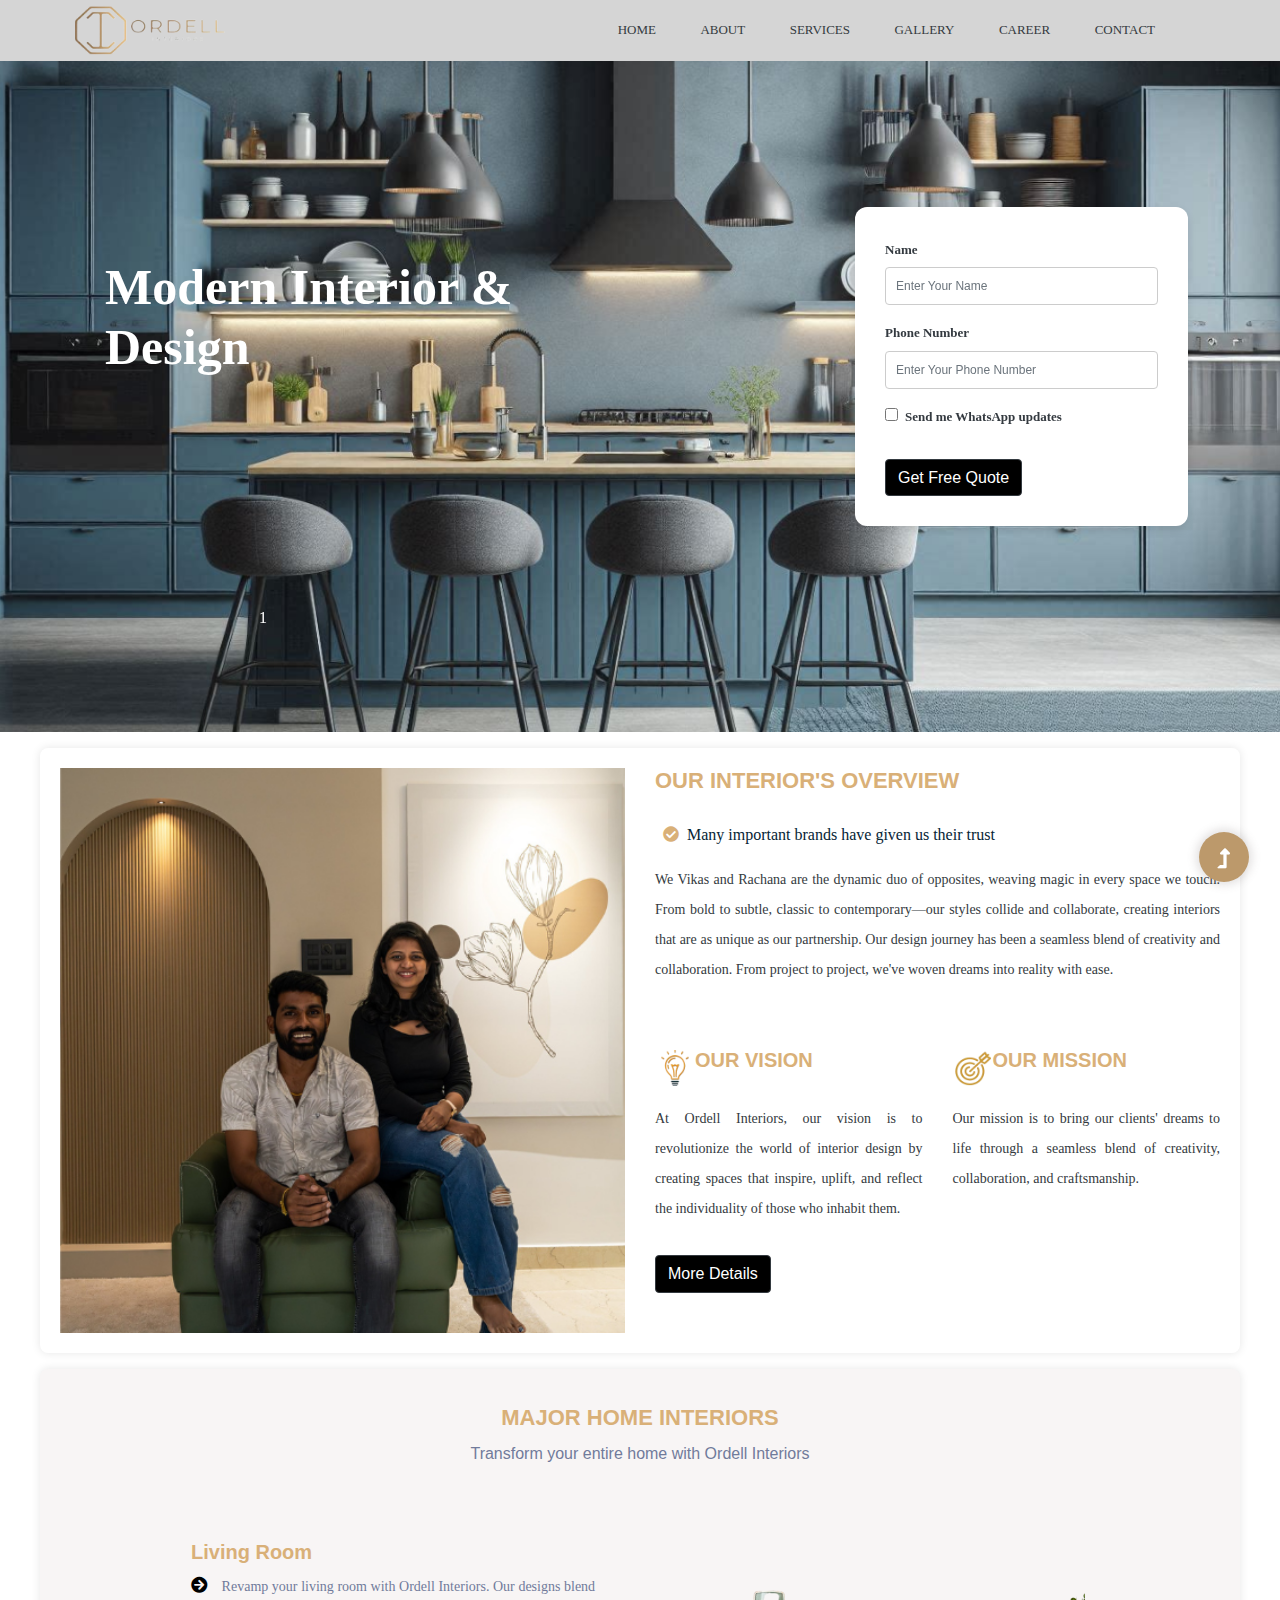
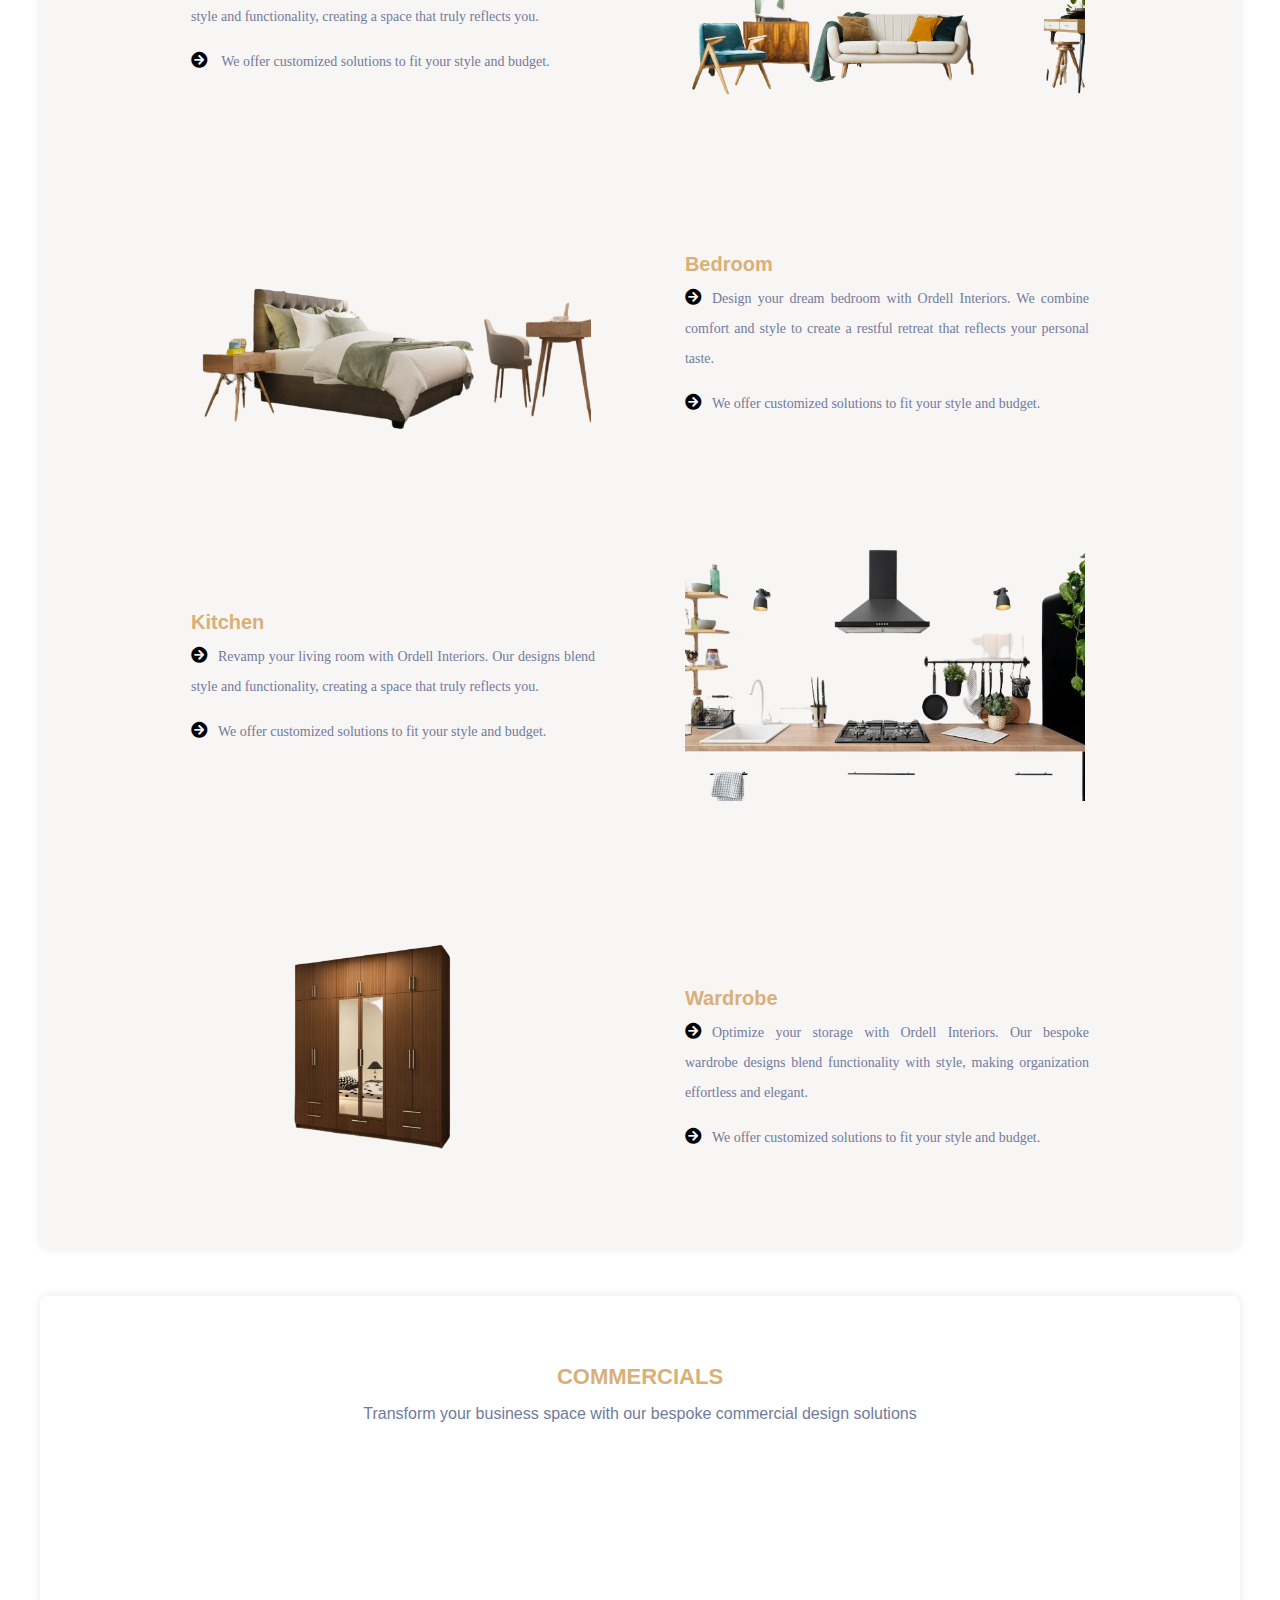
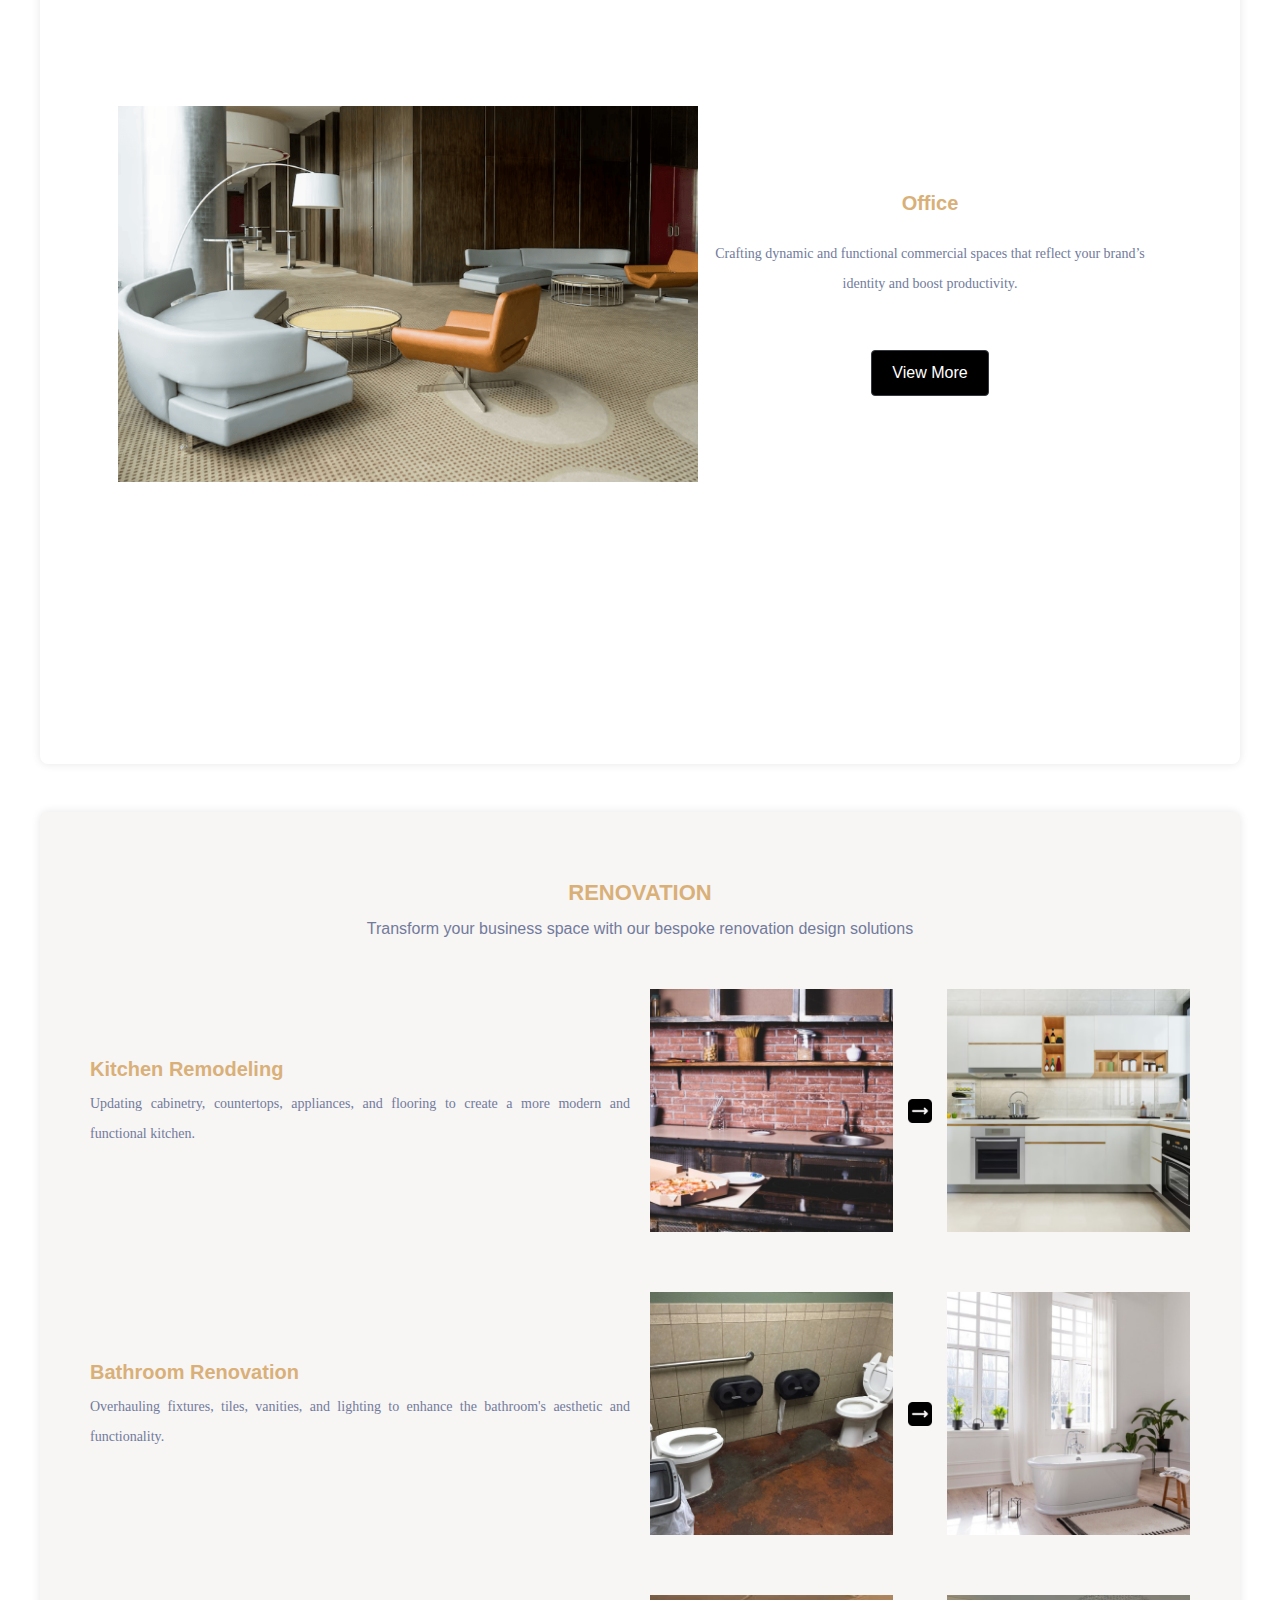
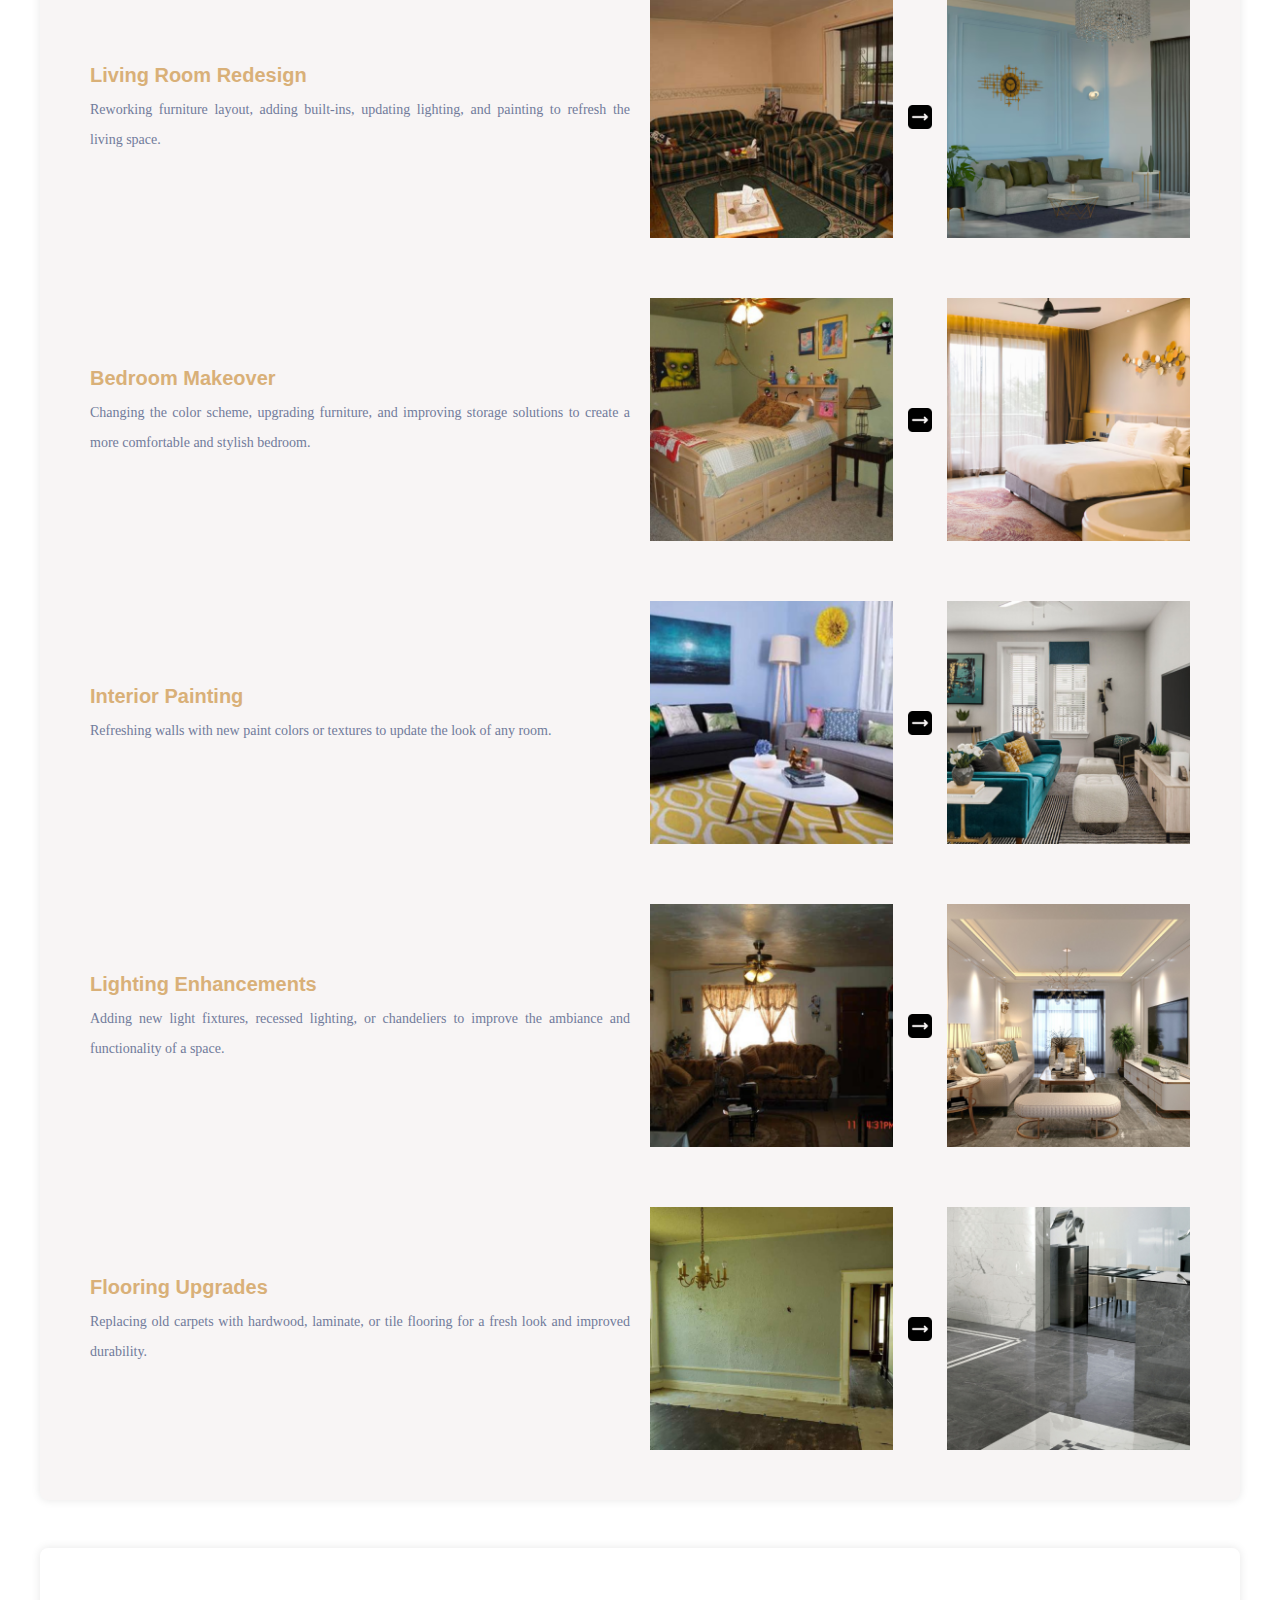
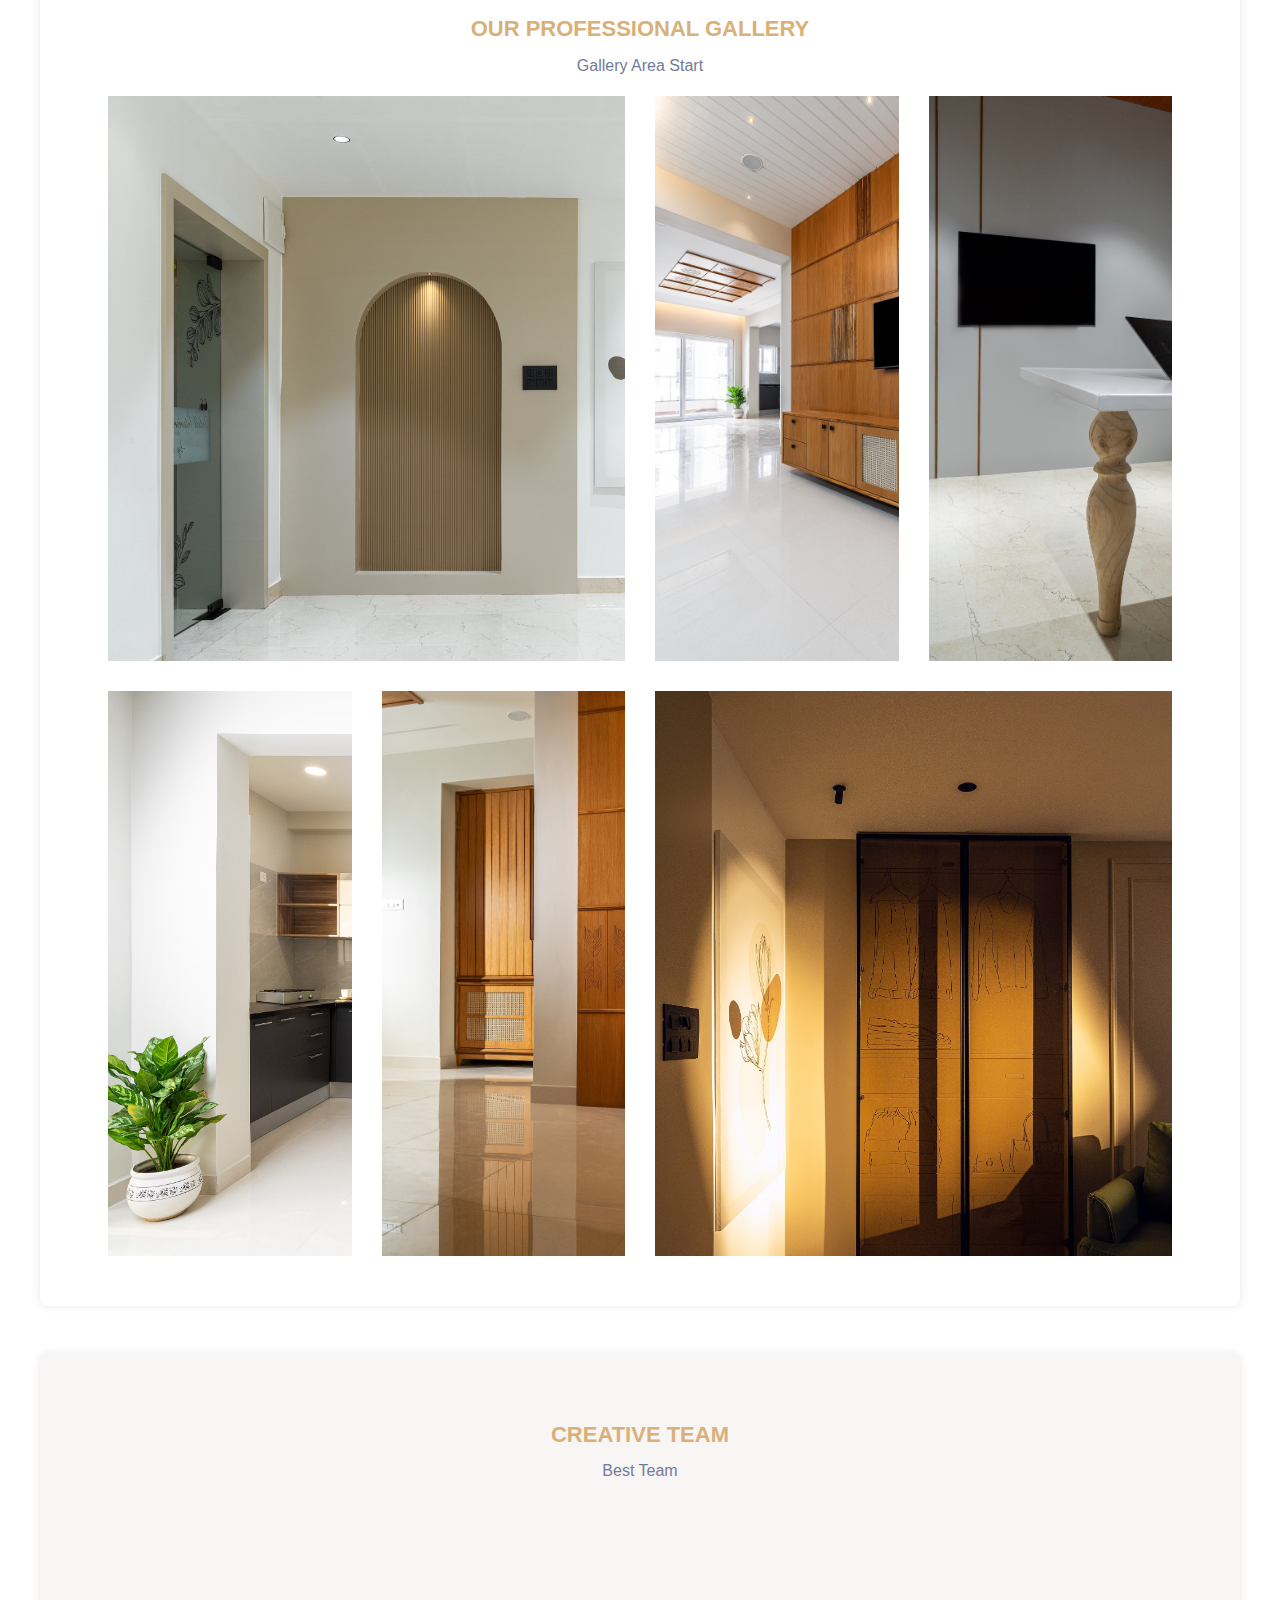
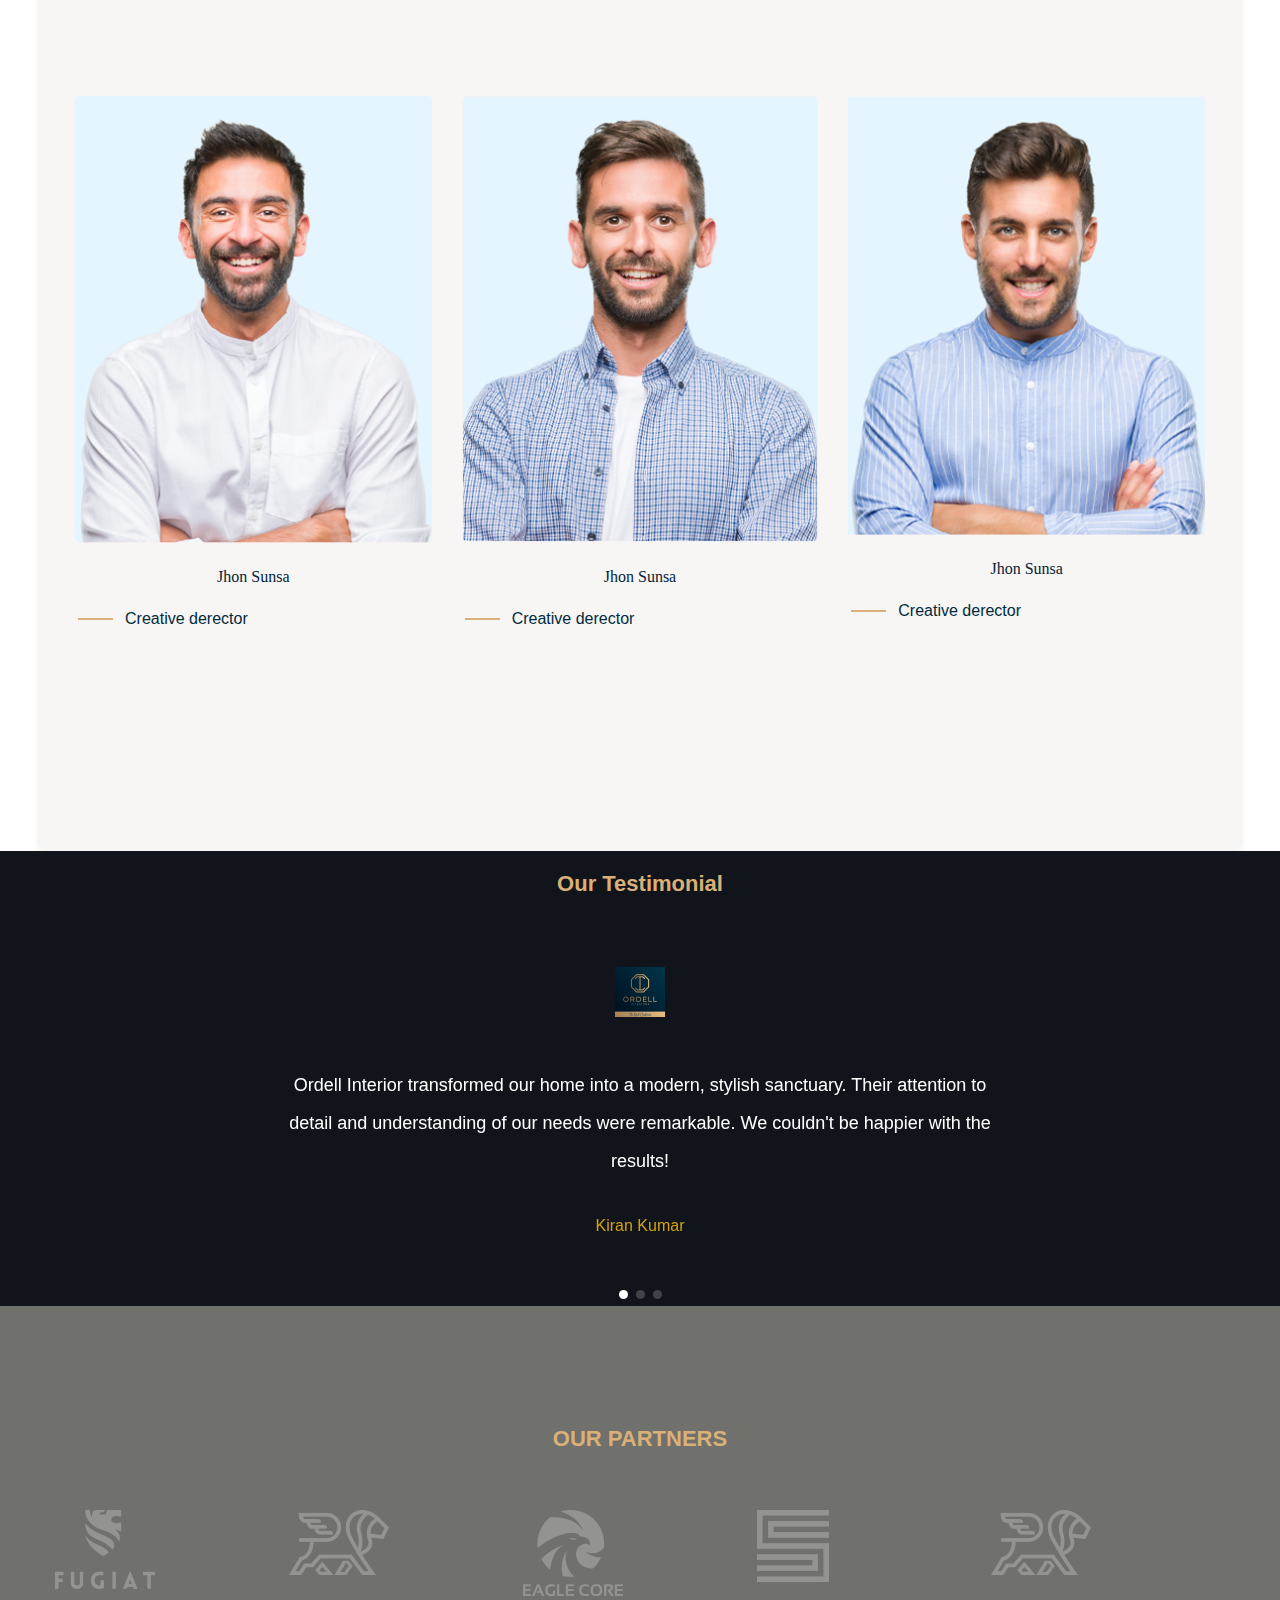
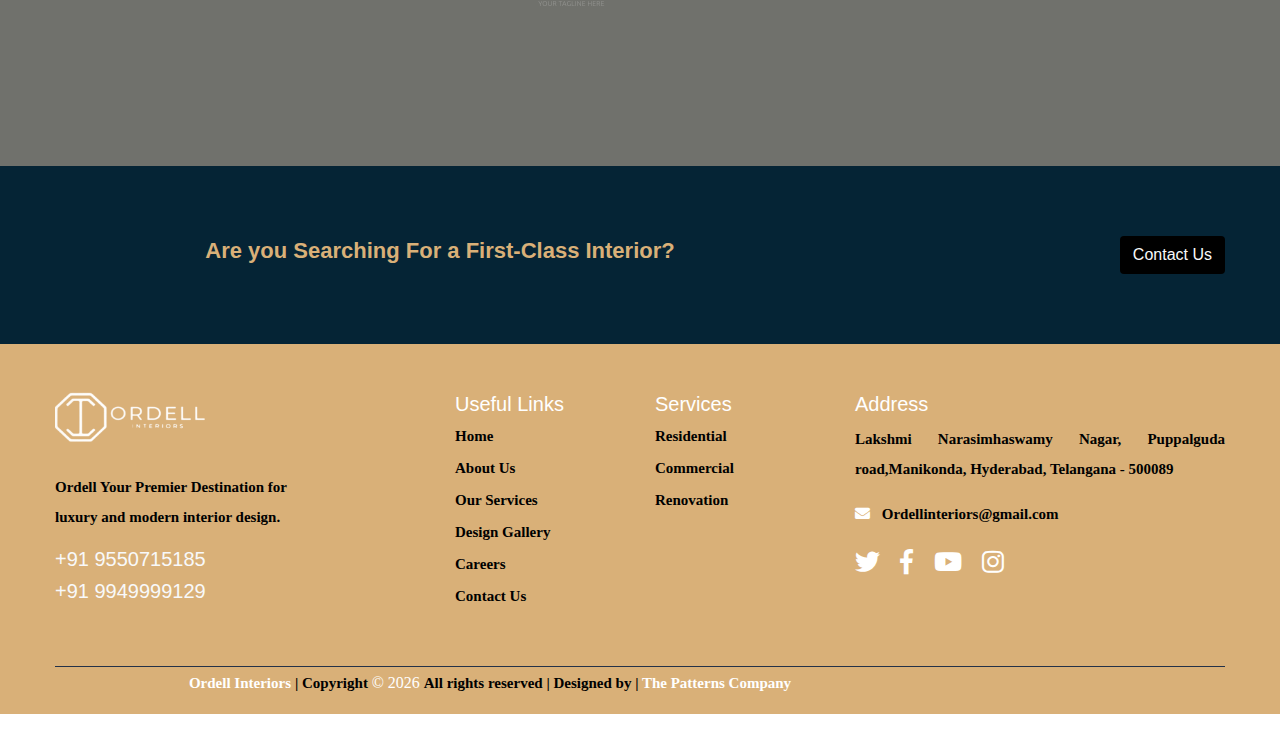
<file: index.html>
<!doctype html>
<html class="no-js" lang="zxx">

<head>
    <meta charset="utf-8">
    <meta http-equiv="x-ua-compatible" content="ie=edge">
    <title>Ordell Interior </title>
    <meta name="description" content="">
    <meta name="viewport" content="width=device-width, initial-scale=1">
    <link rel="manifest" href="site.webmanifest">
    <link rel="shortcut icon" type="image/x-icon" href="assets/img/hero/logoord.png">

    <link href="https://stackpath.bootstrapcdn.com/bootstrap/4.3.1/css/bootstrap.min.css" rel="stylesheet">

     <!-- Bootstrap CSS -->
  <link href="https://stackpath.bootstrapcdn.com/bootstrap/4.3.1/css/bootstrap.min.css" rel="stylesheet">

    <!-- CSS here -->
    <link rel="stylesheet" href="assets/css/bootstrap.min.css">
    <link rel="stylesheet" href="assets/css/owl.carousel.min.css">
    <link rel="stylesheet" href="assets/css/slicknav.css">
    <link rel="stylesheet" href="assets/css/flaticon.css">
    <link rel="stylesheet" href="assets/css/animate.min.css">
    <link rel="stylesheet" href="assets/css/magnific-popup.css">
    <link rel="stylesheet" href="assets/css/fontawesome-all.min.css">
    <link rel="stylesheet" href="assets/css/themify-icons.css">
    <link rel="stylesheet" href="assets/css/slick.css">
    <link rel="stylesheet" href="assets/css/nice-select.css">
    <link rel="stylesheet" href="assets/css/style.css">
</head>

<body class="body-bg">
    <!--? Preloader Start -->
    <div id="preloader-active">
        <div class="preloader d-flex align-items-center justify-content-center">
            <div class="preloader-inner position-relative">
                <div class="preloader-circle"></div>
                <div class="preloader-img pere-text">
                    <img src="assets/img/hero/logoord.png" alt="">
                </div>
            </div>
        </div>
    </div>
    <header>
        <!-- Header Start -->
        <div class="header-area header-transparent">
            <div class="main-header header-sticky" style="background-color: #D5D5D5; ">
                <div class="container-fluid">
                    <div class="menu-wrapper d-flex align-items-center justify-content-between">
                        <!-- Logo -->
                        <div class="logo" style="margin-right: 20px;">
                            <a href="index.html"><img class="imgsizes" src="assets/img/hero/ordelllogonew.png" alt=""></a>
                        </div>
                        <!-- Main-menu -->
                        <div class="main-menu f-right d-none d-lg-block">
                            <nav>
                                <ul id="navigation">
                                    <li><a href="index.html" class="active text-dark">Home</a></li>
                                    <li><a href="about.html" class="text-dark">About</a></li>
                                    <li><a href="blog.html" class="text-dark">Services</a>
                                        <ul class="submenu">
                                            <li><a href="residential.html" class="text-white">End-to-End Residential Solutions</a></li>
                                            <li><a href="commercial.html" class="text-white">Commercial Spaces</a></li>
                                            <li><a href="renovations.html" class="text-white">Renovations </a></li>
                                        </ul>
                                    </li>
                                    <li><a href="gallery.html" class="text-dark">Gallery</a></li>
                                    <li><a href="career.html" class="text-dark">Career</a>
                                       
                                    </li>
                                    <li><a href="contact.html" class="text-dark">Contact</a></li>
                                </ul>
                            </nav>
                        </div>
                        <!-- Mobile Menu -->
                        <div class="col-12">
                            <div class="mobile_menu d-block d-lg-none"></div>
                        </div>
                    </div>
                </div>
            </div>
        </div>
        <!-- Header End -->
    </header>
    
    
    <main>
<!--? slider Area Start-->
<div class="slider-area p-3">
    <div class="slider-active dot-style">
        <!-- Single Slider -->
        <div class="single-slider slider-height hero-overly d-flex align-items-center">
            <div class="container">
                <div class="row">
                    <!-- Left Column for Header Text -->
                    <div class="col-xl-6 col-lg-6">
                        <div class="hero__caption">
                           
                            <h1 class="mainhead" data-animation="fadeInLeft" data-delay=".6s">Modern Interior & <br/>Design</h1>
                        </div>
                    </div>
                    <!-- Right Column for Contact Form -->
                    <div class="col-xl-4 offset-xl-2 col-lg-5 offset-lg-1">
                        <div class="contact-form-container" data-animation="fadeInRight" data-delay=".8s">
                            <form action="#">
                                <div class="form-group">
                                    <label class="text-dark" for="name">Name</label>
                                    <input  type="text" id="name" name="name" class="form-control" placeholder = 'Enter Your Name' required>
                                </div>
                                <div class="form-group">
                                    <label class="text-dark" for="phone">Phone Number</label>
                                    <input type="tel" id="phone" name="phone" class="form-control" placeholder = 'Enter Your Phone Number' required>
                                </div>
                                <div class="form-group form-check">
                                    <input type="checkbox" id="whatsapp-updates" name="whatsapp-updates" class="form-check-input">
                                    <label for="whatsapp-updates" class="form-check-label text-dark">Send me WhatsApp updates</label>
                                </div>

                               <div class="pt-3">
                                <button type="submit" class="btn btn-dark text-white">Get Free Quote</button>
                            </div>
                            </form>
                        </div>
                    </div>
                </div>
            </div>
        </div>
        
    </div>
    <!-- Video icon -->
   
</div>
<!-- slider Area End-->

<style>
    .contact-form-container {
        background-color:white;
        padding: 30px;
        border-radius: 12px;
        box-shadow: 0 4px 8px rgba(0, 0, 0, 0.1);
        width: 90%;
        height: auto;
        display: flex;
        flex-direction: column;
        justify-content: space-between;
        color: white;
    }

    .contact-form-container .form-group {
        margin-bottom: 15px;
    }

    .contact-form-container .form-control {
        border: 1px solid #ccc;
        border-radius: 4px;
        padding: 10px;
        width: 100%;
        font-size: 12px;
    }

    .contact-form-container .form-check-input {
        margin-right: 10px;
    }

    .contact-form-container .btn-primary {
        background-color: #d9b078;
        border: none;
        padding: 15px 30px;
        border-radius: 8px;
        font-size: 16px;
        cursor: pointer;
        transition: background-color 0.3s;
        color: WHITE;
        font-family: Gilroy;
    }

    .contact-form-container .btn-primary:hover {
        background-color: #d4a20c;
        color: WHITE;
        font-family: Gilroy;
    }

    .hero__caption {
        margin-bottom: 20px;
    }
</style>


        <section class="bg-white pt-3 pb-3  " id="overview">
            <div class="container-xl portfolios">
              <div class="row">
                <div class="col-md-6 col-12 mb-3 mb-md-0">
                  <div class="overview_1l position-relative">
                    <div class="overview_1li">
                      <img class="imgabout" src="assets/img/hero/ordellowners.png" alt="abc" class="img-fluid">
                    </div>
                    <div class="overview_1li1 position-absolute"></div>
                  </div>
                </div>
                <div class="col-md-6 col-12">
                  <div class="overview_1r">
                    <h6 class="fw-bold col_brow font-14 heads">OUR INTERIOR'S OVERVIEW</h6>
                   
                    <p class="col_brow fs-5 fw-bold paras pt-3"><i class="fa fa-check-circle me-2 col_brow p-2" style="color:#D9B078;"></i>Many important brands have given us their trust</p>
                    <p class="text-dark paras2 pb-5">We Vikas and Rachana are the dynamic duo of opposites, weaving magic in every space we touch. 
                      From bold to subtle, classic to contemporary—our styles collide and collaborate, creating interiors that are as unique as our partnership. Our design journey has been a seamless blend of creativity and collaboration. From project to project, we've woven dreams into reality with ease.</p>
                    <div class="overview_1ri row  mb-3">
                      <div class="col-md-6 col-sm-6 col-12 mb-3 mb-sm-0">
                        <div class="overview_1ril">
                            <div class="d-flex flex-row justify-content-start">
                                <img class="icon-sizes" src="assets/img/iconsandvectors/vision.png"/>
                            <h6 class="fw-bold vision renohead"> OUR VISION</h6>
                        </div>
                            <p class="mt-3 text-dark paras2">At Ordell Interiors, our vision is to revolutionize the world of interior design by creating spaces that inspire, uplift, and reflect the individuality of those who inhabit them.</p>
                        </div>
                      </div>
                      <div class="col-md-6 col-sm-6 col-12">
                        <div class="overview_1ril">
                            <div class="d-flex flex-row justify-content-start">
                                <img class="icon-sizes" src="assets/img/iconsandvectors/mission.png"/>
                            <h6 class="fw-bold vision renohead">OUR MISSION</h6>
                        </div>
                            <p class="mt-3 text-dark paras2">Our mission is to bring our clients' dreams to life through a seamless blend of creativity, collaboration, and craftsmanship.</p>
                        </div>
                      </div>
                    </div>
                    <!-- <h6 class="mb-0 mt-3 text-uppercase font-14 " style="color:#1f2b7b;"><a class="button_2" href="about.html">More Details</a></h6> -->
                       <a href="about.html"><button class="btn btn-dark text-white">More Details</button></a>
                </div>
                </div>
              </div>
            </div>
          </section>
          
          <style>
            @media (max-width: 767.98px) {
              .overview_1l, .overview_1r {
                text-align: center;
              }
            }
          </style>
          
          


        <style>
            /* Basic reset and styles */
            .portfolios {
        max-width: 1200px;
        margin: 0 auto;
        background-color: #fff;
        padding: 20px;
        border-radius: 8px;
        box-shadow: 0 0 10px rgba(0, 0, 0, 0.1);
    }


   
    .tabs {
        display: flex;
        flex-wrap: wrap; /* Allow tabs to wrap */
        justify-content: center;
        align-items: center;
        position: relative;
        margin-bottom: 20px;
    }
    
    .tablink {
        background-color: transparent;
        border: none;
        outline: none;
        cursor: pointer;
        padding: 10px 20px;
        margin: 5px; /* Adjust spacing between tabs */
        font-size: 16px;
        font-weight: bold;
        position: relative;
        color: #555;
        transition: color 0.3s;
        width: 100%; /* Tabs take full width on mobile */
        text-align: center; /* Center text on tabs */
        font-family: Gilroy;
    }
    
    .tablink.active {
        color: #333;
    }
    
    .tab-underline {
        display: none; /* Hide underline on mobile */
    }
    
    .tabcontent {
        display: none;
        padding-top: 10px; /* Add padding to content */
    }
    
    .tabcontent.active {
        display: block;
    }
    
    .image-section {
        display: grid;
        grid-template-columns: repeat(auto-fit, minmax(100%, 1fr)); /* Stack images in one column on mobile */
        grid-gap: 10px; /* Adjust this value for the gap between images */
        margin-top: 10px;
    }
    
    .image-item {
        position: relative;
        overflow: hidden;
        border-radius: 6px;
        box-shadow: 0 2px 4px rgba(0, 0, 0, 0.1);
    }
    
    .image-item img {
        max-width: 100%;
        height: auto;
        transition: transform 0.3s ease-out;
    }
    
    .image-item img.image-hover {
        transform: scale(1.1);
    }
    
    @media (min-width: 768px) {
        .tabs {
            flex-wrap: nowrap; /* Ensure tabs are not wrapped on larger screens */
        }
    
        .tab-underline {
            display: block; /* Display underline for larger screens */
            position: absolute;
            bottom: 0;
            left: 0;
            height: 2px;
            background-color: #333;
            transition: left 0.3s, width 0.3s;
        }
    
        .tablink {
            width: auto; /* Reset width for larger screens */
        }
        
        .tabcontent {
            padding-top: 0; /* Remove padding on larger screens */
        }
    
        .image-section {
            grid-template-columns: repeat(auto-fit, minmax(200px, 1fr)); /* Adjust grid layout for larger screens */
        }
    }
    
        </style>




<section class="pb-5 portfolios" style="background-color:rgb(248, 245, 245);">
<div class="row justify-content-center pt-3 pb-5">
    <div class="cl-xl-7 col-lg-8 col-md-10">
   
        <div class="section-tittle text-center">
            
            <h6 class="fw-bold col_brow font-14 heads">MAJOR HOME INTERIORS</h6>
            <p>Transform your entire home with Ordell Interiors</p>
            
        </div>
    </div>
</div>
    

<div class="container containers pt-2">
    <div class="text-section pb-5">
        <h6 class="renohead">Living Room</h6>
        <p class="paras2"><i class="fas fa-arrow-circle-right"></i> Revamp your living room with Ordell Interiors. Our designs blend style and functionality, creating a space that truly reflects you.</p>
        <p class="paras2"><i class="fas fa-arrow-circle-right"></i> We offer customized solutions to fit your style and budget.</p>
        
    </div>
   
    <div class="image-section pb-5 pt-5 mb-5">
        <img src="assets/img/hero/liv.png" alt="Living Room Image 1" class="active">
        <img src="assets/img/hero/liv0.1.png" alt="Living Room Image 2">
        <img src="assets/img/hero/liv1.0.png" alt="Living Room Image 3">
        <img src="assets/img/hero/liv1.png" alt="Living Room Image 4">
    </div>
</div>

<div class="container containers pt-5">
   
    <div class="image-section mt-5 pt-5 mb-5">
       
        <img src="assets/img/hero/bed1.0.png" alt="Living Room Image 1" class="active">
        <img src="assets/img/hero/bed1.jpg" alt="Living Room Image 2">
        <img src="assets/img/hero/bed2.0.png" alt="Living Room Image 3">
        <img src="assets/img/hero/bed2.avif" alt="Living Room Image 4">
    </div>
    <div class="text-section pt-3 mt-3">
        <h4 class="renohead" class="text-dark mt0">Bedroom</h4>
        <p class="paras2"><i class="fas fa-arrow-circle-right"></i>Design your dream bedroom with Ordell Interiors. We combine comfort and style to create a restful retreat that reflects your personal taste.</p>
        <p class="paras2"><i class="fas fa-arrow-circle-right"></i>We offer customized solutions to fit your style and budget.</p>
       
    </div>
   
</div>

<div class="container containers pt-5 pb-5">
    <div class="text-section pb-5 mb-5 pt-5 mt-5">
        <h4 class="renohead" class="text-dark">Kitchen</h4>
        <p class="paras2"><i class="fas fa-arrow-circle-right"></i>Revamp your living room with Ordell Interiors. Our designs blend style and functionality, creating a space that truly reflects you.</p>
        <p class="paras2"><i class="fas fa-arrow-circle-right"></i>We offer customized solutions to fit your style and budget.</p>
      
    </div>
    <div class="image-section pb-5 pt-5 mb-5">
        <img src="assets/img/hero/kit1.0.png" alt="Living Room Image 1" class="active">
        <img src="assets/img/hero/kit1.avif" alt="Living Room Image 2">
        <img src="assets/img/hero/kit2.0.png" alt="Living Room Image 3">
        <img src="assets/img/hero/kit2.jpg" alt="Living Room Image 4">
    </div>
</div>


<div class="container containers pt-3">
   
    <div class="image-section mt-3 pt-3 mb-5">
       
        <img src="assets/img/hero/wordr1.png" alt="Living Room Image 1" class="active">
        <img src="assets/img/hero/wordr1.0.jpg" alt="Living Room Image 2">
        <img src="assets/img/hero/wordr2.0.png" alt="Living Room Image 3">
        <img src="assets/img/hero/wordr2.jpg" alt="Living Room Image 4">
    </div>
    <div class="text-section pt-3 mt-3">
        <h4 class="renohead" class="text-dark mt0">Wardrobe</h4>
        <p class="paras2"><i class="fas fa-arrow-circle-right"></i>Optimize your storage with Ordell Interiors. Our bespoke wardrobe designs blend functionality with style, making organization effortless and elegant.</p>
        <p class="paras2"><i class="fas fa-arrow-circle-right"></i>We offer customized solutions to fit your style and budget.</p>

    </div>
   
</div>
</section>



<!--commercial-->
<section class="portfolios mt-5">
<div class="row justify-content-center pt-5">
    <div class="cl-xl-7 col-lg-8 col-md-10">
   
        <div class="section-tittle text-center">
            <!-- <span style="color:#d9b078;" >Our Professional Services</span> -->
            <h6 class="fw-bold col_brow font-14 heads">COMMERCIALS</h6>
            <p class="paras text-center">Transform your business space with our bespoke commercial design solutions</p>
            
        </div>
    </div>
</div>

<div class="scroll-container">
    <div class="scroll-section">
        <div class="image-sections">
            <img src="assets/img/commercialcaorosals/5.png" alt="Commercial Interior 1">
        </div>
        <div class="text-sections">
            <h3 class="renohead">Office</h3>
            <p class="paras2 p-3 text-center">Crafting dynamic and functional commercial spaces that reflect your brand’s identity and boost productivity.</p>
            <button class="btn btn-dark text-white">View More</button>
        </div>
    </div>
    <div class="scroll-section">
        <div class="image-sections">
            <img src="assets/img/commercialcaorosals/1.png" alt="Commercial Interior 2">
        </div>
        <div class="text-sections">
            <h3 class="renohead">Retail Stores</h3>
            <p class="paras2 p-3 text-center">Designing engaging and stylish retail environments that captivate customers and drive sales.</p>
            <button class="btn btn-dark text-white">View More</button>
        </div>
    </div>
    <div class="scroll-section">
        <div class="image-sections">
            <img src="assets/img/commercialcaorosals/2.png" alt="Commercial Interior 3">
        </div>
        <div class="text-sections">
            <h3 class="renohead">Restaurants</h3>
            <p class="paras2 p-3 text-center">Creating inviting and memorable dining spaces that enhance the dining experience and attract guests.</p>
            <button class="btn btn-dark text-white">View More</button>
        </div>
    </div>
    <div class="scroll-section">
        <div class="image-sections">
            <img src="assets/img/commercialcaorosals/3.png" alt="Commercial Interior 4">
        </div>
        <div class="text-sections">
            <h3 class="renohead">Hospitality</h3>
            <p class="paras2 p-3 text-center">Designing elegant and comfortable hospitality spaces that make every guest feel welcome and valued.</p>
            <button class="btn btn-dark text-white">View More</button>
        </div>
    </div>
    <div class="scroll-section">
        <div class="image-sections">
            <img src="assets/img/commercialcaorosals/4.png" alt="Commercial Interior 5">
        </div>
        <div class="text-sections">
            <h3 class="renohead">Educational</h3>
            <p class="paras2 p-3 text-center">Transforming educational spaces into inspiring and functional environments that enhance learning and engagement.</p>
            <button class="btn btn-dark text-white">View More</button>
        </div>
    </div>
    <div class="scroll-buttons">
        <button id="prevBtn">←</button>
        <button id="nextBtn">→</button>
    </div>

    
</div>
</section>




<!--Renovation-->
<section class="portfolios mt-5" style="background-color:rgb(248, 245, 245);">
<div class="row justify-content-center pt-5">
    <div class="cl-xl-7 col-lg-8 col-md-10">
   
        <div class="section-tittle text-center">
            <!-- <span style="color:#d9b078;" >Our Professional Services</span> -->
            <h6 class="fw-bold col_brow font-14 heads">RENOVATION</h6>
            <p class="paras text-center">Transform your business space with our bespoke renovation design solutions</p>
            
        </div>
    </div>
</div>


<section class="my-section">
    <div class="left-side">
        <h2 class="renohead">Kitchen Remodeling</h2>
        <p class="paras2">Updating cabinetry, countertops, appliances, and flooring to create a more modern and functional kitchen.</p>
    </div>
    <div class="right-side">
        <div class="image-container">
            <img src="assets/img/hero/ugkit.png" alt="First Image" class="image1">
            <div class="arrow"></div>
            <img src="assets/img/hero/bgkit.png" alt="Second Image" class="image2">
        </div>
    </div>
</section>

<section class="my-section">
    <div class="left-side">
        <h2 class="renohead">Bathroom Renovation</h2>
        <p class="paras2">Overhauling fixtures, tiles, vanities, and lighting to enhance the bathroom's aesthetic and functionality.</p>
    </div>
    <div class="right-side">
        <div class="image-container">
            <img src="assets/img/hero/ugbath.png" alt="First Image" class="image1">
            <div class="arrow"></div>
            <img src="assets/img/hero/bgbath.png" alt="Second Image" class="image2">
        </div>
    </div>
</section>

<section class="my-section">
    <div class="left-side">
        <h2 class="renohead">Living Room Redesign</h2>
        <p class="paras2">Reworking furniture layout, adding built-ins, updating lighting, and painting to refresh the living space.</p>
    </div>
    <div class="right-side">
        <div class="image-container">
            <img src="assets/img/hero/ugliv.png" alt="First Image" class="image1">
            <div class="arrow"></div>
            <img src="assets/img/hero/bgliv.png" alt="Second Image" class="image2">
        </div>
    </div>
</section>
<section class="my-section">
    <div class="left-side">
        <h2 class="renohead">Bedroom Makeover</h2>
        <p class="paras2">Changing the color scheme, upgrading furniture, and improving storage solutions to create a more comfortable and stylish bedroom.</p>
    </div>
    <div class="right-side">
        <div class="image-container">
            <img src="assets/img/hero/ugbed.png" alt="First Image" class="image1">
            <div class="arrow"></div>
            <img src="assets/img/hero/bgbed.png" alt="Second Image" class="image2">
        </div>
    </div>
</section>
<section class="my-section">
    <div class="left-side">
        <h2 class="renohead">Interior Painting</h2>
        <p class="paras2">Refreshing walls with new paint colors or textures to update the look of any room.</p>
    </div>
    <div class="right-side">
        <div class="image-container">
            <img src="assets/img/hero/ugpaint.png" alt="First Image" class="image1">
            <div class="arrow"></div>
            <img src="assets/img/hero/bgpaint.png" alt="Second Image" class="image2">
        </div>
    </div>
</section>
<section class="my-section">
    <div class="left-side">
        <h2 class="renohead">Lighting Enhancements</h2>
        <p class="paras2">Adding new light fixtures, recessed lighting, or chandeliers to improve the ambiance and functionality of a space.</p>
    </div>
    <div class="right-side">
        <div class="image-container">
            <img src="assets/img/hero/uglight.png" alt="First Image" class="image1">
            <div class="arrow"></div>
            <img src="assets/img/hero/bglight.png" alt="Second Image" class="image2">
        </div>
    </div>
</section>
<section class="my-section">
    <div class="left-side">
        <h2 class="renohead">Flooring Upgrades</h2>
        <p class="paras2">Replacing old carpets with hardwood, laminate, or tile flooring for a fresh look and improved durability.</p>
    </div>
    <div class="right-side">
        <div class="image-container">
            <img src="assets/img/hero/ugfloor.png" alt="First Image" class="image1">
            <div class="arrow"></div>
            <img src="assets/img/hero/bgfloor.png" alt="Second Image" class="image2">
        </div>
    </div>
</section>

</section>
<style>
    /* General Styles */


.my-section {
    display: flex;
    flex-wrap: wrap;
    align-items: center;
    justify-content: space-between;
    padding: 20px;
}

.left-side {
    flex: 1;
    padding: 10px;
}

.right-side {
    flex: 1;
    padding: 10px;
    position: relative;
}

.image-container {
    display: flex;
    align-items: center;
    justify-content: center;
    position: relative;
    width: 100%;
}

.image1, .image2 {
    width: 45%;
    height: auto;
}

.arrow {
    width: 50px;
    height: 30px;
    background: url('assets/img/hero/arr.png') no-repeat center center;
    background-size: contain;
    animation: moveArrowHorizontal 2s infinite;
    margin: 0 15px; /* Adjust margin to create space between images */
}

/* Horizontal Animation for Arrow */
@keyframes moveArrowHorizontal {
    0% {
        transform: translateX(0);
    }
    50% {
        transform: translateX(15px); /* Adjust to move arrow in the middle of the gap */
    }
    100% {
        transform: translateX(30px); /* Adjust to ensure arrow stays within the gap */
    }
}

/* Mobile Styles */
@media (max-width: 768px) {
    .my-section {
        flex-direction: column;
    }

    .left-side, .right-side {
        width: 100%;
        text-align: center;
        padding: 10px 0;
    }

    .image-container {
        display: flex;
        flex-direction: column;
        align-items: center;
        position: relative;
    }

    .image1, .image2 {
        width: 80%;
        margin: 10px 0;
    }

    .arrow {
        width: 30px;
        height: 50px;
        background: url('assets/img/hero/arrdown.png') no-repeat center center;
        background-size: contain;
        margin: 10px 0;
        animation: moveArrowVertical 2s infinite; /* Use vertical animation */
    }
}

/* Vertical Animation for Arrow in Mobile */
@keyframes moveArrowVertical {
    0% {
        transform: translateY(0);
    }
    50% {
        transform: translateY(20px); /* Adjust according to desired gap */
    }
    100% {
        transform: translateY(40px); /* Adjust according to desired gap */
    }
}

</style>



    <section class="portfolios mt-5" style="background-color:white;">
        <div class="row justify-content-center pt-5">
            <div class="cl-xl-7 col-lg-8 col-md-10">
           
                <div class="section-tittle text-center">
                    <h6 class="fw-bold col_brow font-14 heads">OUR PROFESSIONAL GALLERY</h6>
                    <p class="paras text-center">Gallery Area Start</p>
                    
                </div>
            </div>
        </div>


        <!-- Services Ara End -->

        

        <!--? Gallery Area Start -->
        <div class="gallery-area pl-5 pr-5">
            <div class="container-fluid p-0 fix">
                <div class="row">
                    <div class="col-xl-6 col-lg-4 col-md-6">
                        <div class="single-gallery mb-30">
                            <div class="gallery-img" style="background-image: url(assets/img/ordell-images/1_Ordellinteriors0746.jpg);"></div>
                            <div class="thumb-content-box">
                                <div class="thumb-content">
                                    <h3><span>Gallery</span>Interior</h3>
                                    <a href="gallery.html"><i class="fas fa-angle-right"></i></a>
                                </div>
                            </div>
                        </div>
                    </div>
                    <div class="col-xl-3 col-lg-4 col-md-6">
                        <div class="single-gallery mb-30">
                            <div class="gallery-img" style="background-image: url(assets/img/ordell-images/2_Mayfairaparmentsordellinteriors0993-HDR.jpg);"></div>
                            <div class="thumb-content-box">
                                <div class="thumb-content">
                                    <h3><span>Gallery</span>Interior</h3>
                                    <a href="gallery.html"><i class="fas fa-angle-right"></i></a>
                                </div>
                            </div>
                        </div>
                    </div>
                    <div class="col-xl-3 col-lg-4 col-md-6">
                        <div class="single-gallery mb-30">
                            <div class="gallery-img" style="background-image: url(assets/img/ordell-images/4_Ordellinteriors0804.jpg);"></div>
                            <div class="thumb-content-box">
                                <div class="thumb-content">
                                    <h3><span>Gallery</span>Interior</h3>
                                    <a href="gallery.html"><i class="fas fa-angle-right"></i></a>
                                </div>
                            </div>
                        </div>
                    </div>
                    <div class="col-xl-3 col-lg-4 col-md-6">
                        <div class="single-gallery mb-30">
                            <div class="gallery-img" style="background-image: url(assets/img/ordell-images/3_Mayfairaparmentsordellinteriors1044-Edit-Edit.jpg);"></div>
                            <div class="thumb-content-box">
                                <div class="thumb-content">
                                    <h3><span>Gallery</span>Interior</h3>
                                    <a href="gallery.html"><i class="fas fa-angle-right"></i></a>
                                </div>
                            </div>
                        </div>
                    </div>
                    <div class="col-xl-3 col-lg-4 col-md-6">
                        <div class="single-gallery mb-30">
                            <div class="gallery-img" style="background-image: url(assets/img/ordell-images/5_Mayfairaparmentsordellinteriors1081.jpg);"></div>
                            <div class="thumb-content-box">
                                <div class="thumb-content">
                                    <h3><span>Gallery</span>Interior</h3>
                                    <a href="gallery.html"><i class="fas fa-angle-right"></i></a>
                                </div>
                            </div>
                        </div>
                    </div>
                    <div class="col-xl-6 col-lg-4 col-md-6">
                        <div class="single-gallery mb-30">
                            <div class="gallery-img" style="background-image: url(assets/img/ordell-images/7_Ordellinteriors0907.jpg);"></div>
                            <div class="thumb-content-box">
                                <div class="thumb-content">
                                    <h3><span>Gallery</span>Interior</h3>
                                    <a href="gallery.html"><i class="fas fa-angle-right"></i></a>
                                </div>
                            </div>
                        </div>
                    </div>
                </div>
            </div>
        </div>
        <!-- Gallery Area End -->
</section>





  <!-- Team Start -->
<section class="portfolios mt-5" style="background-color:rgb(248, 245, 245);">
    <div class="row justify-content-center pt-5">
        <div class="cl-xl-7 col-lg-8 col-md-10">
       
            <div class="section-tittle text-center">
                <!-- <span style="color:#d9b078;" >Our Professional Services</span> -->
                <h6 class="fw-bold col_brow font-14 heads">CREATIVE TEAM</h6>
                <p class="paras text-center">Best Team</p>
                
            </div>
        </div>
    </div>

      
        <div class="team-area section-padding30">
            <div class="container">
                
                <div class="row">
                    <!-- single Tem -->
                    <div class="col-xl-4 col-lg-4 col-md-6 col-sm-">
                        <div class="single-team ">
                            <div class="team-img">
                                <img src="assets/img/gallery/team2.png" alt="">
                            </div>
                            <div class="team-caption">
                              
                                <p class="paras text-center">Jhon Sunsa</p>
                                <span>Creative derector</span>
                            </div>
                        </div>
                    </div>
                    <div class="col-xl-4 col-lg-4 col-md-6 col-sm-">
                        <div class="single-team mb-30">
                            <div class="team-img">
                                <img src="assets/img/gallery/team3.png" alt="">
                            </div>
                            <div class="team-caption">
                                <p class="paras text-center">Jhon Sunsa</p>
                                <span>Creative derector</span>
                            </div>
                        </div>
                    </div>
                    <div class="col-xl-4 col-lg-4 col-md-6 col-sm-">
                        <div class="single-team mb-30">
                            <div class="team-img">
                                <img src="assets/img/gallery/team1.png" alt="">
                            </div>
                            <div class="team-caption">
                                <p class="paras text-center">Jhon Sunsa</p>
                                <span>Creative derector</span>
                            </div>
                        </div>
                    </div>
                </div>
            </div>
        </div>
       
</section>
 <!-- Team End -->



        <!-- Testimonial Start -->
        <div class="testimonial-area testimonial-padding">
            <div class="container">
                <div class="section-tittle text-center mb-70">
                    <h6 class="fw-bold col_brow font-14 heads">Our Testimonial</h6>
                   
                   
                </div>
                <!-- Testimonial contents -->
                <div class="row d-flex justify-content-center">
                    <div class="col-xl-8 col-lg-8 col-md-10">
                        <div class="h1-testimonial-active dot-style">
                            <!-- Single Testimonial -->
                            <div class="single-testimonial text-center">
                                <!-- Testimonial Content -->
                                <div class="testimonial-caption ">
                                    <div class="testimonial-top-cap">
                                        <img class="imgsizes" src="assets/img/hero/logoord.png" alt="">
                                        <p>Ordell Interior transformed our home into a modern, stylish sanctuary. Their attention to detail and understanding of our needs were remarkable. We couldn't be happier with the results!</p>
                                    </div>
                                    <!-- founder -->
                                    <div class="testimonial-founder  ">
                                        <div class="founder-img">
                                            <p style="color:#d4a20c;" class="text-center">Kiran Kumar</p>
                                        </div>
                                    </div>
                                </div>
                            </div>
                            <!-- Single Testimonial -->
                            <div class="single-testimonial text-center">
                                <!-- Testimonial Content -->
                                <div class="testimonial-caption ">
                                    <div class="testimonial-top-cap">
                                        <img class="imgsizes" src="assets/img/hero/logoord.png" alt="">
                                        <p>The team at Ordell Interior exceeded our expectations. From the initial consultation to the final touches, 
                                            they provided exceptional service and beautiful designs. Highly recommend them!</p>
                                    </div>
                                    <!-- founder -->
                                    <div class="testimonial-founder  ">
                                        <div class="founder-img">
                                            
                                            <p style="color:#d4a20c;" class="text-center">Sridhar</p>
                                        </div>
                                    </div>
                                </div>
                            </div>
                            <div class="single-testimonial text-center">
                                <!-- Testimonial Content -->
                                <div class="testimonial-caption ">
                                    <div class="testimonial-top-cap">
                                        <img class="imgsizes" src="assets/img/hero/logoord.png" alt="">
                                        <p>Working with Ordell Interior was a fantastic experience. They brought our vision to life with creativity and professionalism. Our office space looks incredible, and we've received numerous compliments</p>
                                    </div>
                                    <!-- founder -->
                                    <div class="testimonial-founder  ">
                                        <div class="founder-img">
                                       
                                            <p style="color:#d4a20c;" class="text-center">Vishnu Sai</p>
                                        </div>
                                    </div>
                                </div>
                            </div>
                        </div>
                    </div>
                </div>
            </div>
        </div>
        <!-- Testimonial End -->
        <!-- Brand Area Start -->
        <div class="brand-area pt-120 pb-120" style="background-color: #70716c;">
            <div class="container">
            
                <h6 class="fw-bold col_brow font-14 heads text-center">OUR PARTNERS</h6>
                <div class="brand-active brand-border pt-50 pb-40">
                    <div class="single-brand">
                        <img src="assets/img/gallery/brand1.png" alt="">
                    </div>
                    <div class="single-brand">
                        <img src="assets/img/gallery/brand2.png" alt="">
                    </div>
                    <div class="single-brand">
                        <img src="assets/img/gallery/brand3.png" alt="">
                    </div>
                    <div class="single-brand">
                        <img src="assets/img/gallery/brand4.png" alt="">
                    </div>
                    <div class="single-brand">
                        <img src="assets/img/gallery/brand2.png" alt="">
                    </div>
                    <div class="single-brand">
                        <img src="assets/img/gallery/brand5.png" alt="">
                    </div>
                </div>
            </div>
        </div>
        <!-- Brand Area End -->
        <!-- Want To work -->
        <section class="wantToWork-area w-padding2">
            <div class="container">
                <div class="row align-items-center justify-content-between">
                    <div class="col-xl-8 col-lg-8 col-md-8">
                        <div class="wantToWork-caption wantToWork-caption2">
                           
                            <h6 class="fw-bold col_brow font-14 heads text-center">Are you Searching For a First-Class Interior?</h6>
                        </div>
                    </div>
                    <div class="col-xl-2 col-lg-2 col-md-3">
                        <a href="contact.html" class="btn btn-white text-light f-right">Contact Us</a>
                    </div>
                </div>
            </div>
        </section>
        <!-- Want To work End -->
      
    </main>



    <footer>
        <!--? Footer Start-->
        <div class="footer-area footer-bg  pb-0 mb-0">
            <div class="container pb-0 mb-0">
                <div class="footer-top pt-5">
                    <div class="row d-flex justify-content-between pb-0 mb-0">

                        <div class="col-lg-4 col-md-5 col-sm-8">
                            <div class="single-footer-caption ">
                                <!-- logo -->
                                <div class="footer-logo footer-tittle">
                                    <!-- <a href="index.html"><img src="assets/img/logo/logo2_footer.png" alt=""></a> -->
                                    <a href="index.html"><img class="imgsizes" src="assets/img/logo/footer-logo.png" alt=""></a>
                                </div>
                                
                                <div class="footer-tittle">
                                    <div class="footer-pera">
                                        
                                            <p class="paras3" style="font-weight: bold;">Ordell Your Premier Destination for <br/>luxury and modern interior design. </p>
                                    </div>
                                   

                                    <div class="footer-number">
                                        <h5 class="text-light">+91 9550715185</h5>
                                        <h5 class="text-light">+91 9949999129</h5>
                                       
                                       
                                    </div>
                                </div>
                                
                            </div>
                        </div>

                        <div class=" col-lg-2 col-md-5 col-sm-6 ">
                            <div class="single-footer-caption mb-50 ">
                                <div class="footer-tittle">
                                    <h5>Useful Links</h5>
                                </div>
                                <div class="pb-2 text-dark">
                                <a href="index.html" class=" paras3" style="font-weight: bold;">Home</a><br/></div>
                                <div class="pb-2 text-dark">
                                <a href="about.html" class="paras3"  style="font-weight: bold;">About Us</a><br/></div>
                                <div class="pb-2 text-dark">
                                <a href="service.html" class=" paras3"  style="font-weight: bold;">Our Services</a><br/></div>
                                <div class="pb-2 text-dark">
                                <a href="work.html" class=" paras3"  style="font-weight: bold;">Design Gallery</a><br/></div>
                                <div class="pb-2 text-dark">
                                <a href="career.html" class=" paras3"  style="font-weight: bold;">Careers</a></div>
                                <div class="pb-2 text-dark">
                                    <a href="contact.html" class="paras3"  style="font-weight: bold;">Contact Us</a></div>
                              
                            </div>
                        </div>

                        <div class=" col-lg-2 col-md-5 col-sm-6">
                            <div class="single-footer-caption">
                                <div class="footer-tittle">
                                    <h5>Services</h5>
                                </div>
                                <div class="pb-2">
                                    <a href="residential.html" class=" paras3" style="font-weight: bold;">Residential</a><br/></div>
                                    <div class="pb-2">
                                    <a href="commercial.html" class=" paras3" style="font-weight: bold;">Commercial</a><br/></div>
                                    <div class="pb-2">
                                    <a href="renovations.html" class=" paras3" style="font-weight: bold;">Renovation</a><br/></div>
                                    
                              
                            </div>
                        </div>
                        <!-- Instagram -->


                        <div class="col-lg-4 col-md-5 col-sm-7">
                            <div class="single-footer-caption">
                                <div class="footer-tittle">
                                
                                    
                                </div>
                                <h5>Address</h5>
                                <p class="paras3">Lakshmi Narasimhaswamy Nagar,
                                    Puppalguda road,Manikonda,
                                    Hyderabad,
                                     Telangana - 500089
                   </p>
                            <p class="paras3"><i class="fa fa-envelope h-30 w-30 pr-2" style="color:white; font-weight: bold;"></i> Ordellinteriors@gmail.com</p>
                           
                                
                            </div>
                            <div class="footer-social f-left">
                                       
                                <a href="#"><i class="fab fa-twitter"></i></a>
                                <a href="#"><i class="fab fa-facebook-f"></i></a>
                                <a href="#"><i class="fab fa-youtube"></i></a>
                                <a href="https://www.instagram.com/ordell_designstudio?igsh=Mjg3ZTBqeWhxcWRp"><i class="fab fa-instagram"></i></a>
                                
                            </div>
                        </div>
                    </div>
                </div>




                <div class="footer-bottom pt-0 mt-0">
                    <div class="row d-flex justify-content-between align-items-center">
                        <div class="col-xl-9 col-lg-8">
                            <div class="footer-copy-right text-center">
                                <p>
                                    <!-- Link back to Colorlib can't be removed. Template is licensed under CC BY 3.0. -->
                                     <span class="paras3 text-white" style="font-weight: bold;">Ordell Interiors</span>
                                    <spam class="paras3">| Copyright </spam> &copy;
                                    <script>
                                        document.write(new Date().getFullYear());
                                    </script> <spam class="paras3">All rights reserved | Designed by | </spam><a href="https://thepatternscompany.com/" target="_blank"><spam class="paras3 text-white">The Patterns Company</spam></a>
                                    <!-- Link back to Colorlib can't be removed. Template is licensed under CC BY 3.0. -->
                                </p>
                            </div>
                        </div>
                       
                    </div>
                </div>

            </div>
        </div>
        <!-- Footer End-->
    </footer>

    
    <!-- Scroll Up -->
    <div id="back-top">
        <a title="Go to Top" href="#"> <i class="fas fa-level-up-alt"></i></a>
    </div>




    <!-- JS here -->
    <!-- All JS Custom Plugins Link Here here -->
    <script src="./assets/js/vendor/modernizr-3.5.0.min.js"></script>
    <!-- Jquery, Popper, Bootstrap -->
    <script src="./assets/js/vendor/jquery-1.12.4.min.js"></script>
    <script src="./assets/js/popper.min.js"></script>
    <script src="./assets/js/bootstrap.min.js"></script>
    <!-- Jquery Mobile Menu -->
    <script src="./assets/js/jquery.slicknav.min.js"></script>

    <!-- Jquery Slick , Owl-Carousel Plugins -->
    <script src="./assets/js/owl.carousel.min.js"></script>
    <script src="./assets/js/slick.min.js"></script>
    <!-- One Page, Animated-HeadLin -->
    <script src="./assets/js/wow.min.js"></script>
    <script src="./assets/js/animated.headline.js"></script>
    <script src="./assets/js/jquery.magnific-popup.js"></script>

    <!-- Nice-select, sticky -->
    <script src="./assets/js/jquery.nice-select.min.js"></script>
    <script src="./assets/js/jquery.sticky.js"></script>

    <!-- contact js -->
    <script src="./assets/js/contact.js"></script>
    <script src="./assets/js/jquery.form.js"></script>
    <script src="./assets/js/jquery.validate.min.js"></script>
    <script src="./assets/js/mail-script.js"></script>
    <script src="./assets/js/jquery.ajaxchimp.min.js"></script>

    <!-- Jquery Plugins, main Jquery -->
    <script src="./assets/js/plugins.js"></script>
    <script src="./assets/js/main.js"></script>



<script src="https://ajax.googleapis.com/ajax/libs/jquery/3.5.1/jquery.min.js"></script>
<script src="https://maxcdn.bootstrapcdn.com/bootstrap/3.4.1/js/bootstrap.min.js"></script>

<script src="https://code.jquery.com/jquery-3.3.1.slim.min.js"></script>
<script src="https://cdnjs.cloudflare.com/ajax/libs/popper.js/1.14.7/umd/popper.min.js"></script>
<script src="https://stackpath.bootstrapcdn.com/bootstrap/4.3.1/js/bootstrap.min.js"></script>

</body>

</html>
</file>
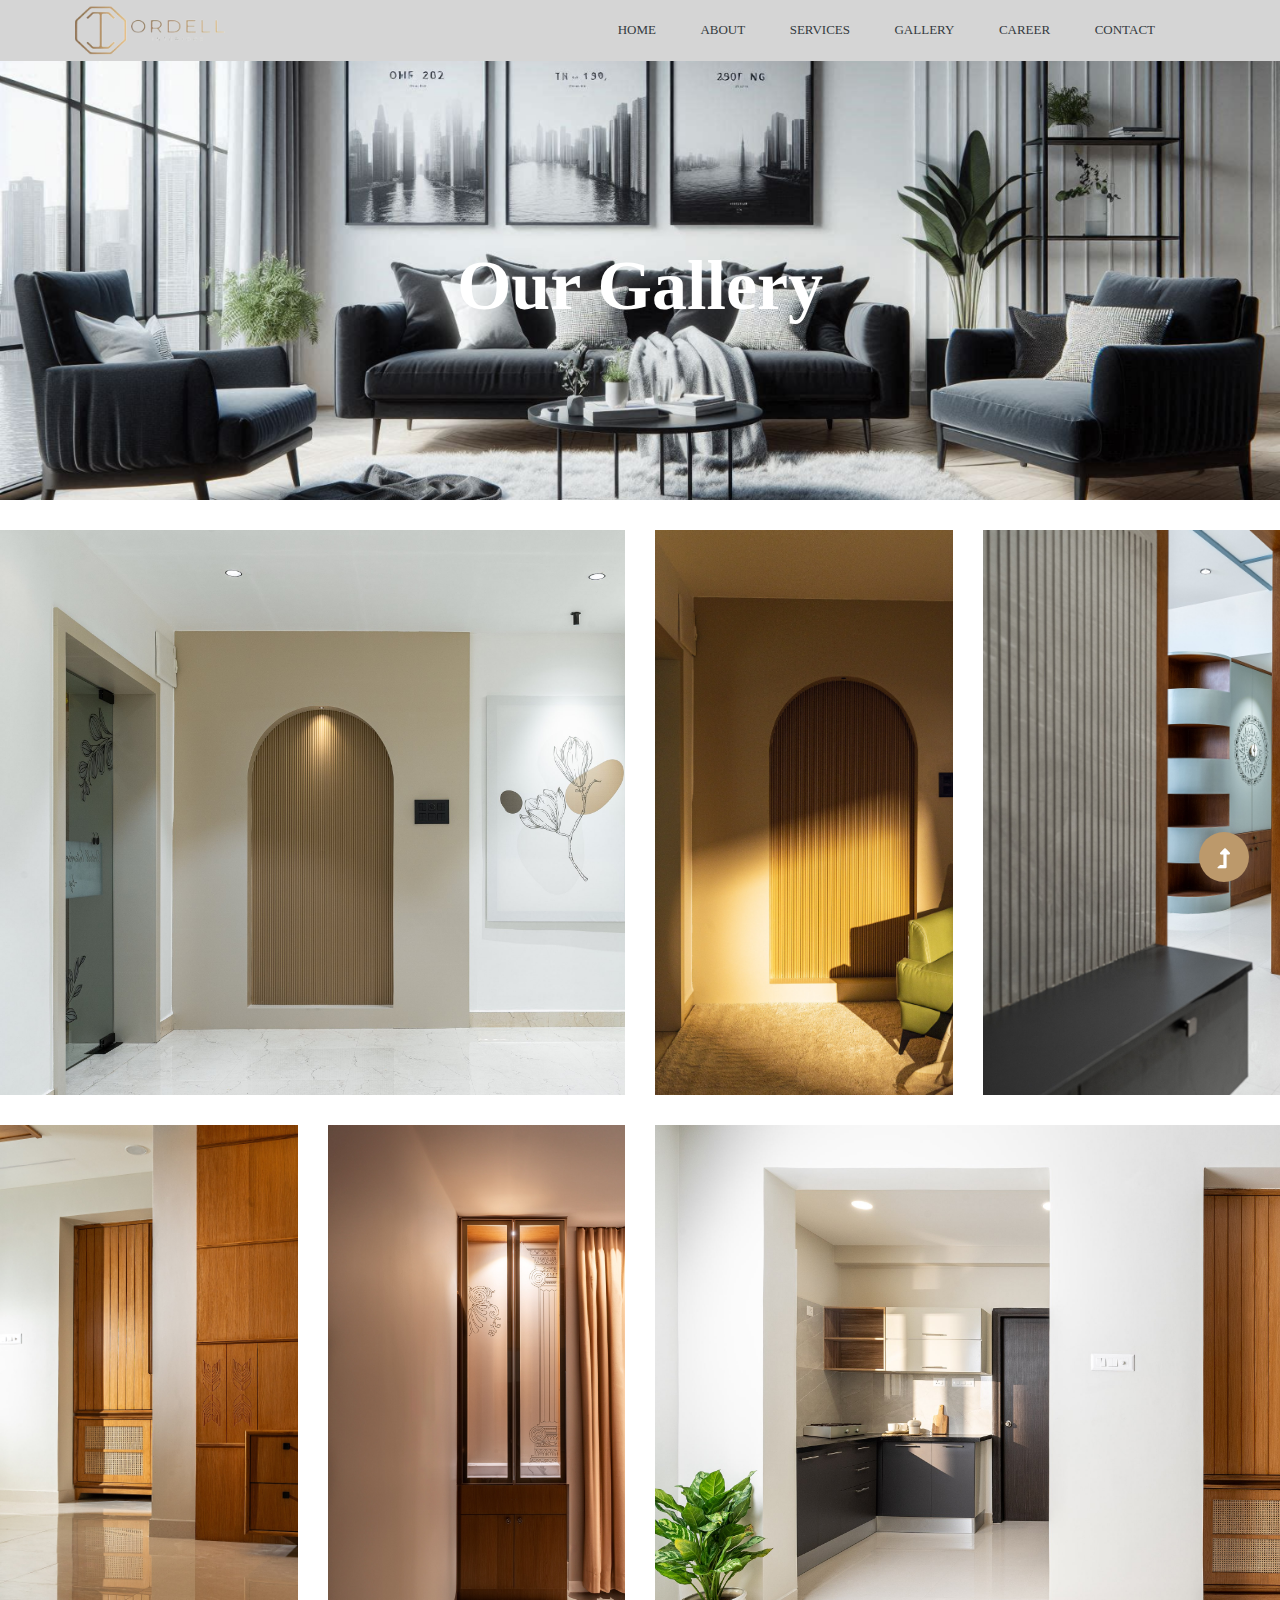
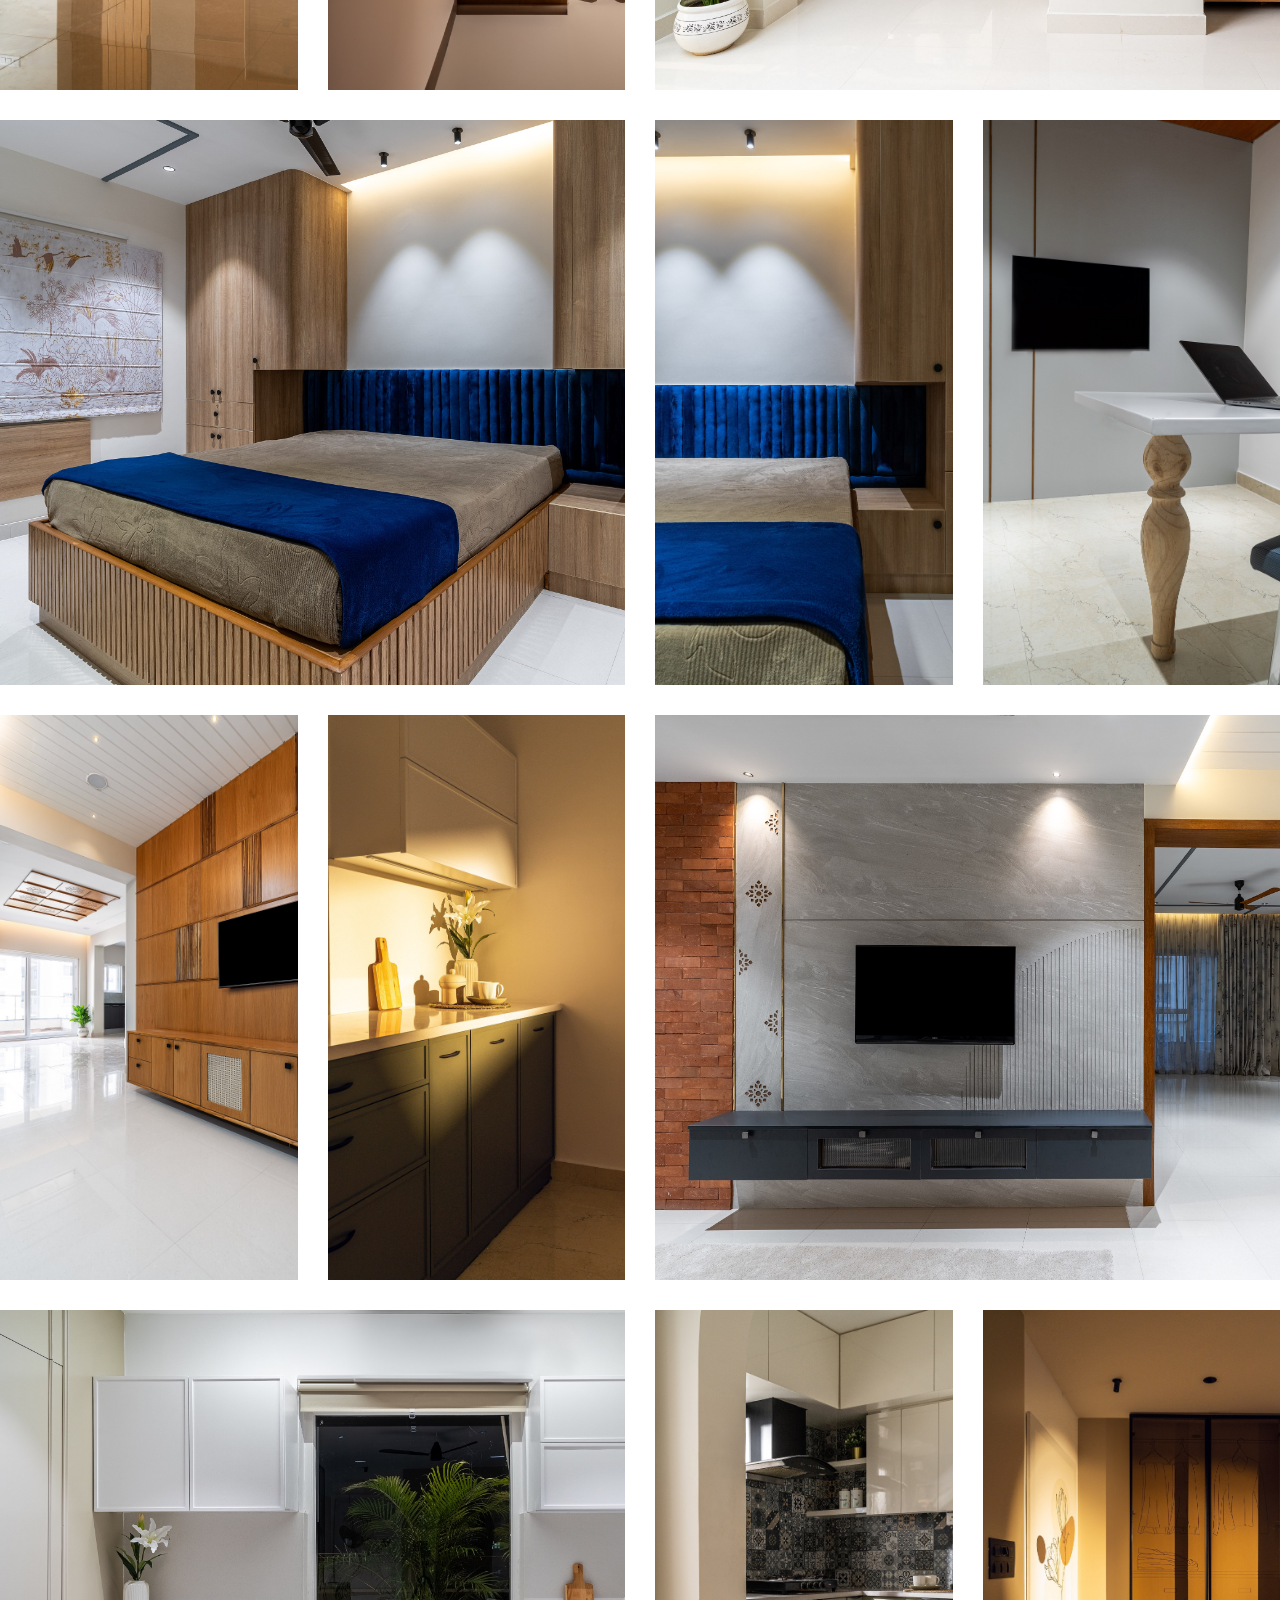
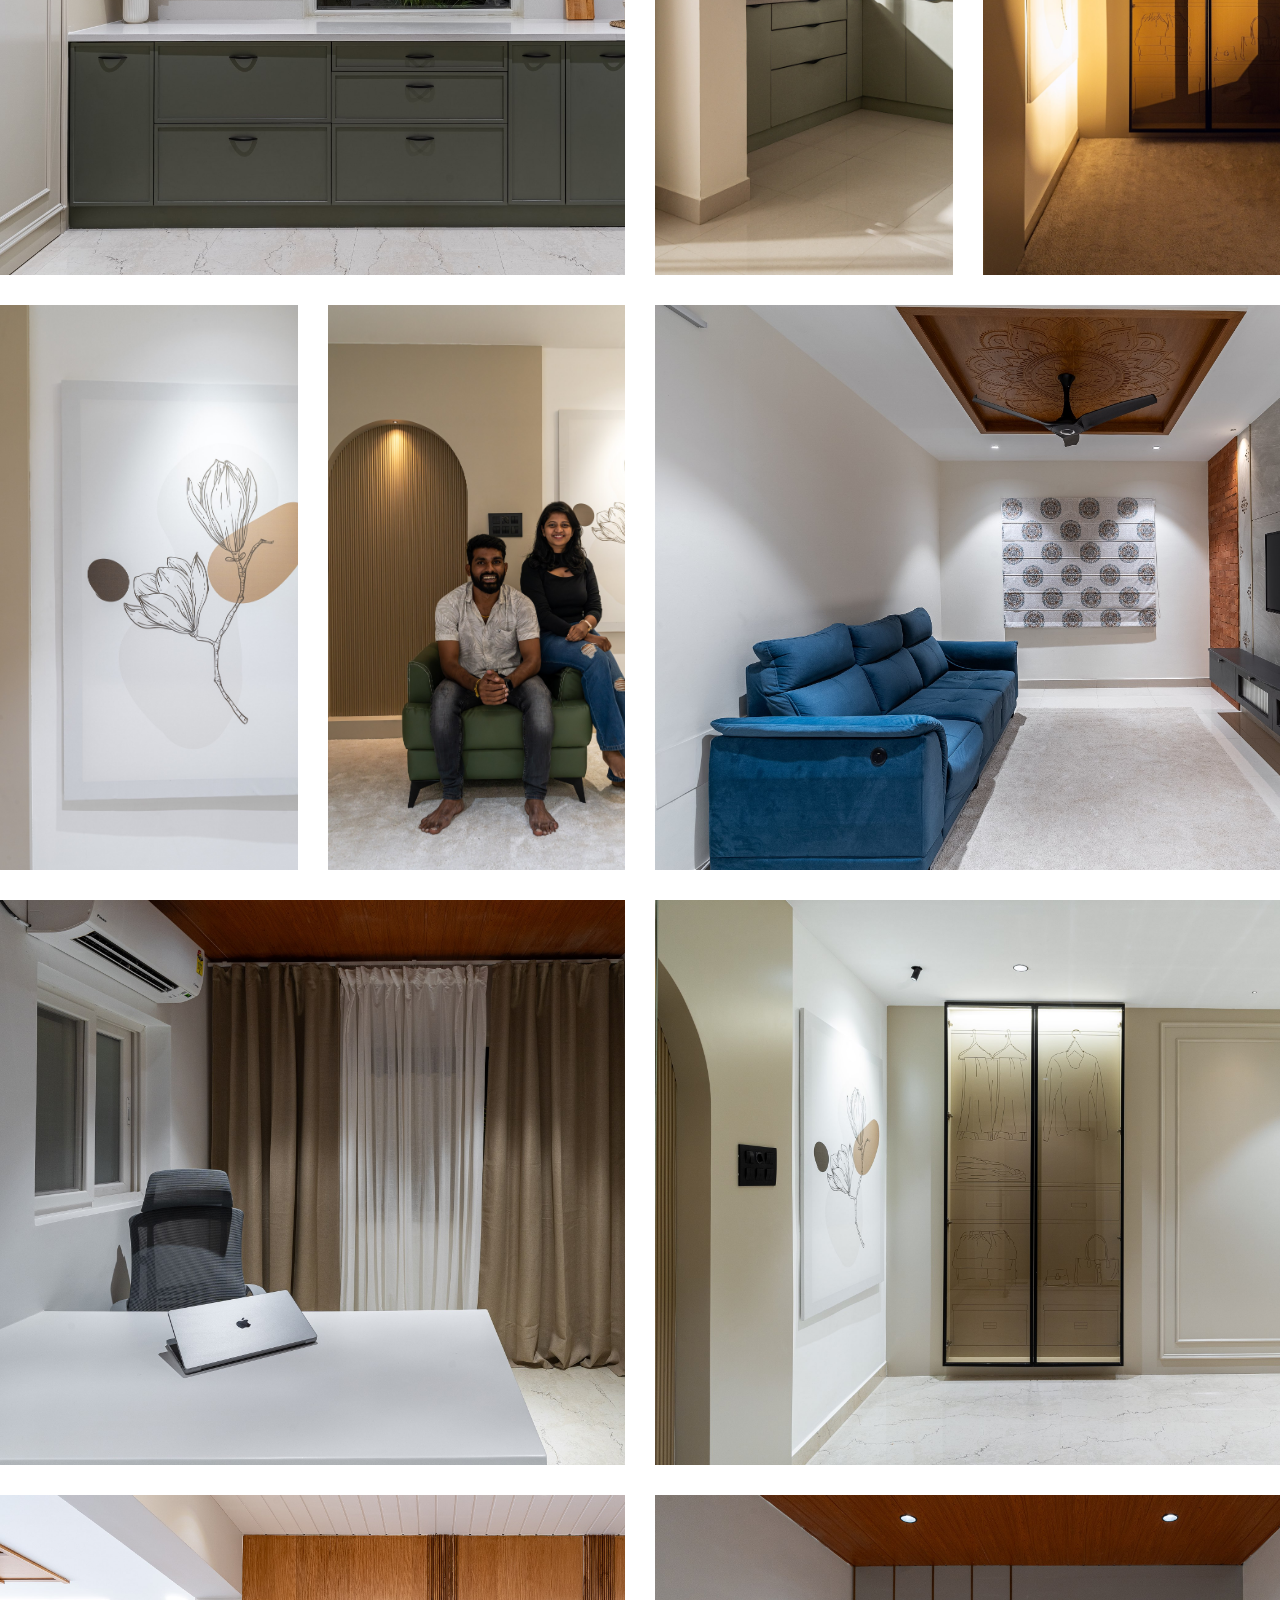
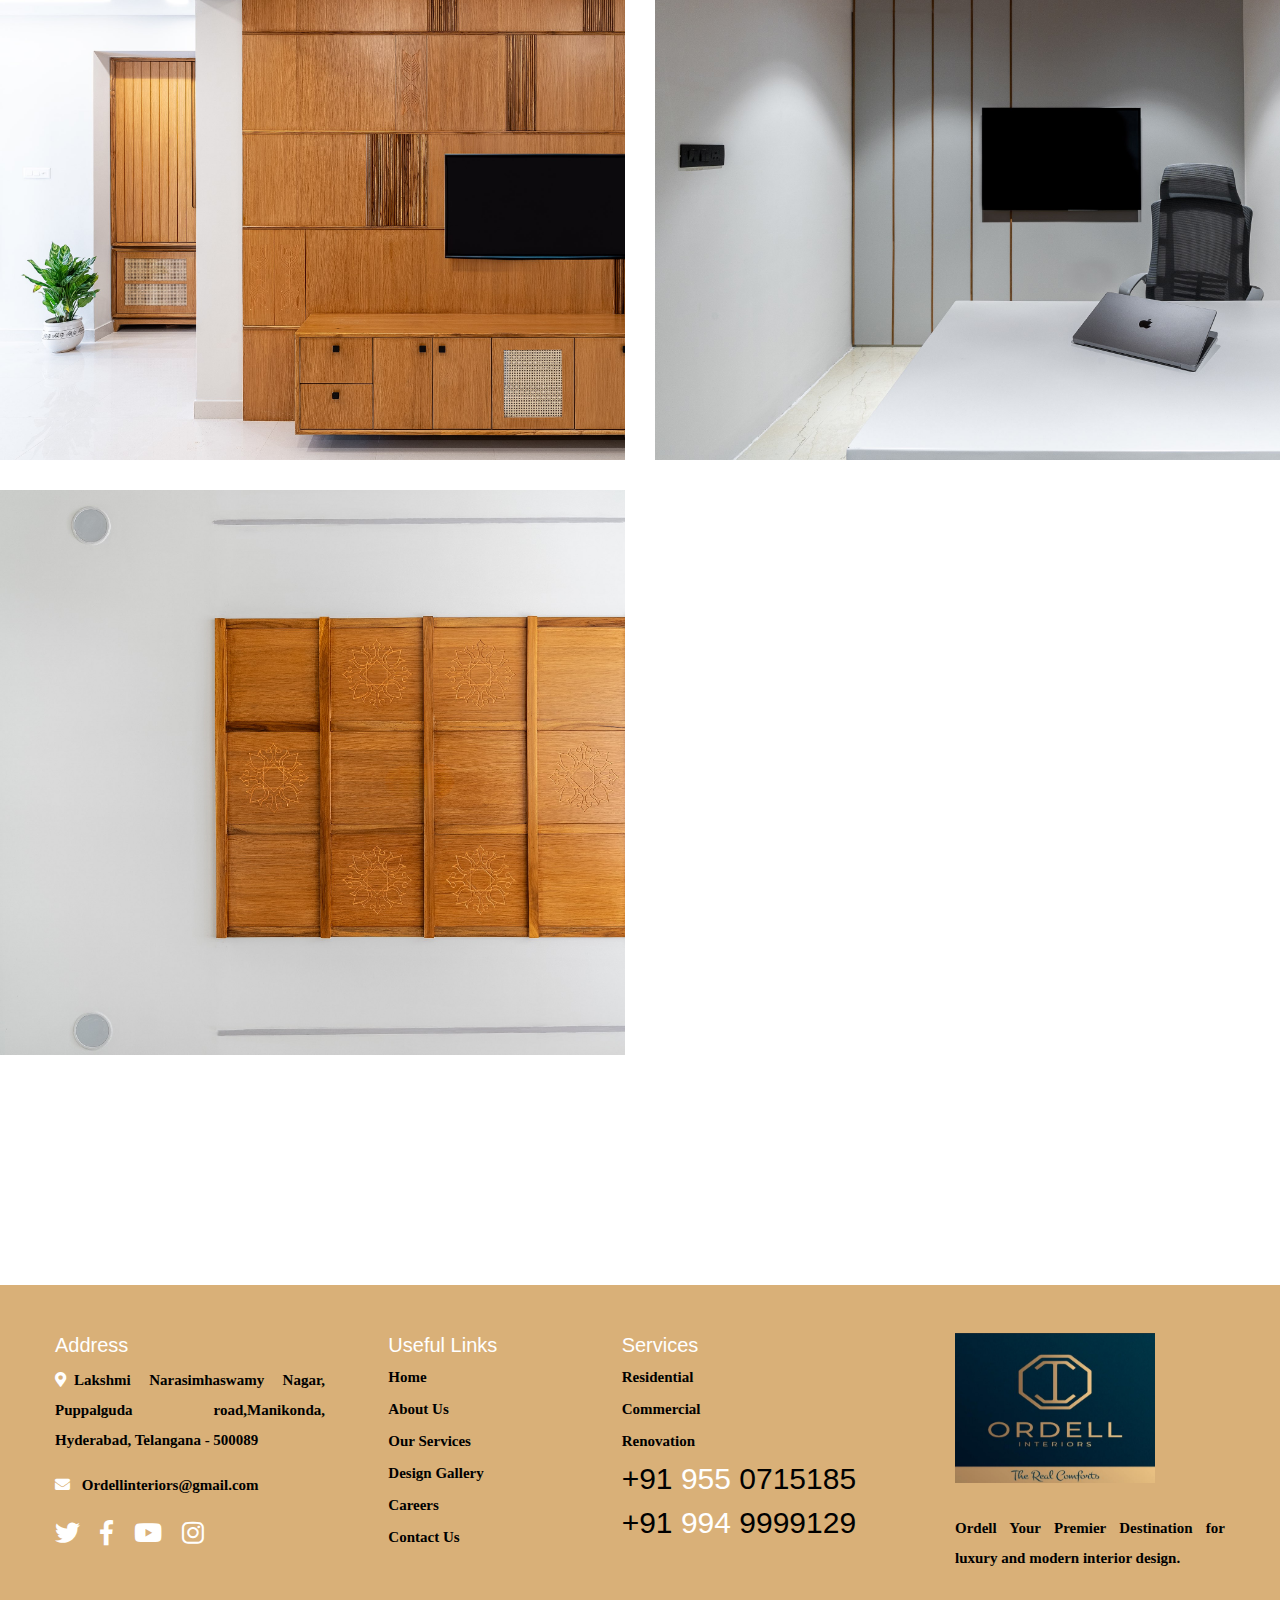
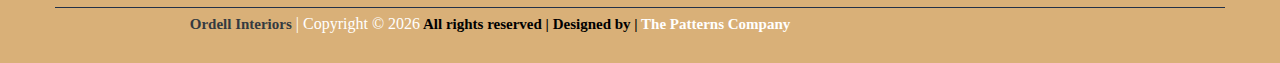
<file: gallery.html>
<!doctype html>
<html class="no-js" lang="zxx">
    <head>
        <meta charset="utf-8">
        <meta http-equiv="x-ua-compatible" content="ie=edge">
        <title>Ordell Interior </title>
        <meta name="description" content="">
        <meta name="viewport" content="width=device-width, initial-scale=1">
        <link rel="manifest" href="site.webmanifest">
		<link rel="shortcut icon" type="image/x-icon" href="assets/img/favicon.ico">

		<!-- CSS here -->
            <link rel="stylesheet" href="assets/css/bootstrap.min.css">
            <link rel="stylesheet" href="assets/css/owl.carousel.min.css">
            <link rel="stylesheet" href="assets/css/slicknav.css">
            <link rel="stylesheet" href="assets/css/flaticon.css">
            <link rel="stylesheet" href="assets/css/animate.min.css">
            <link rel="stylesheet" href="assets/css/magnific-popup.css">
            <link rel="stylesheet" href="assets/css/fontawesome-all.min.css">
            <link rel="stylesheet" href="assets/css/themify-icons.css">
            <link rel="stylesheet" href="assets/css/slick.css">
            <link rel="stylesheet" href="assets/css/nice-select.css">
            <link rel="stylesheet" href="assets/css/style.css">
   </head>

   <body class="body-bg">
    <!--? Preloader Start -->
    <div id="preloader-active">
        <div class="preloader d-flex align-items-center justify-content-center">
            <div class="preloader-inner position-relative">
                <div class="preloader-circle"></div>
                <div class="preloader-img pere-text">
                    <img src="assets/img/hero/logoord.png" alt="">
                </div>
            </div>
        </div>
    </div>
    <header>
        <!-- Header Start -->
        <div class="header-area header-transparent">
            <div class="main-header header-sticky" style="background-color: #D5D5D5; ">
                <div class="container-fluid">
                    <div class="menu-wrapper d-flex align-items-center justify-content-between">
                        <!-- Logo -->
                        <div class="logo" style="margin-right: 20px;">
                            <a href="index.html"><img class="imgsizes" src="assets/img/hero/ordelllogonew.png" alt=""></a>
                        </div>
                        <!-- Main-menu -->
                        <div class="main-menu f-right d-none d-lg-block">
                            <nav>
                                <ul id="navigation">
                                    <li><a href="index.html" class="text-dark">Home</a></li>
                                    <li><a href="about.html" class="text-dark">About</a></li>
                                    <li><a href="blog.html" class="text-dark">Services</a>
                                        <ul class="submenu">
                                            <li><a href="residential.html" class="text-white">End-to-End Residential Solutions</a></li>
                                            <li><a href="commercial.html" class="text-white">Commercial Spaces</a></li>
                                            <li><a href="renovations.html" class="text-white">Renovations </a></li>
                                        </ul>
                                    </li>
                                    <li><a href="gallery.html" class="text-dark active">Gallery</a></li>
                                    <li><a href="career.html" class="text-dark">Career</a>
                                        
                                    </li>
                                    <li><a href="contact.html" class="text-dark">Contact</a></li>
                                </ul>
                            </nav>
                        </div>
                        <!-- Mobile Menu -->
                        <div class="col-12">
                            <div class="mobile_menu d-block d-lg-none"></div>
                        </div>
                    </div>
                </div>
            </div>
        </div>
        <!-- Header End -->
    </header>

    <main>
        <!--? Hero Start -->
        <div class="slider-area2">
            <div class="slider-height2 hero-overly d-flex align-items-center">
                <div class="container">
                    <div class="row">
                        <div class="col-xl-12">
                            <div class="hero-cap hero-cap2 text-center pt-80">
                                <h2>Our Gallery</h2>
                            </div>
                        </div>
                    </div>
                </div>
            </div> 
        </div>
        <!-- Hero End -->
        <!--? Gallery Area Start -->
        <div class="gallery-area pt-30 pb-40">
            <div class="container-fluid p-0 fix">
                <div class="row">
                    <div class="col-xl-6 col-lg-4 col-md-6">
                        <div class="single-gallery mb-30">
                            <div class="gallery-img" style="background-image: url(assets/img/ordell-images/1_Ordellinteriors0746.jpg);"></div>
                            <div class="thumb-content-box">
                                <div class="thumb-content">
                                    <!-- <h3><span>Intorior</span>Burj Khalifa</h3>
                                    <a href="work.html"><i class="fas fa-angle-right"></i></a> -->
                                </div>
                            </div>
                        </div>
                    </div>
                    <div class="col-xl-3 col-lg-4 col-md-6">
                        <div class="single-gallery mb-30">
                            <div class="gallery-img" style="background-image: url(assets/img/ordell-images/9_Ordellinteriors0920.jpg);"></div>
                            <div class="thumb-content-box">
                                <div class="thumb-content">
                                    <!-- <h3><span>Intorior</span>Burj Khalifa</h3>
                                    <a href="work.html"><i class="fas fa-angle-right"></i></a> -->
                                </div>
                            </div>
                        </div>
                    </div>
                    <div class="col-xl-3 col-lg-4 col-md-6">
                        <div class="single-gallery mb-30">
                              <div class="gallery-img" style="background-image: url(assets/img/ordell-images/8_Mayfairaparmentsordellinteriors1146.jpg);"></div>
                            <div class="thumb-content-box">
                                <div class="thumb-content">
                                    <!-- <h3><span>Intorior</span>Burj Khalifa</h3>
                                    <a href="work.html"><i class="fas fa-angle-right"></i></a> -->
                                </div>
                            </div>
                        </div>
                    </div>
                    <div class="col-xl-3 col-lg-4 col-md-6">
                        <div class="single-gallery mb-30">
                            <div class="gallery-img" style="background-image: url(assets/img/ordell-images/5_Mayfairaparmentsordellinteriors1081.jpg);"></div>
                            <div class="thumb-content-box">
                                <div class="thumb-content">
                                    <!-- <h3><span>Intorior</span>Burj Khalifa</h3>
                                    <a href="work.html"><i class="fas fa-angle-right"></i></a> -->
                                </div>
                            </div>
                        </div>
                    </div>
                    <div class="col-xl-3 col-lg-4 col-md-6">
                        <div class="single-gallery mb-30">
                            <div class="gallery-img" style="background-image: url(assets/img/ordell-images/2_Mayfairaparmentsordellinteriors1218-HDR.jpg);"></div>
                            <div class="thumb-content-box">
                                <div class="thumb-content">
                                    <!-- <h3><span>Intorior</span>Burj Khalifa</h3>
                                    <a href="work.html"><i class="fas fa-angle-right"></i></a> -->
                                </div>
                            </div>
                        </div>
                    </div>
                    <div class="col-xl-6 col-lg-4 col-md-6">
                        <div class="single-gallery mb-30">
                            <div class="gallery-img" style="background-image: url(assets/img/ordell-images/3_Mayfairaparmentsordellinteriors1044-Edit-Edit.jpg);"></div>
                            <div class="thumb-content-box">
                                <div class="thumb-content">
                                    <!-- <h3><span>Intorior</span>Burj Khalifa</h3>
                                    <a href="work.html"><i class="fas fa-angle-right"></i></a> -->
                                </div>
                            </div>
                        </div>
                    </div>

                    <div class="col-xl-6 col-lg-4 col-md-6">
                        <div class="single-gallery mb-30">
                            <div class="gallery-img" style="background-image: url(assets/img/ordell-images/9_Mayfairaparmentsordellinteriors1148-HDR.jpg);"></div>
                            <div class="thumb-content-box">
                                <div class="thumb-content">
                                    <!-- <h3><span>Intorior</span>Burj Khalifa</h3>
                                    <a href="work.html"><i class="fas fa-angle-right"></i></a> -->
                                </div>
                            </div>
                        </div>
                    </div>
                    <div class="col-xl-3 col-lg-4 col-md-6">
                        <div class="single-gallery mb-30">
                            <div class="gallery-img" style="background-image: url(assets/img/ordell-images/0_Mayfairaparmentsordellinteriors1160-HDR-2.jpg);"></div>
                            <div class="thumb-content-box">
                                <div class="thumb-content">
                                    <!-- <h3><span>Intorior</span>Burj Khalifa</h3>
                                    <a href="work.html"><i class="fas fa-angle-right"></i></a> -->
                                </div>
                            </div>
                        </div>
                    </div>
                    <div class="col-xl-3 col-lg-4 col-md-6">
                        <div class="single-gallery mb-30">
                            <div class="gallery-img" style="background-image: url(assets/img/ordell-images/4_Ordellinteriors0804.jpg);"></div>
                            <div class="thumb-content-box">
                                <div class="thumb-content">
                                    <!-- <h3><span>Intorior</span>Burj Khalifa</h3>
                                    <a href="work.html"><i class="fas fa-angle-right"></i></a> -->
                                </div>
                            </div>
                        </div>
                    </div>
                    <div class="col-xl-3 col-lg-4 col-md-6">
                        <div class="single-gallery mb-30">
                            <div class="gallery-img" style="background-image: url(assets/img/ordell-images/2_Mayfairaparmentsordellinteriors0993-HDR.jpg);"></div>
                            <div class="thumb-content-box">
                                <div class="thumb-content">
                                    <!-- <h3><span>Intorior</span>Burj Khalifa</h3>
                                    <a href="work.html"><i class="fas fa-angle-right"></i></a> -->
                                </div>
                            </div>
                        </div>
                    </div>
                    <div class="col-xl-3 col-lg-4 col-md-6">
                        <div class="single-gallery mb-30">
                            <div class="gallery-img" style="background-image: url(assets/img/ordell-images/8_Ordellinteriors0915.jpg);"></div>
                            <div class="thumb-content-box">
                                <div class="thumb-content">
                                    <!-- <h3><span>Intorior</span>Burj Khalifa</h3>
                                    <a href="work.html"><i class="fas fa-angle-right"></i></a> -->
                                </div>
                            </div>
                        </div>
                    </div>
                    <div class="col-xl-6 col-lg-4 col-md-6">
                        <div class="single-gallery mb-30">
                            <div class="gallery-img" style="background-image: url(assets/img/ordell-images/7_Mayfairaparmentsordellinteriors1115-HDR.jpg);"></div>
                            <div class="thumb-content-box">
                                <div class="thumb-content">
                                    <!-- <h3><span>Intorior</span>Burj Khalifa</h3>
                                    <a href="work.html"><i class="fas fa-angle-right"></i></a> -->
                                </div>
                            </div>
                        </div>
                    </div>

                    <div class="col-xl-6 col-lg-4 col-md-6">
                        <div class="single-gallery mb-30">
                            <div class="gallery-img" style="background-image: url(assets/img/ordell-images/6_Ordellinteriors0839-HDR.jpg);"></div>
                            <div class="thumb-content-box">
                                <div class="thumb-content">
                                    <!-- <h3><span>Intorior</span>Burj Khalifa</h3>
                                    <a href="work.html"><i class="fas fa-angle-right"></i></a> -->
                                </div>
                            </div>
                        </div>
                    </div>
                    <div class="col-xl-3 col-lg-4 col-md-6">
                        <div class="single-gallery mb-30">
                            <div class="gallery-img" style="background-image: url(assets/img/ordell-images/1_Mayfairaparmentsordellinteriors1192.jpg);"></div>
                            <div class="thumb-content-box">
                                <div class="thumb-content">
                                    <!-- <h3><span>Intorior</span>Burj Khalifa</h3>
                                    <a href="work.html"><i class="fas fa-angle-right"></i></a> -->
                                </div>
                            </div>
                        </div>
                    </div>
                    <div class="col-xl-3 col-lg-4 col-md-6">
                        <div class="single-gallery mb-30">
                            <div class="gallery-img" style="background-image: url(assets/img/ordell-images/7_Ordellinteriors0907.jpg);"></div>
                            <div class="thumb-content-box">
                                <div class="thumb-content">
                                    <!-- <h3><span>Intorior</span>Burj Khalifa</h3>
                                    <a href="work.html"><i class="fas fa-angle-right"></i></a> -->
                                </div>
                            </div>
                        </div>
                    </div>

                    <div class="col-xl-3 col-lg-4 col-md-6">
                        <div class="single-gallery mb-30">
                            <div class="gallery-img" style="background-image: url(assets/img/ordell-images/2_Ordellinteriors0761.jpg);"></div>
                            <div class="thumb-content-box">
                                <div class="thumb-content">
                                    <!-- <h3><span>Intorior</span>Burj Khalifa</h3>
                                    <a href="work.html"><i class="fas fa-angle-right"></i></a> -->
                                </div>
                            </div>
                        </div>
                    </div>
                    <div class="col-xl-3 col-lg-4 col-md-6">
                        <div class="single-gallery mb-30">
                            <div class="gallery-img" style="background-image: url(assets/img/ordell-images/0_Ordellinteriors0948-Enhanced-NR.jpg);"></div>
                            <div class="thumb-content-box">
                                <div class="thumb-content">
                                    <!-- <h3><span>Intorior</span>Burj Khalifa</h3>
                                    <a href="work.html"><i class="fas fa-angle-right"></i></a> -->
                                </div>
                            </div>
                        </div>
                    </div>

                    <div class="col-xl-6 col-lg-4 col-md-6">
                        <div class="single-gallery mb-30">
                            <div class="gallery-img" style="background-image: url(assets/img/ordell-images/6_Mayfairaparmentsordellinteriors1094-HDR-Edit-Edit.jpg);"></div>
                            <div class="thumb-content-box">
                                <div class="thumb-content">
                                    <!-- <h3><span>Intorior</span>Burj Khalifa</h3>
                                    <a href="work.html"><i class="fas fa-angle-right"></i></a> -->
                                </div>
                            </div>
                        </div>
                    </div>

                    <div class="col-xl-6 col-lg-4 col-md-6">
                        <div class="single-gallery mb-30">
                            <div class="gallery-img" style="background-image: url(assets/img/ordell-images/5_Ordellinteriors0807.jpg);"></div>
                            <div class="thumb-content-box">
                                <div class="thumb-content">
                                    <!-- <h3><span>Intorior</span>Burj Khalifa</h3>
                                    <a href="work.html"><i class="fas fa-angle-right"></i></a> -->
                                </div>
                            </div>
                        </div>
                    </div>

                    <div class="col-xl-6 col-lg-4 col-md-6">
                        <div class="single-gallery mb-30">
                            <div class="gallery-img" style="background-image: url(assets/img/ordell-images/0_Ordellinteriors0734.jpg);"></div>
                            <div class="thumb-content-box">
                                <div class="thumb-content">
                                    <!-- <h3><span>Intorior</span>Burj Khalifa</h3>
                                    <a href="work.html"><i class="fas fa-angle-right"></i></a> -->
                                </div>
                            </div>
                        </div>
                    </div>

                    <div class="col-xl-6 col-lg-4 col-md-6">
                        <div class="single-gallery mb-30">
                            <div class="gallery-img" style="background-image: url(assets/img/ordell-images/1_Mayfairaparmentsordellinteriors0975-HDR.jpg);"></div>
                            <div class="thumb-content-box">
                                <div class="thumb-content">
                                    <!-- <h3><span>Intorior</span>Burj Khalifa</h3>
                                    <a href="work.html"><i class="fas fa-angle-right"></i></a> -->
                                </div>
                            </div>
                        </div>
                    </div>

                    <div class="col-xl-6 col-lg-4 col-md-6">
                        <div class="single-gallery mb-30">
                            <div class="gallery-img" style="background-image: url(assets/img/ordell-images/3_Ordellinteriors0801.jpg);"></div>
                            <div class="thumb-content-box">
                                <div class="thumb-content">
                                    <!-- <h3><span>Intorior</span>Burj Khalifa</h3>
                                    <a href="work.html"><i class="fas fa-angle-right"></i></a> -->
                                </div>
                            </div>
                        </div>
                    </div>

                    <div class="col-xl-6 col-lg-4 col-md-6">
                        <div class="single-gallery mb-30">
                            <div class="gallery-img" style="background-image: url(assets/img/ordell-images/4_Mayfairaparmentsordellinteriors1057-HDR-Edit-Edit.jpg);"></div>
                            <div class="thumb-content-box">
                                <div class="thumb-content">
                                    <!-- <h3><span>Intorior</span>Burj Khalifa</h3>
                                    <a href="work.html"><i class="fas fa-angle-right"></i></a> -->
                                </div>
                            </div>
                        </div>
                    </div>





                </div>
                <div class="row">
                    <div class="col-lg-12">
                        <div class="lode-more-btn text-center pt-60 pb-100">
                            <!-- <a href="#" class="btn">Load More</a> -->
                        </div>
                    </div>
                </div>
            </div>
        </div>
        <!-- Gallery Area End -->
    </main>
    <footer>
        <!--? Footer Start-->
        <div class="footer-area footer-bg ">
            <div class="container">
                <div class="footer-top pt-5">
                    <div class="row d-flex justify-content-between">

                        <div class="col-lg-3 col-md-5 col-sm-7">
                            <div class="single-footer-caption">
                                <div class="footer-tittle">
                                
                                    
                                </div>
                                <h5>Address</h5>
                                <p class="paras3" style="font-weight: bold;"><i class="fa fa-map-marker-alt h-30 w-30 pr-2" style="color:white; font-weight: bold;"></i>Lakshmi Narasimhaswamy Nagar,
                                    Puppalguda road,Manikonda,
                                    Hyderabad,
                                     Telangana - 500089
                               </p>
                            <p class="paras3" style=" font-weight: bold;"><i class="fa fa-envelope h-30 w-30 pr-2" style="color:white; font-weight: bold;"></i> Ordellinteriors@gmail.com</p>
                           
                            <div class="footer-social f-left">
                                       
                                <a href="#"><i class="fab fa-twitter"></i></a>
                                <a href="#"><i class="fab fa-facebook-f"></i></a>
                                <a href="#"><i class="fab fa-youtube"></i></a>
                                <a href="https://www.instagram.com/ordell_designstudio?igsh=Mjg3ZTBqeWhxcWRp"><i class="fab fa-instagram"></i></a>
                                
                            </div>
                                
                            </div>
                        </div>

                       

                        <div class=" col-lg-2 col-md-5 col-sm-6 ">
                            <div class="single-footer-caption mb-50 ">
                                <div class="footer-tittle">
                                    <h5>Useful Links</h5>
                                </div>
                                <div class="pb-2 text-dark">
                                <a href="index.html" class="  paras3" style="font-weight: bold;">Home</a><br/></div>
                                <div class="pb-2 text-dark">
                                <a href="about.html" class="  paras3"  style="font-weight: bold;">About Us</a><br/></div>
                                <div class="pb-2 text-dark">
                                <a href="service.html" class=" paras3"  style="font-weight: bold;">Our Services</a><br/></div>
                                <div class="pb-2 text-dark">
                                <a href="work.html" class=" paras3"  style="font-weight: bold;">Design Gallery</a><br/></div>
                                <div class="pb-2 text-dark">
                                <a href="career.html" class=" paras3"  style="font-weight: bold;">Careers</a></div>
                                <div class="pb-2 text-dark">
                                    <a href="contact.html" class=" paras3"  style="font-weight: bold;">Contact Us</a></div>
                              
                            </div>
                        </div>

                        <div class=" col-lg-3 col-md-5 col-sm-6">
                            <div class="single-footer-caption mb-50">
                                <div class="footer-tittle">
                                    <h5>Services</h5>
                                </div>
                                <div class="pb-2">
                                    <a href="residential.html" class=" paras3" style="font-weight: bold;">Residential</a><br/></div>
                                    <div class="pb-2">
                                    <a href="commercial.html" class="  paras3" style="font-weight: bold;">Commercial</a><br/></div>
                                    <div class="pb-2">
                                    <a href="renovations.html" class="  paras3" style="font-weight: bold;">Renovation</a><br/></div>
                                    
                                    <div class="footer-number">
                                        <h4 style="color:#000000;">+91 <span>955 </span>0715185</h4>
                                        <h4 style="color:#000000;">+91 <span>994 </span>9999129</h4>
                                       
                                       
                                    </div>
                            </div>
                        </div>
                        <!-- Instagram -->


                        <div class="col-lg-3 col-md-5 col-sm-8">
                            <div class="single-footer-caption ">
                                <!-- logo -->
                                <div class="footer-logo footer-tittle">
                                    <!-- <a href="index.html"><img src="assets/img/logo/logo2_footer.png" alt=""></a> -->
                                    <a href="index.html"><img class="imgsizesfooter" src="assets/img/hero/logoord.png" alt=""></a>
                                </div>
                                
                                <div class="footer-tittle">
                                    <div class="footer-pera">
                                        
                                            <p class="paras3" style="font-weight: bold;">Ordell Your Premier Destination for luxury and modern interior design. </p>
                                    </div>
                                   
                                </div>
                                
                            </div>
                        </div>


                    </div>
                </div>



                


                <div class="footer-bottom pt-0 pb-2 mt-0">
                    <div class="row d-flex justify-content-between align-items-center">
                        <div class="col-xl-9 col-lg-8">
                            <div class="footer-copy-right text-center">
                                <p class="paras3 text-center">
                                    <!-- Link back to Colorlib can't be removed. Template is licensed under CC BY 3.0. -->
                                     <span class="text-dark paras3" style="font-weight: bold;">Ordell Interiors</span>
                                     | Copyright &copy;
                                    <script>
                                        document.write(new Date().getFullYear());
                                    </script><spm class="paras3"> All rights reserved | Designed by | </spm><a href="https://thepatternscompany.com/" target="_blank"><spam class="paras3 text-white">The Patterns Company</spam></a>
                                    <!-- Link back to Colorlib can't be removed. Template is licensed under CC BY 3.0. -->
                                </p>
                            </div>
                        </div>
                        <div class="col-xl-3 col-lg-4">
                            <!-- Footer Social -->
                           
                        </div>
                    </div>
                </div>
            </div>
        </div>
        <!-- Footer End-->
    </footer>

    <!-- Scroll Up -->
    <div id="back-top" >
        <a title="Go to Top" href="#"> <i class="fas fa-level-up-alt"></i></a>
    </div>

    <!-- JS here -->
		<!-- All JS Custom Plugins Link Here here -->
        <script src="./assets/js/vendor/modernizr-3.5.0.min.js"></script>
		<!-- Jquery, Popper, Bootstrap -->
		<script src="./assets/js/vendor/jquery-1.12.4.min.js"></script>
        <script src="./assets/js/popper.min.js"></script>
        <script src="./assets/js/bootstrap.min.js"></script>
	    <!-- Jquery Mobile Menu -->
        <script src="./assets/js/jquery.slicknav.min.js"></script>

		<!-- Jquery Slick , Owl-Carousel Plugins -->
        <script src="./assets/js/owl.carousel.min.js"></script>
        <script src="./assets/js/slick.min.js"></script>
		<!-- One Page, Animated-HeadLin -->
        <script src="./assets/js/wow.min.js"></script>
		<script src="./assets/js/animated.headline.js"></script>
        <script src="./assets/js/jquery.magnific-popup.js"></script>

		<!-- Nice-select, sticky -->
        <script src="./assets/js/jquery.nice-select.min.js"></script>
		<script src="./assets/js/jquery.sticky.js"></script>
        
        <!-- contact js -->
        <script src="./assets/js/contact.js"></script>
        <script src="./assets/js/jquery.form.js"></script>
        <script src="./assets/js/jquery.validate.min.js"></script>
        <script src="./assets/js/mail-script.js"></script>
        <script src="./assets/js/jquery.ajaxchimp.min.js"></script>
        
		<!-- Jquery Plugins, main Jquery -->	
        <script src="./assets/js/plugins.js"></script>
        <script src="./assets/js/main.js"></script>
        
    </body>
</html>
</file>
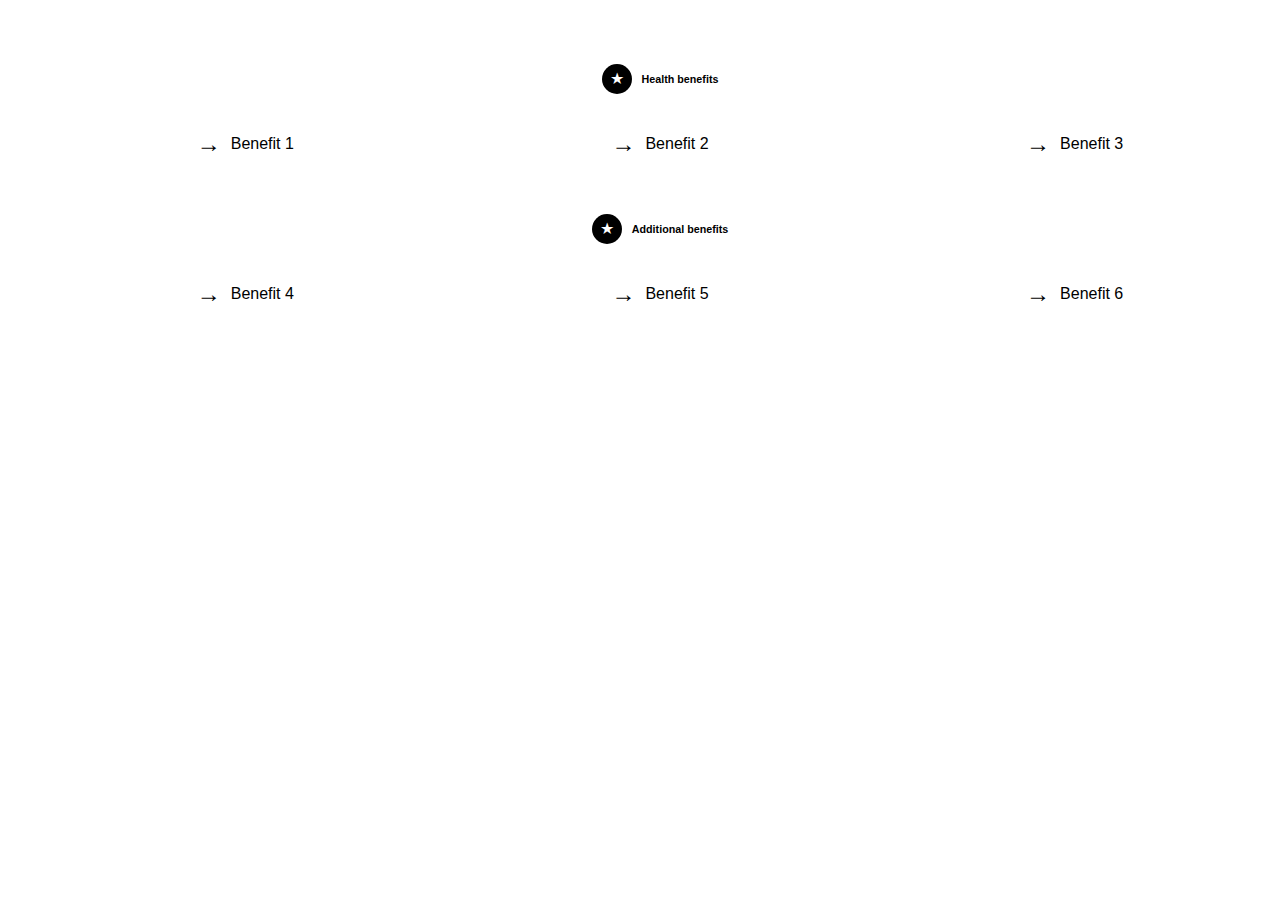
<file: n.html>
<!DOCTYPE html>
<html lang="en">
<head>
    <meta charset="UTF-8">
    <meta name="viewport" content="width=device-width, initial-scale=1.0">
    <title>Multiple Sections with Column-Wise Layout</title>
    <style>
        body {
            font-family: Arial, sans-serif;
        }
        .container2 {
            padding: 20px;
        }
        .item {
            width: 100%;
            text-align: center;
            padding: 20px;
        }
        .heading-content {
            display: flex;
            align-items: center;
            justify-content: center;
            margin-bottom: 20px;
        }
        .icons {
            width: 30px;
            height: 30px;
            border-radius: 50%;
            background-color: #000; /* Icon background color */
            display: flex;
            justify-content: center;
            align-items: center;
            color: #fff; /* Icon color */
            margin-right: 10px;
        }
        .arrow-content {
            display: grid;
            grid-template-columns: repeat(3, 1fr); /* 3 items per row */
            gap: 20px; /* Space between items */
        }
        .arrow-group {
            display: flex;
            align-items: center;
            justify-content: center;
            text-align: left;
        }
        .arrow {
            font-size: 24px;
            font-weight: bold;
            margin-right: 10px;
            color: #000; /* Arrow color */
        }
        .arrow-text {
            font-size: 16px;
        }
        @media (max-width: 768px) {
            .arrow-content {
                grid-template-columns: 1fr; /* Single column layout on small screens */
            }
            .arrow-group {
                flex-direction: row;
                margin-bottom: 10px;
                text-align: center; /* Center text for small screens */
            }
            .arrow {
                margin-bottom: 5px;
            }
        }
    </style>
</head>
<body>
    <section>
        <div class="container2">
            <!-- First Section -->
            <div class="item">
                <div class="heading-content">
                    <div class="icons">★</div>
                    <h6 class="renohead">Health benefits</h6>
                </div>
                <div class="arrow-content">
                    <div class="arrow-group">
                        <span class="arrow">→</span>
                        <span class="arrow-text">Benefit 1</span>
                    </div>
                    <div class="arrow-group">
                        <span class="arrow">→</span>
                        <span class="arrow-text">Benefit 2</span>
                    </div>
                    <div class="arrow-group">
                        <span class="arrow">→</span>
                        <span class="arrow-text">Benefit 3</span>
                    </div>
                </div>
            </div>
            <!-- Second Section -->
            <div class="item">
                <div class="heading-content">
                    <div class="icons">★</div>
                    <h6 class="renohead">Additional benefits</h6>
                </div>
                <div class="arrow-content">
                    <div class="arrow-group">
                        <span class="arrow">→</span>
                        <span class="arrow-text">Benefit 4</span>
                    </div>
                    <div class="arrow-group">
                        <span class="arrow">→</span>
                        <span class="arrow-text">Benefit 5</span>
                    </div>
                    <div class="arrow-group">
                        <span class="arrow">→</span>
                        <span class="arrow-text">Benefit 6</span>
                    </div>
                </div>
            </div>
            <!-- Add more sections as needed -->
        </div>
    </section>
</body>
</html>
</file>
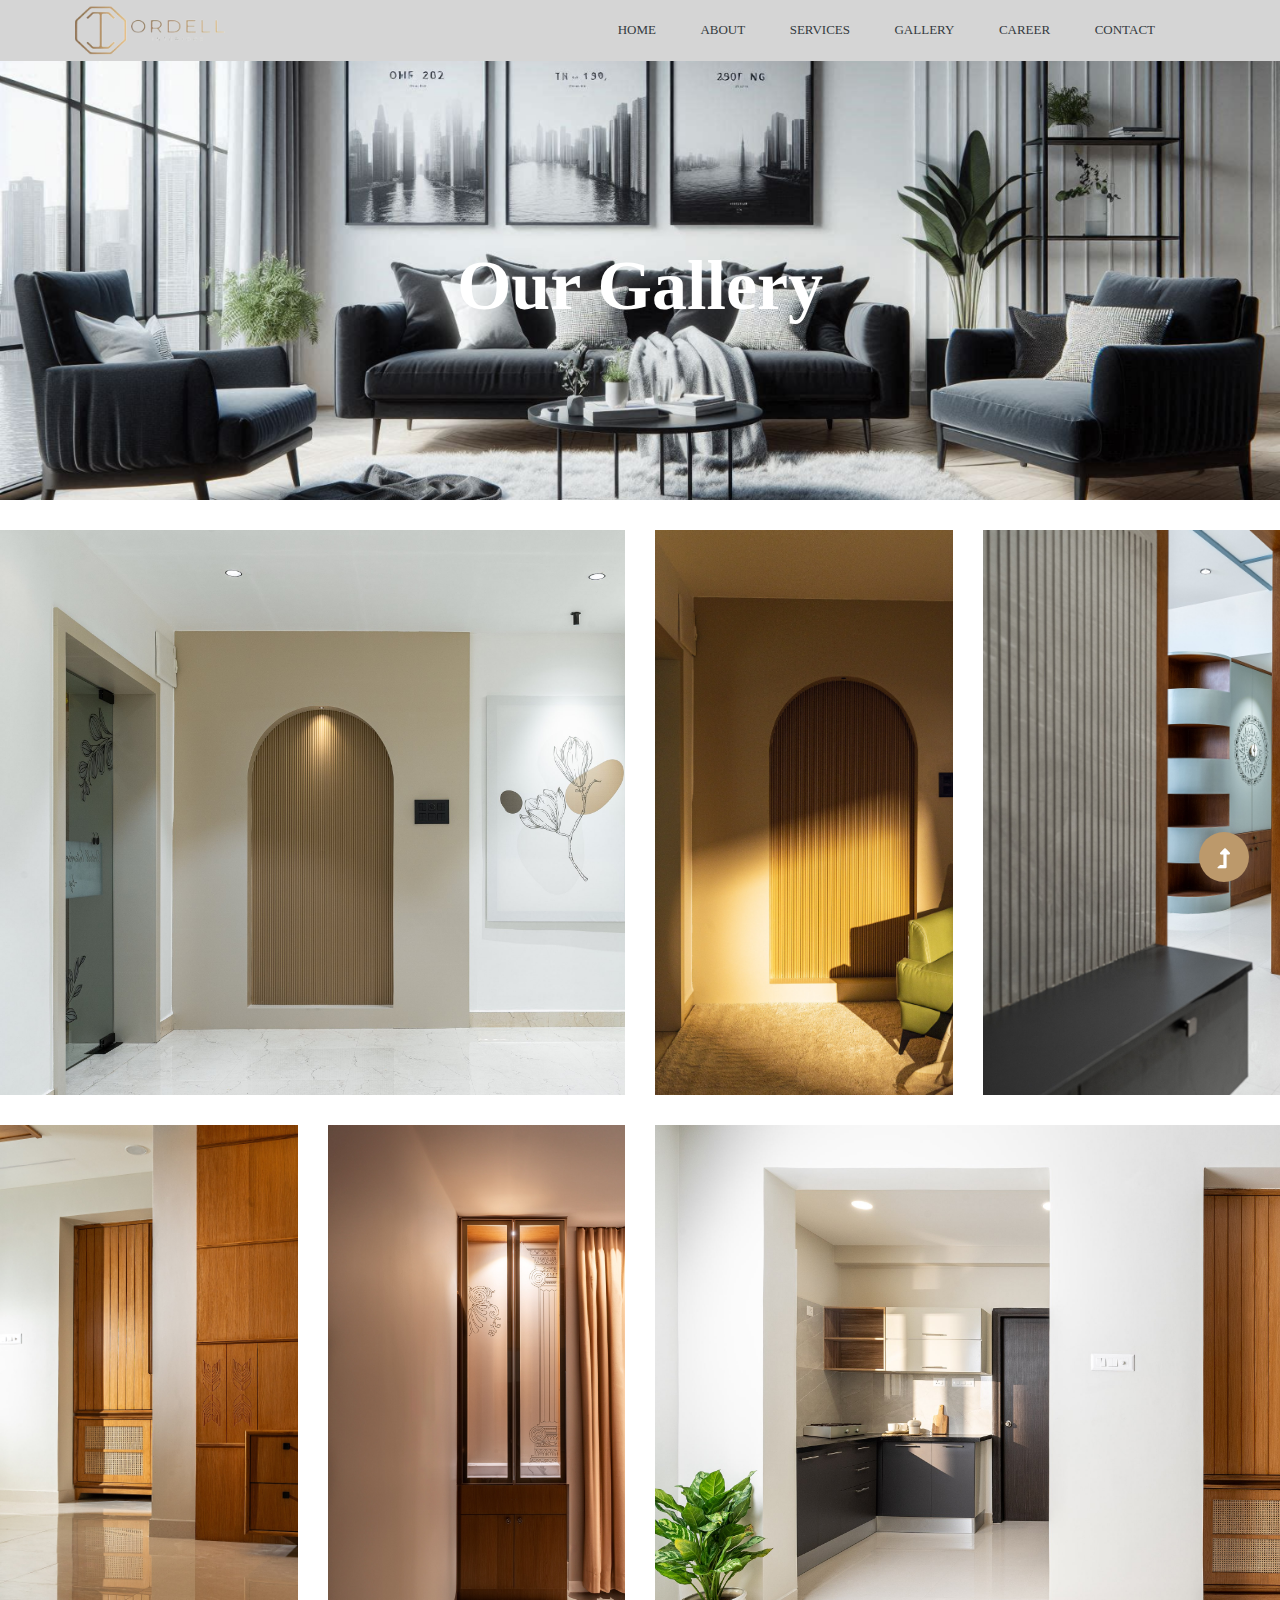
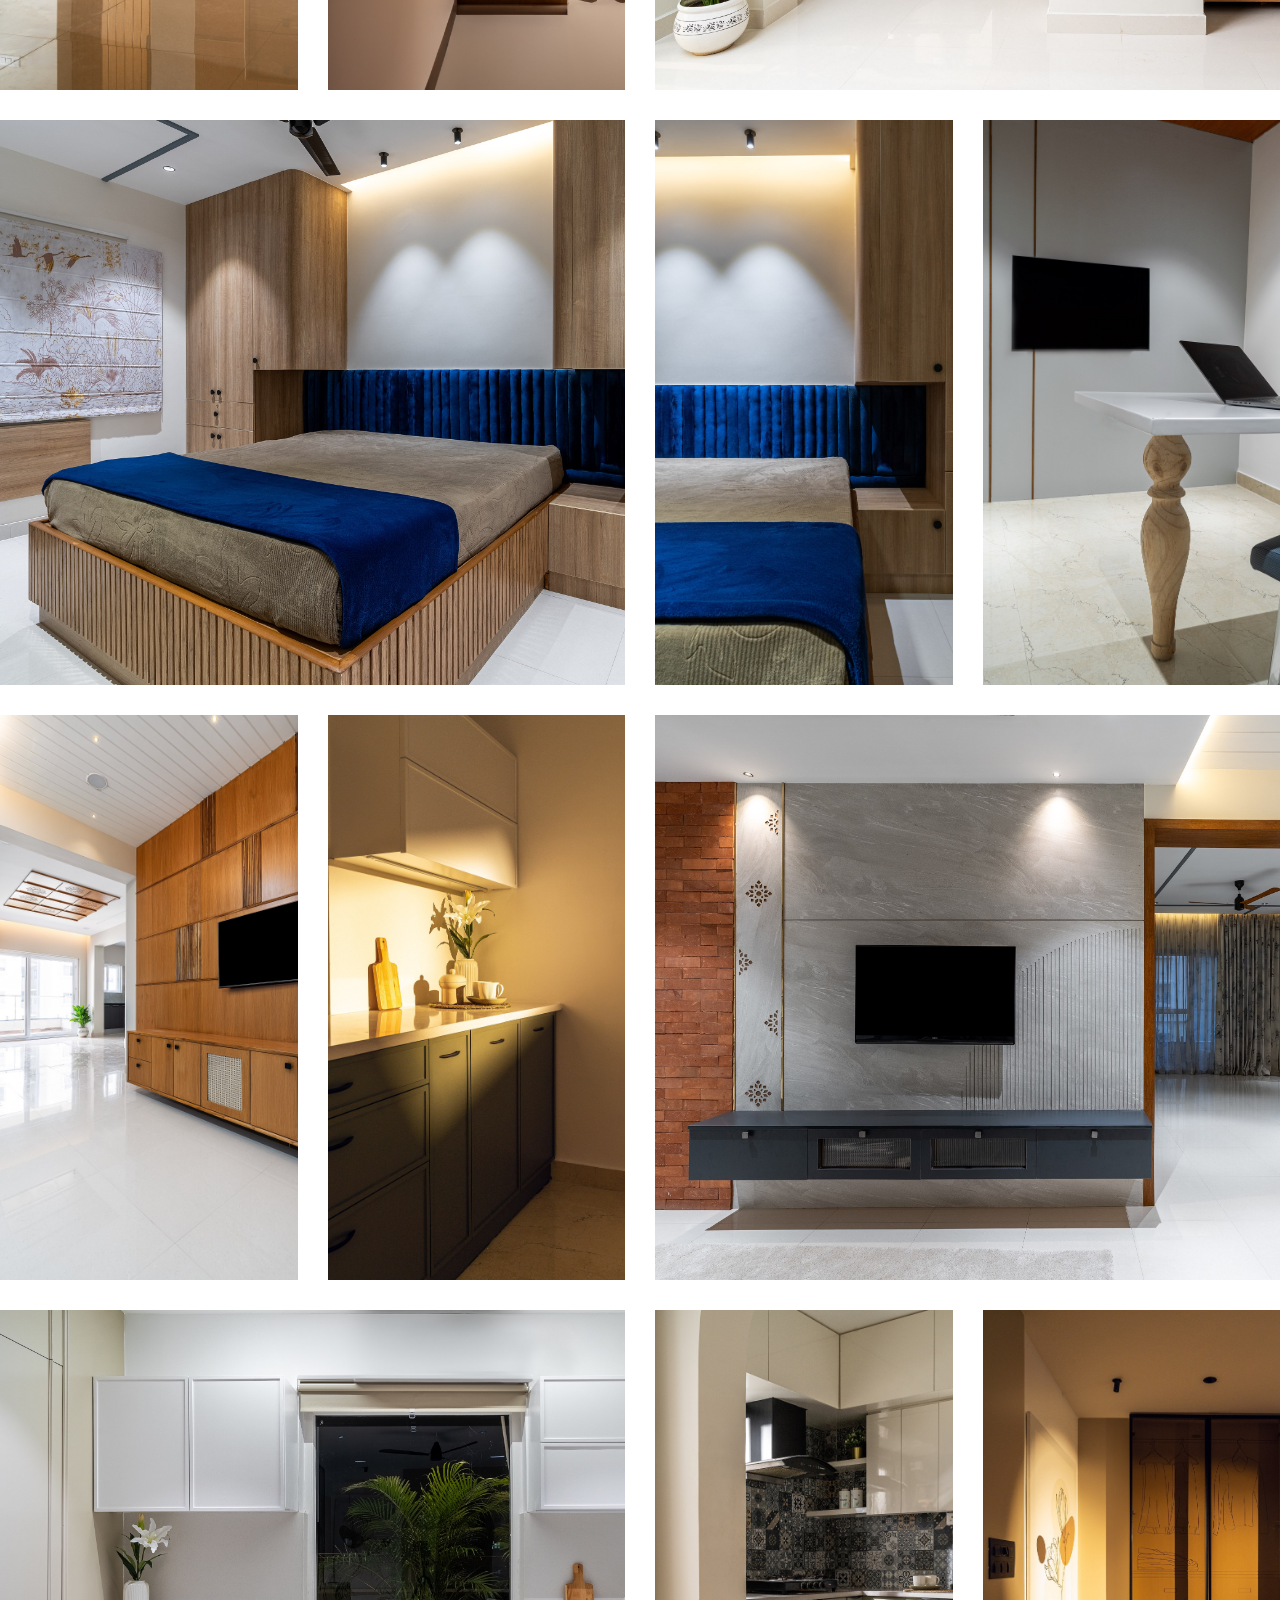
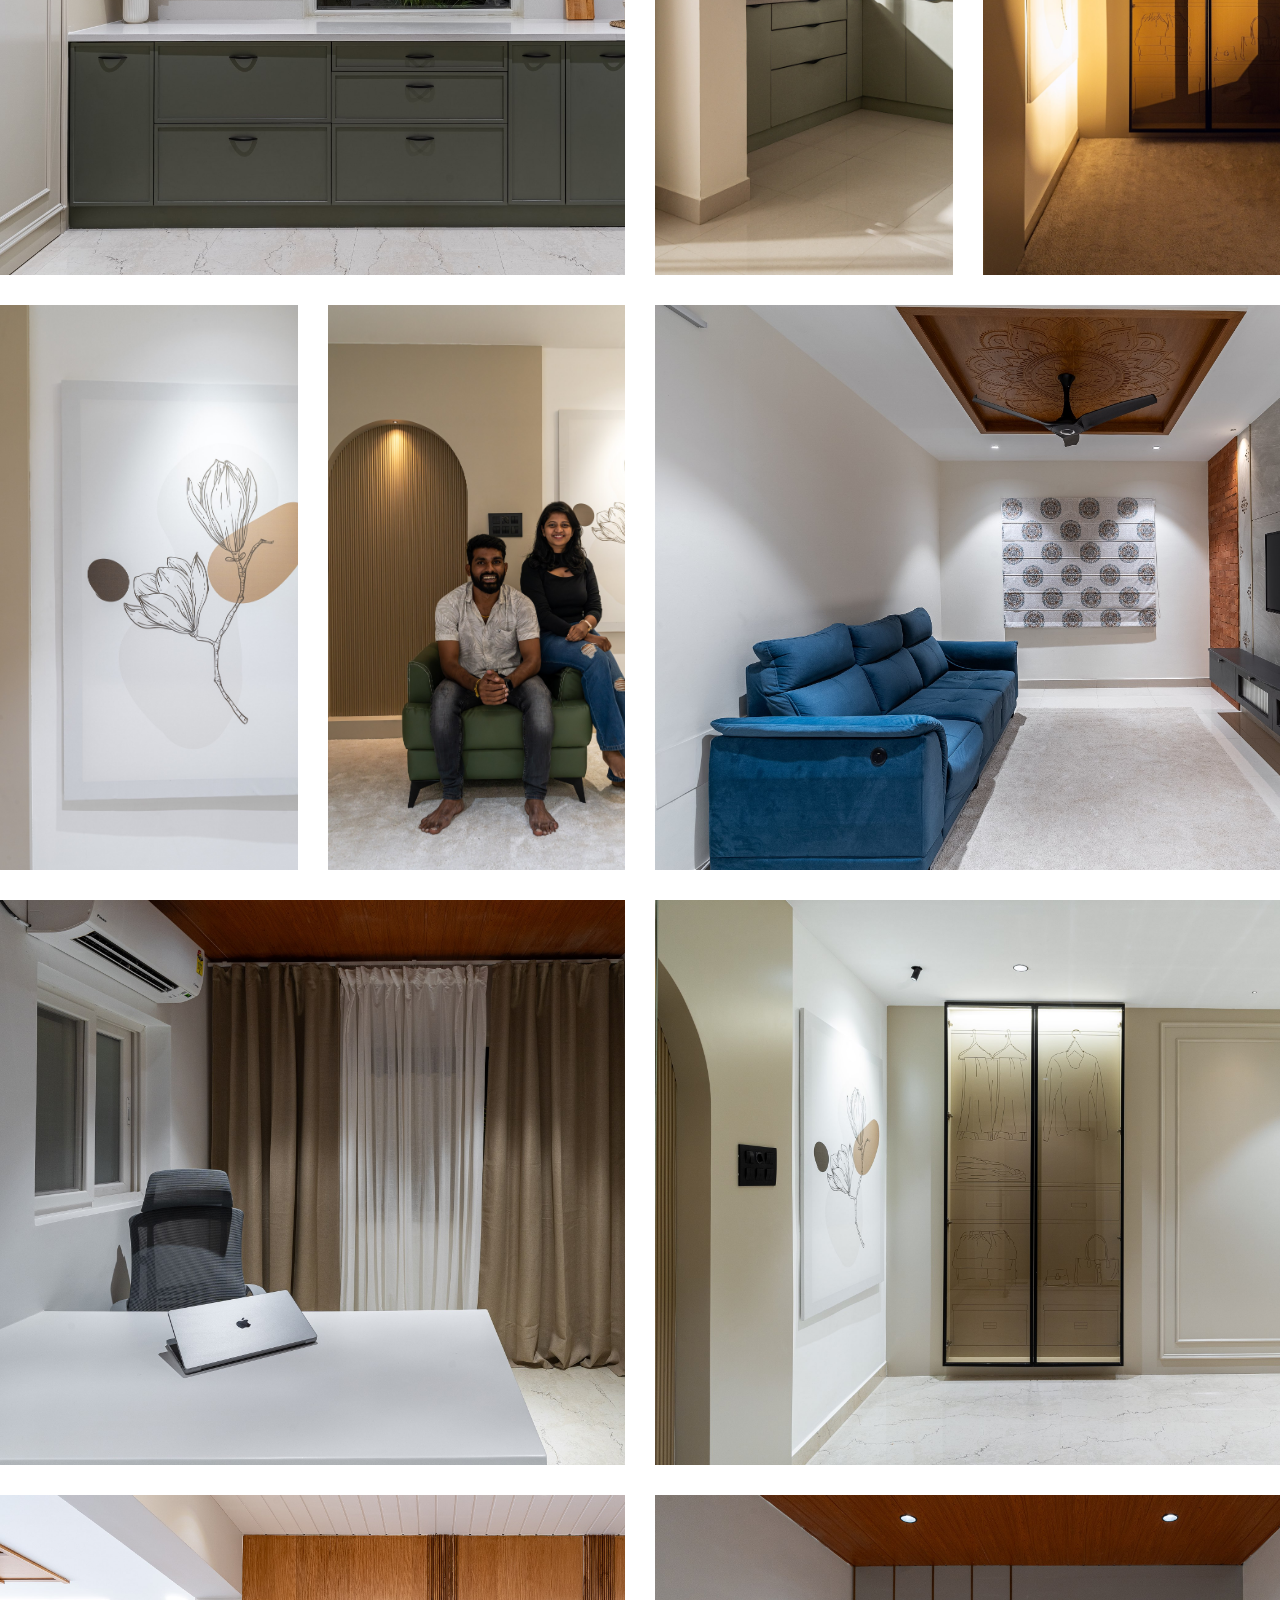
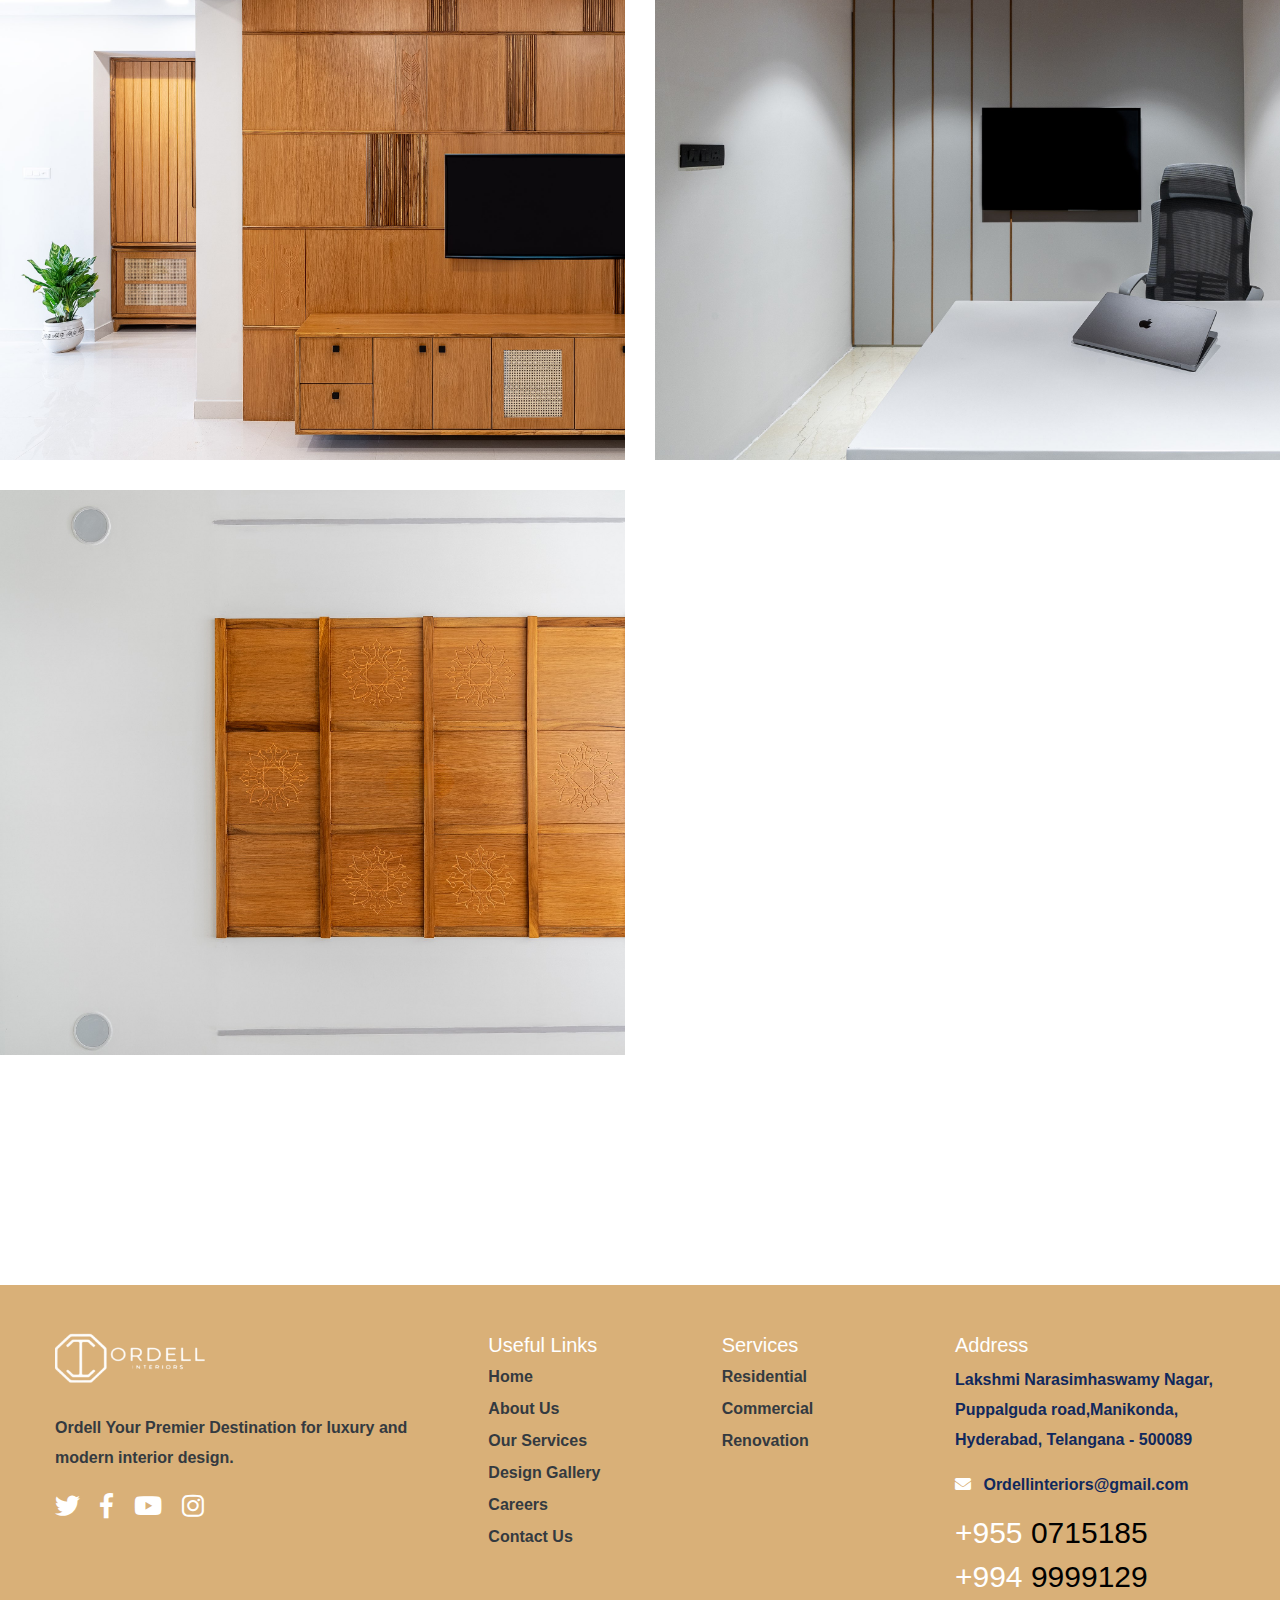
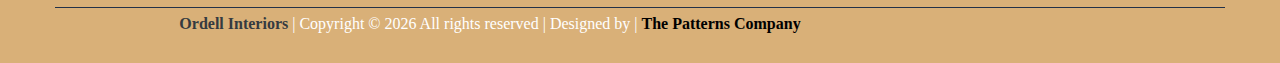
<file: work.html>
<!doctype html>
<html class="no-js" lang="zxx">
    <head>
        <meta charset="utf-8">
        <meta http-equiv="x-ua-compatible" content="ie=edge">
        <title>Ordell Interior </title>
        <meta name="description" content="">
        <meta name="viewport" content="width=device-width, initial-scale=1">
        <link rel="manifest" href="site.webmanifest">
		<link rel="shortcut icon" type="image/x-icon" href="assets/img/favicon.ico">

		<!-- CSS here -->
            <link rel="stylesheet" href="assets/css/bootstrap.min.css">
            <link rel="stylesheet" href="assets/css/owl.carousel.min.css">
            <link rel="stylesheet" href="assets/css/slicknav.css">
            <link rel="stylesheet" href="assets/css/flaticon.css">
            <link rel="stylesheet" href="assets/css/animate.min.css">
            <link rel="stylesheet" href="assets/css/magnific-popup.css">
            <link rel="stylesheet" href="assets/css/fontawesome-all.min.css">
            <link rel="stylesheet" href="assets/css/themify-icons.css">
            <link rel="stylesheet" href="assets/css/slick.css">
            <link rel="stylesheet" href="assets/css/nice-select.css">
            <link rel="stylesheet" href="assets/css/style.css">
   </head>

   <body class="body-bg">
    <!--? Preloader Start -->
    <div id="preloader-active">
        <div class="preloader d-flex align-items-center justify-content-center">
            <div class="preloader-inner position-relative">
                <div class="preloader-circle"></div>
                <div class="preloader-img pere-text">
                    <img src="assets/img/hero/logoord.png" alt="">
                </div>
            </div>
        </div>
    </div>
    <header>
        <!-- Header Start -->
        <div class="header-area header-transparent">
            <div class="main-header header-sticky" style="background-color: #D5D5D5; ">
                <div class="container-fluid">
                    <div class="menu-wrapper d-flex align-items-center justify-content-between">
                        <!-- Logo -->
                        <div class="logo" style="margin-right: 20px;">
                            <a href="index.html"><img class="imgsizes" src="assets/img/hero/ordelllogonew.png" alt=""></a>
                        </div>
                        <!-- Main-menu -->
                        <div class="main-menu f-right d-none d-lg-block">
                            <nav>
                                <ul id="navigation">
                                    <li><a href="index.html" class="active text-dark">Home</a></li>
                                    <li><a href="about.html" class="text-dark">About</a></li>
                                    <li><a href="blog.html" class="text-dark">Services</a>
                                        <ul class="submenu">
                                            <li><a href="residential.html" class="text-white">End-to-End Residential Solutions</a></li>
                                            <li><a href="commercial.html" class="text-white">Commercial Spaces</a></li>
                                            <li><a href="renovations.html" class="text-white">Renovations </a></li>
                                        </ul>
                                    </li>
                                    <li><a href="work.html" class="text-dark">Gallery</a></li>
                                    <li><a href="blog.html" class="text-dark">Career</a>
                                        
                                    </li>
                                    <li><a href="contact.html" class="text-dark">Contact</a></li>
                                </ul>
                            </nav>
                        </div>
                        <!-- Mobile Menu -->
                        <div class="col-12">
                            <div class="mobile_menu d-block d-lg-none"></div>
                        </div>
                    </div>
                </div>
            </div>
        </div>
        <!-- Header End -->
    </header>

    <main>
        <!--? Hero Start -->
        <div class="slider-area2">
            <div class="slider-height2 hero-overly d-flex align-items-center">
                <div class="container">
                    <div class="row">
                        <div class="col-xl-12">
                            <div class="hero-cap hero-cap2 text-center pt-80">
                                <h2>Our Gallery</h2>
                            </div>
                        </div>
                    </div>
                </div>
            </div> 
        </div>
        <!-- Hero End -->
        <!--? Gallery Area Start -->
        <div class="gallery-area pt-30 pb-40">
            <div class="container-fluid p-0 fix">
                <div class="row">
                    <div class="col-xl-6 col-lg-4 col-md-6">
                        <div class="single-gallery mb-30">
                            <div class="gallery-img" style="background-image: url(assets/img/ordell-images/1_Ordellinteriors0746.jpg);"></div>
                            <div class="thumb-content-box">
                                <div class="thumb-content">
                                    <!-- <h3><span>Intorior</span>Burj Khalifa</h3>
                                    <a href="work.html"><i class="fas fa-angle-right"></i></a> -->
                                </div>
                            </div>
                        </div>
                    </div>
                    <div class="col-xl-3 col-lg-4 col-md-6">
                        <div class="single-gallery mb-30">
                            <div class="gallery-img" style="background-image: url(assets/img/ordell-images/9_Ordellinteriors0920.jpg);"></div>
                            <div class="thumb-content-box">
                                <div class="thumb-content">
                                    <!-- <h3><span>Intorior</span>Burj Khalifa</h3>
                                    <a href="work.html"><i class="fas fa-angle-right"></i></a> -->
                                </div>
                            </div>
                        </div>
                    </div>
                    <div class="col-xl-3 col-lg-4 col-md-6">
                        <div class="single-gallery mb-30">
                              <div class="gallery-img" style="background-image: url(assets/img/ordell-images/8_Mayfairaparmentsordellinteriors1146.jpg);"></div>
                            <div class="thumb-content-box">
                                <div class="thumb-content">
                                    <!-- <h3><span>Intorior</span>Burj Khalifa</h3>
                                    <a href="work.html"><i class="fas fa-angle-right"></i></a> -->
                                </div>
                            </div>
                        </div>
                    </div>
                    <div class="col-xl-3 col-lg-4 col-md-6">
                        <div class="single-gallery mb-30">
                            <div class="gallery-img" style="background-image: url(assets/img/ordell-images/5_Mayfairaparmentsordellinteriors1081.jpg);"></div>
                            <div class="thumb-content-box">
                                <div class="thumb-content">
                                    <!-- <h3><span>Intorior</span>Burj Khalifa</h3>
                                    <a href="work.html"><i class="fas fa-angle-right"></i></a> -->
                                </div>
                            </div>
                        </div>
                    </div>
                    <div class="col-xl-3 col-lg-4 col-md-6">
                        <div class="single-gallery mb-30">
                            <div class="gallery-img" style="background-image: url(assets/img/ordell-images/2_Mayfairaparmentsordellinteriors1218-HDR.jpg);"></div>
                            <div class="thumb-content-box">
                                <div class="thumb-content">
                                    <!-- <h3><span>Intorior</span>Burj Khalifa</h3>
                                    <a href="work.html"><i class="fas fa-angle-right"></i></a> -->
                                </div>
                            </div>
                        </div>
                    </div>
                    <div class="col-xl-6 col-lg-4 col-md-6">
                        <div class="single-gallery mb-30">
                            <div class="gallery-img" style="background-image: url(assets/img/ordell-images/3_Mayfairaparmentsordellinteriors1044-Edit-Edit.jpg);"></div>
                            <div class="thumb-content-box">
                                <div class="thumb-content">
                                    <!-- <h3><span>Intorior</span>Burj Khalifa</h3>
                                    <a href="work.html"><i class="fas fa-angle-right"></i></a> -->
                                </div>
                            </div>
                        </div>
                    </div>

                    <div class="col-xl-6 col-lg-4 col-md-6">
                        <div class="single-gallery mb-30">
                            <div class="gallery-img" style="background-image: url(assets/img/ordell-images/9_Mayfairaparmentsordellinteriors1148-HDR.jpg);"></div>
                            <div class="thumb-content-box">
                                <div class="thumb-content">
                                    <!-- <h3><span>Intorior</span>Burj Khalifa</h3>
                                    <a href="work.html"><i class="fas fa-angle-right"></i></a> -->
                                </div>
                            </div>
                        </div>
                    </div>
                    <div class="col-xl-3 col-lg-4 col-md-6">
                        <div class="single-gallery mb-30">
                            <div class="gallery-img" style="background-image: url(assets/img/ordell-images/0_Mayfairaparmentsordellinteriors1160-HDR-2.jpg);"></div>
                            <div class="thumb-content-box">
                                <div class="thumb-content">
                                    <!-- <h3><span>Intorior</span>Burj Khalifa</h3>
                                    <a href="work.html"><i class="fas fa-angle-right"></i></a> -->
                                </div>
                            </div>
                        </div>
                    </div>
                    <div class="col-xl-3 col-lg-4 col-md-6">
                        <div class="single-gallery mb-30">
                            <div class="gallery-img" style="background-image: url(assets/img/ordell-images/4_Ordellinteriors0804.jpg);"></div>
                            <div class="thumb-content-box">
                                <div class="thumb-content">
                                    <!-- <h3><span>Intorior</span>Burj Khalifa</h3>
                                    <a href="work.html"><i class="fas fa-angle-right"></i></a> -->
                                </div>
                            </div>
                        </div>
                    </div>
                    <div class="col-xl-3 col-lg-4 col-md-6">
                        <div class="single-gallery mb-30">
                            <div class="gallery-img" style="background-image: url(assets/img/ordell-images/2_Mayfairaparmentsordellinteriors0993-HDR.jpg);"></div>
                            <div class="thumb-content-box">
                                <div class="thumb-content">
                                    <!-- <h3><span>Intorior</span>Burj Khalifa</h3>
                                    <a href="work.html"><i class="fas fa-angle-right"></i></a> -->
                                </div>
                            </div>
                        </div>
                    </div>
                    <div class="col-xl-3 col-lg-4 col-md-6">
                        <div class="single-gallery mb-30">
                            <div class="gallery-img" style="background-image: url(assets/img/ordell-images/8_Ordellinteriors0915.jpg);"></div>
                            <div class="thumb-content-box">
                                <div class="thumb-content">
                                    <!-- <h3><span>Intorior</span>Burj Khalifa</h3>
                                    <a href="work.html"><i class="fas fa-angle-right"></i></a> -->
                                </div>
                            </div>
                        </div>
                    </div>
                    <div class="col-xl-6 col-lg-4 col-md-6">
                        <div class="single-gallery mb-30">
                            <div class="gallery-img" style="background-image: url(assets/img/ordell-images/7_Mayfairaparmentsordellinteriors1115-HDR.jpg);"></div>
                            <div class="thumb-content-box">
                                <div class="thumb-content">
                                    <!-- <h3><span>Intorior</span>Burj Khalifa</h3>
                                    <a href="work.html"><i class="fas fa-angle-right"></i></a> -->
                                </div>
                            </div>
                        </div>
                    </div>

                    <div class="col-xl-6 col-lg-4 col-md-6">
                        <div class="single-gallery mb-30">
                            <div class="gallery-img" style="background-image: url(assets/img/ordell-images/6_Ordellinteriors0839-HDR.jpg);"></div>
                            <div class="thumb-content-box">
                                <div class="thumb-content">
                                    <!-- <h3><span>Intorior</span>Burj Khalifa</h3>
                                    <a href="work.html"><i class="fas fa-angle-right"></i></a> -->
                                </div>
                            </div>
                        </div>
                    </div>
                    <div class="col-xl-3 col-lg-4 col-md-6">
                        <div class="single-gallery mb-30">
                            <div class="gallery-img" style="background-image: url(assets/img/ordell-images/1_Mayfairaparmentsordellinteriors1192.jpg);"></div>
                            <div class="thumb-content-box">
                                <div class="thumb-content">
                                    <!-- <h3><span>Intorior</span>Burj Khalifa</h3>
                                    <a href="work.html"><i class="fas fa-angle-right"></i></a> -->
                                </div>
                            </div>
                        </div>
                    </div>
                    <div class="col-xl-3 col-lg-4 col-md-6">
                        <div class="single-gallery mb-30">
                            <div class="gallery-img" style="background-image: url(assets/img/ordell-images/7_Ordellinteriors0907.jpg);"></div>
                            <div class="thumb-content-box">
                                <div class="thumb-content">
                                    <!-- <h3><span>Intorior</span>Burj Khalifa</h3>
                                    <a href="work.html"><i class="fas fa-angle-right"></i></a> -->
                                </div>
                            </div>
                        </div>
                    </div>

                    <div class="col-xl-3 col-lg-4 col-md-6">
                        <div class="single-gallery mb-30">
                            <div class="gallery-img" style="background-image: url(assets/img/ordell-images/2_Ordellinteriors0761.jpg);"></div>
                            <div class="thumb-content-box">
                                <div class="thumb-content">
                                    <!-- <h3><span>Intorior</span>Burj Khalifa</h3>
                                    <a href="work.html"><i class="fas fa-angle-right"></i></a> -->
                                </div>
                            </div>
                        </div>
                    </div>
                    <div class="col-xl-3 col-lg-4 col-md-6">
                        <div class="single-gallery mb-30">
                            <div class="gallery-img" style="background-image: url(assets/img/ordell-images/0_Ordellinteriors0948-Enhanced-NR.jpg);"></div>
                            <div class="thumb-content-box">
                                <div class="thumb-content">
                                    <!-- <h3><span>Intorior</span>Burj Khalifa</h3>
                                    <a href="work.html"><i class="fas fa-angle-right"></i></a> -->
                                </div>
                            </div>
                        </div>
                    </div>

                    <div class="col-xl-6 col-lg-4 col-md-6">
                        <div class="single-gallery mb-30">
                            <div class="gallery-img" style="background-image: url(assets/img/ordell-images/6_Mayfairaparmentsordellinteriors1094-HDR-Edit-Edit.jpg);"></div>
                            <div class="thumb-content-box">
                                <div class="thumb-content">
                                    <!-- <h3><span>Intorior</span>Burj Khalifa</h3>
                                    <a href="work.html"><i class="fas fa-angle-right"></i></a> -->
                                </div>
                            </div>
                        </div>
                    </div>

                    <div class="col-xl-6 col-lg-4 col-md-6">
                        <div class="single-gallery mb-30">
                            <div class="gallery-img" style="background-image: url(assets/img/ordell-images/5_Ordellinteriors0807.jpg);"></div>
                            <div class="thumb-content-box">
                                <div class="thumb-content">
                                    <!-- <h3><span>Intorior</span>Burj Khalifa</h3>
                                    <a href="work.html"><i class="fas fa-angle-right"></i></a> -->
                                </div>
                            </div>
                        </div>
                    </div>

                    <div class="col-xl-6 col-lg-4 col-md-6">
                        <div class="single-gallery mb-30">
                            <div class="gallery-img" style="background-image: url(assets/img/ordell-images/0_Ordellinteriors0734.jpg);"></div>
                            <div class="thumb-content-box">
                                <div class="thumb-content">
                                    <!-- <h3><span>Intorior</span>Burj Khalifa</h3>
                                    <a href="work.html"><i class="fas fa-angle-right"></i></a> -->
                                </div>
                            </div>
                        </div>
                    </div>

                    <div class="col-xl-6 col-lg-4 col-md-6">
                        <div class="single-gallery mb-30">
                            <div class="gallery-img" style="background-image: url(assets/img/ordell-images/1_Mayfairaparmentsordellinteriors0975-HDR.jpg);"></div>
                            <div class="thumb-content-box">
                                <div class="thumb-content">
                                    <!-- <h3><span>Intorior</span>Burj Khalifa</h3>
                                    <a href="work.html"><i class="fas fa-angle-right"></i></a> -->
                                </div>
                            </div>
                        </div>
                    </div>

                    <div class="col-xl-6 col-lg-4 col-md-6">
                        <div class="single-gallery mb-30">
                            <div class="gallery-img" style="background-image: url(assets/img/ordell-images/3_Ordellinteriors0801.jpg);"></div>
                            <div class="thumb-content-box">
                                <div class="thumb-content">
                                    <!-- <h3><span>Intorior</span>Burj Khalifa</h3>
                                    <a href="work.html"><i class="fas fa-angle-right"></i></a> -->
                                </div>
                            </div>
                        </div>
                    </div>

                    <div class="col-xl-6 col-lg-4 col-md-6">
                        <div class="single-gallery mb-30">
                            <div class="gallery-img" style="background-image: url(assets/img/ordell-images/4_Mayfairaparmentsordellinteriors1057-HDR-Edit-Edit.jpg);"></div>
                            <div class="thumb-content-box">
                                <div class="thumb-content">
                                    <!-- <h3><span>Intorior</span>Burj Khalifa</h3>
                                    <a href="work.html"><i class="fas fa-angle-right"></i></a> -->
                                </div>
                            </div>
                        </div>
                    </div>





                </div>
                <div class="row">
                    <div class="col-lg-12">
                        <div class="lode-more-btn text-center pt-60 pb-100">
                            <!-- <a href="#" class="btn">Load More</a> -->
                        </div>
                    </div>
                </div>
            </div>
        </div>
        <!-- Gallery Area End -->
    </main>
    <footer>
        <!--? Footer Start-->
        <div class="footer-area footer-bg ">
            <div class="container">
                <div class="footer-top pt-5">
                    <div class="row d-flex justify-content-between">

                        <div class="col-lg-4 col-md-5 col-sm-8">
                            <div class="single-footer-caption ">
                                <!-- logo -->
                                <div class="footer-logo footer-tittle">
                                    <!-- <a href="index.html"><img src="assets/img/logo/logo2_footer.png" alt=""></a> -->
                                    <a href="index.html"><img class="imgsizes" src="assets/img/logo/footer-logo.png" alt=""></a>
                                </div>
                                
                                <div class="footer-tittle">
                                    <div class="footer-pera">
                                        
                                            <p class="text-dark" style="font-weight: bold;">Ordell Your Premier Destination for luxury and modern interior design. </p>
                                    </div>
                                    <div class="footer-social f-left">
                                       
                                        <a href="#"><i class="fab fa-twitter"></i></a>
                                        <a href="#"><i class="fab fa-facebook-f"></i></a>
                                        <a href="#"><i class="fab fa-youtube"></i></a>
                                        <a href="https://www.instagram.com/ordell_designstudio?igsh=Mjg3ZTBqeWhxcWRp"><i class="fab fa-instagram"></i></a>
                                        
                                    </div>
                                </div>
                                
                            </div>
                        </div>

                        <div class=" col-lg-2 col-md-5 col-sm-6 ">
                            <div class="single-footer-caption mb-50 ">
                                <div class="footer-tittle">
                                    <h5>Useful Links</h5>
                                </div>
                                <div class="pb-2 text-dark">
                                <a href="index.html" class=" text-dark" style="font-weight: bold;">Home</a><br/></div>
                                <div class="pb-2 text-dark">
                                <a href="about.html" class=" text-dark"  style="font-weight: bold;">About Us</a><br/></div>
                                <div class="pb-2 text-dark">
                                <a href="service.html" class=" text-dark"  style="font-weight: bold;">Our Services</a><br/></div>
                                <div class="pb-2 text-dark">
                                <a href="work.html" class=" text-dark"  style="font-weight: bold;">Design Gallery</a><br/></div>
                                <div class="pb-2 text-dark">
                                <a href="career.html" class=" text-dark"  style="font-weight: bold;">Careers</a></div>
                                <div class="pb-2 text-dark">
                                    <a href="contact.html" class=" text-dark"  style="font-weight: bold;">Contact Us</a></div>
                              
                            </div>
                        </div>

                        <div class=" col-lg-2 col-md-5 col-sm-6">
                            <div class="single-footer-caption mb-50">
                                <div class="footer-tittle">
                                    <h5>Services</h5>
                                </div>
                                <div class="pb-2">
                                    <a href="residential.html" class=" text-dark" style="font-weight: bold;">Residential</a><br/></div>
                                    <div class="pb-2">
                                    <a href="commercial.html" class=" text-dark" style="font-weight: bold;">Commercial</a><br/></div>
                                    <div class="pb-2">
                                    <a href="renovations.html" class=" text-dark" style="font-weight: bold;">Renovation</a><br/></div>
                                    
                              
                            </div>
                        </div>
                        <!-- Instagram -->


                        <div class="col-lg-3 col-md-5 col-sm-7">
                            <div class="single-footer-caption">
                                <div class="footer-tittle">
                                
                                    
                                </div>
                                <h5>Address</h5>
                                <p style="font-weight: bold;">Lakshmi Narasimhaswamy Nagar,
                                    Puppalguda road,Manikonda,
                                    Hyderabad,
                                     Telangana - 500089
                   </p>
                            <p style=" font-weight: bold;"><i class="fa fa-envelope h-30 w-30 pr-2" style="color:white; font-weight: bold;"></i> Ordellinteriors@gmail.com</p>
                            <div class="footer-number">
                                <h4 style="color:#000000;"><span>+955 </span>0715185</h4>
                                <h4 style="color:#000000;"><span>+994 </span>9999129</h4>
                               
                               
                            </div>
                                
                            </div>
                        </div>
                    </div>
                </div>




                <div class="footer-bottom pt-0 pb-2 mt-0">
                    <div class="row d-flex justify-content-between align-items-center">
                        <div class="col-xl-9 col-lg-8">
                            <div class="footer-copy-right text-center">
                                <p>
                                    <!-- Link back to Colorlib can't be removed. Template is licensed under CC BY 3.0. -->
                                     <span class="text-dark" style="font-weight: bold;">Ordell Interiors</span>
                                     | Copyright &copy;
                                    <script>
                                        document.write(new Date().getFullYear());
                                    </script> All rights reserved | Designed by | <a href="https://thepatternscompany.com/" target="_blank">The Patterns Company</a>
                                    <!-- Link back to Colorlib can't be removed. Template is licensed under CC BY 3.0. -->
                                </p>
                            </div>
                        </div>
                        <div class="col-xl-3 col-lg-4">
                            <!-- Footer Social -->
                           
                        </div>
                    </div>
                </div>
            </div>
        </div>
        <!-- Footer End-->
    </footer>

    <!-- Scroll Up -->
    <div id="back-top" >
        <a title="Go to Top" href="#"> <i class="fas fa-level-up-alt"></i></a>
    </div>

    <!-- JS here -->
		<!-- All JS Custom Plugins Link Here here -->
        <script src="./assets/js/vendor/modernizr-3.5.0.min.js"></script>
		<!-- Jquery, Popper, Bootstrap -->
		<script src="./assets/js/vendor/jquery-1.12.4.min.js"></script>
        <script src="./assets/js/popper.min.js"></script>
        <script src="./assets/js/bootstrap.min.js"></script>
	    <!-- Jquery Mobile Menu -->
        <script src="./assets/js/jquery.slicknav.min.js"></script>

		<!-- Jquery Slick , Owl-Carousel Plugins -->
        <script src="./assets/js/owl.carousel.min.js"></script>
        <script src="./assets/js/slick.min.js"></script>
		<!-- One Page, Animated-HeadLin -->
        <script src="./assets/js/wow.min.js"></script>
		<script src="./assets/js/animated.headline.js"></script>
        <script src="./assets/js/jquery.magnific-popup.js"></script>

		<!-- Nice-select, sticky -->
        <script src="./assets/js/jquery.nice-select.min.js"></script>
		<script src="./assets/js/jquery.sticky.js"></script>
        
        <!-- contact js -->
        <script src="./assets/js/contact.js"></script>
        <script src="./assets/js/jquery.form.js"></script>
        <script src="./assets/js/jquery.validate.min.js"></script>
        <script src="./assets/js/mail-script.js"></script>
        <script src="./assets/js/jquery.ajaxchimp.min.js"></script>
        
		<!-- Jquery Plugins, main Jquery -->	
        <script src="./assets/js/plugins.js"></script>
        <script src="./assets/js/main.js"></script>
        
    </body>
</html>
</file>
<file: assets/css/flaticon.css>
/*
  	Flaticon icon font: Flaticon
  	Creation date: 07/04/2020 05:31
  	*/

	@font-face {
	    font-family: "Flaticon";
	    src: url("../fonts/Flaticon.eot");
	    src: url("../fonts/Flaticon.eot?#iefix") format("embedded-opentype"), url("../fonts/Flaticon.woff2") format("woff2"), url("../fonts/Flaticon.woff") format("woff"), url("../fonts/Flaticon.ttf") format("truetype"), url("../fonts/Flaticon.svg#Flaticon") format("svg");
	    font-weight: normal;
	    font-style: normal;
	}

	@media screen and (-webkit-min-device-pixel-ratio:0) {
	    @font-face {
	        font-family: "Flaticon";
	        src: url("../fonts/Flaticon.svg#Flaticon") format("svg");
	    }
	}

	[class^="flaticon-"]:before,
	[class*=" flaticon-"]:before,
	[class^="flaticon-"]:after,
	[class*=" flaticon-"]:after {
	    font-family: Flaticon;
	    font-style: normal;
	}

	.flaticon-shipped:before {
	    content: "\f100";
	}

	.flaticon-ship:before {
	    content: "\f101";
	}

	.flaticon-plane:before {
	    content: "\f102";
	}

	.flaticon-support:before {
	    content: "\f103";
	}

	.flaticon-clock:before {
	    content: "\f104";
	}

	.flaticon-place:before {
	    content: "\f105";
	}
</file>
<file: assets/css/themify-icons.css>
@font-face {
    font-family: 'themify';
    src: url('../fonts/themify.eot?-fvbane');
    src: url('../fonts/themify.eot?#iefix-fvbane') format('embedded-opentype'), url('../fonts/themify.woff?-fvbane') format('woff'), url('../fonts/themify.ttf?-fvbane') format('truetype'), url('../fonts/themify.svg?-fvbane#themify') format('svg');
    font-weight: normal;
    font-style: normal;
}

[class^="ti-"],
[class*=" ti-"] {
    font-family: 'themify';
    speak: none;
    font-style: normal;
    font-weight: normal;
    font-variant: normal;
    text-transform: none;
    line-height: 1;
    /* Better Font Rendering =========== */
    -webkit-font-smoothing: antialiased;
    -moz-osx-font-smoothing: grayscale;
}

.ti-wand:before {
    content: "\e600";
}

.ti-volume:before {
    content: "\e601";
}

.ti-user:before {
    content: "\e602";
}

.ti-unlock:before {
    content: "\e603";
}

.ti-unlink:before {
    content: "\e604";
}

.ti-trash:before {
    content: "\e605";
}

.ti-thought:before {
    content: "\e606";
}

.ti-target:before {
    content: "\e607";
}

.ti-tag:before {
    content: "\e608";
}

.ti-tablet:before {
    content: "\e609";
}

.ti-star:before {
    content: "\e60a";
}

.ti-spray:before {
    content: "\e60b";
}

.ti-signal:before {
    content: "\e60c";
}

.ti-shopping-cart:before {
    content: "\e60d";
}

.ti-shopping-cart-full:before {
    content: "\e60e";
}

.ti-settings:before {
    content: "\e60f";
}

.ti-search:before {
    content: "\e610";
}

.ti-zoom-in:before {
    content: "\e611";
}

.ti-zoom-out:before {
    content: "\e612";
}

.ti-cut:before {
    content: "\e613";
}

.ti-ruler:before {
    content: "\e614";
}

.ti-ruler-pencil:before {
    content: "\e615";
}

.ti-ruler-alt:before {
    content: "\e616";
}

.ti-bookmark:before {
    content: "\e617";
}

.ti-bookmark-alt:before {
    content: "\e618";
}

.ti-reload:before {
    content: "\e619";
}

.ti-plus:before {
    content: "\e61a";
}

.ti-pin:before {
    content: "\e61b";
}

.ti-pencil:before {
    content: "\e61c";
}

.ti-pencil-alt:before {
    content: "\e61d";
}

.ti-paint-roller:before {
    content: "\e61e";
}

.ti-paint-bucket:before {
    content: "\e61f";
}

.ti-na:before {
    content: "\e620";
}

.ti-mobile:before {
    content: "\e621";
}

.ti-minus:before {
    content: "\e622";
}

.ti-medall:before {
    content: "\e623";
}

.ti-medall-alt:before {
    content: "\e624";
}

.ti-marker:before {
    content: "\e625";
}

.ti-marker-alt:before {
    content: "\e626";
}

.ti-arrow-up:before {
    content: "\e627";
}

.ti-arrow-right:before {
    content: "\e628";
}

.ti-arrow-left:before {
    content: "\e629";
}

.ti-arrow-down:before {
    content: "\e62a";
}

.ti-lock:before {
    content: "\e62b";
}

.ti-location-arrow:before {
    content: "\e62c";
}

.ti-link:before {
    content: "\e62d";
}

.ti-layout:before {
    content: "\e62e";
}

.ti-layers:before {
    content: "\e62f";
}

.ti-layers-alt:before {
    content: "\e630";
}

.ti-key:before {
    content: "\e631";
}

.ti-import:before {
    content: "\e632";
}

.ti-image:before {
    content: "\e633";
}

.ti-heart:before {
    content: "\e634";
}

.ti-heart-broken:before {
    content: "\e635";
}

.ti-hand-stop:before {
    content: "\e636";
}

.ti-hand-open:before {
    content: "\e637";
}

.ti-hand-drag:before {
    content: "\e638";
}

.ti-folder:before {
    content: "\e639";
}

.ti-flag:before {
    content: "\e63a";
}

.ti-flag-alt:before {
    content: "\e63b";
}

.ti-flag-alt-2:before {
    content: "\e63c";
}

.ti-eye:before {
    content: "\e63d";
}

.ti-export:before {
    content: "\e63e";
}

.ti-exchange-vertical:before {
    content: "\e63f";
}

.ti-desktop:before {
    content: "\e640";
}

.ti-cup:before {
    content: "\e641";
}

.ti-crown:before {
    content: "\e642";
}

.ti-comments:before {
    content: "\e643";
}

.ti-comment:before {
    content: "\e644";
}

.ti-comment-alt:before {
    content: "\e645";
}

.ti-close:before {
    content: "\e646";
}

.ti-clip:before {
    content: "\e647";
}

.ti-angle-up:before {
    content: "\e648";
}

.ti-angle-right:before {
    content: "\e649";
}

.ti-angle-left:before {
    content: "\e64a";
}

.ti-angle-down:before {
    content: "\e64b";
}

.ti-check:before {
    content: "\e64c";
}

.ti-check-box:before {
    content: "\e64d";
}

.ti-camera:before {
    content: "\e64e";
}

.ti-announcement:before {
    content: "\e64f";
}

.ti-brush:before {
    content: "\e650";
}

.ti-briefcase:before {
    content: "\e651";
}

.ti-bolt:before {
    content: "\e652";
}

.ti-bolt-alt:before {
    content: "\e653";
}

.ti-blackboard:before {
    content: "\e654";
}

.ti-bag:before {
    content: "\e655";
}

.ti-move:before {
    content: "\e656";
}

.ti-arrows-vertical:before {
    content: "\e657";
}

.ti-arrows-horizontal:before {
    content: "\e658";
}

.ti-fullscreen:before {
    content: "\e659";
}

.ti-arrow-top-right:before {
    content: "\e65a";
}

.ti-arrow-top-left:before {
    content: "\e65b";
}

.ti-arrow-circle-up:before {
    content: "\e65c";
}

.ti-arrow-circle-right:before {
    content: "\e65d";
}

.ti-arrow-circle-left:before {
    content: "\e65e";
}

.ti-arrow-circle-down:before {
    content: "\e65f";
}

.ti-angle-double-up:before {
    content: "\e660";
}

.ti-angle-double-right:before {
    content: "\e661";
}

.ti-angle-double-left:before {
    content: "\e662";
}

.ti-angle-double-down:before {
    content: "\e663";
}

.ti-zip:before {
    content: "\e664";
}

.ti-world:before {
    content: "\e665";
}

.ti-wheelchair:before {
    content: "\e666";
}

.ti-view-list:before {
    content: "\e667";
}

.ti-view-list-alt:before {
    content: "\e668";
}

.ti-view-grid:before {
    content: "\e669";
}

.ti-uppercase:before {
    content: "\e66a";
}

.ti-upload:before {
    content: "\e66b";
}

.ti-underline:before {
    content: "\e66c";
}

.ti-truck:before {
    content: "\e66d";
}

.ti-timer:before {
    content: "\e66e";
}

.ti-ticket:before {
    content: "\e66f";
}

.ti-thumb-up:before {
    content: "\e670";
}

.ti-thumb-down:before {
    content: "\e671";
}

.ti-text:before {
    content: "\e672";
}

.ti-stats-up:before {
    content: "\e673";
}

.ti-stats-down:before {
    content: "\e674";
}

.ti-split-v:before {
    content: "\e675";
}

.ti-split-h:before {
    content: "\e676";
}

.ti-smallcap:before {
    content: "\e677";
}

.ti-shine:before {
    content: "\e678";
}

.ti-shift-right:before {
    content: "\e679";
}

.ti-shift-left:before {
    content: "\e67a";
}

.ti-shield:before {
    content: "\e67b";
}

.ti-notepad:before {
    content: "\e67c";
}

.ti-server:before {
    content: "\e67d";
}

.ti-quote-right:before {
    content: "\e67e";
}

.ti-quote-left:before {
    content: "\e67f";
}

.ti-pulse:before {
    content: "\e680";
}

.ti-printer:before {
    content: "\e681";
}

.ti-power-off:before {
    content: "\e682";
}

.ti-plug:before {
    content: "\e683";
}

.ti-pie-chart:before {
    content: "\e684";
}

.ti-paragraph:before {
    content: "\e685";
}

.ti-panel:before {
    content: "\e686";
}

.ti-package:before {
    content: "\e687";
}

.ti-music:before {
    content: "\e688";
}

.ti-music-alt:before {
    content: "\e689";
}

.ti-mouse:before {
    content: "\e68a";
}

.ti-mouse-alt:before {
    content: "\e68b";
}

.ti-money:before {
    content: "\e68c";
}

.ti-microphone:before {
    content: "\e68d";
}

.ti-menu:before {
    content: "\e68e";
}

.ti-menu-alt:before {
    content: "\e68f";
}

.ti-map:before {
    content: "\e690";
}

.ti-map-alt:before {
    content: "\e691";
}

.ti-loop:before {
    content: "\e692";
}

.ti-location-pin:before {
    content: "\e693";
}

.ti-list:before {
    content: "\e694";
}

.ti-light-bulb:before {
    content: "\e695";
}

.ti-Italic:before {
    content: "\e696";
}

.ti-info:before {
    content: "\e697";
}

.ti-infinite:before {
    content: "\e698";
}

.ti-id-badge:before {
    content: "\e699";
}

.ti-hummer:before {
    content: "\e69a";
}

.ti-home:before {
    content: "\e69b";
}

.ti-help:before {
    content: "\e69c";
}

.ti-headphone:before {
    content: "\e69d";
}

.ti-harddrives:before {
    content: "\e69e";
}

.ti-harddrive:before {
    content: "\e69f";
}

.ti-gift:before {
    content: "\e6a0";
}

.ti-game:before {
    content: "\e6a1";
}

.ti-filter:before {
    content: "\e6a2";
}

.ti-files:before {
    content: "\e6a3";
}

.ti-file:before {
    content: "\e6a4";
}

.ti-eraser:before {
    content: "\e6a5";
}

.ti-envelope:before {
    content: "\e6a6";
}

.ti-download:before {
    content: "\e6a7";
}

.ti-direction:before {
    content: "\e6a8";
}

.ti-direction-alt:before {
    content: "\e6a9";
}

.ti-dashboard:before {
    content: "\e6aa";
}

.ti-control-stop:before {
    content: "\e6ab";
}

.ti-control-shuffle:before {
    content: "\e6ac";
}

.ti-control-play:before {
    content: "\e6ad";
}

.ti-control-pause:before {
    content: "\e6ae";
}

.ti-control-forward:before {
    content: "\e6af";
}

.ti-control-backward:before {
    content: "\e6b0";
}

.ti-cloud:before {
    content: "\e6b1";
}

.ti-cloud-up:before {
    content: "\e6b2";
}

.ti-cloud-down:before {
    content: "\e6b3";
}

.ti-clipboard:before {
    content: "\e6b4";
}

.ti-car:before {
    content: "\e6b5";
}

.ti-calendar:before {
    content: "\e6b6";
}

.ti-book:before {
    content: "\e6b7";
}

.ti-bell:before {
    content: "\e6b8";
}

.ti-basketball:before {
    content: "\e6b9";
}

.ti-bar-chart:before {
    content: "\e6ba";
}

.ti-bar-chart-alt:before {
    content: "\e6bb";
}

.ti-back-right:before {
    content: "\e6bc";
}

.ti-back-left:before {
    content: "\e6bd";
}

.ti-arrows-corner:before {
    content: "\e6be";
}

.ti-archive:before {
    content: "\e6bf";
}

.ti-anchor:before {
    content: "\e6c0";
}

.ti-align-right:before {
    content: "\e6c1";
}

.ti-align-left:before {
    content: "\e6c2";
}

.ti-align-justify:before {
    content: "\e6c3";
}

.ti-align-center:before {
    content: "\e6c4";
}

.ti-alert:before {
    content: "\e6c5";
}

.ti-alarm-clock:before {
    content: "\e6c6";
}

.ti-agenda:before {
    content: "\e6c7";
}

.ti-write:before {
    content: "\e6c8";
}

.ti-window:before {
    content: "\e6c9";
}

.ti-widgetized:before {
    content: "\e6ca";
}

.ti-widget:before {
    content: "\e6cb";
}

.ti-widget-alt:before {
    content: "\e6cc";
}

.ti-wallet:before {
    content: "\e6cd";
}

.ti-video-clapper:before {
    content: "\e6ce";
}

.ti-video-camera:before {
    content: "\e6cf";
}

.ti-vector:before {
    content: "\e6d0";
}

.ti-themify-logo:before {
    content: "\e6d1";
}

.ti-themify-favicon:before {
    content: "\e6d2";
}

.ti-themify-favicon-alt:before {
    content: "\e6d3";
}

.ti-support:before {
    content: "\e6d4";
}

.ti-stamp:before {
    content: "\e6d5";
}

.ti-split-v-alt:before {
    content: "\e6d6";
}

.ti-slice:before {
    content: "\e6d7";
}

.ti-shortcode:before {
    content: "\e6d8";
}

.ti-shift-right-alt:before {
    content: "\e6d9";
}

.ti-shift-left-alt:before {
    content: "\e6da";
}

.ti-ruler-alt-2:before {
    content: "\e6db";
}

.ti-receipt:before {
    content: "\e6dc";
}

.ti-pin2:before {
    content: "\e6dd";
}

.ti-pin-alt:before {
    content: "\e6de";
}

.ti-pencil-alt2:before {
    content: "\e6df";
}

.ti-palette:before {
    content: "\e6e0";
}

.ti-more:before {
    content: "\e6e1";
}

.ti-more-alt:before {
    content: "\e6e2";
}

.ti-microphone-alt:before {
    content: "\e6e3";
}

.ti-magnet:before {
    content: "\e6e4";
}

.ti-line-double:before {
    content: "\e6e5";
}

.ti-line-dotted:before {
    content: "\e6e6";
}

.ti-line-dashed:before {
    content: "\e6e7";
}

.ti-layout-width-full:before {
    content: "\e6e8";
}

.ti-layout-width-default:before {
    content: "\e6e9";
}

.ti-layout-width-default-alt:before {
    content: "\e6ea";
}

.ti-layout-tab:before {
    content: "\e6eb";
}

.ti-layout-tab-window:before {
    content: "\e6ec";
}

.ti-layout-tab-v:before {
    content: "\e6ed";
}

.ti-layout-tab-min:before {
    content: "\e6ee";
}

.ti-layout-slider:before {
    content: "\e6ef";
}

.ti-layout-slider-alt:before {
    content: "\e6f0";
}

.ti-layout-sidebar-right:before {
    content: "\e6f1";
}

.ti-layout-sidebar-none:before {
    content: "\e6f2";
}

.ti-layout-sidebar-left:before {
    content: "\e6f3";
}

.ti-layout-placeholder:before {
    content: "\e6f4";
}

.ti-layout-menu:before {
    content: "\e6f5";
}

.ti-layout-menu-v:before {
    content: "\e6f6";
}

.ti-layout-menu-separated:before {
    content: "\e6f7";
}

.ti-layout-menu-full:before {
    content: "\e6f8";
}

.ti-layout-media-right-alt:before {
    content: "\e6f9";
}

.ti-layout-media-right:before {
    content: "\e6fa";
}

.ti-layout-media-overlay:before {
    content: "\e6fb";
}

.ti-layout-media-overlay-alt:before {
    content: "\e6fc";
}

.ti-layout-media-overlay-alt-2:before {
    content: "\e6fd";
}

.ti-layout-media-left-alt:before {
    content: "\e6fe";
}

.ti-layout-media-left:before {
    content: "\e6ff";
}

.ti-layout-media-center-alt:before {
    content: "\e700";
}

.ti-layout-media-center:before {
    content: "\e701";
}

.ti-layout-list-thumb:before {
    content: "\e702";
}

.ti-layout-list-thumb-alt:before {
    content: "\e703";
}

.ti-layout-list-post:before {
    content: "\e704";
}

.ti-layout-list-large-image:before {
    content: "\e705";
}

.ti-layout-line-solid:before {
    content: "\e706";
}

.ti-layout-grid4:before {
    content: "\e707";
}

.ti-layout-grid3:before {
    content: "\e708";
}

.ti-layout-grid2:before {
    content: "\e709";
}

.ti-layout-grid2-thumb:before {
    content: "\e70a";
}

.ti-layout-cta-right:before {
    content: "\e70b";
}

.ti-layout-cta-left:before {
    content: "\e70c";
}

.ti-layout-cta-center:before {
    content: "\e70d";
}

.ti-layout-cta-btn-right:before {
    content: "\e70e";
}

.ti-layout-cta-btn-left:before {
    content: "\e70f";
}

.ti-layout-column4:before {
    content: "\e710";
}

.ti-layout-column3:before {
    content: "\e711";
}

.ti-layout-column2:before {
    content: "\e712";
}

.ti-layout-accordion-separated:before {
    content: "\e713";
}

.ti-layout-accordion-merged:before {
    content: "\e714";
}

.ti-layout-accordion-list:before {
    content: "\e715";
}

.ti-ink-pen:before {
    content: "\e716";
}

.ti-info-alt:before {
    content: "\e717";
}

.ti-help-alt:before {
    content: "\e718";
}

.ti-headphone-alt:before {
    content: "\e719";
}

.ti-hand-point-up:before {
    content: "\e71a";
}

.ti-hand-point-right:before {
    content: "\e71b";
}

.ti-hand-point-left:before {
    content: "\e71c";
}

.ti-hand-point-down:before {
    content: "\e71d";
}

.ti-gallery:before {
    content: "\e71e";
}

.ti-face-smile:before {
    content: "\e71f";
}

.ti-face-sad:before {
    content: "\e720";
}

.ti-credit-card:before {
    content: "\e721";
}

.ti-control-skip-forward:before {
    content: "\e722";
}

.ti-control-skip-backward:before {
    content: "\e723";
}

.ti-control-record:before {
    content: "\e724";
}

.ti-control-eject:before {
    content: "\e725";
}

.ti-comments-smiley:before {
    content: "\e726";
}

.ti-brush-alt:before {
    content: "\e727";
}

.ti-youtube:before {
    content: "\e728";
}

.ti-vimeo:before {
    content: "\e729";
}

.ti-twitter:before {
    content: "\e72a";
}

.ti-time:before {
    content: "\e72b";
}

.ti-tumblr:before {
    content: "\e72c";
}

.ti-skype:before {
    content: "\e72d";
}

.ti-share:before {
    content: "\e72e";
}

.ti-share-alt:before {
    content: "\e72f";
}

.ti-rocket:before {
    content: "\e730";
}

.ti-pinterest:before {
    content: "\e731";
}

.ti-new-window:before {
    content: "\e732";
}

.ti-microsoft:before {
    content: "\e733";
}

.ti-list-ol:before {
    content: "\e734";
}

.ti-linkedin:before {
    content: "\e735";
}

.ti-layout-sidebar-2:before {
    content: "\e736";
}

.ti-layout-grid4-alt:before {
    content: "\e737";
}

.ti-layout-grid3-alt:before {
    content: "\e738";
}

.ti-layout-grid2-alt:before {
    content: "\e739";
}

.ti-layout-column4-alt:before {
    content: "\e73a";
}

.ti-layout-column3-alt:before {
    content: "\e73b";
}

.ti-layout-column2-alt:before {
    content: "\e73c";
}

.ti-instagram:before {
    content: "\e73d";
}

.ti-google:before {
    content: "\e73e";
}

.ti-github:before {
    content: "\e73f";
}

.ti-flickr:before {
    content: "\e740";
}

.ti-facebook:before {
    content: "\e741";
}

.ti-dropbox:before {
    content: "\e742";
}

.ti-dribbble:before {
    content: "\e743";
}

.ti-apple:before {
    content: "\e744";
}

.ti-android:before {
    content: "\e745";
}

.ti-save:before {
    content: "\e746";
}

.ti-save-alt:before {
    content: "\e747";
}

.ti-yahoo:before {
    content: "\e748";
}

.ti-wordpress:before {
    content: "\e749";
}

.ti-vimeo-alt:before {
    content: "\e74a";
}

.ti-twitter-alt:before {
    content: "\e74b";
}

.ti-tumblr-alt:before {
    content: "\e74c";
}

.ti-trello:before {
    content: "\e74d";
}

.ti-stack-overflow:before {
    content: "\e74e";
}

.ti-soundcloud:before {
    content: "\e74f";
}

.ti-sharethis:before {
    content: "\e750";
}

.ti-sharethis-alt:before {
    content: "\e751";
}

.ti-reddit:before {
    content: "\e752";
}

.ti-pinterest-alt:before {
    content: "\e753";
}

.ti-microsoft-alt:before {
    content: "\e754";
}

.ti-linux:before {
    content: "\e755";
}

.ti-jsfiddle:before {
    content: "\e756";
}

.ti-joomla:before {
    content: "\e757";
}

.ti-html5:before {
    content: "\e758";
}

.ti-flickr-alt:before {
    content: "\e759";
}

.ti-email:before {
    content: "\e75a";
}

.ti-drupal:before {
    content: "\e75b";
}

.ti-dropbox-alt:before {
    content: "\e75c";
}

.ti-css3:before {
    content: "\e75d";
}

.ti-rss:before {
    content: "\e75e";
}

.ti-rss-alt:before {
    content: "\e75f";
}
</file>
<file: assets/css/nice-select.css>
.nice-select {
    -webkit-tap-highlight-color: transparent;
    background-color: #fff;
    border-radius: 5px;
    border: solid 1px #e8e8e8;
    box-sizing: border-box;
    clear: both;
    cursor: pointer;
    display: block;
    float: left;
    font-family: inherit;
    font-size: 14px;
    font-weight: normal;
    height: 42px;
    line-height: 40px;
    outline: none;
    padding-left: 18px;
    padding-right: 30px;
    position: relative;
    text-align: left !important;
    -webkit-transition: all 0.2s ease-in-out;
    transition: all 0.2s ease-in-out;
    -webkit-user-select: none;
    -moz-user-select: none;
    -ms-user-select: none;
    user-select: none;
    white-space: nowrap;
    width: auto;
}

.nice-select:hover {
    border-color: #dbdbdb;
}

.nice-select:active,
.nice-select.open,
.nice-select:focus {
    border-color: #999;
}

.nice-select:after {
    border-bottom: 2px solid #999;
    border-right: 2px solid #999;
    content: '';
    display: block;
    height: 5px;
    margin-top: -4px;
    pointer-events: none;
    position: absolute;
    right: 12px;
    top: 50%;
    -webkit-transform-origin: 66% 66%;
    -ms-transform-origin: 66% 66%;
    transform-origin: 66% 66%;
    -webkit-transform: rotate(45deg);
    -ms-transform: rotate(45deg);
    transform: rotate(45deg);
    -webkit-transition: all 0.15s ease-in-out;
    transition: all 0.15s ease-in-out;
    width: 5px;
}

.nice-select.open:after {
    -webkit-transform: rotate(-135deg);
    -ms-transform: rotate(-135deg);
    transform: rotate(-135deg);
}

.nice-select.open .list {
    opacity: 1;
    pointer-events: auto;
    -webkit-transform: scale(1) translateY(0);
    -ms-transform: scale(1) translateY(0);
    transform: scale(1) translateY(0);
}

.nice-select.disabled {
    border-color: #ededed;
    color: #999;
    pointer-events: none;
}

.nice-select.disabled:after {
    border-color: #cccccc;
}

.nice-select.wide {
    width: 100%;
}

.nice-select.wide .list {
    left: 0 !important;
    right: 0 !important;
}

.nice-select.right {
    float: right;
}

.nice-select.right .list {
    left: auto;
    right: 0;
}

.nice-select.small {
    font-size: 12px;
    height: 36px;
    line-height: 34px;
}

.nice-select.small:after {
    height: 4px;
    width: 4px;
}

.nice-select.small .option {
    line-height: 34px;
    min-height: 34px;
}

.nice-select .list {
    background-color: #fff;
    border-radius: 5px;
    box-shadow: 0 0 0 1px rgba(68, 68, 68, 0.11);
    box-sizing: border-box;
    margin-top: 4px;
    opacity: 0;
    overflow: hidden;
    padding: 0;
    pointer-events: none;
    position: absolute;
    top: 100%;
    left: 0;
    -webkit-transform-origin: 50% 0;
    -ms-transform-origin: 50% 0;
    transform-origin: 50% 0;
    -webkit-transform: scale(0.75) translateY(-21px);
    -ms-transform: scale(0.75) translateY(-21px);
    transform: scale(0.75) translateY(-21px);
    -webkit-transition: all 0.2s cubic-bezier(0.5, 0, 0, 1.25), opacity 0.15s ease-out;
    transition: all 0.2s cubic-bezier(0.5, 0, 0, 1.25), opacity 0.15s ease-out;
    z-index: 9;
}

.nice-select .list:hover .option:not(:hover) {
    background-color: transparent !important;
}

.nice-select .option {
    cursor: pointer;
    font-weight: 400;
    line-height: 40px;
    list-style: none;
    min-height: 40px;
    outline: none;
    padding-left: 18px;
    padding-right: 29px;
    text-align: left;
    -webkit-transition: all 0.2s;
    transition: all 0.2s;
}

.nice-select .option:hover,
.nice-select .option.focus,
.nice-select .option.selected.focus {
    background-color: #f6f6f6;
}

.nice-select .option.selected {
    font-weight: bold;
}

.nice-select .option.disabled {
    background-color: transparent;
    color: #999;
    cursor: default;
}

.no-csspointerevents .nice-select .list {
    display: none;
}

.no-csspointerevents .nice-select.open .list {
    display: block;
}
</file>
<file: assets/css/style.css>
/* Theme Description
-------------------------------------------------

	  Theme Name:
	  Author:
	  Support:
	  Description:
	  Version:
	  
------------------------------------------------- 
*/

/* CSS Index
-------------------------------------------------

	1. Theme default css
	2. header
	3. slider
	4. about-area
	5. features-box
	6. department
	7. team
	8. video-area
	9. counter
	10. footer

-------------------------------------------------
*/

/*-------------   Color Variable  --------------*/

@import url("https://fonts.googleapis.com/css?family=Barlow+Condensed:200,300,400,500,600,700,800|Barlow:300,400,500,600,700&display=swap");
/* line 34, ../../../sponDon TI/Running Project/263.InteriorDesign_HTML/HTML/assets/scss/_color.scss */

.white-bg {
    background: #ffffff;
}

/* line 37, ../../../sponDon TI/Running Project/263.InteriorDesign_HTML/HTML/assets/scss/_color.scss */

.gray-bg {
    background: #f5f5f5;
}

/*-------------Color include--------------*/

/*-- Background color---*/

/* line 74, ../../../sponDon TI/Running Project/263.InteriorDesign_HTML/HTML/assets/scss/_color.scss */

.section-bg1 {
    background: #13151b;
}

/* line 78, ../../../sponDon TI/Running Project/263.InteriorDesign_HTML/HTML/assets/scss/_color.scss */

.gray-bg {
    background: #f7f7fd;
}

/* line 81, ../../../sponDon TI/Running Project/263.InteriorDesign_HTML/HTML/assets/scss/_color.scss */

.white-bg {
    background: #ffffff;
}

/* line 84, ../../../sponDon TI/Running Project/263.InteriorDesign_HTML/HTML/assets/scss/_color.scss */

.black-bg {
    background: #16161a;
}

/* line 87, ../../../sponDon TI/Running Project/263.InteriorDesign_HTML/HTML/assets/scss/_color.scss */

.theme-bg {
    background: #D9B078;;
}

/* line 90, ../../../sponDon TI/Running Project/263.InteriorDesign_HTML/HTML/assets/scss/_color.scss */

.brand-bg {
    background: #f1f4fa;
}

/* line 93, ../../../sponDon TI/Running Project/263.InteriorDesign_HTML/HTML/assets/scss/_color.scss */

.testimonial-bg {
    background: #f9fafc;
}

/*--- color------*/

/* line 99, ../../../sponDon TI/Running Project/263.InteriorDesign_HTML/HTML/assets/scss/_color.scss */

.white-color {
    color: #ffffff;
}

/* line 102, ../../../sponDon TI/Running Project/263.InteriorDesign_HTML/HTML/assets/scss/_color.scss */

.black-color {
    color: #16161a;
}

/* line 105, ../../../sponDon TI/Running Project/263.InteriorDesign_HTML/HTML/assets/scss/_color.scss */

.theme-color {
    color: #D9B078;;
}

/*------------------- Responsive --------------------------*/

/*
	@include transition(.4s);
	color:$theme-color;
*/

/* line 57, ../../../sponDon TI/Running Project/263.InteriorDesign_HTML/HTML/assets/scss/_variables.scss */

.boxed-btn {
    background: #fff;
    color: #1f2b7b !important;
    display: inline-block;
    padding: 18px 44px;
    font-family: Gilroy, sans-serif;
    font-size: 18px;
    font-weight: 400;
    border: 0;
    border: 1px solid #fecb38;
    letter-spacing: 3px;
    text-align: center;
    color: #1f2b7b;
    text-transform: uppercase;
    cursor: pointer;
}

/* line 74, ../../../sponDon TI/Running Project/263.InteriorDesign_HTML/HTML/assets/scss/_variables.scss */

.boxed-btn:hover {
    background: #fecb38;
    color: #fff !important;
    border: 1px solid #fecb38;
}

/* line 79, ../../../sponDon TI/Running Project/263.InteriorDesign_HTML/HTML/assets/scss/_variables.scss */

.boxed-btn:focus {
    outline: none;
}

/* line 82, ../../../sponDon TI/Running Project/263.InteriorDesign_HTML/HTML/assets/scss/_variables.scss */

.boxed-btn.large-width {
    width: 220px;
}

/*--
    - Overlay
------------------------------------------*/

/* line 4, ../../../sponDon TI/Running Project/263.InteriorDesign_HTML/HTML/assets/scss/_overlay.scss */

[data-overlay] {
    position: relative;
    background-size: cover;
    background-repeat: no-repeat;
    background-position: center center;
}

/* line 9, ../../../sponDon TI/Running Project/263.InteriorDesign_HTML/HTML/assets/scss/_overlay.scss */

[data-overlay]::before {
    position: absolute;
    left: 0;
    top: 0;
    right: 0;
    bottom: 0;
    content: "";
}

/*-- Overlay Opacity --*/

/* line 22, ../../../sponDon TI/Running Project/263.InteriorDesign_HTML/HTML/assets/scss/_overlay.scss */

[data-opacity="1"]::before {
    opacity: 0.1;
}

/* line 27, ../../../sponDon TI/Running Project/263.InteriorDesign_HTML/HTML/assets/scss/_overlay.scss */

[data-opacity="2"]::before {
    opacity: 0.2;
}

/* line 32, ../../../sponDon TI/Running Project/263.InteriorDesign_HTML/HTML/assets/scss/_overlay.scss */

[data-opacity="3"]::before {
    opacity: 0.3;
}

/* line 37, ../../../sponDon TI/Running Project/263.InteriorDesign_HTML/HTML/assets/scss/_overlay.scss */

[data-opacity="4"]::before {
    opacity: 0.4;
}

/* line 42, ../../../sponDon TI/Running Project/263.InteriorDesign_HTML/HTML/assets/scss/_overlay.scss */

[data-opacity="5"]::before {
    opacity: 0.5;
}

/* line 47, ../../../sponDon TI/Running Project/263.InteriorDesign_HTML/HTML/assets/scss/_overlay.scss */

[data-opacity="6"]::before {
    opacity: 0.6;
}

/* line 52, ../../../sponDon TI/Running Project/263.InteriorDesign_HTML/HTML/assets/scss/_overlay.scss */

[data-opacity="7"]::before {
    opacity: 0.7;
}

/* line 57, ../../../sponDon TI/Running Project/263.InteriorDesign_HTML/HTML/assets/scss/_overlay.scss */

[data-opacity="8"]::before {
    opacity: 0.8;
}

/* line 62, ../../../sponDon TI/Running Project/263.InteriorDesign_HTML/HTML/assets/scss/_overlay.scss */

[data-opacity="9"]::before {
    opacity: 0.9;
}

/* 1. Theme default css */

/* line 4, ../../../sponDon TI/Running Project/263.InteriorDesign_HTML/HTML/assets/scss/_common.scss */

body {
    font-family:sans-serif;
    font-weight: normal;
    font-style: normal;
}

/* line 9, ../../../sponDon TI/Running Project/263.InteriorDesign_HTML/HTML/assets/scss/_common.scss */

h1,
h2,
h3,
h4,
h5,
h6 {
    font-family:sans-serif;
    color: #fff;
    margin-top: 0px;
    font-style: normal;
    font-weight: 500;
    text-transform: normal;
}

/* line 23, ../../../sponDon TI/Running Project/263.InteriorDesign_HTML/HTML/assets/scss/_common.scss */

p {
    font-family:  sans-serif;
    color: #10285d;
    font-size: 16px;
    line-height: 30px;
    margin-bottom: 15px;
    font-weight: normal;
}

/* line 34, ../../../sponDon TI/Running Project/263.InteriorDesign_HTML/HTML/assets/scss/_common.scss */

.bg-img-1 {
    background-image: url(../img/slider/slider-img-1.jpg);
}

/* line 37, ../../../sponDon TI/Running Project/263.InteriorDesign_HTML/HTML/assets/scss/_common.scss */

.bg-img-2 {
    background-image: url(../img/background-img/bg-img-2.jpg);
}

/* line 40, ../../../sponDon TI/Running Project/263.InteriorDesign_HTML/HTML/assets/scss/_common.scss */

.cta-bg-1 {
    background-image: url(../img/background-img/bg-img-3.jpg);
}

/* line 45, ../../../sponDon TI/Running Project/263.InteriorDesign_HTML/HTML/assets/scss/_common.scss */

.img {
    max-width: 100%;
    -webkit-transition: all 0.3s ease-out 0s;
    -moz-transition: all 0.3s ease-out 0s;
    -ms-transition: all 0.3s ease-out 0s;
    -o-transition: all 0.3s ease-out 0s;
    transition: all 0.3s ease-out 0s;
}

/* line 49, ../../../sponDon TI/Running Project/263.InteriorDesign_HTML/HTML/assets/scss/_common.scss */

.f-left {
    float: left;
}

/* line 52, ../../../sponDon TI/Running Project/263.InteriorDesign_HTML/HTML/assets/scss/_common.scss */

.f-right {
    float: right;
}

/* line 55, ../../../sponDon TI/Running Project/263.InteriorDesign_HTML/HTML/assets/scss/_common.scss */

.fix {
    overflow: hidden;
}

/* line 58, ../../../sponDon TI/Running Project/263.InteriorDesign_HTML/HTML/assets/scss/_common.scss */

.clear {
    clear: both;
}

/* line 62, ../../../sponDon TI/Running Project/263.InteriorDesign_HTML/HTML/assets/scss/_common.scss */

a,
.button {
    -webkit-transition: all 0.3s ease-out 0s;
    -moz-transition: all 0.3s ease-out 0s;
    -ms-transition: all 0.3s ease-out 0s;
    -o-transition: all 0.3s ease-out 0s;
    transition: all 0.3s ease-out 0s;
}

/* line 66, ../../../sponDon TI/Running Project/263.InteriorDesign_HTML/HTML/assets/scss/_common.scss */

a:focus,
.button:focus {
    text-decoration: none;
    outline: none;
}

/* line 71, ../../../sponDon TI/Running Project/263.InteriorDesign_HTML/HTML/assets/scss/_common.scss */

a {
    color: #635c5c;
}

/* line 74, ../../../sponDon TI/Running Project/263.InteriorDesign_HTML/HTML/assets/scss/_common.scss */

a:hover {
    color: #fff;
}

/* line 77, ../../../sponDon TI/Running Project/263.InteriorDesign_HTML/HTML/assets/scss/_common.scss */

a:focus,
a:hover,
.portfolio-cat a:hover,
.footer -menu li a:hover {
    text-decoration: none;
}

/* line 83, ../../../sponDon TI/Running Project/263.InteriorDesign_HTML/HTML/assets/scss/_common.scss */

a,
button {
    color: #fff;
    outline: medium none;
}

/* line 88, ../../../sponDon TI/Running Project/263.InteriorDesign_HTML/HTML/assets/scss/_common.scss */

button:focus,
input:focus,
input:focus,
textarea,
textarea:focus {
    outline: 0;
}

/* line 89, ../../../sponDon TI/Running Project/263.InteriorDesign_HTML/HTML/assets/scss/_common.scss */

.uppercase {
    text-transform: uppercase;
}

/* line 93, ../../../sponDon TI/Running Project/263.InteriorDesign_HTML/HTML/assets/scss/_common.scss */

input:focus::-moz-placeholder {
    opacity: 0;
    -webkit-transition: .4s;
    -o-transition: .4s;
    transition: .4s;
}

/* line 100, ../../../sponDon TI/Running Project/263.InteriorDesign_HTML/HTML/assets/scss/_common.scss */

.capitalize {
    text-transform: capitalize;
}

/* line 104, ../../../sponDon TI/Running Project/263.InteriorDesign_HTML/HTML/assets/scss/_common.scss */

h1 a,
h2 a,
h3 a,
h4 a,
h5 a,
h6 a {
    color: inherit;
}

/* line 113, ../../../sponDon TI/Running Project/263.InteriorDesign_HTML/HTML/assets/scss/_common.scss */

ul {
    margin: 0px;
    padding: 0px;
}

/* line 117, ../../../sponDon TI/Running Project/263.InteriorDesign_HTML/HTML/assets/scss/_common.scss */

li {
    list-style: none;
}

/* line 121, ../../../sponDon TI/Running Project/263.InteriorDesign_HTML/HTML/assets/scss/_common.scss */

hr {
    border-bottom: 1px solid #eceff8;
    border-top: 0 none;
    margin: 30px 0;
    padding: 0;
}

/* Theme-overlay */

/* line 129, ../../../sponDon TI/Running Project/263.InteriorDesign_HTML/HTML/assets/scss/_common.scss */

.theme-overlay {
    position: relative;
}

/* line 132, ../../../sponDon TI/Running Project/263.InteriorDesign_HTML/HTML/assets/scss/_common.scss */

.theme-overlay::before {
    background: #1696e7 none repeat scroll 0 0;
    content: "";
    height: 100%;
    left: 0;
    opacity: 0.6;
    position: absolute;
    top: 0;
    width: 100%;
}

/* line 142, ../../../sponDon TI/Running Project/263.InteriorDesign_HTML/HTML/assets/scss/_common.scss */

.overlay {
    position: relative;
    z-index: 0;
}

/* line 146, ../../../sponDon TI/Running Project/263.InteriorDesign_HTML/HTML/assets/scss/_common.scss */

.overlay::before {
    position: absolute;
    content: "";
    top: 0;
    left: 0;
    width: 100%;
    height: 100%;
    z-index: -1;
}

/* line 156, ../../../sponDon TI/Running Project/263.InteriorDesign_HTML/HTML/assets/scss/_common.scss */

.overlay2 {
    position: relative;
    z-index: 0;
}

/* line 160, ../../../sponDon TI/Running Project/263.InteriorDesign_HTML/HTML/assets/scss/_common.scss */

.overlay2::before {
    position: absolute;
    content: "";
    background-color: #2E2200;
    top: 0;
    left: 0;
    width: 100%;
    height: 100%;
    z-index: -1;
    opacity: 0.5;
}

/* line 173, ../../../sponDon TI/Running Project/263.InteriorDesign_HTML/HTML/assets/scss/_common.scss */

.section-padding {
    padding-top: 120px;
    padding-bottom: 120px;
}

/* line 177, ../../../sponDon TI/Running Project/263.InteriorDesign_HTML/HTML/assets/scss/_common.scss */

.separator {
    border-top: 1px solid #f2f2f2;
}

/* line 181, ../../../sponDon TI/Running Project/263.InteriorDesign_HTML/HTML/assets/scss/_common.scss */

.mb-90 {
    margin-bottom: 90px;
}

@media (max-width: 767px) {
    /* line 181, ../../../sponDon TI/Running Project/263.InteriorDesign_HTML/HTML/assets/scss/_common.scss */
    .mb-90 {
        margin-bottom: 30px;
    }
}

@media (min-width: 768px) and (max-width: 991px) {
    /* line 181, ../../../sponDon TI/Running Project/263.InteriorDesign_HTML/HTML/assets/scss/_common.scss */
    .mb-90 {
        margin-bottom: 45px;
    }
}

/* owl-carousel button style */

/* line 193, ../../../sponDon TI/Running Project/263.InteriorDesign_HTML/HTML/assets/scss/_common.scss */

.owl-carousel .owl-nav div {
    background: rgba(255, 255, 255, 0.8) none repeat scroll 0 0;
    height: 40px;
    left: 20px;
    line-height: 40px;
    font-size: 22px;
    color: #646464;
    opacity: 1;
    visibility: visible;
    position: absolute;
    text-align: center;
    top: 50%;
    transform: translateY(-50%);
    transition: all 0.3s ease 0s;
    width: 40px;
}

/* line 212, ../../../sponDon TI/Running Project/263.InteriorDesign_HTML/HTML/assets/scss/_common.scss */

.owl-carousel .owl-nav div.owl-next {
    left: auto;
    right: -30px;
}

/* line 215, ../../../sponDon TI/Running Project/263.InteriorDesign_HTML/HTML/assets/scss/_common.scss */

.owl-carousel .owl-nav div.owl-next i {
    position: relative;
    right: 0;
    top: 1px;
}

/* line 222, ../../../sponDon TI/Running Project/263.InteriorDesign_HTML/HTML/assets/scss/_common.scss */

.owl-carousel .owl-nav div.owl-prev i {
    position: relative;
    right: 1px;
    top: 0px;
}

/* line 232, ../../../sponDon TI/Running Project/263.InteriorDesign_HTML/HTML/assets/scss/_common.scss */

.owl-carousel:hover .owl-nav div {
    opacity: 1;
    visibility: visible;
}

/* line 235, ../../../sponDon TI/Running Project/263.InteriorDesign_HTML/HTML/assets/scss/_common.scss */

.owl-carousel:hover .owl-nav div:hover {
    color: #fff;
    background: #D9B078;;
}

/* line 245, ../../../sponDon TI/Running Project/263.InteriorDesign_HTML/HTML/assets/scss/_common.scss */

.btn {
   background-color: #000;
   
}

/* line 271, ../../../sponDon TI/Running Project/263.InteriorDesign_HTML/HTML/assets/scss/_common.scss */

.btn::before {
   
}

/* line 290, ../../../sponDon TI/Running Project/263.InteriorDesign_HTML/HTML/assets/scss/_common.scss */

.btn:hover::before {
   
}

/* line 295, ../../../sponDon TI/Running Project/263.InteriorDesign_HTML/HTML/assets/scss/_common.scss */

a:hover {
    color: #000;
}

/* line 298, ../../../sponDon TI/Running Project/263.InteriorDesign_HTML/HTML/assets/scss/_common.scss */

.btn.focus,
.btn:focus {
    outline: 0;
    box-shadow: none;
}

/* line 302, ../../../sponDon TI/Running Project/263.InteriorDesign_HTML/HTML/assets/scss/_common.scss */

.header-btn {
    padding: 30px 53px;
}

/* line 305, ../../../sponDon TI/Running Project/263.InteriorDesign_HTML/HTML/assets/scss/_common.scss */

.btn-black {
    background:;
}

/* line 308, ../../../sponDon TI/Running Project/263.InteriorDesign_HTML/HTML/assets/scss/_common.scss */

.btn3 {
    width: 100%;
    padding: 59px 0;
}

@media only screen and (min-width: 768px) and (max-width: 991px) {
    /* line 308, ../../../sponDon TI/Running Project/263.InteriorDesign_HTML/HTML/assets/scss/_common.scss */
    .btn3 {
        margin-top: 30px;
        padding: 35px 0;
    }
}

@media only screen and (min-width: 576px) and (max-width: 767px) {
    /* line 308, ../../../sponDon TI/Running Project/263.InteriorDesign_HTML/HTML/assets/scss/_common.scss */
    .btn3 {
        padding: 35px 0;
    }
}

@media (max-width: 575px) {
    /* line 308, ../../../sponDon TI/Running Project/263.InteriorDesign_HTML/HTML/assets/scss/_common.scss */
    .btn3 {
        padding: 35px 0;
    }
}

/* line 322, ../../../sponDon TI/Running Project/263.InteriorDesign_HTML/HTML/assets/scss/_common.scss */

.submit-btn {
    width: 100%;
    background: #D9B078;;
    padding: 19px 44px;
    color: #fff;
    cursor: pointer;
    text-transform: uppercase;
    font-family: sans-serif;
    font-size: 14px;
    border-radius: 5px;
    border: 0;
}

/* line 334, ../../../sponDon TI/Running Project/263.InteriorDesign_HTML/HTML/assets/scss/_common.scss */

.hero-btn {
    padding: 30px 38px;
}

/* line 337, ../../../sponDon TI/Running Project/263.InteriorDesign_HTML/HTML/assets/scss/_common.scss */

hero-btn {
    padding: 30px 38px;
}

@media (max-width: 575px) {
    /* line 340, ../../../sponDon TI/Running Project/263.InteriorDesign_HTML/HTML/assets/scss/_common.scss */
    .btn.btn-black.f-right {
        float: left;
        margin-top: 20px;
    }
}

@media only screen and (min-width: 576px) and (max-width: 767px) {
    /* line 340, ../../../sponDon TI/Running Project/263.InteriorDesign_HTML/HTML/assets/scss/_common.scss */
    .btn.btn-black.f-right {
        float: left;
        margin-top: 20px;
    }
}

/* line 352, ../../../sponDon TI/Running Project/263.InteriorDesign_HTML/HTML/assets/scss/_common.scss */

.submit-btn2 {
    background: #D9B078;;
    width: 100%;
    height: 60px;
    padding: 10px 20px;
    border: 0;
    color: #fff;
    text-transform: capitalize;
    cursor: pointer;
    font-size: 16px;
    border-radius: 0px;
}

/* line 365, ../../../sponDon TI/Running Project/263.InteriorDesign_HTML/HTML/assets/scss/_common.scss */

.border-btn {
    border: 1px solid #e3c6c6;
    color: #464d65;
    background: none;
    border-radius: 5px;
    text-transform: capitalize;
    padding: 25px 57px;
    -moz-user-select: none;
    cursor: pointer;
    display: inline-block;
    font-size: 14px;
    font-weight: 500;
    letter-spacing: 1px;
    margin-bottom: 0;
    position: relative;
    transition: color 0.4s linear;
    position: relative;
    overflow: hidden;
    margin: 0;
}

@media (max-width: 575px) {
    /* line 365, ../../../sponDon TI/Running Project/263.InteriorDesign_HTML/HTML/assets/scss/_common.scss */
    .border-btn {
        display: none;
    }
}

/* line 389, ../../../sponDon TI/Running Project/263.InteriorDesign_HTML/HTML/assets/scss/_common.scss */

.border-btn::before {
    border: 1px solid transparent;
    content: "";
    position: absolute;
    left: 0;
    top: 0;
    width: 100%;
    height: 101%;
    background: #D9B078;;
    z-index: -1;
    transition: transform 0.5s;
    transition-timing-function: ease;
    transform-origin: 0 0;
    transition-timing-function: cubic-bezier(0.5, 1.6, 0.4, 0.7);
    transform: scaleY(0);
    border-radius: 0;
}

/* line 408, ../../../sponDon TI/Running Project/263.InteriorDesign_HTML/HTML/assets/scss/_common.scss */

.border-btn:hover::before {
    transform: scaleY(1);
    border: 1px solid transparent;
}

/* button style */

/* line 419, ../../../sponDon TI/Running Project/263.InteriorDesign_HTML/HTML/assets/scss/_common.scss */

.breadcrumb>.active {
    color: #888;
}

/* scrollUp */

/* line 423, ../../../sponDon TI/Running Project/263.InteriorDesign_HTML/HTML/assets/scss/_common.scss */

#scrollUp,
#back-top {
    background: #BC996B;
    height: 50px;
    width: 50px;
    right: 31px;
    bottom: 18px;
    position: fixed;
    z-index: 10;
    color: #fff;
    font-size: 20px;
    text-align: center;
    border-radius: 50%;
    line-height: 48px;
    border: 2px solid transparent;
    box-shadow: 0 0 10px 3px rgba(108, 98, 98, 0.2);
}

@media (max-width: 575px) {
    /* line 423, ../../../sponDon TI/Running Project/263.InteriorDesign_HTML/HTML/assets/scss/_common.scss */
    #scrollUp,
    #back-top {
        right: 16px;
    }
}

/* line 441, ../../../sponDon TI/Running Project/263.InteriorDesign_HTML/HTML/assets/scss/_common.scss */

#scrollUp a i,
#back-top a i {
    display: block;
    line-height: 50px;
}

/* line 448, ../../../sponDon TI/Running Project/263.InteriorDesign_HTML/HTML/assets/scss/_common.scss */

#scrollUp:hover {
    color: #fff;
}

/* Sticky*/

/* line 453, ../../../sponDon TI/Running Project/263.InteriorDesign_HTML/HTML/assets/scss/_common.scss */

.sticky-bar {
    left: 0;
    margin: auto;
    position: fixed;
    top: 0;
    width: 100%;
    -webkit-box-shadow: 0 10px 15px rgba(25, 25, 25, 0.1);
    box-shadow: 0 10px 15px rgba(25, 25, 25, 0.1);
    z-index: 9999;
    -webkit-animation: 300ms ease-in-out 0s normal none 1 running fadeInDown;
    animation: 300ms ease-in-out 0s normal none 1 running fadeInDown;
    -webkit-box-shadow: 0 10px 15px rgba(25, 25, 25, 0.1);
    background: #fff;
}

/* Sticky end */

/*--- Margin & Padding --*/

/*-- Margin Top --*/

/* line 478, ../../../sponDon TI/Running Project/263.InteriorDesign_HTML/HTML/assets/scss/_common.scss */

.mt-5 {
    margin-top: 5px;
}

/* line 478, ../../../sponDon TI/Running Project/263.InteriorDesign_HTML/HTML/assets/scss/_common.scss */

.mt-10 {
    margin-top: 10px;
}

/* line 478, ../../../sponDon TI/Running Project/263.InteriorDesign_HTML/HTML/assets/scss/_common.scss */

.mt-15 {
    margin-top: 15px;
}

/* line 478, ../../../sponDon TI/Running Project/263.InteriorDesign_HTML/HTML/assets/scss/_common.scss */

.mt-20 {
    margin-top: 20px;
}

/* line 478, ../../../sponDon TI/Running Project/263.InteriorDesign_HTML/HTML/assets/scss/_common.scss */

.mt-25 {
    margin-top: 25px;
}

/* line 478, ../../../sponDon TI/Running Project/263.InteriorDesign_HTML/HTML/assets/scss/_common.scss */

.mt-30 {
    margin-top: 30px;
}

/* line 478, ../../../sponDon TI/Running Project/263.InteriorDesign_HTML/HTML/assets/scss/_common.scss */

.mt-35 {
    margin-top: 35px;
}

/* line 478, ../../../sponDon TI/Running Project/263.InteriorDesign_HTML/HTML/assets/scss/_common.scss */

.mt-40 {
    margin-top: 40px;
}

/* line 478, ../../../sponDon TI/Running Project/263.InteriorDesign_HTML/HTML/assets/scss/_common.scss */

.mt-45 {
    margin-top: 45px;
}

/* line 478, ../../../sponDon TI/Running Project/263.InteriorDesign_HTML/HTML/assets/scss/_common.scss */

.mt-50 {
    margin-top: 50px;
}

/* line 478, ../../../sponDon TI/Running Project/263.InteriorDesign_HTML/HTML/assets/scss/_common.scss */

.mt-55 {
    margin-top: 55px;
}

/* line 478, ../../../sponDon TI/Running Project/263.InteriorDesign_HTML/HTML/assets/scss/_common.scss */

.mt-60 {
    margin-top: 60px;
}

/* line 478, ../../../sponDon TI/Running Project/263.InteriorDesign_HTML/HTML/assets/scss/_common.scss */

.mt-65 {
    margin-top: 65px;
}

/* line 478, ../../../sponDon TI/Running Project/263.InteriorDesign_HTML/HTML/assets/scss/_common.scss */

.mt-70 {
    margin-top: 70px;
}

/* line 478, ../../../sponDon TI/Running Project/263.InteriorDesign_HTML/HTML/assets/scss/_common.scss */

.mt-75 {
    margin-top: 75px;
}

/* line 478, ../../../sponDon TI/Running Project/263.InteriorDesign_HTML/HTML/assets/scss/_common.scss */

.mt-80 {
    margin-top: 80px;
}

/* line 478, ../../../sponDon TI/Running Project/263.InteriorDesign_HTML/HTML/assets/scss/_common.scss */

.mt-85 {
    margin-top: 85px;
}

/* line 478, ../../../sponDon TI/Running Project/263.InteriorDesign_HTML/HTML/assets/scss/_common.scss */

.mt-90 {
    margin-top: 90px;
}

/* line 478, ../../../sponDon TI/Running Project/263.InteriorDesign_HTML/HTML/assets/scss/_common.scss */

.mt-95 {
    margin-top: 95px;
}

/* line 478, ../../../sponDon TI/Running Project/263.InteriorDesign_HTML/HTML/assets/scss/_common.scss */

.mt-100 {
    margin-top: 100px;
}

/* line 478, ../../../sponDon TI/Running Project/263.InteriorDesign_HTML/HTML/assets/scss/_common.scss */

.mt-105 {
    margin-top: 105px;
}

/* line 478, ../../../sponDon TI/Running Project/263.InteriorDesign_HTML/HTML/assets/scss/_common.scss */

.mt-110 {
    margin-top: 110px;
}

/* line 478, ../../../sponDon TI/Running Project/263.InteriorDesign_HTML/HTML/assets/scss/_common.scss */

.mt-115 {
    margin-top: 115px;
}

/* line 478, ../../../sponDon TI/Running Project/263.InteriorDesign_HTML/HTML/assets/scss/_common.scss */

.mt-120 {
    margin-top: 120px;
}

/* line 478, ../../../sponDon TI/Running Project/263.InteriorDesign_HTML/HTML/assets/scss/_common.scss */

.mt-125 {
    margin-top: 125px;
}

/* line 478, ../../../sponDon TI/Running Project/263.InteriorDesign_HTML/HTML/assets/scss/_common.scss */

.mt-130 {
    margin-top: 130px;
}

/* line 478, ../../../sponDon TI/Running Project/263.InteriorDesign_HTML/HTML/assets/scss/_common.scss */

.mt-135 {
    margin-top: 135px;
}

/* line 478, ../../../sponDon TI/Running Project/263.InteriorDesign_HTML/HTML/assets/scss/_common.scss */

.mt-140 {
    margin-top: 140px;
}

/* line 478, ../../../sponDon TI/Running Project/263.InteriorDesign_HTML/HTML/assets/scss/_common.scss */

.mt-145 {
    margin-top: 145px;
}

/* line 478, ../../../sponDon TI/Running Project/263.InteriorDesign_HTML/HTML/assets/scss/_common.scss */

.mt-150 {
    margin-top: 150px;
}

/* line 478, ../../../sponDon TI/Running Project/263.InteriorDesign_HTML/HTML/assets/scss/_common.scss */

.mt-155 {
    margin-top: 155px;
}

/* line 478, ../../../sponDon TI/Running Project/263.InteriorDesign_HTML/HTML/assets/scss/_common.scss */

.mt-160 {
    margin-top: 160px;
}

/* line 478, ../../../sponDon TI/Running Project/263.InteriorDesign_HTML/HTML/assets/scss/_common.scss */

.mt-165 {
    margin-top: 165px;
}

/* line 478, ../../../sponDon TI/Running Project/263.InteriorDesign_HTML/HTML/assets/scss/_common.scss */

.mt-170 {
    margin-top: 170px;
}

/* line 478, ../../../sponDon TI/Running Project/263.InteriorDesign_HTML/HTML/assets/scss/_common.scss */

.mt-175 {
    margin-top: 175px;
}

/* line 478, ../../../sponDon TI/Running Project/263.InteriorDesign_HTML/HTML/assets/scss/_common.scss */

.mt-180 {
    margin-top: 180px;
}

/* line 478, ../../../sponDon TI/Running Project/263.InteriorDesign_HTML/HTML/assets/scss/_common.scss */

.mt-185 {
    margin-top: 185px;
}

/* line 478, ../../../sponDon TI/Running Project/263.InteriorDesign_HTML/HTML/assets/scss/_common.scss */

.mt-190 {
    margin-top: 190px;
}

/* line 478, ../../../sponDon TI/Running Project/263.InteriorDesign_HTML/HTML/assets/scss/_common.scss */

.mt-195 {
    margin-top: 195px;
}

/* line 478, ../../../sponDon TI/Running Project/263.InteriorDesign_HTML/HTML/assets/scss/_common.scss */

.mt-200 {
    margin-top: 200px;
}

/*-- Margin Bottom --*/

/* line 483, ../../../sponDon TI/Running Project/263.InteriorDesign_HTML/HTML/assets/scss/_common.scss */

.mb-5 {
    margin-bottom: 5px;
}

/* line 483, ../../../sponDon TI/Running Project/263.InteriorDesign_HTML/HTML/assets/scss/_common.scss */

.mb-10 {
    margin-bottom: 10px;
}

/* line 483, ../../../sponDon TI/Running Project/263.InteriorDesign_HTML/HTML/assets/scss/_common.scss */

.mb-15 {
    margin-bottom: 15px;
}

/* line 483, ../../../sponDon TI/Running Project/263.InteriorDesign_HTML/HTML/assets/scss/_common.scss */

.mb-20 {
    margin-bottom: 20px;
}

/* line 483, ../../../sponDon TI/Running Project/263.InteriorDesign_HTML/HTML/assets/scss/_common.scss */

.mb-25 {
    margin-bottom: 25px;
}

/* line 483, ../../../sponDon TI/Running Project/263.InteriorDesign_HTML/HTML/assets/scss/_common.scss */

.mb-30 {
    margin-bottom: 30px;
}

/* line 483, ../../../sponDon TI/Running Project/263.InteriorDesign_HTML/HTML/assets/scss/_common.scss */

.mb-35 {
    margin-bottom: 35px;
}

/* line 483, ../../../sponDon TI/Running Project/263.InteriorDesign_HTML/HTML/assets/scss/_common.scss */

.mb-40 {
    margin-bottom: 40px;
}

/* line 483, ../../../sponDon TI/Running Project/263.InteriorDesign_HTML/HTML/assets/scss/_common.scss */

.mb-45 {
    margin-bottom: 45px;
}

/* line 483, ../../../sponDon TI/Running Project/263.InteriorDesign_HTML/HTML/assets/scss/_common.scss */

.mb-50 {
    margin-bottom: 50px;
}

/* line 483, ../../../sponDon TI/Running Project/263.InteriorDesign_HTML/HTML/assets/scss/_common.scss */

.mb-55 {
    margin-bottom: 55px;
}

/* line 483, ../../../sponDon TI/Running Project/263.InteriorDesign_HTML/HTML/assets/scss/_common.scss */

.mb-60 {
    margin-bottom: 60px;
}

/* line 483, ../../../sponDon TI/Running Project/263.InteriorDesign_HTML/HTML/assets/scss/_common.scss */

.mb-65 {
    margin-bottom: 65px;
}

/* line 483, ../../../sponDon TI/Running Project/263.InteriorDesign_HTML/HTML/assets/scss/_common.scss */

.mb-70 {
    margin-bottom: 70px;
}

/* line 483, ../../../sponDon TI/Running Project/263.InteriorDesign_HTML/HTML/assets/scss/_common.scss */

.mb-75 {
    margin-bottom: 75px;
}

/* line 483, ../../../sponDon TI/Running Project/263.InteriorDesign_HTML/HTML/assets/scss/_common.scss */

.mb-80 {
    margin-bottom: 80px;
}

/* line 483, ../../../sponDon TI/Running Project/263.InteriorDesign_HTML/HTML/assets/scss/_common.scss */

.mb-85 {
    margin-bottom: 85px;
}

/* line 483, ../../../sponDon TI/Running Project/263.InteriorDesign_HTML/HTML/assets/scss/_common.scss */

.mb-90 {
    margin-bottom: 90px;
}

/* line 483, ../../../sponDon TI/Running Project/263.InteriorDesign_HTML/HTML/assets/scss/_common.scss */

.mb-95 {
    margin-bottom: 95px;
}

/* line 483, ../../../sponDon TI/Running Project/263.InteriorDesign_HTML/HTML/assets/scss/_common.scss */

.mb-100 {
    margin-bottom: 100px;
}

/* line 483, ../../../sponDon TI/Running Project/263.InteriorDesign_HTML/HTML/assets/scss/_common.scss */

.mb-105 {
    margin-bottom: 105px;
}

/* line 483, ../../../sponDon TI/Running Project/263.InteriorDesign_HTML/HTML/assets/scss/_common.scss */

.mb-110 {
    margin-bottom: 110px;
}

/* line 483, ../../../sponDon TI/Running Project/263.InteriorDesign_HTML/HTML/assets/scss/_common.scss */

.mb-115 {
    margin-bottom: 115px;
}

/* line 483, ../../../sponDon TI/Running Project/263.InteriorDesign_HTML/HTML/assets/scss/_common.scss */

.mb-120 {
    margin-bottom: 120px;
}

/* line 483, ../../../sponDon TI/Running Project/263.InteriorDesign_HTML/HTML/assets/scss/_common.scss */

.mb-125 {
    margin-bottom: 125px;
}

/* line 483, ../../../sponDon TI/Running Project/263.InteriorDesign_HTML/HTML/assets/scss/_common.scss */

.mb-130 {
    margin-bottom: 130px;
}

/* line 483, ../../../sponDon TI/Running Project/263.InteriorDesign_HTML/HTML/assets/scss/_common.scss */

.mb-135 {
    margin-bottom: 135px;
}

/* line 483, ../../../sponDon TI/Running Project/263.InteriorDesign_HTML/HTML/assets/scss/_common.scss */

.mb-140 {
    margin-bottom: 140px;
}

/* line 483, ../../../sponDon TI/Running Project/263.InteriorDesign_HTML/HTML/assets/scss/_common.scss */

.mb-145 {
    margin-bottom: 145px;
}

/* line 483, ../../../sponDon TI/Running Project/263.InteriorDesign_HTML/HTML/assets/scss/_common.scss */

.mb-150 {
    margin-bottom: 150px;
}

/* line 483, ../../../sponDon TI/Running Project/263.InteriorDesign_HTML/HTML/assets/scss/_common.scss */

.mb-155 {
    margin-bottom: 155px;
}

/* line 483, ../../../sponDon TI/Running Project/263.InteriorDesign_HTML/HTML/assets/scss/_common.scss */

.mb-160 {
    margin-bottom: 160px;
}

/* line 483, ../../../sponDon TI/Running Project/263.InteriorDesign_HTML/HTML/assets/scss/_common.scss */

.mb-165 {
    margin-bottom: 165px;
}

/* line 483, ../../../sponDon TI/Running Project/263.InteriorDesign_HTML/HTML/assets/scss/_common.scss */

.mb-170 {
    margin-bottom: 170px;
}

/* line 483, ../../../sponDon TI/Running Project/263.InteriorDesign_HTML/HTML/assets/scss/_common.scss */

.mb-175 {
    margin-bottom: 175px;
}

/* line 483, ../../../sponDon TI/Running Project/263.InteriorDesign_HTML/HTML/assets/scss/_common.scss */

.mb-180 {
    margin-bottom: 180px;
}

/* line 483, ../../../sponDon TI/Running Project/263.InteriorDesign_HTML/HTML/assets/scss/_common.scss */

.mb-185 {
    margin-bottom: 185px;
}

/* line 483, ../../../sponDon TI/Running Project/263.InteriorDesign_HTML/HTML/assets/scss/_common.scss */

.mb-190 {
    margin-bottom: 190px;
}

/* line 483, ../../../sponDon TI/Running Project/263.InteriorDesign_HTML/HTML/assets/scss/_common.scss */

.mb-195 {
    margin-bottom: 195px;
}

/* line 483, ../../../sponDon TI/Running Project/263.InteriorDesign_HTML/HTML/assets/scss/_common.scss */

.mb-200 {
    margin-bottom: 200px;
}

/*-- Margin Left --*/

/* line 487, ../../../sponDon TI/Running Project/263.InteriorDesign_HTML/HTML/assets/scss/_common.scss */

.ml-5 {
    margin-left: 5px;
}

/* line 487, ../../../sponDon TI/Running Project/263.InteriorDesign_HTML/HTML/assets/scss/_common.scss */

.ml-10 {
    margin-left: 10px;
}

/* line 487, ../../../sponDon TI/Running Project/263.InteriorDesign_HTML/HTML/assets/scss/_common.scss */

.ml-15 {
    margin-left: 15px;
}

/* line 487, ../../../sponDon TI/Running Project/263.InteriorDesign_HTML/HTML/assets/scss/_common.scss */

.ml-20 {
    margin-left: 20px;
}

/* line 487, ../../../sponDon TI/Running Project/263.InteriorDesign_HTML/HTML/assets/scss/_common.scss */

.ml-25 {
    margin-left: 25px;
}

/* line 487, ../../../sponDon TI/Running Project/263.InteriorDesign_HTML/HTML/assets/scss/_common.scss */

.ml-30 {
    margin-left: 30px;
}

/* line 487, ../../../sponDon TI/Running Project/263.InteriorDesign_HTML/HTML/assets/scss/_common.scss */

.ml-35 {
    margin-left: 35px;
}

/* line 487, ../../../sponDon TI/Running Project/263.InteriorDesign_HTML/HTML/assets/scss/_common.scss */

.ml-40 {
    margin-left: 40px;
}

/* line 487, ../../../sponDon TI/Running Project/263.InteriorDesign_HTML/HTML/assets/scss/_common.scss */

.ml-45 {
    margin-left: 45px;
}

/* line 487, ../../../sponDon TI/Running Project/263.InteriorDesign_HTML/HTML/assets/scss/_common.scss */

.ml-50 {
    margin-left: 50px;
}

/* line 487, ../../../sponDon TI/Running Project/263.InteriorDesign_HTML/HTML/assets/scss/_common.scss */

.ml-55 {
    margin-left: 55px;
}

/* line 487, ../../../sponDon TI/Running Project/263.InteriorDesign_HTML/HTML/assets/scss/_common.scss */

.ml-60 {
    margin-left: 60px;
}

/* line 487, ../../../sponDon TI/Running Project/263.InteriorDesign_HTML/HTML/assets/scss/_common.scss */

.ml-65 {
    margin-left: 65px;
}

/* line 487, ../../../sponDon TI/Running Project/263.InteriorDesign_HTML/HTML/assets/scss/_common.scss */

.ml-70 {
    margin-left: 70px;
}

/* line 487, ../../../sponDon TI/Running Project/263.InteriorDesign_HTML/HTML/assets/scss/_common.scss */

.ml-75 {
    margin-left: 75px;
}

/* line 487, ../../../sponDon TI/Running Project/263.InteriorDesign_HTML/HTML/assets/scss/_common.scss */

.ml-80 {
    margin-left: 80px;
}

/* line 487, ../../../sponDon TI/Running Project/263.InteriorDesign_HTML/HTML/assets/scss/_common.scss */

.ml-85 {
    margin-left: 85px;
}

/* line 487, ../../../sponDon TI/Running Project/263.InteriorDesign_HTML/HTML/assets/scss/_common.scss */

.ml-90 {
    margin-left: 90px;
}

/* line 487, ../../../sponDon TI/Running Project/263.InteriorDesign_HTML/HTML/assets/scss/_common.scss */

.ml-95 {
    margin-left: 95px;
}

/* line 487, ../../../sponDon TI/Running Project/263.InteriorDesign_HTML/HTML/assets/scss/_common.scss */

.ml-100 {
    margin-left: 100px;
}

/* line 487, ../../../sponDon TI/Running Project/263.InteriorDesign_HTML/HTML/assets/scss/_common.scss */

.ml-105 {
    margin-left: 105px;
}

/* line 487, ../../../sponDon TI/Running Project/263.InteriorDesign_HTML/HTML/assets/scss/_common.scss */

.ml-110 {
    margin-left: 110px;
}

/* line 487, ../../../sponDon TI/Running Project/263.InteriorDesign_HTML/HTML/assets/scss/_common.scss */

.ml-115 {
    margin-left: 115px;
}

/* line 487, ../../../sponDon TI/Running Project/263.InteriorDesign_HTML/HTML/assets/scss/_common.scss */

.ml-120 {
    margin-left: 120px;
}

/* line 487, ../../../sponDon TI/Running Project/263.InteriorDesign_HTML/HTML/assets/scss/_common.scss */

.ml-125 {
    margin-left: 125px;
}

/* line 487, ../../../sponDon TI/Running Project/263.InteriorDesign_HTML/HTML/assets/scss/_common.scss */

.ml-130 {
    margin-left: 130px;
}

/* line 487, ../../../sponDon TI/Running Project/263.InteriorDesign_HTML/HTML/assets/scss/_common.scss */

.ml-135 {
    margin-left: 135px;
}

/* line 487, ../../../sponDon TI/Running Project/263.InteriorDesign_HTML/HTML/assets/scss/_common.scss */

.ml-140 {
    margin-left: 140px;
}

/* line 487, ../../../sponDon TI/Running Project/263.InteriorDesign_HTML/HTML/assets/scss/_common.scss */

.ml-145 {
    margin-left: 145px;
}

/* line 487, ../../../sponDon TI/Running Project/263.InteriorDesign_HTML/HTML/assets/scss/_common.scss */

.ml-150 {
    margin-left: 150px;
}

/* line 487, ../../../sponDon TI/Running Project/263.InteriorDesign_HTML/HTML/assets/scss/_common.scss */

.ml-155 {
    margin-left: 155px;
}

/* line 487, ../../../sponDon TI/Running Project/263.InteriorDesign_HTML/HTML/assets/scss/_common.scss */

.ml-160 {
    margin-left: 160px;
}

/* line 487, ../../../sponDon TI/Running Project/263.InteriorDesign_HTML/HTML/assets/scss/_common.scss */

.ml-165 {
    margin-left: 165px;
}

/* line 487, ../../../sponDon TI/Running Project/263.InteriorDesign_HTML/HTML/assets/scss/_common.scss */

.ml-170 {
    margin-left: 170px;
}

/* line 487, ../../../sponDon TI/Running Project/263.InteriorDesign_HTML/HTML/assets/scss/_common.scss */

.ml-175 {
    margin-left: 175px;
}

/* line 487, ../../../sponDon TI/Running Project/263.InteriorDesign_HTML/HTML/assets/scss/_common.scss */

.ml-180 {
    margin-left: 180px;
}

/* line 487, ../../../sponDon TI/Running Project/263.InteriorDesign_HTML/HTML/assets/scss/_common.scss */

.ml-185 {
    margin-left: 185px;
}

/* line 487, ../../../sponDon TI/Running Project/263.InteriorDesign_HTML/HTML/assets/scss/_common.scss */

.ml-190 {
    margin-left: 190px;
}

/* line 487, ../../../sponDon TI/Running Project/263.InteriorDesign_HTML/HTML/assets/scss/_common.scss */

.ml-195 {
    margin-left: 195px;
}

/* line 487, ../../../sponDon TI/Running Project/263.InteriorDesign_HTML/HTML/assets/scss/_common.scss */

.ml-200 {
    margin-left: 200px;
}

/*-- Margin Right --*/

/* line 492, ../../../sponDon TI/Running Project/263.InteriorDesign_HTML/HTML/assets/scss/_common.scss */

.mr-5 {
    margin-right: 5px;
}

/* line 492, ../../../sponDon TI/Running Project/263.InteriorDesign_HTML/HTML/assets/scss/_common.scss */

.mr-10 {
    margin-right: 10px;
}

/* line 492, ../../../sponDon TI/Running Project/263.InteriorDesign_HTML/HTML/assets/scss/_common.scss */

.mr-15 {
    margin-right: 15px;
}

/* line 492, ../../../sponDon TI/Running Project/263.InteriorDesign_HTML/HTML/assets/scss/_common.scss */

.mr-20 {
    margin-right: 20px;
}

/* line 492, ../../../sponDon TI/Running Project/263.InteriorDesign_HTML/HTML/assets/scss/_common.scss */

.mr-25 {
    margin-right: 25px;
}

/* line 492, ../../../sponDon TI/Running Project/263.InteriorDesign_HTML/HTML/assets/scss/_common.scss */

.mr-30 {
    margin-right: 30px;
}

/* line 492, ../../../sponDon TI/Running Project/263.InteriorDesign_HTML/HTML/assets/scss/_common.scss */

.mr-35 {
    margin-right: 35px;
}

/* line 492, ../../../sponDon TI/Running Project/263.InteriorDesign_HTML/HTML/assets/scss/_common.scss */

.mr-40 {
    margin-right: 40px;
}

/* line 492, ../../../sponDon TI/Running Project/263.InteriorDesign_HTML/HTML/assets/scss/_common.scss */

.mr-45 {
    margin-right: 45px;
}

/* line 492, ../../../sponDon TI/Running Project/263.InteriorDesign_HTML/HTML/assets/scss/_common.scss */

.mr-50 {
    margin-right: 50px;
}

/* line 492, ../../../sponDon TI/Running Project/263.InteriorDesign_HTML/HTML/assets/scss/_common.scss */

.mr-55 {
    margin-right: 55px;
}

/* line 492, ../../../sponDon TI/Running Project/263.InteriorDesign_HTML/HTML/assets/scss/_common.scss */

.mr-60 {
    margin-right: 60px;
}

/* line 492, ../../../sponDon TI/Running Project/263.InteriorDesign_HTML/HTML/assets/scss/_common.scss */

.mr-65 {
    margin-right: 65px;
}

/* line 492, ../../../sponDon TI/Running Project/263.InteriorDesign_HTML/HTML/assets/scss/_common.scss */

.mr-70 {
    margin-right: 70px;
}

/* line 492, ../../../sponDon TI/Running Project/263.InteriorDesign_HTML/HTML/assets/scss/_common.scss */

.mr-75 {
    margin-right: 75px;
}

/* line 492, ../../../sponDon TI/Running Project/263.InteriorDesign_HTML/HTML/assets/scss/_common.scss */

.mr-80 {
    margin-right: 80px;
}

/* line 492, ../../../sponDon TI/Running Project/263.InteriorDesign_HTML/HTML/assets/scss/_common.scss */

.mr-85 {
    margin-right: 85px;
}

/* line 492, ../../../sponDon TI/Running Project/263.InteriorDesign_HTML/HTML/assets/scss/_common.scss */

.mr-90 {
    margin-right: 90px;
}

/* line 492, ../../../sponDon TI/Running Project/263.InteriorDesign_HTML/HTML/assets/scss/_common.scss */

.mr-95 {
    margin-right: 95px;
}

/* line 492, ../../../sponDon TI/Running Project/263.InteriorDesign_HTML/HTML/assets/scss/_common.scss */

.mr-100 {
    margin-right: 100px;
}

/* line 492, ../../../sponDon TI/Running Project/263.InteriorDesign_HTML/HTML/assets/scss/_common.scss */

.mr-105 {
    margin-right: 105px;
}

/* line 492, ../../../sponDon TI/Running Project/263.InteriorDesign_HTML/HTML/assets/scss/_common.scss */

.mr-110 {
    margin-right: 110px;
}

/* line 492, ../../../sponDon TI/Running Project/263.InteriorDesign_HTML/HTML/assets/scss/_common.scss */

.mr-115 {
    margin-right: 115px;
}

/* line 492, ../../../sponDon TI/Running Project/263.InteriorDesign_HTML/HTML/assets/scss/_common.scss */

.mr-120 {
    margin-right: 120px;
}

/* line 492, ../../../sponDon TI/Running Project/263.InteriorDesign_HTML/HTML/assets/scss/_common.scss */

.mr-125 {
    margin-right: 125px;
}

/* line 492, ../../../sponDon TI/Running Project/263.InteriorDesign_HTML/HTML/assets/scss/_common.scss */

.mr-130 {
    margin-right: 130px;
}

/* line 492, ../../../sponDon TI/Running Project/263.InteriorDesign_HTML/HTML/assets/scss/_common.scss */

.mr-135 {
    margin-right: 135px;
}

/* line 492, ../../../sponDon TI/Running Project/263.InteriorDesign_HTML/HTML/assets/scss/_common.scss */

.mr-140 {
    margin-right: 140px;
}

/* line 492, ../../../sponDon TI/Running Project/263.InteriorDesign_HTML/HTML/assets/scss/_common.scss */

.mr-145 {
    margin-right: 145px;
}

/* line 492, ../../../sponDon TI/Running Project/263.InteriorDesign_HTML/HTML/assets/scss/_common.scss */

.mr-150 {
    margin-right: 150px;
}

/* line 492, ../../../sponDon TI/Running Project/263.InteriorDesign_HTML/HTML/assets/scss/_common.scss */

.mr-155 {
    margin-right: 155px;
}

/* line 492, ../../../sponDon TI/Running Project/263.InteriorDesign_HTML/HTML/assets/scss/_common.scss */

.mr-160 {
    margin-right: 160px;
}

/* line 492, ../../../sponDon TI/Running Project/263.InteriorDesign_HTML/HTML/assets/scss/_common.scss */

.mr-165 {
    margin-right: 165px;
}

/* line 492, ../../../sponDon TI/Running Project/263.InteriorDesign_HTML/HTML/assets/scss/_common.scss */

.mr-170 {
    margin-right: 170px;
}

/* line 492, ../../../sponDon TI/Running Project/263.InteriorDesign_HTML/HTML/assets/scss/_common.scss */

.mr-175 {
    margin-right: 175px;
}

/* line 492, ../../../sponDon TI/Running Project/263.InteriorDesign_HTML/HTML/assets/scss/_common.scss */

.mr-180 {
    margin-right: 180px;
}

/* line 492, ../../../sponDon TI/Running Project/263.InteriorDesign_HTML/HTML/assets/scss/_common.scss */

.mr-185 {
    margin-right: 185px;
}

/* line 492, ../../../sponDon TI/Running Project/263.InteriorDesign_HTML/HTML/assets/scss/_common.scss */

.mr-190 {
    margin-right: 190px;
}

/* line 492, ../../../sponDon TI/Running Project/263.InteriorDesign_HTML/HTML/assets/scss/_common.scss */

.mr-195 {
    margin-right: 195px;
}

/* line 492, ../../../sponDon TI/Running Project/263.InteriorDesign_HTML/HTML/assets/scss/_common.scss */

.mr-200 {
    margin-right: 200px;
}

/*-- Padding Top --*/

/* line 497, ../../../sponDon TI/Running Project/263.InteriorDesign_HTML/HTML/assets/scss/_common.scss */

.pt-5 {
    padding-top: 5px;
}

/* line 497, ../../../sponDon TI/Running Project/263.InteriorDesign_HTML/HTML/assets/scss/_common.scss */

.pt-10 {
    padding-top: 10px;
}

/* line 497, ../../../sponDon TI/Running Project/263.InteriorDesign_HTML/HTML/assets/scss/_common.scss */

.pt-15 {
    padding-top: 15px;
}

/* line 497, ../../../sponDon TI/Running Project/263.InteriorDesign_HTML/HTML/assets/scss/_common.scss */

.pt-20 {
    padding-top: 20px;
}

/* line 497, ../../../sponDon TI/Running Project/263.InteriorDesign_HTML/HTML/assets/scss/_common.scss */

.pt-25 {
    padding-top: 25px;
}

/* line 497, ../../../sponDon TI/Running Project/263.InteriorDesign_HTML/HTML/assets/scss/_common.scss */

.pt-30 {
    padding-top: 30px;
}

/* line 497, ../../../sponDon TI/Running Project/263.InteriorDesign_HTML/HTML/assets/scss/_common.scss */

.pt-35 {
    padding-top: 35px;
}

/* line 497, ../../../sponDon TI/Running Project/263.InteriorDesign_HTML/HTML/assets/scss/_common.scss */

.pt-40 {
    padding-top: 40px;
}

/* line 497, ../../../sponDon TI/Running Project/263.InteriorDesign_HTML/HTML/assets/scss/_common.scss */

.pt-45 {
    padding-top: 45px;
}

/* line 497, ../../../sponDon TI/Running Project/263.InteriorDesign_HTML/HTML/assets/scss/_common.scss */

.pt-50 {
    padding-top: 50px;
}

/* line 497, ../../../sponDon TI/Running Project/263.InteriorDesign_HTML/HTML/assets/scss/_common.scss */

.pt-55 {
    padding-top: 55px;
}

/* line 497, ../../../sponDon TI/Running Project/263.InteriorDesign_HTML/HTML/assets/scss/_common.scss */

.pt-60 {
    padding-top: 60px;
}

/* line 497, ../../../sponDon TI/Running Project/263.InteriorDesign_HTML/HTML/assets/scss/_common.scss */

.pt-65 {
    padding-top: 65px;
}

/* line 497, ../../../sponDon TI/Running Project/263.InteriorDesign_HTML/HTML/assets/scss/_common.scss */

.pt-70 {
    padding-top: 70px;
}

/* line 497, ../../../sponDon TI/Running Project/263.InteriorDesign_HTML/HTML/assets/scss/_common.scss */

.pt-75 {
    padding-top: 75px;
}

/* line 497, ../../../sponDon TI/Running Project/263.InteriorDesign_HTML/HTML/assets/scss/_common.scss */

.pt-80 {
    padding-top: 80px;
}

/* line 497, ../../../sponDon TI/Running Project/263.InteriorDesign_HTML/HTML/assets/scss/_common.scss */

.pt-85 {
    padding-top: 85px;
}

/* line 497, ../../../sponDon TI/Running Project/263.InteriorDesign_HTML/HTML/assets/scss/_common.scss */

.pt-90 {
    padding-top: 90px;
}

/* line 497, ../../../sponDon TI/Running Project/263.InteriorDesign_HTML/HTML/assets/scss/_common.scss */

.pt-95 {
    padding-top: 95px;
}

/* line 497, ../../../sponDon TI/Running Project/263.InteriorDesign_HTML/HTML/assets/scss/_common.scss */

.pt-100 {
    padding-top: 100px;
}

/* line 497, ../../../sponDon TI/Running Project/263.InteriorDesign_HTML/HTML/assets/scss/_common.scss */

.pt-105 {
    padding-top: 105px;
}

/* line 497, ../../../sponDon TI/Running Project/263.InteriorDesign_HTML/HTML/assets/scss/_common.scss */

.pt-110 {
    padding-top: 110px;
}

/* line 497, ../../../sponDon TI/Running Project/263.InteriorDesign_HTML/HTML/assets/scss/_common.scss */

.pt-115 {
    padding-top: 115px;
}

/* line 497, ../../../sponDon TI/Running Project/263.InteriorDesign_HTML/HTML/assets/scss/_common.scss */

.pt-120 {
    padding-top: 120px;
}

/* line 497, ../../../sponDon TI/Running Project/263.InteriorDesign_HTML/HTML/assets/scss/_common.scss */

.pt-125 {
    padding-top: 125px;
}

/* line 497, ../../../sponDon TI/Running Project/263.InteriorDesign_HTML/HTML/assets/scss/_common.scss */

.pt-130 {
    padding-top: 130px;
}

/* line 497, ../../../sponDon TI/Running Project/263.InteriorDesign_HTML/HTML/assets/scss/_common.scss */

.pt-135 {
    padding-top: 135px;
}

/* line 497, ../../../sponDon TI/Running Project/263.InteriorDesign_HTML/HTML/assets/scss/_common.scss */

.pt-140 {
    padding-top: 140px;
}

/* line 497, ../../../sponDon TI/Running Project/263.InteriorDesign_HTML/HTML/assets/scss/_common.scss */

.pt-145 {
    padding-top: 145px;
}

/* line 497, ../../../sponDon TI/Running Project/263.InteriorDesign_HTML/HTML/assets/scss/_common.scss */

.pt-150 {
    padding-top: 150px;
}

/* line 497, ../../../sponDon TI/Running Project/263.InteriorDesign_HTML/HTML/assets/scss/_common.scss */

.pt-155 {
    padding-top: 155px;
}

/* line 497, ../../../sponDon TI/Running Project/263.InteriorDesign_HTML/HTML/assets/scss/_common.scss */

.pt-160 {
    padding-top: 160px;
}

/* line 497, ../../../sponDon TI/Running Project/263.InteriorDesign_HTML/HTML/assets/scss/_common.scss */

.pt-165 {
    padding-top: 165px;
}

/* line 497, ../../../sponDon TI/Running Project/263.InteriorDesign_HTML/HTML/assets/scss/_common.scss */

.pt-170 {
    padding-top: 170px;
}

/* line 497, ../../../sponDon TI/Running Project/263.InteriorDesign_HTML/HTML/assets/scss/_common.scss */

.pt-175 {
    padding-top: 175px;
}

/* line 497, ../../../sponDon TI/Running Project/263.InteriorDesign_HTML/HTML/assets/scss/_common.scss */

.pt-180 {
    padding-top: 180px;
}

/* line 497, ../../../sponDon TI/Running Project/263.InteriorDesign_HTML/HTML/assets/scss/_common.scss */

.pt-185 {
    padding-top: 185px;
}

/* line 497, ../../../sponDon TI/Running Project/263.InteriorDesign_HTML/HTML/assets/scss/_common.scss */

.pt-190 {
    padding-top: 190px;
}

/* line 497, ../../../sponDon TI/Running Project/263.InteriorDesign_HTML/HTML/assets/scss/_common.scss */

.pt-195 {
    padding-top: 195px;
}

/* line 497, ../../../sponDon TI/Running Project/263.InteriorDesign_HTML/HTML/assets/scss/_common.scss */

.pt-200 {
    padding-top: 200px;
}

/* line 499, ../../../sponDon TI/Running Project/263.InteriorDesign_HTML/HTML/assets/scss/_common.scss */

.pt-260 {
    padding-top: 260px;
}

/*-- Padding Bottom --*/

/* line 504, ../../../sponDon TI/Running Project/263.InteriorDesign_HTML/HTML/assets/scss/_common.scss */

.pb-5 {
    padding-bottom: 5px;
}

/* line 504, ../../../sponDon TI/Running Project/263.InteriorDesign_HTML/HTML/assets/scss/_common.scss */

.pb-10 {
    padding-bottom: 10px;
}

/* line 504, ../../../sponDon TI/Running Project/263.InteriorDesign_HTML/HTML/assets/scss/_common.scss */

.pb-15 {
    padding-bottom: 15px;
}

/* line 504, ../../../sponDon TI/Running Project/263.InteriorDesign_HTML/HTML/assets/scss/_common.scss */

.pb-20 {
    padding-bottom: 20px;
}

/* line 504, ../../../sponDon TI/Running Project/263.InteriorDesign_HTML/HTML/assets/scss/_common.scss */

.pb-25 {
    padding-bottom: 25px;
}

/* line 504, ../../../sponDon TI/Running Project/263.InteriorDesign_HTML/HTML/assets/scss/_common.scss */

.pb-30 {
    padding-bottom: 30px;
}

/* line 504, ../../../sponDon TI/Running Project/263.InteriorDesign_HTML/HTML/assets/scss/_common.scss */

.pb-35 {
    padding-bottom: 35px;
}

/* line 504, ../../../sponDon TI/Running Project/263.InteriorDesign_HTML/HTML/assets/scss/_common.scss */

.pb-40 {
    padding-bottom: 40px;
}

/* line 504, ../../../sponDon TI/Running Project/263.InteriorDesign_HTML/HTML/assets/scss/_common.scss */

.pb-45 {
    padding-bottom: 45px;
}

/* line 504, ../../../sponDon TI/Running Project/263.InteriorDesign_HTML/HTML/assets/scss/_common.scss */

.pb-50 {
    padding-bottom: 50px;
}

/* line 504, ../../../sponDon TI/Running Project/263.InteriorDesign_HTML/HTML/assets/scss/_common.scss */

.pb-55 {
    padding-bottom: 55px;
}

/* line 504, ../../../sponDon TI/Running Project/263.InteriorDesign_HTML/HTML/assets/scss/_common.scss */

.pb-60 {
    padding-bottom: 60px;
}

/* line 504, ../../../sponDon TI/Running Project/263.InteriorDesign_HTML/HTML/assets/scss/_common.scss */

.pb-65 {
    padding-bottom: 65px;
}

/* line 504, ../../../sponDon TI/Running Project/263.InteriorDesign_HTML/HTML/assets/scss/_common.scss */

.pb-70 {
    padding-bottom: 70px;
}

/* line 504, ../../../sponDon TI/Running Project/263.InteriorDesign_HTML/HTML/assets/scss/_common.scss */

.pb-75 {
    padding-bottom: 75px;
}

/* line 504, ../../../sponDon TI/Running Project/263.InteriorDesign_HTML/HTML/assets/scss/_common.scss */

.pb-80 {
    padding-bottom: 80px;
}

/* line 504, ../../../sponDon TI/Running Project/263.InteriorDesign_HTML/HTML/assets/scss/_common.scss */

.pb-85 {
    padding-bottom: 85px;
}

/* line 504, ../../../sponDon TI/Running Project/263.InteriorDesign_HTML/HTML/assets/scss/_common.scss */

.pb-90 {
    padding-bottom: 90px;
}

/* line 504, ../../../sponDon TI/Running Project/263.InteriorDesign_HTML/HTML/assets/scss/_common.scss */

.pb-95 {
    padding-bottom: 95px;
}

/* line 504, ../../../sponDon TI/Running Project/263.InteriorDesign_HTML/HTML/assets/scss/_common.scss */

.pb-100 {
    padding-bottom: 100px;
}

/* line 504, ../../../sponDon TI/Running Project/263.InteriorDesign_HTML/HTML/assets/scss/_common.scss */

.pb-105 {
    padding-bottom: 105px;
}

/* line 504, ../../../sponDon TI/Running Project/263.InteriorDesign_HTML/HTML/assets/scss/_common.scss */

.pb-110 {
    padding-bottom: 110px;
}

/* line 504, ../../../sponDon TI/Running Project/263.InteriorDesign_HTML/HTML/assets/scss/_common.scss */

.pb-115 {
    padding-bottom: 115px;
}

/* line 504, ../../../sponDon TI/Running Project/263.InteriorDesign_HTML/HTML/assets/scss/_common.scss */

.pb-120 {
    padding-bottom: 120px;
}

/* line 504, ../../../sponDon TI/Running Project/263.InteriorDesign_HTML/HTML/assets/scss/_common.scss */

.pb-125 {
    padding-bottom: 125px;
}

/* line 504, ../../../sponDon TI/Running Project/263.InteriorDesign_HTML/HTML/assets/scss/_common.scss */

.pb-130 {
    padding-bottom: 130px;
}

/* line 504, ../../../sponDon TI/Running Project/263.InteriorDesign_HTML/HTML/assets/scss/_common.scss */

.pb-135 {
    padding-bottom: 135px;
}

/* line 504, ../../../sponDon TI/Running Project/263.InteriorDesign_HTML/HTML/assets/scss/_common.scss */

.pb-140 {
    padding-bottom: 140px;
}

/* line 504, ../../../sponDon TI/Running Project/263.InteriorDesign_HTML/HTML/assets/scss/_common.scss */

.pb-145 {
    padding-bottom: 145px;
}

/* line 504, ../../../sponDon TI/Running Project/263.InteriorDesign_HTML/HTML/assets/scss/_common.scss */

.pb-150 {
    padding-bottom: 150px;
}

/* line 504, ../../../sponDon TI/Running Project/263.InteriorDesign_HTML/HTML/assets/scss/_common.scss */

.pb-155 {
    padding-bottom: 155px;
}

/* line 504, ../../../sponDon TI/Running Project/263.InteriorDesign_HTML/HTML/assets/scss/_common.scss */

.pb-160 {
    padding-bottom: 160px;
}

/* line 504, ../../../sponDon TI/Running Project/263.InteriorDesign_HTML/HTML/assets/scss/_common.scss */

.pb-165 {
    padding-bottom: 165px;
}

/* line 504, ../../../sponDon TI/Running Project/263.InteriorDesign_HTML/HTML/assets/scss/_common.scss */

.pb-170 {
    padding-bottom: 170px;
}

/* line 504, ../../../sponDon TI/Running Project/263.InteriorDesign_HTML/HTML/assets/scss/_common.scss */

.pb-175 {
    padding-bottom: 175px;
}

/* line 504, ../../../sponDon TI/Running Project/263.InteriorDesign_HTML/HTML/assets/scss/_common.scss */

.pb-180 {
    padding-bottom: 180px;
}

/* line 504, ../../../sponDon TI/Running Project/263.InteriorDesign_HTML/HTML/assets/scss/_common.scss */

.pb-185 {
    padding-bottom: 185px;
}

/* line 504, ../../../sponDon TI/Running Project/263.InteriorDesign_HTML/HTML/assets/scss/_common.scss */

.pb-190 {
    padding-bottom: 190px;
}

/* line 504, ../../../sponDon TI/Running Project/263.InteriorDesign_HTML/HTML/assets/scss/_common.scss */

.pb-195 {
    padding-bottom: 195px;
}

/* line 504, ../../../sponDon TI/Running Project/263.InteriorDesign_HTML/HTML/assets/scss/_common.scss */

.pb-200 {
    padding-bottom: 200px;
}

/*-- Padding Left --*/

/* line 509, ../../../sponDon TI/Running Project/263.InteriorDesign_HTML/HTML/assets/scss/_common.scss */

.pl-5 {
    padding-left: 5px;
}

/* line 509, ../../../sponDon TI/Running Project/263.InteriorDesign_HTML/HTML/assets/scss/_common.scss */

.pl-10 {
    padding-left: 10px;
}

/* line 509, ../../../sponDon TI/Running Project/263.InteriorDesign_HTML/HTML/assets/scss/_common.scss */

.pl-15 {
    padding-left: 15px;
}

/* line 509, ../../../sponDon TI/Running Project/263.InteriorDesign_HTML/HTML/assets/scss/_common.scss */

.pl-20 {
    padding-left: 20px;
}

/* line 509, ../../../sponDon TI/Running Project/263.InteriorDesign_HTML/HTML/assets/scss/_common.scss */

.pl-25 {
    padding-left: 25px;
}

/* line 509, ../../../sponDon TI/Running Project/263.InteriorDesign_HTML/HTML/assets/scss/_common.scss */

.pl-30 {
    padding-left: 30px;
}

/* line 509, ../../../sponDon TI/Running Project/263.InteriorDesign_HTML/HTML/assets/scss/_common.scss */

.pl-35 {
    padding-left: 35px;
}

/* line 509, ../../../sponDon TI/Running Project/263.InteriorDesign_HTML/HTML/assets/scss/_common.scss */

.pl-40 {
    padding-left: 40px;
}

/* line 509, ../../../sponDon TI/Running Project/263.InteriorDesign_HTML/HTML/assets/scss/_common.scss */

.pl-45 {
    padding-left: 45px;
}

/* line 509, ../../../sponDon TI/Running Project/263.InteriorDesign_HTML/HTML/assets/scss/_common.scss */

.pl-50 {
    padding-left: 50px;
}

/* line 509, ../../../sponDon TI/Running Project/263.InteriorDesign_HTML/HTML/assets/scss/_common.scss */

.pl-55 {
    padding-left: 55px;
}

/* line 509, ../../../sponDon TI/Running Project/263.InteriorDesign_HTML/HTML/assets/scss/_common.scss */

.pl-60 {
    padding-left: 60px;
}

/* line 509, ../../../sponDon TI/Running Project/263.InteriorDesign_HTML/HTML/assets/scss/_common.scss */

.pl-65 {
    padding-left: 65px;
}

/* line 509, ../../../sponDon TI/Running Project/263.InteriorDesign_HTML/HTML/assets/scss/_common.scss */

.pl-70 {
    padding-left: 70px;
}

/* line 509, ../../../sponDon TI/Running Project/263.InteriorDesign_HTML/HTML/assets/scss/_common.scss */

.pl-75 {
    padding-left: 75px;
}

/* line 509, ../../../sponDon TI/Running Project/263.InteriorDesign_HTML/HTML/assets/scss/_common.scss */

.pl-80 {
    padding-left: 80px;
}

/* line 509, ../../../sponDon TI/Running Project/263.InteriorDesign_HTML/HTML/assets/scss/_common.scss */

.pl-85 {
    padding-left: 85px;
}

/* line 509, ../../../sponDon TI/Running Project/263.InteriorDesign_HTML/HTML/assets/scss/_common.scss */

.pl-90 {
    padding-left: 90px;
}

/* line 509, ../../../sponDon TI/Running Project/263.InteriorDesign_HTML/HTML/assets/scss/_common.scss */

.pl-95 {
    padding-left: 95px;
}

/* line 509, ../../../sponDon TI/Running Project/263.InteriorDesign_HTML/HTML/assets/scss/_common.scss */

.pl-100 {
    padding-left: 100px;
}

/* line 509, ../../../sponDon TI/Running Project/263.InteriorDesign_HTML/HTML/assets/scss/_common.scss */

.pl-105 {
    padding-left: 105px;
}

/* line 509, ../../../sponDon TI/Running Project/263.InteriorDesign_HTML/HTML/assets/scss/_common.scss */

.pl-110 {
    padding-left: 110px;
}

/* line 509, ../../../sponDon TI/Running Project/263.InteriorDesign_HTML/HTML/assets/scss/_common.scss */

.pl-115 {
    padding-left: 115px;
}

/* line 509, ../../../sponDon TI/Running Project/263.InteriorDesign_HTML/HTML/assets/scss/_common.scss */

.pl-120 {
    padding-left: 120px;
}

/* line 509, ../../../sponDon TI/Running Project/263.InteriorDesign_HTML/HTML/assets/scss/_common.scss */

.pl-125 {
    padding-left: 125px;
}

/* line 509, ../../../sponDon TI/Running Project/263.InteriorDesign_HTML/HTML/assets/scss/_common.scss */

.pl-130 {
    padding-left: 130px;
}

/* line 509, ../../../sponDon TI/Running Project/263.InteriorDesign_HTML/HTML/assets/scss/_common.scss */

.pl-135 {
    padding-left: 135px;
}

/* line 509, ../../../sponDon TI/Running Project/263.InteriorDesign_HTML/HTML/assets/scss/_common.scss */

.pl-140 {
    padding-left: 140px;
}

/* line 509, ../../../sponDon TI/Running Project/263.InteriorDesign_HTML/HTML/assets/scss/_common.scss */

.pl-145 {
    padding-left: 145px;
}

/* line 509, ../../../sponDon TI/Running Project/263.InteriorDesign_HTML/HTML/assets/scss/_common.scss */

.pl-150 {
    padding-left: 150px;
}

/* line 509, ../../../sponDon TI/Running Project/263.InteriorDesign_HTML/HTML/assets/scss/_common.scss */

.pl-155 {
    padding-left: 155px;
}

/* line 509, ../../../sponDon TI/Running Project/263.InteriorDesign_HTML/HTML/assets/scss/_common.scss */

.pl-160 {
    padding-left: 160px;
}

/* line 509, ../../../sponDon TI/Running Project/263.InteriorDesign_HTML/HTML/assets/scss/_common.scss */

.pl-165 {
    padding-left: 165px;
}

/* line 509, ../../../sponDon TI/Running Project/263.InteriorDesign_HTML/HTML/assets/scss/_common.scss */

.pl-170 {
    padding-left: 170px;
}

/* line 509, ../../../sponDon TI/Running Project/263.InteriorDesign_HTML/HTML/assets/scss/_common.scss */

.pl-175 {
    padding-left: 175px;
}

/* line 509, ../../../sponDon TI/Running Project/263.InteriorDesign_HTML/HTML/assets/scss/_common.scss */

.pl-180 {
    padding-left: 180px;
}

/* line 509, ../../../sponDon TI/Running Project/263.InteriorDesign_HTML/HTML/assets/scss/_common.scss */

.pl-185 {
    padding-left: 185px;
}

/* line 509, ../../../sponDon TI/Running Project/263.InteriorDesign_HTML/HTML/assets/scss/_common.scss */

.pl-190 {
    padding-left: 190px;
}

/* line 509, ../../../sponDon TI/Running Project/263.InteriorDesign_HTML/HTML/assets/scss/_common.scss */

.pl-195 {
    padding-left: 195px;
}

/* line 509, ../../../sponDon TI/Running Project/263.InteriorDesign_HTML/HTML/assets/scss/_common.scss */

.pl-200 {
    padding-left: 200px;
}

/*-- Padding Right --*/

/* line 514, ../../../sponDon TI/Running Project/263.InteriorDesign_HTML/HTML/assets/scss/_common.scss */

.pr-5 {
    padding-right: 5px;
}

/* line 514, ../../../sponDon TI/Running Project/263.InteriorDesign_HTML/HTML/assets/scss/_common.scss */

.pr-10 {
    padding-right: 10px;
}

/* line 514, ../../../sponDon TI/Running Project/263.InteriorDesign_HTML/HTML/assets/scss/_common.scss */

.pr-15 {
    padding-right: 15px;
}

/* line 514, ../../../sponDon TI/Running Project/263.InteriorDesign_HTML/HTML/assets/scss/_common.scss */

.pr-20 {
    padding-right: 20px;
}

/* line 514, ../../../sponDon TI/Running Project/263.InteriorDesign_HTML/HTML/assets/scss/_common.scss */

.pr-25 {
    padding-right: 25px;
}

/* line 514, ../../../sponDon TI/Running Project/263.InteriorDesign_HTML/HTML/assets/scss/_common.scss */

.pr-30 {
    padding-right: 30px;
}

/* line 514, ../../../sponDon TI/Running Project/263.InteriorDesign_HTML/HTML/assets/scss/_common.scss */

.pr-35 {
    padding-right: 35px;
}

/* line 514, ../../../sponDon TI/Running Project/263.InteriorDesign_HTML/HTML/assets/scss/_common.scss */

.pr-40 {
    padding-right: 40px;
}

/* line 514, ../../../sponDon TI/Running Project/263.InteriorDesign_HTML/HTML/assets/scss/_common.scss */

.pr-45 {
    padding-right: 45px;
}

/* line 514, ../../../sponDon TI/Running Project/263.InteriorDesign_HTML/HTML/assets/scss/_common.scss */

.pr-50 {
    padding-right: 50px;
}

/* line 514, ../../../sponDon TI/Running Project/263.InteriorDesign_HTML/HTML/assets/scss/_common.scss */

.pr-55 {
    padding-right: 55px;
}

/* line 514, ../../../sponDon TI/Running Project/263.InteriorDesign_HTML/HTML/assets/scss/_common.scss */

.pr-60 {
    padding-right: 60px;
}

/* line 514, ../../../sponDon TI/Running Project/263.InteriorDesign_HTML/HTML/assets/scss/_common.scss */

.pr-65 {
    padding-right: 65px;
}

/* line 514, ../../../sponDon TI/Running Project/263.InteriorDesign_HTML/HTML/assets/scss/_common.scss */

.pr-70 {
    padding-right: 70px;
}

/* line 514, ../../../sponDon TI/Running Project/263.InteriorDesign_HTML/HTML/assets/scss/_common.scss */

.pr-75 {
    padding-right: 75px;
}

/* line 514, ../../../sponDon TI/Running Project/263.InteriorDesign_HTML/HTML/assets/scss/_common.scss */

.pr-80 {
    padding-right: 80px;
}

/* line 514, ../../../sponDon TI/Running Project/263.InteriorDesign_HTML/HTML/assets/scss/_common.scss */

.pr-85 {
    padding-right: 85px;
}

/* line 514, ../../../sponDon TI/Running Project/263.InteriorDesign_HTML/HTML/assets/scss/_common.scss */

.pr-90 {
    padding-right: 90px;
}

/* line 514, ../../../sponDon TI/Running Project/263.InteriorDesign_HTML/HTML/assets/scss/_common.scss */

.pr-95 {
    padding-right: 95px;
}

/* line 514, ../../../sponDon TI/Running Project/263.InteriorDesign_HTML/HTML/assets/scss/_common.scss */

.pr-100 {
    padding-right: 100px;
}

/* line 514, ../../../sponDon TI/Running Project/263.InteriorDesign_HTML/HTML/assets/scss/_common.scss */

.pr-105 {
    padding-right: 105px;
}

/* line 514, ../../../sponDon TI/Running Project/263.InteriorDesign_HTML/HTML/assets/scss/_common.scss */

.pr-110 {
    padding-right: 110px;
}

/* line 514, ../../../sponDon TI/Running Project/263.InteriorDesign_HTML/HTML/assets/scss/_common.scss */

.pr-115 {
    padding-right: 115px;
}

/* line 514, ../../../sponDon TI/Running Project/263.InteriorDesign_HTML/HTML/assets/scss/_common.scss */

.pr-120 {
    padding-right: 120px;
}

/* line 514, ../../../sponDon TI/Running Project/263.InteriorDesign_HTML/HTML/assets/scss/_common.scss */

.pr-125 {
    padding-right: 125px;
}

/* line 514, ../../../sponDon TI/Running Project/263.InteriorDesign_HTML/HTML/assets/scss/_common.scss */

.pr-130 {
    padding-right: 130px;
}

/* line 514, ../../../sponDon TI/Running Project/263.InteriorDesign_HTML/HTML/assets/scss/_common.scss */

.pr-135 {
    padding-right: 135px;
}

/* line 514, ../../../sponDon TI/Running Project/263.InteriorDesign_HTML/HTML/assets/scss/_common.scss */

.pr-140 {
    padding-right: 140px;
}

/* line 514, ../../../sponDon TI/Running Project/263.InteriorDesign_HTML/HTML/assets/scss/_common.scss */

.pr-145 {
    padding-right: 145px;
}

/* line 514, ../../../sponDon TI/Running Project/263.InteriorDesign_HTML/HTML/assets/scss/_common.scss */

.pr-150 {
    padding-right: 150px;
}

/* line 514, ../../../sponDon TI/Running Project/263.InteriorDesign_HTML/HTML/assets/scss/_common.scss */

.pr-155 {
    padding-right: 155px;
}

/* line 514, ../../../sponDon TI/Running Project/263.InteriorDesign_HTML/HTML/assets/scss/_common.scss */

.pr-160 {
    padding-right: 160px;
}

/* line 514, ../../../sponDon TI/Running Project/263.InteriorDesign_HTML/HTML/assets/scss/_common.scss */

.pr-165 {
    padding-right: 165px;
}

/* line 514, ../../../sponDon TI/Running Project/263.InteriorDesign_HTML/HTML/assets/scss/_common.scss */

.pr-170 {
    padding-right: 170px;
}

/* line 514, ../../../sponDon TI/Running Project/263.InteriorDesign_HTML/HTML/assets/scss/_common.scss */

.pr-175 {
    padding-right: 175px;
}

/* line 514, ../../../sponDon TI/Running Project/263.InteriorDesign_HTML/HTML/assets/scss/_common.scss */

.pr-180 {
    padding-right: 180px;
}

/* line 514, ../../../sponDon TI/Running Project/263.InteriorDesign_HTML/HTML/assets/scss/_common.scss */

.pr-185 {
    padding-right: 185px;
}

/* line 514, ../../../sponDon TI/Running Project/263.InteriorDesign_HTML/HTML/assets/scss/_common.scss */

.pr-190 {
    padding-right: 190px;
}

/* line 514, ../../../sponDon TI/Running Project/263.InteriorDesign_HTML/HTML/assets/scss/_common.scss */

.pr-195 {
    padding-right: 195px;
}

/* line 514, ../../../sponDon TI/Running Project/263.InteriorDesign_HTML/HTML/assets/scss/_common.scss */

.pr-200 {
    padding-right: 200px;
}

/*-- Some Animated CSS -- */

/* bounce-animate */

/* line 525, ../../../sponDon TI/Running Project/263.InteriorDesign_HTML/HTML/assets/scss/_common.scss */

.bounce-animate {
    animation-name: float-bob;
    animation-duration: 2s;
    animation-iteration-count: infinite;
    /* animation-timing-function: linear; */
    -moz-animation-name: float-bob;
    -moz-animation-duration: 2s;
    -moz-animation-iteration-count: infinite;
    -moz-animation-timing-function: linear;
    -ms-animation-name: float-bob;
    -ms-animation-duration: 2s;
    -ms-animation-iteration-count: infinite;
    -ms-animation-timing-function: linear;
    -o-animation-name: float-bob;
    -o-animation-duration: 2s;
    -o-animation-iteration-count: infinite;
    -o-animation-timing-function: linear;
}

@-webkit-keyframes float-bob {
    0% {
        -webkit-transform: translateY(-20px);
        transform: translateY(-20px);
    }
    50% {
        -webkit-transform: translateY(-10px);
        transform: translateY(-10px);
    }
    100% {
        -webkit-transform: translateY(-20px);
        transform: translateY(-20px);
    }
}

/* heartbeat */

/* line 555, ../../../sponDon TI/Running Project/263.InteriorDesign_HTML/HTML/assets/scss/_common.scss */

.heartbeat {
    animation: heartbeat 1s infinite alternate;
}

@-webkit-keyframes heartbeat {
    to {
        -webkit-transform: scale(1.03);
        transform: scale(1.03);
    }
}

/* rotateme */

/* line 567, ../../../sponDon TI/Running Project/263.InteriorDesign_HTML/HTML/assets/scss/_common.scss */

.rotateme {
    -webkit-animation-name: rotateme;
    animation-name: rotateme;
    -webkit-animation-duration: 30s;
    animation-duration: 30s;
    -webkit-animation-iteration-count: infinite;
    animation-iteration-count: infinite;
    -webkit-animation-timing-function: linear;
    animation-timing-function: linear;
}

@keyframes rotateme {
    from {
        -webkit-transform: rotate(0deg);
        transform: rotate(0deg);
    }
    to {
        -webkit-transform: rotate(360deg);
        transform: rotate(360deg);
    }
}

@-webkit-keyframes rotateme {
    from {
        -webkit-transform: rotate(0deg);
    }
    to {
        -webkit-transform: rotate(360deg);
    }
}

/* 20. preloader */

/* line 599, ../../../sponDon TI/Running Project/263.InteriorDesign_HTML/HTML/assets/scss/_common.scss */

.preloader {
    background-color: #f7f7f7;
    width: 100%;
    height: 100%;
    position: fixed;
    top: 0;
    left: 0;
    right: 0;
    bottom: 0;
    z-index: 999999;
    -webkit-transition: .6s;
    -o-transition: .6s;
    transition: .6s;
    margin: 0 auto;
}

/* line 615, ../../../sponDon TI/Running Project/263.InteriorDesign_HTML/HTML/assets/scss/_common.scss */

.preloader .preloader-circle {
    width: 100px;
    height: 100px;
    position: relative;
    border-style: solid;
    border-width: 1px;
    border-top-color: #ff1313;
    border-bottom-color: transparent;
    border-left-color: transparent;
    border-right-color: transparent;
    z-index: 10;
    border-radius: 50%;
    -webkit-box-shadow: 0 1px 5px 0 rgba(35, 181, 185, 0.15);
    box-shadow: 0 1px 5px 0 rgba(35, 181, 185, 0.15);
    background-color: #fff;
    -webkit-animation: zoom 2000ms infinite ease;
    animation: zoom 2000ms infinite ease;
    -webkit-transition: .6s;
    -o-transition: .6s;
    transition: .6s;
}

/* line 637, ../../../sponDon TI/Running Project/263.InteriorDesign_HTML/HTML/assets/scss/_common.scss */

.preloader .preloader-circle2 {
    border-top-color: #0078ff;
}

/* line 640, ../../../sponDon TI/Running Project/263.InteriorDesign_HTML/HTML/assets/scss/_common.scss */

.preloader .preloader-img {
    position: absolute;
    top: 50%;
    z-index: 200;
    left: 0;
    right: 0;
    margin: 0 auto;
    text-align: center;
    display: inline-block;
    -webkit-transform: translateY(-50%);
    -ms-transform: translateY(-50%);
    transform: translateY(-50%);
    padding-top: 6px;
    -webkit-transition: .6s;
    -o-transition: .6s;
    transition: .6s;
}

/* line 658, ../../../sponDon TI/Running Project/263.InteriorDesign_HTML/HTML/assets/scss/_common.scss */

.preloader .preloader-img img {
    max-width: 55px;
}

/* line 661, ../../../sponDon TI/Running Project/263.InteriorDesign_HTML/HTML/assets/scss/_common.scss */

.preloader .pere-text strong {
    font-weight: 800;
    color: #dca73a;
    text-transform: uppercase;
}

@-webkit-keyframes zoom {
    0% {
        -webkit-transform: rotate(0deg);
        transform: rotate(0deg);
        -webkit-transition: .6s;
        -o-transition: .6s;
        transition: .6s;
    }
    100% {
        -webkit-transform: rotate(360deg);
        transform: rotate(360deg);
        -webkit-transition: .6s;
        -o-transition: .6s;
        transition: .6s;
    }
}

@keyframes zoom {
    0% {
        -webkit-transform: rotate(0deg);
        transform: rotate(0deg);
        -webkit-transition: .6s;
        -o-transition: .6s;
        transition: .6s;
    }
    100% {
        -webkit-transform: rotate(360deg);
        transform: rotate(360deg);
        -webkit-transition: .6s;
        -o-transition: .6s;
        transition: .6s;
    }
}

/*-- Section Padding -- */

/* line 705, ../../../sponDon TI/Running Project/263.InteriorDesign_HTML/HTML/assets/scss/_common.scss */

.section-padding2 {
    padding-top: 200px;
    padding-bottom: 200px;
}

@media only screen and (min-width: 1200px) and (max-width: 1600px) {
    /* line 705, ../../../sponDon TI/Running Project/263.InteriorDesign_HTML/HTML/assets/scss/_common.scss */
    .section-padding2 {
        padding-top: 200px;
        padding-bottom: 200px;
    }
}

@media only screen and (min-width: 992px) and (max-width: 1199px) {
    /* line 705, ../../../sponDon TI/Running Project/263.InteriorDesign_HTML/HTML/assets/scss/_common.scss */
    .section-padding2 {
        padding-top: 200px;
        padding-bottom: 200px;
    }
}

@media only screen and (min-width: 768px) and (max-width: 991px) {
    /* line 705, ../../../sponDon TI/Running Project/263.InteriorDesign_HTML/HTML/assets/scss/_common.scss */
    .section-padding2 {
        padding-top: 100px;
        padding-bottom: 100px;
    }
}

@media only screen and (min-width: 576px) and (max-width: 767px) {
    /* line 705, ../../../sponDon TI/Running Project/263.InteriorDesign_HTML/HTML/assets/scss/_common.scss */
    .section-padding2 {
        padding-top: 70px;
        padding-bottom: 70px;
    }
}

@media (max-width: 575px) {
    /* line 705, ../../../sponDon TI/Running Project/263.InteriorDesign_HTML/HTML/assets/scss/_common.scss */
    .section-padding2 {
        padding-top: 70px;
        padding-bottom: 70px;
    }
}

/* line 730, ../../../sponDon TI/Running Project/263.InteriorDesign_HTML/HTML/assets/scss/_common.scss */

.pb-bottom {
    padding-bottom: 200px;
}

@media only screen and (min-width: 992px) and (max-width: 1199px) {
    /* line 730, ../../../sponDon TI/Running Project/263.InteriorDesign_HTML/HTML/assets/scss/_common.scss */
    .pb-bottom {
        padding-bottom: 200px;
    }
}

@media only screen and (min-width: 768px) and (max-width: 991px) {
    /* line 730, ../../../sponDon TI/Running Project/263.InteriorDesign_HTML/HTML/assets/scss/_common.scss */
    .pb-bottom {
        padding-bottom: 50px;
    }
}

@media only screen and (min-width: 576px) and (max-width: 767px) {
    /* line 730, ../../../sponDon TI/Running Project/263.InteriorDesign_HTML/HTML/assets/scss/_common.scss */
    .pb-bottom {
        padding-bottom: 10px;
    }
}

@media (max-width: 575px) {
    /* line 730, ../../../sponDon TI/Running Project/263.InteriorDesign_HTML/HTML/assets/scss/_common.scss */
    .pb-bottom {
        padding-bottom: 10px;
    }
}

/* line 745, ../../../sponDon TI/Running Project/263.InteriorDesign_HTML/HTML/assets/scss/_common.scss */

.pb-top {
    padding-top: 200px;
}

@media only screen and (min-width: 768px) and (max-width: 991px) {
    /* line 745, ../../../sponDon TI/Running Project/263.InteriorDesign_HTML/HTML/assets/scss/_common.scss */
    .pb-top {
        padding-top: 70px;
    }
}

@media only screen and (min-width: 576px) and (max-width: 767px) {
    /* line 745, ../../../sponDon TI/Running Project/263.InteriorDesign_HTML/HTML/assets/scss/_common.scss */
    .pb-top {
        padding-top: 70px;
    }
}

@media (max-width: 575px) {
    /* line 745, ../../../sponDon TI/Running Project/263.InteriorDesign_HTML/HTML/assets/scss/_common.scss */
    .pb-top {
        padding-top: 70px;
    }
}

/* line 757, ../../../sponDon TI/Running Project/263.InteriorDesign_HTML/HTML/assets/scss/_common.scss */

.testimonial-padding {
   padding-top: 20px;
   padding-bottom: 50px;
}

@media only screen and (min-width: 992px) and (max-width: 1199px) {
    /* line 757, ../../../sponDon TI/Running Project/263.InteriorDesign_HTML/HTML/assets/scss/_common.scss */
    .testimonial-padding {
        padding-top: 130px;
        padding-bottom: 140px;
    }
}

@media only screen and (min-width: 768px) and (max-width: 991px) {
    /* line 757, ../../../sponDon TI/Running Project/263.InteriorDesign_HTML/HTML/assets/scss/_common.scss */
    .testimonial-padding {
        padding-top: 70px;
        padding-bottom: 70px;
    }
}

@media only screen and (min-width: 576px) and (max-width: 767px) {
    /* line 757, ../../../sponDon TI/Running Project/263.InteriorDesign_HTML/HTML/assets/scss/_common.scss */
    .testimonial-padding {
        padding-top: 60px;
        padding-bottom: 70px;
    }
}

@media (max-width: 575px) {
    /* line 757, ../../../sponDon TI/Running Project/263.InteriorDesign_HTML/HTML/assets/scss/_common.scss */
    .testimonial-padding {
        padding-top: 60px;
        padding-bottom: 70px;
    }
}

/* line 777, ../../../sponDon TI/Running Project/263.InteriorDesign_HTML/HTML/assets/scss/_common.scss */

.w-padding2 {
    padding-top: 70px;
    padding-bottom: 70px;
}

@media only screen and (min-width: 576px) and (max-width: 767px) {
    /* line 777, ../../../sponDon TI/Running Project/263.InteriorDesign_HTML/HTML/assets/scss/_common.scss */
    .w-padding2 {
        padding-top: 70px;
        padding-bottom: 70px;
    }
}

@media (max-width: 575px) {
    /* line 777, ../../../sponDon TI/Running Project/263.InteriorDesign_HTML/HTML/assets/scss/_common.scss */
    .w-padding2 {
        padding-top: 70px;
        padding-bottom: 70px;
    }
}

/* line 789, ../../../sponDon TI/Running Project/263.InteriorDesign_HTML/HTML/assets/scss/_common.scss */

/* .section-padding30 {
    padding-top: 10px;
    padding-bottom: 170px;
} */

@media only screen and (min-width: 1200px) and (max-width: 1600px) {
    /* line 789, ../../../sponDon TI/Running Project/263.InteriorDesign_HTML/HTML/assets/scss/_common.scss */
    .section-padding30 {
        padding-top: 195px;
        padding-bottom: 170px;
    }
}

@media only screen and (min-width: 992px) and (max-width: 1199px) {
    /* line 789, ../../../sponDon TI/Running Project/263.InteriorDesign_HTML/HTML/assets/scss/_common.scss */
    .section-padding30 {
        padding-top: 10px;
        padding-bottom: 110px;
    }
}

@media only screen and (min-width: 768px) and (max-width: 991px) {
    /* line 789, ../../../sponDon TI/Running Project/263.InteriorDesign_HTML/HTML/assets/scss/_common.scss */
    .section-padding30 {
        padding-top: 100px;
        padding-bottom: 70px;
    }
}

@media only screen and (min-width: 576px) and (max-width: 767px) {
    /* line 789, ../../../sponDon TI/Running Project/263.InteriorDesign_HTML/HTML/assets/scss/_common.scss */
    .section-padding30 {
        padding-top: 65px;
        padding-bottom: 30px;
    }
}

@media (max-width: 575px) {
    /* line 789, ../../../sponDon TI/Running Project/263.InteriorDesign_HTML/HTML/assets/scss/_common.scss */
    .section-padding30 {
        padding-top: 65px;
        padding-bottom: 30px;
    }
}

@media only screen and (min-width: 576px) and (max-width: 767px) {
    /* line 814, ../../../sponDon TI/Running Project/263.InteriorDesign_HTML/HTML/assets/scss/_common.scss */
    .brand-area {
        padding-top: 70px;
        padding-bottom: 70px;
    }
}

@media (max-width: 575px) {
    /* line 814, ../../../sponDon TI/Running Project/263.InteriorDesign_HTML/HTML/assets/scss/_common.scss */
    .brand-area {
        padding-top: 50px;
        padding-bottom: 50px;
    }
}

/* line 824, ../../../sponDon TI/Running Project/263.InteriorDesign_HTML/HTML/assets/scss/_common.scss */

.padding-bottom {
    padding-bottom: 190px;
}

@media only screen and (min-width: 992px) and (max-width: 1199px) {
    /* line 824, ../../../sponDon TI/Running Project/263.InteriorDesign_HTML/HTML/assets/scss/_common.scss */
    .padding-bottom {
        padding-bottom: 100px;
    }
}

@media only screen and (min-width: 768px) and (max-width: 991px) {
    /* line 824, ../../../sponDon TI/Running Project/263.InteriorDesign_HTML/HTML/assets/scss/_common.scss */
    .padding-bottom {
        padding-bottom: 70px;
    }
}

@media only screen and (min-width: 576px) and (max-width: 767px) {
    /* line 824, ../../../sponDon TI/Running Project/263.InteriorDesign_HTML/HTML/assets/scss/_common.scss */
    .padding-bottom {
        padding-bottom: 70px;
    }
}

@media (max-width: 575px) {
    /* line 824, ../../../sponDon TI/Running Project/263.InteriorDesign_HTML/HTML/assets/scss/_common.scss */
    .padding-bottom {
        padding-bottom: 70px;
    }
}

/* line 839, ../../../sponDon TI/Running Project/263.InteriorDesign_HTML/HTML/assets/scss/_common.scss */

.services-padding {
    padding-top: 145px;
    padding-bottom: 170px;
}

@media only screen and (min-width: 992px) and (max-width: 1199px) {
    /* line 839, ../../../sponDon TI/Running Project/263.InteriorDesign_HTML/HTML/assets/scss/_common.scss */
    .services-padding {
        padding-top: 145px;
        padding-bottom: 170px;
    }
}

@media only screen and (min-width: 768px) and (max-width: 991px) {
    /* line 839, ../../../sponDon TI/Running Project/263.InteriorDesign_HTML/HTML/assets/scss/_common.scss */
    .services-padding {
        padding-top: 100px;
        padding-bottom: 70px;
    }
}

@media only screen and (min-width: 576px) and (max-width: 767px) {
    /* line 839, ../../../sponDon TI/Running Project/263.InteriorDesign_HTML/HTML/assets/scss/_common.scss */
    .services-padding {
        padding-top: 65px;
        padding-bottom: 70px;
    }
}

@media (max-width: 575px) {
    /* line 839, ../../../sponDon TI/Running Project/263.InteriorDesign_HTML/HTML/assets/scss/_common.scss */
    .services-padding {
        padding-top: 65px;
        padding-bottom: 70px;
    }
}

/* line 859, ../../../sponDon TI/Running Project/263.InteriorDesign_HTML/HTML/assets/scss/_common.scss */

.section-paddingt30 {
    padding-top: 195px;
    padding-bottom: 90px;
}

@media only screen and (min-width: 992px) and (max-width: 1199px) {
    /* line 859, ../../../sponDon TI/Running Project/263.InteriorDesign_HTML/HTML/assets/scss/_common.scss */
    .section-paddingt30 {
        padding-top: 150px;
        padding-bottom: 90px;
    }
}

@media only screen and (min-width: 768px) and (max-width: 991px) {
    /* line 859, ../../../sponDon TI/Running Project/263.InteriorDesign_HTML/HTML/assets/scss/_common.scss */
    .section-paddingt30 {
        padding-top: 100px;
        padding-bottom: 40px;
    }
}

@media only screen and (min-width: 576px) and (max-width: 767px) {
    /* line 859, ../../../sponDon TI/Running Project/263.InteriorDesign_HTML/HTML/assets/scss/_common.scss */
    .section-paddingt30 {
        padding-top: 65px;
        padding-bottom: 10px;
    }
}

@media (max-width: 575px) {
    /* line 859, ../../../sponDon TI/Running Project/263.InteriorDesign_HTML/HTML/assets/scss/_common.scss */
    .section-paddingt30 {
        padding-top: 65px;
        padding-bottom: 10px;
    }
}

/* line 881, ../../../sponDon TI/Running Project/263.InteriorDesign_HTML/HTML/assets/scss/_common.scss */

.section-padding3 {
    padding-top: 195px;
    padding-bottom: 100px;
}

@media only screen and (min-width: 992px) and (max-width: 1199px) {
    /* line 881, ../../../sponDon TI/Running Project/263.InteriorDesign_HTML/HTML/assets/scss/_common.scss */
    .section-padding3 {
        padding-top: 195px;
        padding-bottom: 100px;
    }
}

@media only screen and (min-width: 768px) and (max-width: 991px) {
    /* line 881, ../../../sponDon TI/Running Project/263.InteriorDesign_HTML/HTML/assets/scss/_common.scss */
    .section-padding3 {
        padding-top: 95px;
        padding-bottom: 0px;
    }
}

@media only screen and (min-width: 576px) and (max-width: 767px) {
    /* line 881, ../../../sponDon TI/Running Project/263.InteriorDesign_HTML/HTML/assets/scss/_common.scss */
    .section-padding3 {
        padding-top: 60px;
        padding-bottom: 0;
    }
}

@media (max-width: 575px) {
    /* line 881, ../../../sponDon TI/Running Project/263.InteriorDesign_HTML/HTML/assets/scss/_common.scss */
    .section-padding3 {
        padding-top: 60px;
        padding-bottom: 0;
    }
}

/* line 902, ../../../sponDon TI/Running Project/263.InteriorDesign_HTML/HTML/assets/scss/_common.scss */

.footer-padding {
    padding-top: 105px;
    padding-bottom: 50px;
}

@media only screen and (min-width: 992px) and (max-width: 1199px) {
    /* line 902, ../../../sponDon TI/Running Project/263.InteriorDesign_HTML/HTML/assets/scss/_common.scss */
    .footer-padding {
        padding-top: 105px;
        padding-bottom: 50px;
    }
}

@media only screen and (min-width: 768px) and (max-width: 991px) {
    /* line 902, ../../../sponDon TI/Running Project/263.InteriorDesign_HTML/HTML/assets/scss/_common.scss */
    .footer-padding {
        padding-top: 100px;
        padding-bottom: 50px;
    }
}

@media only screen and (min-width: 576px) and (max-width: 767px) {
    /* line 902, ../../../sponDon TI/Running Project/263.InteriorDesign_HTML/HTML/assets/scss/_common.scss */
    .footer-padding {
        padding-top: 80px;
        padding-bottom: 0px;
    }
}

@media (max-width: 575px) {
    /* line 902, ../../../sponDon TI/Running Project/263.InteriorDesign_HTML/HTML/assets/scss/_common.scss */
    .footer-padding {
        padding-top: 80px;
        padding-bottom: 0px;
    }
}

@media (max-width: 575px) {
    /* line 925, ../../../sponDon TI/Running Project/263.InteriorDesign_HTML/HTML/assets/scss/_common.scss */
    .section-tittle {
        margin-bottom: 50px;
    }
}

@media only screen and (min-width: 576px) and (max-width: 767px) {
    /* line 925, ../../../sponDon TI/Running Project/263.InteriorDesign_HTML/HTML/assets/scss/_common.scss */
    .section-tittle {
        margin-bottom: 50px;
    }
}

/* line 933, ../../../sponDon TI/Running Project/263.InteriorDesign_HTML/HTML/assets/scss/_common.scss */

.section-tittle span {
    font-size: 16px;
    display: block;
    color: #7e7e7e;
    font-weight: 400;
    text-transform: uppercase;
    margin-bottom: 17px;
    font-family:Gilroy, sans-serif;
}

/* line 941, ../../../sponDon TI/Running Project/263.InteriorDesign_HTML/HTML/assets/scss/_common.scss */

.section-tittle h2 {
    font-size: 50px;
    display: block;
    font-weight: 600;
    text-transform: capitalize;
    line-height: 1.3;
    font-family:  sans-serif;
}

@media only screen and (min-width: 992px) and (max-width: 1199px) {
    /* line 941, ../../../sponDon TI/Running Project/263.InteriorDesign_HTML/HTML/assets/scss/_common.scss */
    .section-tittle h2 {
        font-size: 42px;
        font-family:  sans-serif;
    }
}

@media only screen and (min-width: 576px) and (max-width: 767px) {
    /* line 941, ../../../sponDon TI/Running Project/263.InteriorDesign_HTML/HTML/assets/scss/_common.scss */
    .section-tittle h2 {
        font-size: 31px;
        font-family:  sans-serif;
    }
}

@media (max-width: 575px) {
    /* line 941, ../../../sponDon TI/Running Project/263.InteriorDesign_HTML/HTML/assets/scss/_common.scss */
    .section-tittle h2 {
        font-size: 30px;
        line-height: 1.6;
        font-family:  sans-serif;
    }
}

/* line 958, ../../../sponDon TI/Running Project/263.InteriorDesign_HTML/HTML/assets/scss/_common.scss */

.section-tittle p {
    color: #717b9b;
    font-family:  sans-serif;
}

/* line 963, ../../../sponDon TI/Running Project/263.InteriorDesign_HTML/HTML/assets/scss/_common.scss */

.section-tittle.profession-details span {
    color: #383838;
    font-size: 16px;
    font-weight: 300;
    font-family:  sans-serif;
}

/* line 969, ../../../sponDon TI/Running Project/263.InteriorDesign_HTML/HTML/assets/scss/_common.scss */

.section-tittle.profession-details h2 {
    color: #000000;
    margin-bottom: 25px;
    font-family:  sans-serif;
}

/* line 973, ../../../sponDon TI/Running Project/263.InteriorDesign_HTML/HTML/assets/scss/_common.scss */

.section-tittle.profession-details p {
    color: #383838;
    margin-bottom: 21px;
    font-size: 20px;
    font-family:  sans-serif;
}

/* line 981, ../../../sponDon TI/Running Project/263.InteriorDesign_HTML/HTML/assets/scss/_common.scss */

.section-tittle2 h2 {
    color: #fff;
    font-family:  sans-serif;
}

/* line 984, ../../../sponDon TI/Running Project/263.InteriorDesign_HTML/HTML/assets/scss/_common.scss */

.section-tittle2 p {
    color: #fff;
    font-family:  sans-serif;
}

/* line 989, ../../../sponDon TI/Running Project/263.InteriorDesign_HTML/HTML/assets/scss/_common.scss */

.section-bg {
    background-size: cover !important;
    background-repeat: no-repeat !important;
    background-position: center center !important;
}

/*-------------   Color Variable  --------------*/

/* line 34, ../../../sponDon TI/Running Project/263.InteriorDesign_HTML/HTML/assets/scss/_color.scss */

.white-bg {
    background: #ffffff;
}

/* line 37, ../../../sponDon TI/Running Project/263.InteriorDesign_HTML/HTML/assets/scss/_color.scss */

.gray-bg {
    background: #f5f5f5;
}

/*-------------Color include--------------*/

/*-- Background color---*/

/* line 74, ../../../sponDon TI/Running Project/263.InteriorDesign_HTML/HTML/assets/scss/_color.scss */

.section-bg1 {
    background: #13151b;
}

/* line 78, ../../../sponDon TI/Running Project/263.InteriorDesign_HTML/HTML/assets/scss/_color.scss */

.gray-bg {
    background: #f7f7fd;
}

/* line 81, ../../../sponDon TI/Running Project/263.InteriorDesign_HTML/HTML/assets/scss/_color.scss */

.white-bg {
    background: #ffffff;
}

/* line 84, ../../../sponDon TI/Running Project/263.InteriorDesign_HTML/HTML/assets/scss/_color.scss */

.black-bg {
    background: #16161a;
}

/* line 87, ../../../sponDon TI/Running Project/263.InteriorDesign_HTML/HTML/assets/scss/_color.scss */

.theme-bg {
    background: #D9B078;;
}

/* line 90, ../../../sponDon TI/Running Project/263.InteriorDesign_HTML/HTML/assets/scss/_color.scss */

.brand-bg {
    background: #f1f4fa;
}

/* line 93, ../../../sponDon TI/Running Project/263.InteriorDesign_HTML/HTML/assets/scss/_color.scss */

.testimonial-bg {
    background: #f9fafc;
}

/*--- color------*/

/* line 99, ../../../sponDon TI/Running Project/263.InteriorDesign_HTML/HTML/assets/scss/_color.scss */

.white-color {
    color: #ffffff;
}

/* line 102, ../../../sponDon TI/Running Project/263.InteriorDesign_HTML/HTML/assets/scss/_color.scss */

.black-color {
    color: #16161a;
}

/* line 105, ../../../sponDon TI/Running Project/263.InteriorDesign_HTML/HTML/assets/scss/_color.scss */

.theme-color {
    color: #D9B078;;
}

/* line 6, ../../../sponDon TI/Running Project/263.InteriorDesign_HTML/HTML/assets/scss/_headerMenu.scss */

.header-area .main-header {
    padding: 0 150px;
    /* background-color: rgba(5, 6, 23, 0.302); */
}

@media only screen and (min-width: 1200px) and (max-width: 1600px) {
    /* line 6, ../../../sponDon TI/Running Project/263.InteriorDesign_HTML/HTML/assets/scss/_headerMenu.scss */
    .header-area .main-header {
        padding: 0 60px;
    }
}

@media only screen and (min-width: 992px) and (max-width: 1199px) {
    /* line 6, ../../../sponDon TI/Running Project/263.InteriorDesign_HTML/HTML/assets/scss/_headerMenu.scss */
    .header-area .main-header {
        padding: 0 20px;
    }
}

@media only screen and (min-width: 768px) and (max-width: 991px) {
    /* line 6, ../../../sponDon TI/Running Project/263.InteriorDesign_HTML/HTML/assets/scss/_headerMenu.scss */
    .header-area .main-header {
        padding: 0 70px;
    }
}

@media only screen and (min-width: 576px) and (max-width: 767px) {
    /* line 6, ../../../sponDon TI/Running Project/263.InteriorDesign_HTML/HTML/assets/scss/_headerMenu.scss */
    .header-area .main-header {
        padding: 0 70px;
    }
}

@media (max-width: 575px) {
    /* line 6, ../../../sponDon TI/Running Project/263.InteriorDesign_HTML/HTML/assets/scss/_headerMenu.scss */
    .header-area .main-header {
        padding: 0 20px;
    }
}

@media only screen and (min-width: 768px) and (max-width: 991px) {
    /* line 6, ../../../sponDon TI/Running Project/263.InteriorDesign_HTML/HTML/assets/scss/_headerMenu.scss */
    .header-area .main-header {
        padding-top: 16px;
        padding-bottom: 21px;
    }
}

@media only screen and (min-width: 576px) and (max-width: 767px) {
    /* line 6, ../../../sponDon TI/Running Project/263.InteriorDesign_HTML/HTML/assets/scss/_headerMenu.scss */
    .header-area .main-header {
        padding-top: 16px;
        padding-bottom: 21px;
    }
}

@media (max-width: 575px) {
    /* line 6, ../../../sponDon TI/Running Project/263.InteriorDesign_HTML/HTML/assets/scss/_headerMenu.scss */
    .header-area .main-header {
        padding-top: 16px;
        padding-bottom: 21px;
    }
}

/* line 39, ../../../sponDon TI/Running Project/263.InteriorDesign_HTML/HTML/assets/scss/_headerMenu.scss */

.header-area .menu-wrapper {
    display: flex;
    align-content: center;
    justify-content: space-between;
    flex-wrap: wrap;
    align-items: center;
    
}

@media only screen and (min-width: 1200px) and (max-width: 1600px) {
    /* line 47, ../../../sponDon TI/Running Project/263.InteriorDesign_HTML/HTML/assets/scss/_headerMenu.scss */
    .header-area .menu-wrapper .main-menu {
        margin-right: 30px;
    }
}

/* line 52, ../../../sponDon TI/Running Project/263.InteriorDesign_HTML/HTML/assets/scss/_headerMenu.scss */

.header-area .menu-wrapper .main-menu ul li {
    display: inline-block;
    position: relative;
    z-index: 1;
}

/* line 56, ../../../sponDon TI/Running Project/263.InteriorDesign_HTML/HTML/assets/scss/_headerMenu.scss */

.header-area .menu-wrapper .main-menu ul li a {
    color: #fff;
    font-weight: 400;
    padding: 20px 20px;
    display: block;
    font-size: 13px;
    font-family: "Roboto";
    -webkit-transition: all 0.3s ease-out 0s;
    -moz-transition: all 0.3s ease-out 0s;
    -ms-transition: all 0.3s ease-out 0s;
    -o-transition: all 0.3s ease-out 0s;
    transition: all 0.3s ease-out 0s;
    text-transform: uppercase;
}

@media only screen and (min-width: 992px) and (max-width: 1199px) {
    /* line 56, ../../../sponDon TI/Running Project/263.InteriorDesign_HTML/HTML/assets/scss/_headerMenu.scss */
    .header-area .menu-wrapper .main-menu ul li a {
        padding: 20px 20px;
    }
}

/* line 71, ../../../sponDon TI/Running Project/263.InteriorDesign_HTML/HTML/assets/scss/_headerMenu.scss */

.header-area .menu-wrapper .main-menu ul li:hover>a {
    color:#BC996B;
}

/* line 75, ../../../sponDon TI/Running Project/263.InteriorDesign_HTML/HTML/assets/scss/_headerMenu.scss */

.header-area .menu-wrapper .main-menu ul li:hover>ul.submenu {
    visibility: visible;
    opacity: 1;
    top: 100%;
}

/* line 81, ../../../sponDon TI/Running Project/263.InteriorDesign_HTML/HTML/assets/scss/_headerMenu.scss */

.header-area .menu-wrapper .main-menu ul ul.submenu {
    position: absolute;
    width: 170px;
    background: rgba(0, 12, 32, 0.8);
    left: 0;
    top: 90%;
    visibility: hidden;
    opacity: 0;
    box-shadow: 0 0 10px 3px rgba(0, 0, 0, 0.05);
    padding: 17px 0;
    -webkit-transition: all 0.3s ease-out 0s;
    -moz-transition: all 0.3s ease-out 0s;
    -ms-transition: all 0.3s ease-out 0s;
    -o-transition: all 0.3s ease-out 0s;
    transition: all 0.3s ease-out 0s;
}

/* line 93, ../../../sponDon TI/Running Project/263.InteriorDesign_HTML/HTML/assets/scss/_headerMenu.scss */

.header-area .menu-wrapper .main-menu ul ul.submenu>li {
    margin-left: 7px;
    display: block;
}

/* line 96, ../../../sponDon TI/Running Project/263.InteriorDesign_HTML/HTML/assets/scss/_headerMenu.scss */

.header-area .menu-wrapper .main-menu ul ul.submenu>li>a {
    padding: 6px 10px !important;
    font-size: 16px;
    color: #fdfdfd;
    font-family:  sans-serif;
}

/* line 100, ../../../sponDon TI/Running Project/263.InteriorDesign_HTML/HTML/assets/scss/_headerMenu.scss */

.header-area .menu-wrapper .main-menu ul ul.submenu>li>a:hover {
    color: #D9B078;;
    background: none;
    padding-left: 13px !important;
}

/* line 125, ../../../sponDon TI/Running Project/263.InteriorDesign_HTML/HTML/assets/scss/_headerMenu.scss */

.header-sticky.sticky-bar {
    background: black;
}

/* line 131, ../../../sponDon TI/Running Project/263.InteriorDesign_HTML/HTML/assets/scss/_headerMenu.scss */

.header-sticky.sticky-bar.sticky .main-menu ul li a {
    padding: 20px 20px !important;
}

@media only screen and (min-width: 768px) and (max-width: 991px) {
    /* line 127, ../../../sponDon TI/Running Project/263.InteriorDesign_HTML/HTML/assets/scss/_headerMenu.scss */
    .header-sticky.sticky-bar.sticky {
        padding: 15px 0px;
    }
}

@media only screen and (min-width: 576px) and (max-width: 767px) {
    /* line 127, ../../../sponDon TI/Running Project/263.InteriorDesign_HTML/HTML/assets/scss/_headerMenu.scss */
    .header-sticky.sticky-bar.sticky {
        padding: 15px 0px;
    }
}

@media (max-width: 575px) {
    /* line 127, ../../../sponDon TI/Running Project/263.InteriorDesign_HTML/HTML/assets/scss/_headerMenu.scss */
    .header-sticky.sticky-bar.sticky {
        padding: 15px 0px;
    }
}

/* line 152, ../../../sponDon TI/Running Project/263.InteriorDesign_HTML/HTML/assets/scss/_headerMenu.scss */

.mobile_menu {
    position: absolute;
    right: 0px;
    width: 100%;
    z-index: 99;
}

/* line 157, ../../../sponDon TI/Running Project/263.InteriorDesign_HTML/HTML/assets/scss/_headerMenu.scss */

.mobile_menu .slicknav_menu {
    background: transparent;
    margin-top: 0px !important;
}

/* line 160, ../../../sponDon TI/Running Project/263.InteriorDesign_HTML/HTML/assets/scss/_headerMenu.scss */

.mobile_menu .slicknav_menu .slicknav_btn {
    top: -23px;
}

/* line 163, ../../../sponDon TI/Running Project/263.InteriorDesign_HTML/HTML/assets/scss/_headerMenu.scss */

.mobile_menu .slicknav_menu .slicknav_btn .slicknav_icon-bar {
    background-color: #D9B078; !important;
}

/* line 167, ../../../sponDon TI/Running Project/263.InteriorDesign_HTML/HTML/assets/scss/_headerMenu.scss */

.mobile_menu .slicknav_menu .slicknav_nav {
    margin-top: 15px !important;
    box-shadow: 0 0 10px 3px rgba(141, 140, 140, 0.5);
}

/* line 170, ../../../sponDon TI/Running Project/263.InteriorDesign_HTML/HTML/assets/scss/_headerMenu.scss */

.mobile_menu .slicknav_menu .slicknav_nav a:hover {
    background: transparent;
    color: #D9B078;;
}

/* line 174, ../../../sponDon TI/Running Project/263.InteriorDesign_HTML/HTML/assets/scss/_headerMenu.scss */

.mobile_menu .slicknav_menu .slicknav_nav a {
    font-size: 15px;
    padding: 7px 10px;
    font-family:  sans-serif;
}

/* line 179, ../../../sponDon TI/Running Project/263.InteriorDesign_HTML/HTML/assets/scss/_headerMenu.scss */

.mobile_menu .slicknav_menu .slicknav_nav .slicknav_item a {
    padding: 0 !important;
}

/* line 1, ../../../sponDon TI/Running Project/263.InteriorDesign_HTML/HTML/assets/scss/_h1-hero.scss */

.slider-height {
height:700px;
}

@media only screen and (min-width: 992px) and (max-width: 1199px) {
    /* line 1, ../../../sponDon TI/Running Project/263.InteriorDesign_HTML/HTML/assets/scss/_h1-hero.scss */
    .slider-height {
        height: 700px;
    }
}

@media only screen and (min-width: 768px) and (max-width: 991px) {
    /* line 1, ../../../sponDon TI/Running Project/263.InteriorDesign_HTML/HTML/assets/scss/_h1-hero.scss */
    .slider-height {
        height: 500px;
    }
}

@media only screen and (min-width: 576px) and (max-width: 767px) {
    /* line 1, ../../../sponDon TI/Running Project/263.InteriorDesign_HTML/HTML/assets/scss/_h1-hero.scss */
    .slider-height {
        height: 500px;
    }
}

@media (max-width: 575px) {
    /* line 1, ../../../sponDon TI/Running Project/263.InteriorDesign_HTML/HTML/assets/scss/_h1-hero.scss */
    .slider-height {
        height: 500px;
    }
}

/* line 17, ../../../sponDon TI/Running Project/263.InteriorDesign_HTML/HTML/assets/scss/_h1-hero.scss */

.slider-height2 {
    height: 500px;
    background-size: cover;
}

@media only screen and (min-width: 768px) and (max-width: 991px) {
    /* line 17, ../../../sponDon TI/Running Project/263.InteriorDesign_HTML/HTML/assets/scss/_h1-hero.scss */
    .slider-height2 {
        height: 350px;
    }
}

@media only screen and (min-width: 576px) and (max-width: 767px) {
    /* line 17, ../../../sponDon TI/Running Project/263.InteriorDesign_HTML/HTML/assets/scss/_h1-hero.scss */
    .slider-height2 {
        height: 260px;
    }
}

@media (max-width: 575px) {
    /* line 17, ../../../sponDon TI/Running Project/263.InteriorDesign_HTML/HTML/assets/scss/_h1-hero.scss */
    .slider-height2 {
        height: 260px;
    }
}

/* line 30, ../../../sponDon TI/Running Project/263.InteriorDesign_HTML/HTML/assets/scss/_h1-hero.scss */

.header-transparent {
    position: absolute;
    top: 0;
    right: 0;
    left: 0;
    z-index: 9;
}

/* line 37, ../../../sponDon TI/Running Project/263.InteriorDesign_HTML/HTML/assets/scss/_h1-hero.scss */

.slider-area2 {
    background-image: url(../img/hero/herobannersod1.png);
    background-repeat: no-repeat;
    background-size: cover;
}

/* line 43, ../../../sponDon TI/Running Project/263.InteriorDesign_HTML/HTML/assets/scss/_h1-hero.scss */

.slider-area {
    position: relative;
    background-image: url(../img/hero/herobannerimgod3.1.png);
    background-repeat: no-repeat;
    background-position: center center;
    background-size: cover;
    width:100%;
}

/* line 50, ../../../sponDon TI/Running Project/263.InteriorDesign_HTML/HTML/assets/scss/_h1-hero.scss */

.slider-area .hero__caption {
    overflow: hidden;
    
}

@media only screen and (min-width: 576px) and (max-width: 767px) {
    /* line 50, ../../../sponDon TI/Running Project/263.InteriorDesign_HTML/HTML/assets/scss/_h1-hero.scss */
    .slider-area .hero__caption {
        padding-top: 50px;
        
    }
}

@media (max-width: 575px) {
    /* line 50, ../../../sponDon TI/Running Project/263.InteriorDesign_HTML/HTML/assets/scss/_h1-hero.scss */
    .slider-area .hero__caption {
        padding-top: 50px;
    }
}

/* line 58, ../../../sponDon TI/Running Project/263.InteriorDesign_HTML/HTML/assets/scss/_h1-hero.scss */

.slider-area .hero__caption span {
    color: #d9b078;
    font-size: 25px;
    line-height: 1.2;
    font-weight: 300;
    margin-bottom: 30px;
    position: relative;
    display: inline-block;
    font-style: italic;
    text-transform: uppercase;
    font-family:  sans-serif;
}

/* line 68, ../../../sponDon TI/Running Project/263.InteriorDesign_HTML/HTML/assets/scss/_h1-hero.scss */

.slider-area .hero__caption span::before {
    position: absolute;
    content: "";
    
    background-repeat: no-repeat;
    height: 35%;
    z-index: -1;
    bottom: -20px;
    left: 0;
    background-size: 75%;
    right: 0;
    font-family:  sans-serif;
}

/* line 81, ../../../sponDon TI/Running Project/263.InteriorDesign_HTML/HTML/assets/scss/_h1-hero.scss */

.slider-area .hero__caption h1 {
    font-size: 50px;
    font-weight: bold;
    margin-bottom: 14px;
    color:white;
    padding-top: 50px;
    text-transform: capitalize;

    font-family:  "Roboto";
}

@media only screen and (min-width: 992px) and (max-width: 1199px) {
    /* line 81, ../../../sponDon TI/Running Project/263.InteriorDesign_HTML/HTML/assets/scss/_h1-hero.scss */
    .slider-area .hero__caption h1 {
        font-size: 50px;
      
    }
}

@media only screen and (min-width: 768px) and (max-width: 991px) {
    /* line 81, ../../../sponDon TI/Running Project/263.InteriorDesign_HTML/HTML/assets/scss/_h1-hero.scss */
    .slider-area .hero__caption h1 {
        font-size: 50px;
      
    }
}

@media only screen and (min-width: 576px) and (max-width: 767px) {
    /* line 81, ../../../sponDon TI/Running Project/263.InteriorDesign_HTML/HTML/assets/scss/_h1-hero.scss */
    .slider-area .hero__caption h1 {
        font-size: 35px;
      
    }
}

@media (max-width: 575px) {
    /* line 81, ../../../sponDon TI/Running Project/263.InteriorDesign_HTML/HTML/assets/scss/_h1-hero.scss */
    .slider-area .hero__caption h1 {
        font-size: 32px;
       
    }
}

/* line 105, ../../../sponDon TI/Running Project/263.InteriorDesign_HTML/HTML/assets/scss/_h1-hero.scss */

.slider-area .hero__caption h1 span {
    color: #D9B078;;
}

/* line 113, ../../../sponDon TI/Running Project/263.InteriorDesign_HTML/HTML/assets/scss/_h1-hero.scss */

.dot-style .slick-dots {
    bottom: 81px;
    left: 19%;
    position: absolute;
}

/* line 118, ../../../sponDon TI/Running Project/263.InteriorDesign_HTML/HTML/assets/scss/_h1-hero.scss */

.dot-style .slick-dots li {
    display: inline-block;
}

/* line 121, ../../../sponDon TI/Running Project/263.InteriorDesign_HTML/HTML/assets/scss/_h1-hero.scss */

.dot-style .slick-dots button {
    margin-right: 10px;
    cursor: pointer;
    background: none;
    color: #fff;
    border: 0;
    font-size: 16px;
    font-family: Gilroy;
}

/* line 131, ../../../sponDon TI/Running Project/263.InteriorDesign_HTML/HTML/assets/scss/_h1-hero.scss */

.dot-style .slick-active button {
    position: relative;
   
    padding-bottom: 5px;
}

/* line 140, ../../../sponDon TI/Running Project/263.InteriorDesign_HTML/HTML/assets/scss/_h1-hero.scss */

.hero-overly {
    position: relative;
    z-index: 1;
}

/* line 143, ../../../sponDon TI/Running Project/263.InteriorDesign_HTML/HTML/assets/scss/_h1-hero.scss */

.hero-overly::before {
    position: absolute;
    content: "";
    
    width: 100%;
    height: 100%;
    left: 0;
    top: 0;
    bottom: 0;
    right: 0;
    z-index: -1;
    background-repeat: no-repeat;
}

/* line 161, ../../../sponDon TI/Running Project/263.InteriorDesign_HTML/HTML/assets/scss/_h1-hero.scss */

.slider-area2 .hero-cap h2 {
    color: #fff;
    font-size: 70px;
    font-weight: 700;
    text-transform: capitalize;
    line-height: 1;
    font-family:"Roboto";
}

@media only screen and (min-width: 576px) and (max-width: 767px) {
    /* line 161, ../../../sponDon TI/Running Project/263.InteriorDesign_HTML/HTML/assets/scss/_h1-hero.scss */
    .slider-area2 .hero-cap h2 {
        font-size: 50px;
    }
}

@media (max-width: 575px) {
    /* line 161, ../../../sponDon TI/Running Project/263.InteriorDesign_HTML/HTML/assets/scss/_h1-hero.scss */
    .slider-area2 .hero-cap h2 {
        font-size: 35px;
    }
}

/* line 174, ../../../sponDon TI/Running Project/263.InteriorDesign_HTML/HTML/assets/scss/_h1-hero.scss */

.slider-area2 .hero-cap .breadcrumb {
    background: none;
    padding: 0;
    margin: 0;
}

/* line 179, ../../../sponDon TI/Running Project/263.InteriorDesign_HTML/HTML/assets/scss/_h1-hero.scss */

.slider-area2 .hero-cap .breadcrumb a {
    color: #dcdcdc;
    font-size: 18px;
    text-transform: capitalize;
}

/* line 185, ../../../sponDon TI/Running Project/263.InteriorDesign_HTML/HTML/assets/scss/_h1-hero.scss */

.slider-area2 .hero-cap .breadcrumb-item+.breadcrumb-item::before {
    color: #dcdcdc;
}

/* line 193, ../../../sponDon TI/Running Project/263.InteriorDesign_HTML/HTML/assets/scss/_h1-hero.scss */

.video-icon {
    position: absolute;
    right: 160px;
    bottom: 60px;
}

@media only screen and (min-width: 992px) and (max-width: 1199px) {
    /* line 193, ../../../sponDon TI/Running Project/263.InteriorDesign_HTML/HTML/assets/scss/_h1-hero.scss */
    .video-icon {
        right: 48px;
    }
}

@media only screen and (min-width: 768px) and (max-width: 991px) {
    /* line 193, ../../../sponDon TI/Running Project/263.InteriorDesign_HTML/HTML/assets/scss/_h1-hero.scss */
    .video-icon {
        right: 63px;
    }
}

@media only screen and (min-width: 576px) and (max-width: 767px) {
    /* line 193, ../../../sponDon TI/Running Project/263.InteriorDesign_HTML/HTML/assets/scss/_h1-hero.scss */
    .video-icon {
        right: 82px;
        bottom: 61px;
    }
}

@media (max-width: 575px) {
    /* line 193, ../../../sponDon TI/Running Project/263.InteriorDesign_HTML/HTML/assets/scss/_h1-hero.scss */
    .video-icon {
        right: 27px;
        bottom: 27px;
    }
}

/* line 211, ../../../sponDon TI/Running Project/263.InteriorDesign_HTML/HTML/assets/scss/_h1-hero.scss */





/* line 232, ../../../sponDon TI/Running Project/263.InteriorDesign_HTML/HTML/assets/scss/_h1-hero.scss */



/* line 234, ../../../sponDon TI/Running Project/263.InteriorDesign_HTML/HTML/assets/scss/_h1-hero.scss */



@-webkit-keyframes btnIconRipple {
    0% {
        border-width: 4px;
        -webkit-transform: scale(1);
        transform: scale(1);
    }
    50% {
        border-width: 1px;
        -webkit-transform: scale(1.5);
        transform: scale(1.5);
    }
    80% {
        border-width: 1px;
        -webkit-transform: scale(1.9);
        transform: scale(1.9);
    }
    100% {
        opacity: 0;
    }
}

/* line 266, ../../../sponDon TI/Running Project/263.InteriorDesign_HTML/HTML/assets/scss/_h1-hero.scss */


/* line 1, ../../../sponDon TI/Running Project/263.InteriorDesign_HTML/HTML/assets/scss/_our-info.scss */

.our-info-area {
    background: #f9f9f9;
    height:400px;
}

/* line 4, ../../../sponDon TI/Running Project/263.InteriorDesign_HTML/HTML/assets/scss/_our-info.scss */

.our-info-area .single-info .info-caption {
    position: relative;
}

/* line 7, ../../../sponDon TI/Running Project/263.InteriorDesign_HTML/HTML/assets/scss/_our-info.scss */

.our-info-area .single-info .info-caption::before {
    position: absolute;
    content: "";
    width: 70px;
    height: 100px;
    border: 2px solid #292c32;
    left: 0;
    z-index: 0;
    top: -24px;
    background-color: #042c54c4;
}

/* line 18, ../../../sponDon TI/Running Project/263.InteriorDesign_HTML/HTML/assets/scss/_our-info.scss */

.our-info-area .single-info .info-caption h4 {
    color: #ffffff;
    font-size: 18px;
    font-weight: 700;
    margin-bottom: 0;
    padding-left: 20px;
    position: relative;
    z-index: 2;
    margin-bottom: 15px;
    font-family:  sans-serif;
}

/* line 29, ../../../sponDon TI/Running Project/263.InteriorDesign_HTML/HTML/assets/scss/_our-info.scss */

.our-info-area .single-info .info-caption p {
    color: #a1a1a1;
    font-size: 14px;
    margin-bottom: 0px;
    display: block;
    font-weight: 300;
    font-family:  sans-serif;
    padding-left: 93px;
    line-height: 1.4;
}

/* line 1, ../../../sponDon TI/Running Project/263.InteriorDesign_HTML/HTML/assets/scss/_professional-service.scss */

.professional-services {
    height: 800px;
    width: 100%;
}

@media only screen and (min-width: 768px) and (max-width: 991px) {
    /* line 1, ../../../sponDon TI/Running Project/263.InteriorDesign_HTML/HTML/assets/scss/_professional-service.scss */
    .professional-services {
        height: 654px;
    }
}

/* line 8, ../../../sponDon TI/Running Project/263.InteriorDesign_HTML/HTML/assets/scss/_professional-service.scss */

.profession-caption {
    margin-top: -418px;
}

@media only screen and (min-width: 768px) and (max-width: 991px) {
    /* line 8, ../../../sponDon TI/Running Project/263.InteriorDesign_HTML/HTML/assets/scss/_professional-service.scss */
    .profession-caption {
        margin-top: -500px;
    }
}

@media only screen and (min-width: 576px) and (max-width: 767px) {
    /* line 8, ../../../sponDon TI/Running Project/263.InteriorDesign_HTML/HTML/assets/scss/_professional-service.scss */
    .profession-caption {
        margin-top: 0px;
    }
}

@media (max-width: 575px) {
    /* line 8, ../../../sponDon TI/Running Project/263.InteriorDesign_HTML/HTML/assets/scss/_professional-service.scss */
    .profession-caption {
        margin-top: 0px;
    }
}

/* line 19, ../../../sponDon TI/Running Project/263.InteriorDesign_HTML/HTML/assets/scss/_professional-service.scss */

.profession-caption .profession-details {
    background: #fff;
    padding: 90px;
}

@media only screen and (min-width: 576px) and (max-width: 767px) {
    /* line 19, ../../../sponDon TI/Running Project/263.InteriorDesign_HTML/HTML/assets/scss/_professional-service.scss */
    .profession-caption .profession-details {
        padding: 30px;
    }
}

@media (max-width: 575px) {
    /* line 19, ../../../sponDon TI/Running Project/263.InteriorDesign_HTML/HTML/assets/scss/_professional-service.scss */
    .profession-caption .profession-details {
        padding: 30px;
    }
}

@media (max-width: 575px) {
    /* line 28, ../../../sponDon TI/Running Project/263.InteriorDesign_HTML/HTML/assets/scss/_professional-service.scss */
    .profession-caption .profession-details h2 {
        font-size: 23px;
    }
}

@media (max-width: 575px) {
    /* line 33, ../../../sponDon TI/Running Project/263.InteriorDesign_HTML/HTML/assets/scss/_professional-service.scss */
    .profession-caption .profession-details p {
        font-size: 17px;
        font-family:  sans-serif;
    }
}

/* line 40, ../../../sponDon TI/Running Project/263.InteriorDesign_HTML/HTML/assets/scss/_professional-service.scss */

.body-bg {
    background: white;
}


/* line 1, ../../../sponDon TI/Running Project/263.InteriorDesign_HTML/HTML/assets/scss/_services_section.scss */

.services-area {
    background: #13151b;
}

/* line 3, ../../../sponDon TI/Running Project/263.InteriorDesign_HTML/HTML/assets/scss/_services_section.scss */

.services-area .single-services {
    position: relative;
}

/* line 6, ../../../sponDon TI/Running Project/263.InteriorDesign_HTML/HTML/assets/scss/_services_section.scss */

.services-area .single-services .services-img img {
    width: 100%;
}

/* line 10, ../../../sponDon TI/Running Project/263.InteriorDesign_HTML/HTML/assets/scss/_services_section.scss */

.services-area .single-services .services-caption {
    background: #fff;
    width: 100%;
    padding: 33px 20px 30px 72px;
    -webkit-transition: all 0.4s ease-out 0s;
    -moz-transition: all 0.4s ease-out 0s;
    -ms-transition: all 0.4s ease-out 0s;
    -o-transition: all 0.4s ease-out 0s;
    transition: all 0.4s ease-out 0s;
    transform: translateY(0px);
    position: absolute;
}

/* line 17, ../../../sponDon TI/Running Project/263.InteriorDesign_HTML/HTML/assets/scss/_services_section.scss */

.services-area .single-services .services-caption h3 {
    margin-bottom: 15px;
    line-height: 13px;
    font-family:  sans-serif;
    position: relative;
    -webkit-transition: all 0.4s ease-out 0s;
    -moz-transition: all 0.4s ease-out 0s;
    -ms-transition: all 0.4s ease-out 0s;
    -o-transition: all 0.4s ease-out 0s;
    transition: all 0.4s ease-out 0s;
}

/* line 23, ../../../sponDon TI/Running Project/263.InteriorDesign_HTML/HTML/assets/scss/_services_section.scss */

.services-area .single-services .services-caption h3 a {
    color: #222222;
    font-weight: 700;
    font-size: 24px;
    display: block;
    font-family:  sans-serif;
}

/* line 28, ../../../sponDon TI/Running Project/263.InteriorDesign_HTML/HTML/assets/scss/_services_section.scss */

.services-area .single-services .services-caption h3 a:hover {
    color: #D9B078;;
}

/* line 32, ../../../sponDon TI/Running Project/263.InteriorDesign_HTML/HTML/assets/scss/_services_section.scss */

.services-area .single-services .services-caption h3::before {
    position: absolute;
    content: "";
    width: 35px;
    height: 2px;
    top: 0;
    left: -46px;
    top: 50%;
    transform: translateY(-50%);
    background:#D9B078;;
    -webkit-transition: all 0.4s ease-out 0s;
    -moz-transition: all 0.4s ease-out 0s;
    -ms-transition: all 0.4s ease-out 0s;
    -o-transition: all 0.4s ease-out 0s;
    transition: all 0.4s ease-out 0s;
}

/* line 45, ../../../sponDon TI/Running Project/263.InteriorDesign_HTML/HTML/assets/scss/_services_section.scss */

.services-area .single-services .services-caption p {
    color: #2c234d;
    font-size: 16px;
    margin: 0;
    padding: 0;
    -webkit-transition: all 0.4s ease-out 0s;
    -moz-transition: all 0.4s ease-out 0s;
    -ms-transition: all 0.4s ease-out 0s;
    -o-transition: all 0.4s ease-out 0s;
    transition: all 0.4s ease-out 0s;
    line-height: 1.5;
    font-family:  sans-serif;
}

/* line 53, ../../../sponDon TI/Running Project/263.InteriorDesign_HTML/HTML/assets/scss/_services_section.scss */

.services-area .single-services .services-caption .pera1 {
    display: block;
    -webkit-transition: all 0.3s ease-out 0s;
    -moz-transition: all 0.3s ease-out 0s;
    -ms-transition: all 0.3s ease-out 0s;
    -o-transition: all 0.3s ease-out 0s;
    transition: all 0.3s ease-out 0s;
    line-height: 1.5;
}

/* line 59, ../../../sponDon TI/Running Project/263.InteriorDesign_HTML/HTML/assets/scss/_services_section.scss */

.services-area .single-services .services-caption .pera2 {
    display: none;
    -webkit-transition: all 0.3s ease-out 0s;
    -moz-transition: all 0.3s ease-out 0s;
    -ms-transition: all 0.3s ease-out 0s;
    -o-transition: all 0.3s ease-out 0s;
    transition: all 0.3s ease-out 0s;
    line-height: 1.5;
}

/* line 68, ../../../sponDon TI/Running Project/263.InteriorDesign_HTML/HTML/assets/scss/_services_section.scss */

.services-area .single-services:hover .services-caption {
    background: #D9B078;;
    transform: translateY(-40px);
    -webkit-transition: all 0.4s ease-out 0s;
    -moz-transition: all 0.4s ease-out 0s;
    -ms-transition: all 0.4s ease-out 0s;
    -o-transition: all 0.4s ease-out 0s;
    transition: all 0.4s ease-out 0s;
}

/* line 72, ../../../sponDon TI/Running Project/263.InteriorDesign_HTML/HTML/assets/scss/_services_section.scss */

.services-area .single-services:hover .services-caption h3 {
    color: #FFF;
}

/* line 74, ../../../sponDon TI/Running Project/263.InteriorDesign_HTML/HTML/assets/scss/_services_section.scss */

.services-area .single-services:hover .services-caption h3 a {
    color: #fff;
}

/* line 77, ../../../sponDon TI/Running Project/263.InteriorDesign_HTML/HTML/assets/scss/_services_section.scss */

.services-area .single-services:hover .services-caption h3::before {
    background: #ffffff;
}

/* line 81, ../../../sponDon TI/Running Project/263.InteriorDesign_HTML/HTML/assets/scss/_services_section.scss */

.services-area .single-services:hover .services-caption p {
    color: #fff;
}

/* line 84, ../../../sponDon TI/Running Project/263.InteriorDesign_HTML/HTML/assets/scss/_services_section.scss */

.services-area .single-services:hover .services-caption .pera1 {
    display: none;
}

/* line 87, ../../../sponDon TI/Running Project/263.InteriorDesign_HTML/HTML/assets/scss/_services_section.scss */

.services-area .single-services:hover .services-caption .pera2 {
    display: block;
}

/* line 1, ../../../sponDon TI/Running Project/263.InteriorDesign_HTML/HTML/assets/scss/_wantTowork.scss */

.wantToWork-area {
    background: #052435;
}

/* line 4, ../../../sponDon TI/Running Project/263.InteriorDesign_HTML/HTML/assets/scss/_wantTowork.scss */

.wantToWork-area .wantToWork-caption h2 {
    color: #fff;
    font-size: 60px;
    font-weight: 700;
    line-height: 1.5;
    margin: 0;
    font-family: Gilroy;
}

@media only screen and (min-width: 768px) and (max-width: 991px) {
    /* line 4, ../../../sponDon TI/Running Project/263.InteriorDesign_HTML/HTML/assets/scss/_wantTowork.scss */
    .wantToWork-area .wantToWork-caption h2 {
        font-size: 30px;
    }
}

@media (max-width: 575px) {
    /* line 4, ../../../sponDon TI/Running Project/263.InteriorDesign_HTML/HTML/assets/scss/_wantTowork.scss */
    .wantToWork-area .wantToWork-caption h2 {
        font-size: 25px;
        margin-bottom: 20px;
    }
}

/* line 19, ../../../sponDon TI/Running Project/263.InteriorDesign_HTML/HTML/assets/scss/_wantTowork.scss */

.wantToWork-area .wantToWork-caption p {
    font-size: 18px;
    font-family:  sans-serif;
}

@media only screen and (min-width: 576px) and (max-width: 767px) {
    /* line 23, ../../../sponDon TI/Running Project/263.InteriorDesign_HTML/HTML/assets/scss/_wantTowork.scss */
    .wantToWork-area .wantToWork-btn {
        float: left;
        margin-top: 30px;
    }
}

@media (max-width: 575px) {
    /* line 23, ../../../sponDon TI/Running Project/263.InteriorDesign_HTML/HTML/assets/scss/_wantTowork.scss */
    .wantToWork-area .wantToWork-btn {
        float: left;
        margin-top: 30px;
    }
}

@media only screen and (min-width: 768px) and (max-width: 991px) {
    /* line 23, ../../../sponDon TI/Running Project/263.InteriorDesign_HTML/HTML/assets/scss/_wantTowork.scss */
    .wantToWork-area .wantToWork-btn {
        float: left;
        margin-top: 30px;
    }
}

/* teammembers */

/* line 3, ../../../sponDon TI/Running Project/263.InteriorDesign_HTML/HTML/assets/scss/_gallery.scss */

.gallery-area {
    background: white;
}

/* line 5, ../../../sponDon TI/Running Project/263.InteriorDesign_HTML/HTML/assets/scss/_gallery.scss */

.gallery-area .single-gallery {
    position: relative;
}

/* line 7, ../../../sponDon TI/Running Project/263.InteriorDesign_HTML/HTML/assets/scss/_gallery.scss */

.gallery-area .single-gallery::before {
    position: absolute;
    top: 0;
    left: 0;
    right: 0;
    height: 100%;
    width: 100%;
    content: "";
    background-color: rgba(1, 10, 28, 0.6);
    opacity: 0;
    z-index: 1;
    -webkit-transition: all 0.4s ease-out 0s;
    -moz-transition: all 0.4s ease-out 0s;
    -ms-transition: all 0.4s ease-out 0s;
    -o-transition: all 0.4s ease-out 0s;
    transition: all 0.4s ease-out 0s;
}

/* line 21, ../../../sponDon TI/Running Project/263.InteriorDesign_HTML/HTML/assets/scss/_gallery.scss */

.gallery-area .single-gallery:hover::before {
    opacity: 1;
    visibility: visible;
}

/* line 27, ../../../sponDon TI/Running Project/263.InteriorDesign_HTML/HTML/assets/scss/_gallery.scss */

.gallery-area .single-gallery .gallery-img {
    position: relative;
    height: 565px;
    background-size: cover;
    background-repeat: no-repeat;
}

/* line 34, ../../../sponDon TI/Running Project/263.InteriorDesign_HTML/HTML/assets/scss/_gallery.scss */

.gallery-area .single-gallery .thumb-content-box {
    position: absolute;
    top: 50%;
    left: 0;
    right: 0;
    margin: 0 auto;
    transform: translateY(-50%);
    height: 100%;
    width: 100%;
    opacity: 0;
    visibility: hidden;
    transition: .4s;
    z-index: 2;
}

/* line 47, ../../../sponDon TI/Running Project/263.InteriorDesign_HTML/HTML/assets/scss/_gallery.scss */

.gallery-area .single-gallery .thumb-content-box .thumb-content {
    position: absolute;
    padding-left: 40px;
    bottom: 42px;
    display: flex;
    align-items: end;
}

/* line 53, ../../../sponDon TI/Running Project/263.InteriorDesign_HTML/HTML/assets/scss/_gallery.scss */

.gallery-area .single-gallery .thumb-content-box .thumb-content h3 {
    color: #ffffff;
    font-weight: 600;
    font-size: 48px;
    margin: 0;
    font-family:  sans-serif;
}

@media only screen and (min-width: 1200px) and (max-width: 1600px) {
    /* line 53, ../../../sponDon TI/Running Project/263.InteriorDesign_HTML/HTML/assets/scss/_gallery.scss */
    .gallery-area .single-gallery .thumb-content-box .thumb-content h3 {
        font-size: 32px;
        font-family:  sans-serif;
    }
}

@media only screen and (min-width: 992px) and (max-width: 1199px) {
    /* line 53, ../../../sponDon TI/Running Project/263.InteriorDesign_HTML/HTML/assets/scss/_gallery.scss */
    .gallery-area .single-gallery .thumb-content-box .thumb-content h3 {
        font-size: 32px;
        font-family:  sans-serif;
    }
}

@media (max-width: 575px) {
    /* line 53, ../../../sponDon TI/Running Project/263.InteriorDesign_HTML/HTML/assets/scss/_gallery.scss */
    .gallery-area .single-gallery .thumb-content-box .thumb-content h3 {
        font-size: 32px;
        font-family:  sans-serif;
    }
}

/* line 67, ../../../sponDon TI/Running Project/263.InteriorDesign_HTML/HTML/assets/scss/_gallery.scss */

.gallery-area .single-gallery .thumb-content-box .thumb-content h3 span {
    font-size: 39px;
    display: block;
    font-family:  sans-serif;
}

@media only screen and (min-width: 1200px) and (max-width: 1600px) {
    /* line 67, ../../../sponDon TI/Running Project/263.InteriorDesign_HTML/HTML/assets/scss/_gallery.scss */
    .gallery-area .single-gallery .thumb-content-box .thumb-content h3 span {
        font-size: 29px;
        font-family:  sans-serif;
    }
}

@media only screen and (min-width: 992px) and (max-width: 1199px) {
    /* line 67, ../../../sponDon TI/Running Project/263.InteriorDesign_HTML/HTML/assets/scss/_gallery.scss */
    .gallery-area .single-gallery .thumb-content-box .thumb-content h3 span {
        font-size: 29px;
        font-family:  sans-serif;
    }
}

@media (max-width: 575px) {
    /* line 67, ../../../sponDon TI/Running Project/263.InteriorDesign_HTML/HTML/assets/scss/_gallery.scss */
    .gallery-area .single-gallery .thumb-content-box .thumb-content h3 span {
        font-size: 29px;
        font-family: sans-serif;
    }
}

/* line 81, ../../../sponDon TI/Running Project/263.InteriorDesign_HTML/HTML/assets/scss/_gallery.scss */

.gallery-area .single-gallery .thumb-content-box .thumb-content a {
    color: #fff;
    background: #D9B078;;
    width: 40px;
    height: 40px;
    display: block;
    text-align: center;
    line-height: 40px;
    border-radius: 50%;
    margin-left: 75px;
}

/* line 91, ../../../sponDon TI/Running Project/263.InteriorDesign_HTML/HTML/assets/scss/_gallery.scss */

.gallery-area .single-gallery .thumb-content-box .thumb-content a:hover {
    background: #fff;
    color: #D9B078;;
}

/* line 101, ../../../sponDon TI/Running Project/263.InteriorDesign_HTML/HTML/assets/scss/_gallery.scss */

.single-gallery:hover .gallery-img-thumb,
.single-gallery:hover .thumb-content-box {
    opacity: 1;
    visibility: visible;
}

/* line 2, ../../../sponDon TI/Running Project/263.InteriorDesign_HTML/HTML/assets/scss/_team.scss */

.single-team .team-img {
    overflow: hidden;
    margin-bottom: 19px;
}

/* line 5, ../../../sponDon TI/Running Project/263.InteriorDesign_HTML/HTML/assets/scss/_team.scss */

.single-team .team-img img {
    width: 100%;
    transform: scale(1);
    transition: all 0.6s ease-out 0s;
}

/* line 12, ../../../sponDon TI/Running Project/263.InteriorDesign_HTML/HTML/assets/scss/_team.scss */

.single-team .team-caption span {
    color: #012c3d ;
    font-size: 16px;
    font-weight: 300;
    font-family: sans-serif;
    display: block;
    position: relative;
    margin-left: 50px;
    margin-bottom: 10px;
    font-family: sans-serif;
}

/* line 21, ../../../sponDon TI/Running Project/263.InteriorDesign_HTML/HTML/assets/scss/_team.scss */

.single-team .team-caption span::before {
    position: absolute;
    content: "";
    width: 35px;
    height: 2px;
    left: -47px;
    top: 50%;
    transform: translateY(-50%);
    background: #D9B078;
}

/* line 33, ../../../sponDon TI/Running Project/263.InteriorDesign_HTML/HTML/assets/scss/_team.scss */

.single-team .team-caption h3 a {
    color: #fff;
    font-weight: 600;
    font-size: 48px;
    font-family: Gilroy;
}

/* line 42, ../../../sponDon TI/Running Project/263.InteriorDesign_HTML/HTML/assets/scss/_team.scss */

.single-team:hover .team-img img {
    transform: scale(1.1);
}

/* line 1, ../../../sponDon TI/Running Project/263.InteriorDesign_HTML/HTML/assets/scss/_testimonial.scss */

.testimonial-area {
    background: #11141b;
    /* slick-dots button*/
    /* End slick-dots button*/
}

/* line 5, ../../../sponDon TI/Running Project/263.InteriorDesign_HTML/HTML/assets/scss/_testimonial.scss */

.testimonial-area .testimonial-caption .testimonial-top-cap img {
    margin-bottom: 50px;
    width: auto;
    display: inline-block;
}

@media only screen and (min-width: 768px) and (max-width: 991px) {
    /* line 5, ../../../sponDon TI/Running Project/263.InteriorDesign_HTML/HTML/assets/scss/_testimonial.scss */
    .testimonial-area .testimonial-caption .testimonial-top-cap img {
        margin-bottom: 30px;
    }
}

@media (max-width: 575px) {
    /* line 5, ../../../sponDon TI/Running Project/263.InteriorDesign_HTML/HTML/assets/scss/_testimonial.scss */
    .testimonial-area .testimonial-caption .testimonial-top-cap img {
        margin-bottom: 30px;
    }
}

/* line 16, ../../../sponDon TI/Running Project/263.InteriorDesign_HTML/HTML/assets/scss/_testimonial.scss */

.testimonial-area .testimonial-caption .testimonial-top-cap p {
    color: #fff;
    font-weight: 400;
    line-height: 2.1;
    padding: 0 26px;
    margin-bottom: 50px;
    font-size: 18px;
    margin-bottom: 30px;
    font-family: sans-serif;
}

@media only screen and (min-width: 992px) and (max-width: 1199px) {
    /* line 16, ../../../sponDon TI/Running Project/263.InteriorDesign_HTML/HTML/assets/scss/_testimonial.scss */
    .testimonial-area .testimonial-caption .testimonial-top-cap p {
        font-size: 18px;
        line-height: 1.6;
        font-size: 16px;
        font-family: sans-serif;
    }
}

@media only screen and (min-width: 768px) and (max-width: 991px) {
    /* line 16, ../../../sponDon TI/Running Project/263.InteriorDesign_HTML/HTML/assets/scss/_testimonial.scss */
    .testimonial-area .testimonial-caption .testimonial-top-cap p {
        margin-bottom: 25px;
        font-size: 16px;
        line-height: 1.7;
        padding: 0;
        font-size: 17px;
        font-family: sans-serif;
    }
}

@media (max-width: 575px) {
    /* line 16, ../../../sponDon TI/Running Project/263.InteriorDesign_HTML/HTML/assets/scss/_testimonial.scss */
    .testimonial-area .testimonial-caption .testimonial-top-cap p {
        margin-bottom: 25px;
        font-size: 16px;
        line-height: 1.7;
        padding: 0 5px;
        font-size: 18px;
        font-family: sans-serif;
    }
}

/* line 49, ../../../sponDon TI/Running Project/263.InteriorDesign_HTML/HTML/assets/scss/_testimonial.scss */

.testimonial-area .testimonial-caption .testimonial-founder .founder-img img {
    margin-bottom: 30px;
    display: inline-block;
    font-weight: 300;
    font-family: sans-serif;
}

/* line 54, ../../../sponDon TI/Running Project/263.InteriorDesign_HTML/HTML/assets/scss/_testimonial.scss */

.testimonial-area .testimonial-caption .testimonial-founder .founder-img span {
    color:#D9B078;;
    font-size: 18px;
    line-height: 1;
    display: block;
    font-family: sans-serif;
}

/* line 60, ../../../sponDon TI/Running Project/263.InteriorDesign_HTML/HTML/assets/scss/_testimonial.scss */

.testimonial-area .testimonial-caption .testimonial-founder .founder-img span strong {
    font-weight: 300;
    color: #ffff;
}

/* line 70, ../../../sponDon TI/Running Project/263.InteriorDesign_HTML/HTML/assets/scss/_testimonial.scss */

.testimonial-area .dot-style .slick-dots {
    text-align: center;
    bottom: -58px;
    left: 0;
    right: 0;
    position: absolute;
}

/* line 77, ../../../sponDon TI/Running Project/263.InteriorDesign_HTML/HTML/assets/scss/_testimonial.scss */

.testimonial-area .dot-style .slick-dots li {
    display: inline-block;
}

/* line 80, ../../../sponDon TI/Running Project/263.InteriorDesign_HTML/HTML/assets/scss/_testimonial.scss */

.testimonial-area .dot-style .slick-dots button {
    text-indent: -100000px;
    height: 9px;
    width: 9px;
    border: 0;
    padding: 0;
    margin: 0 4px;
    cursor: pointer;
    border-radius: 50%;
    background: #414349;
}

/* line 91, ../../../sponDon TI/Running Project/263.InteriorDesign_HTML/HTML/assets/scss/_testimonial.scss */

.testimonial-area .dot-style .slick-dots .slick-active button {
    background: #fff;
}

/* Homepage1 Testimonial */

/* line 100, ../../../sponDon TI/Running Project/263.InteriorDesign_HTML/HTML/assets/scss/_testimonial.scss */

.h1-testimonial-active button.slick-arrow {
    position: absolute;
    top: 50%;
    left: -133px;
    -webkit-transform: translateY(-50%);
    -ms-transform: translateY(-50%);
    transform: translateY(-50%);
    border: 0;
    padding: 0;
    z-index: 2;
    height: 45px;
    width: 45px;
    line-height: 15px;
    border-radius: 50%;
    cursor: pointer;
    font-size: 20px;
    -webkit-transition: all 0.3s ease-out 0s;
    -moz-transition: all 0.3s ease-out 0s;
    -ms-transition: all 0.3s ease-out 0s;
    -o-transition: all 0.3s ease-out 0s;
    transition: all 0.3s ease-out 0s;
    color: #fff;
    opacity: 0;
    visibility: hidden;
    background: #D9B078;;
    font-family: sans-serif;
}

@media only screen and (min-width: 576px) and (max-width: 767px) {
    /* line 100, ../../../sponDon TI/Running Project/263.InteriorDesign_HTML/HTML/assets/scss/_testimonial.scss */
    .h1-testimonial-active button.slick-arrow {
        left: -45px;
    }
}

@media only screen and (min-width: 576px) and (max-width: 767px) {
    /* line 100, ../../../sponDon TI/Running Project/263.InteriorDesign_HTML/HTML/assets/scss/_testimonial.scss */
    .h1-testimonial-active button.slick-arrow {
        left: -45px;
    }
}

/* line 131, ../../../sponDon TI/Running Project/263.InteriorDesign_HTML/HTML/assets/scss/_testimonial.scss */

.h1-testimonial-active button.slick-next {
    left: auto;
    right: -133px;
}

@media only screen and (min-width: 576px) and (max-width: 767px) {
    /* line 131, ../../../sponDon TI/Running Project/263.InteriorDesign_HTML/HTML/assets/scss/_testimonial.scss */
    .h1-testimonial-active button.slick-next {
        right: -45px;
    }
}

/* line 138, ../../../sponDon TI/Running Project/263.InteriorDesign_HTML/HTML/assets/scss/_testimonial.scss */

.h1-testimonial-active:hover button.slick-prev {
    left: -120px;
}

@media only screen and (min-width: 576px) and (max-width: 767px) {
    /* line 138, ../../../sponDon TI/Running Project/263.InteriorDesign_HTML/HTML/assets/scss/_testimonial.scss */
    .h1-testimonial-active:hover button.slick-prev {
        left: -35px;
    }
}

/* line 144, ../../../sponDon TI/Running Project/263.InteriorDesign_HTML/HTML/assets/scss/_testimonial.scss */

.h1-testimonial-active:hover button.slick-next {
    right: -120px;
}

@media only screen and (min-width: 576px) and (max-width: 767px) {
    /* line 144, ../../../sponDon TI/Running Project/263.InteriorDesign_HTML/HTML/assets/scss/_testimonial.scss */
    .h1-testimonial-active:hover button.slick-next {
        right: -37px;
    }
}

/* line 150, ../../../sponDon TI/Running Project/263.InteriorDesign_HTML/HTML/assets/scss/_testimonial.scss */

.h1-testimonial-active:hover button {
    opacity: 1;
    visibility: visible;
}

/* line 156, ../../../sponDon TI/Running Project/263.InteriorDesign_HTML/HTML/assets/scss/_testimonial.scss */

.t-bg {
    background: #021a47;
}

/* line 159, ../../../sponDon TI/Running Project/263.InteriorDesign_HTML/HTML/assets/scss/_testimonial.scss */

.slick-initialized .slick-slide {
    outline: 0;
}

/* line 1, ../../../sponDon TI/Running Project/263.InteriorDesign_HTML/HTML/assets/scss/_footer.scss */

.footer-area {
    background: #d9b078;
  
 
}

/* line 3, ../../../sponDon TI/Running Project/263.InteriorDesign_HTML/HTML/assets/scss/_footer.scss */

.footer-area .footer-top {
    border-bottom: 1px solid #233148;
}

/* line 6, ../../../sponDon TI/Running Project/263.InteriorDesign_HTML/HTML/assets/scss/_footer.scss */

.footer-area .footer-top .single-footer-caption .footer-logo {
    margin-bottom: 30px;
    
}

/* line 10, ../../../sponDon TI/Running Project/263.InteriorDesign_HTML/HTML/assets/scss/_footer.scss */

.footer-area .footer-top .single-footer-caption .footer-number h4 {
    color: #D9B078;;
    font-size: 30px;
    font-weight: 500;
    text-transform: capitalize;
    font-family: sans-serif;
}

/* line 15, ../../../sponDon TI/Running Project/263.InteriorDesign_HTML/HTML/assets/scss/_footer.scss */

.footer-area .footer-top .single-footer-caption .footer-number h4 span {
    color: #fff;
}

/* line 19, ../../../sponDon TI/Running Project/263.InteriorDesign_HTML/HTML/assets/scss/_footer.scss */

.footer-area .footer-top .single-footer-caption .footer-number p {
    color: #fff;
}

/* line 24, ../../../sponDon TI/Running Project/263.InteriorDesign_HTML/HTML/assets/scss/_footer.scss */

.footer-area .footer-top .single-footer-caption .footer-pera .info1 {
    line-height: 1.8;
   
    color: #bdbdbd;
}

@media only screen and (min-width: 992px) and (max-width: 1199px) {
    /* line 24, ../../../sponDon TI/Running Project/263.InteriorDesign_HTML/HTML/assets/scss/_footer.scss */
    .footer-area .footer-top .single-footer-caption .footer-pera .info1 {
        padding-right: 0px;
    }
}

@media only screen and (min-width: 768px) and (max-width: 991px) {
    /* line 24, ../../../sponDon TI/Running Project/263.InteriorDesign_HTML/HTML/assets/scss/_footer.scss */
    .footer-area .footer-top .single-footer-caption .footer-pera .info1 {
        padding-right: 0px;
    }
}

@media only screen and (min-width: 576px) and (max-width: 767px) {
    /* line 24, ../../../sponDon TI/Running Project/263.InteriorDesign_HTML/HTML/assets/scss/_footer.scss */
    .footer-area .footer-top .single-footer-caption .footer-pera .info1 {
        padding-right: 0px;
    }
}

@media only screen and (min-width: 576px) and (max-width: 767px) {
    /* line 24, ../../../sponDon TI/Running Project/263.InteriorDesign_HTML/HTML/assets/scss/_footer.scss */
    .footer-area .footer-top .single-footer-caption .footer-pera .info1 {
        padding-right: 0px;
    }
}

/* line 43, ../../../sponDon TI/Running Project/263.InteriorDesign_HTML/HTML/assets/scss/_footer.scss */

.footer-area .footer-top .single-footer-caption .footer-tittle h4 {
    color: #fff;
    font-family: sans-serif;
    font-size: 18px;
    margin-bottom: 38px;
    font-weight: 500;
    text-transform: uppercase;
}

/* line 52, ../../../sponDon TI/Running Project/263.InteriorDesign_HTML/HTML/assets/scss/_footer.scss */

.footer-area .footer-top .single-footer-caption .footer-tittle ul li {
    color: #bdbdbd;
    margin-bottom: 15px;
    text-transform: capitalize;
}

/* line 56, ../../../sponDon TI/Running Project/263.InteriorDesign_HTML/HTML/assets/scss/_footer.scss */

.footer-area .footer-top .single-footer-caption .footer-tittle ul li a {
    color: #868c98;
    font-weight: 300;
    font-family: sans-serif;
}

/* line 59, ../../../sponDon TI/Running Project/263.InteriorDesign_HTML/HTML/assets/scss/_footer.scss */

.footer-area .footer-top .single-footer-caption .footer-tittle ul li a:hover {
    color: #D9B078;;
    padding-left: 5px;
}

/* line 67, ../../../sponDon TI/Running Project/263.InteriorDesign_HTML/HTML/assets/scss/_footer.scss */

.footer-area .footer-top .single-footer-caption .footer-cap {
    margin-bottom: 2px;
}

/* line 69, ../../../sponDon TI/Running Project/263.InteriorDesign_HTML/HTML/assets/scss/_footer.scss */

.footer-area .footer-top .single-footer-caption .footer-cap span {
    color: #D9B078;;
    font-size: 16px;
    font-weight: 300;
    margin-bottom: 5px;
    display: block;
    font-family: sans-serif;
}

/* line 76, ../../../sponDon TI/Running Project/263.InteriorDesign_HTML/HTML/assets/scss/_footer.scss */

.footer-area .footer-top .single-footer-caption .footer-cap p {
    color: #bdbdbd;
    font-size: 16px;
    font-family: sans-serif;
}

/* line 84, ../../../sponDon TI/Running Project/263.InteriorDesign_HTML/HTML/assets/scss/_footer.scss */

.footer-area .footer-bottom {
 
    padding-top: 30px;
  
}

/* line 89, ../../../sponDon TI/Running Project/263.InteriorDesign_HTML/HTML/assets/scss/_footer.scss */

.footer-area .footer-bottom .footer-copy-right p {
    color: white;
    font-weight: 300;
    font-size: 16px;
    line-height: 2;
  
    font-family: "Roboto";
}

/* line 95, ../../../sponDon TI/Running Project/263.InteriorDesign_HTML/HTML/assets/scss/_footer.scss */

.footer-area .footer-bottom .footer-copy-right p i {
    color: #D9B078;;
}

/* line 98, ../../../sponDon TI/Running Project/263.InteriorDesign_HTML/HTML/assets/scss/_footer.scss */

.footer-area .footer-bottom .footer-copy-right p a {
    color: #000000;
    font-weight: bold;
}

/* line 110, ../../../sponDon TI/Running Project/263.InteriorDesign_HTML/HTML/assets/scss/_footer.scss */

.footer-area .insta-feed {
    padding-top: 5px;
    display: flex;
    flex-wrap: wrap;
    overflow: hidden;
    margin: 0 -5px;
}

/* line 116, ../../../sponDon TI/Running Project/263.InteriorDesign_HTML/HTML/assets/scss/_footer.scss */

.footer-area .insta-feed li {
    width: 33.33%;
    margin-bottom: 10px;
    padding: 0 5px;
}

/* line 120, ../../../sponDon TI/Running Project/263.InteriorDesign_HTML/HTML/assets/scss/_footer.scss */

.footer-area .insta-feed li img {
    width: 100%;
}

/* line 128, ../../../sponDon TI/Running Project/263.InteriorDesign_HTML/HTML/assets/scss/_footer.scss */

.footer-area .footer-social span {
    color: #fff;
    position: relative;
    margin-right: 57px;
}

/* line 133, ../../../sponDon TI/Running Project/263.InteriorDesign_HTML/HTML/assets/scss/_footer.scss */

.footer-area .footer-social span::before {
    position: absolute;
    content: "";
    width: 43px;
    height: 2px;
    background: white;
    top: 50%;
    transform: translateY(-50%);
    right: -56px;
}

@media only screen and (min-width: 768px) and (max-width: 991px) {
    /* line 127, ../../../sponDon TI/Running Project/263.InteriorDesign_HTML/HTML/assets/scss/_footer.scss */
    .footer-area .footer-social {
        float: left;
        padding-top: 10px;
    }
}

@media only screen and (min-width: 576px) and (max-width: 767px) {
    /* line 127, ../../../sponDon TI/Running Project/263.InteriorDesign_HTML/HTML/assets/scss/_footer.scss */
    .footer-area .footer-social {
        float: left;
        padding-top: 10px;
    }
}

@media (max-width: 575px) {
    /* line 127, ../../../sponDon TI/Running Project/263.InteriorDesign_HTML/HTML/assets/scss/_footer.scss */
    .footer-area .footer-social {
        float: left;
        padding-top: 10px;
    }
}

/* line 157, ../../../sponDon TI/Running Project/263.InteriorDesign_HTML/HTML/assets/scss/_footer.scss */

.footer-area .footer-social a {
    color: #fff;
    font-size: 25px;
    text-align: center;
    margin-left: 16px;
    font-family: sans-serif;
}

/* line 162, ../../../sponDon TI/Running Project/263.InteriorDesign_HTML/HTML/assets/scss/_footer.scss */

.footer-area .footer-social a:first-child {
    margin-left: 0px;
}

/* line 165, ../../../sponDon TI/Running Project/263.InteriorDesign_HTML/HTML/assets/scss/_footer.scss */

.footer-area .footer-social a:hover {
    color: #fff;
}

/* line 2, ../../../sponDon TI/Running Project/263.InteriorDesign_HTML/HTML/assets/scss/_services.scss */

.hero-caption span {
    color: #fff;
    font-size: 16px;
    display: block;
    margin-bottom: 24px;
    font-weight: 600;
    padding-left: 95px;
    position: relative;
    font-family: sans-serif;
}

/* line 10, ../../../sponDon TI/Running Project/263.InteriorDesign_HTML/HTML/assets/scss/_services.scss */

.hero-caption span::before {
    position: absolute;
    content: "";
    width: 75px;
    height: 3px;
    background: #D9B078;;
    left: 0;
    top: 52%;
    transform: translateY(-50%);
}

/* line 21, ../../../sponDon TI/Running Project/263.InteriorDesign_HTML/HTML/assets/scss/_services.scss */

.hero-caption h2 {
    color: #fff;
    font-size: 50px;
    font-weight: 700;
    font-family: sans-serif;
}

/* line 3, ../../../sponDon TI/Running Project/263.InteriorDesign_HTML/HTML/assets/scss/_blog_page.scss */

.home-blog-area {
    background: white;
}

/* line 5, ../../../sponDon TI/Running Project/263.InteriorDesign_HTML/HTML/assets/scss/_blog_page.scss */

.home-blog-area .home-blog-single {
    -webkit-transition: all 0.4s ease-out 0s;
    -moz-transition: all 0.4s ease-out 0s;
    -ms-transition: all 0.4s ease-out 0s;
    -o-transition: all 0.4s ease-out 0s;
    transition: all 0.4s ease-out 0s;
}

/* line 8, ../../../sponDon TI/Running Project/263.InteriorDesign_HTML/HTML/assets/scss/_blog_page.scss */

.home-blog-area .home-blog-single .blog-img-cap .blog-img {
    overflow: hidden;
    position: relative;
}

/* line 11, ../../../sponDon TI/Running Project/263.InteriorDesign_HTML/HTML/assets/scss/_blog_page.scss */

.home-blog-area .home-blog-single .blog-img-cap .blog-img img {
    width: 100%;
    -webkit-transform: scale 1;
    -ms-transform: scale 1;
    transform: scale 1;
    transition: all 0.5s ease-out 0s;
}

/* line 17, ../../../sponDon TI/Running Project/263.InteriorDesign_HTML/HTML/assets/scss/_blog_page.scss */

.home-blog-area .home-blog-single .blog-img-cap ul {
    background: #fff;
}

/* line 19, ../../../sponDon TI/Running Project/263.InteriorDesign_HTML/HTML/assets/scss/_blog_page.scss */

.home-blog-area .home-blog-single .blog-img-cap ul li {
    display: inline-block;
    font-size: 14px;
    font-family:  sans-serif;
    font-weight: 300;
    color: #787878;
    font-family: sans-serif;
}

@media only screen and (min-width: 768px) and (max-width: 991px) {
    /* line 19, ../../../sponDon TI/Running Project/263.InteriorDesign_HTML/HTML/assets/scss/_blog_page.scss */
    .home-blog-area .home-blog-single .blog-img-cap ul li {
        padding-top: 20px;
        padding-left: 20px;
    }
}

@media (max-width: 575px) {
    /* line 19, ../../../sponDon TI/Running Project/263.InteriorDesign_HTML/HTML/assets/scss/_blog_page.scss */
    .home-blog-area .home-blog-single .blog-img-cap ul li {
        padding-top: 20px;
        padding-left: 20px;
    }
}

/* line 34, ../../../sponDon TI/Running Project/263.InteriorDesign_HTML/HTML/assets/scss/_blog_page.scss */

.home-blog-area .home-blog-single .blog-img-cap ul li.black-bg {
    padding: 20px 30px 20px 120px;
    margin-right: 50px;
    color: #fff;
}

/* line 40, ../../../sponDon TI/Running Project/263.InteriorDesign_HTML/HTML/assets/scss/_blog_page.scss */

.home-blog-area .home-blog-single .blog-img-cap .blog-cap {
    background: #fff;
    padding: 30px 105px 36px 81px;
}

@media only screen and (min-width: 992px) and (max-width: 1199px) {
    /* line 40, ../../../sponDon TI/Running Project/263.InteriorDesign_HTML/HTML/assets/scss/_blog_page.scss */
    .home-blog-area .home-blog-single .blog-img-cap .blog-cap {
        padding: 37px 23px 37px 45px;
    }
}

@media only screen and (min-width: 576px) and (max-width: 767px) {
    /* line 40, ../../../sponDon TI/Running Project/263.InteriorDesign_HTML/HTML/assets/scss/_blog_page.scss */
    .home-blog-area .home-blog-single .blog-img-cap .blog-cap {
        padding: 19px 8px 17px 18px;
    }
}

@media only screen and (min-width: 768px) and (max-width: 991px) {
    /* line 40, ../../../sponDon TI/Running Project/263.InteriorDesign_HTML/HTML/assets/scss/_blog_page.scss */
    .home-blog-area .home-blog-single .blog-img-cap .blog-cap {
        padding: 19px 8px 17px 18px;
    }
}

@media (max-width: 575px) {
    /* line 40, ../../../sponDon TI/Running Project/263.InteriorDesign_HTML/HTML/assets/scss/_blog_page.scss */
    .home-blog-area .home-blog-single .blog-img-cap .blog-cap {
        padding: 19px 8px 17px 18px;
    }
}

/* line 56, ../../../sponDon TI/Running Project/263.InteriorDesign_HTML/HTML/assets/scss/_blog_page.scss */

.home-blog-area .home-blog-single .blog-img-cap .blog-cap h3 a {
    color: #191d34;
    font-size: 30px;
    font-weight: 700;
    line-height: 1.4;
    margin-bottom: 20px;
    display: block;
    font-family: sans-serif;
}

/* line 63, ../../../sponDon TI/Running Project/263.InteriorDesign_HTML/HTML/assets/scss/_blog_page.scss */

.home-blog-area .home-blog-single .blog-img-cap .blog-cap h3 a:hover {
    color: #D9B078;;
}

@media only screen and (min-width: 768px) and (max-width: 991px) {
    /* line 56, ../../../sponDon TI/Running Project/263.InteriorDesign_HTML/HTML/assets/scss/_blog_page.scss */
    .home-blog-area .home-blog-single .blog-img-cap .blog-cap h3 a {
        font-size: 19px;
    }
}

@media only screen and (min-width: 576px) and (max-width: 767px) {
    /* line 56, ../../../sponDon TI/Running Project/263.InteriorDesign_HTML/HTML/assets/scss/_blog_page.scss */
    .home-blog-area .home-blog-single .blog-img-cap .blog-cap h3 a {
        font-size: 19px;
    }
}

@media (max-width: 575px) {
    /* line 56, ../../../sponDon TI/Running Project/263.InteriorDesign_HTML/HTML/assets/scss/_blog_page.scss */
    .home-blog-area .home-blog-single .blog-img-cap .blog-cap h3 a {
        font-size: 19px;
    }
}

/* line 78, ../../../sponDon TI/Running Project/263.InteriorDesign_HTML/HTML/assets/scss/_blog_page.scss */

.home-blog-area .home-blog-single .blog-img-cap .blog-cap .more-btn {
    color: #3a3a3a;
    text-transform: capitalize;
    font-size: 14px;
    font-family: sans-serif;
    color: #3a3a3a;
    position: relative;
    padding-left: 50px;
}

/* line 86, ../../../sponDon TI/Running Project/263.InteriorDesign_HTML/HTML/assets/scss/_blog_page.scss */

.home-blog-area .home-blog-single .blog-img-cap .blog-cap .more-btn::before {
    position: absolute;
    content: "";
    width: 35px;
    height: 2px;
    left: 0px;
    top: 50%;
    transform: translateY(-50%);
    background: #000000;
}

/* line 96, ../../../sponDon TI/Running Project/263.InteriorDesign_HTML/HTML/assets/scss/_blog_page.scss */

.home-blog-area .home-blog-single .blog-img-cap .blog-cap .more-btn:hover {
    color: #014b85;
}

/* line 105, ../../../sponDon TI/Running Project/263.InteriorDesign_HTML/HTML/assets/scss/_blog_page.scss */

.home-blog-single:hover {
    box-shadow: 0px 22px 57px 0px rgba(34, 41, 72, 0.05);
}

/* line 106, ../../../sponDon TI/Running Project/263.InteriorDesign_HTML/HTML/assets/scss/_blog_page.scss */

.home-blog-single:hover .blog-img img {
    -webkit-transform: scale(1.1);
    -ms-transform: scale(1.1);
    transform: scale(1.1);
}

/* Start Blog Area css
============================================================================================ */

/* line 120, ../../../sponDon TI/Running Project/263.InteriorDesign_HTML/HTML/assets/scss/_blog_page.scss */

.latest-blog-area .area-heading {
    margin-bottom: 70px;
}

/* line 125, ../../../sponDon TI/Running Project/263.InteriorDesign_HTML/HTML/assets/scss/_blog_page.scss */

.blog_area a {
    color: "Barlow Condensed", sans-serif !important;
    text-decoration: none;
    transition: .4s;
}

/* line 129, ../../../sponDon TI/Running Project/263.InteriorDesign_HTML/HTML/assets/scss/_blog_page.scss */

.blog_area a:hover,
.blog_area a :hover {
    background: -webkit-linear-gradient(131deg, #D9B078; 0%, #D9B078; 99%);
    -webkit-background-clip: text;
    -webkit-text-fill-color: transparent;
    text-decoration: none;
    transition: .4s;
}

/* line 139, ../../../sponDon TI/Running Project/263.InteriorDesign_HTML/HTML/assets/scss/_blog_page.scss */

.single-blog {
    overflow: hidden;
    margin-bottom: 30px;
}

/* line 143, ../../../sponDon TI/Running Project/263.InteriorDesign_HTML/HTML/assets/scss/_blog_page.scss */

.single-blog:hover {
    box-shadow: 0px 10px 20px 0px rgba(42, 34, 123, 0.1);
}

/* line 147, ../../../sponDon TI/Running Project/263.InteriorDesign_HTML/HTML/assets/scss/_blog_page.scss */

.single-blog .thumb {
    overflow: hidden;
    position: relative;
}

/* line 151, ../../../sponDon TI/Running Project/263.InteriorDesign_HTML/HTML/assets/scss/_blog_page.scss */

.single-blog .thumb:after {
    content: '';
    position: absolute;
    left: 0;
    top: 0;
    width: 100%;
    height: 100%;
    background: #000;
    opacity: 0;
    -webkit-transition: all 0.3s ease-out 0s;
    -moz-transition: all 0.3s ease-out 0s;
    -ms-transition: all 0.3s ease-out 0s;
    -o-transition: all 0.3s ease-out 0s;
    transition: all 0.3s ease-out 0s;
}

/* line 164, ../../../sponDon TI/Running Project/263.InteriorDesign_HTML/HTML/assets/scss/_blog_page.scss */

.single-blog h4 {
    border-bottom: 1px solid #dfdfdf;
    padding-bottom: 34px;
    margin-bottom: 25px;
}

/* line 171, ../../../sponDon TI/Running Project/263.InteriorDesign_HTML/HTML/assets/scss/_blog_page.scss */

.single-blog a {
    font-size: 20px;
    font-weight: 600;
    font-family: sans-serif;
}

/* line 181, ../../../sponDon TI/Running Project/263.InteriorDesign_HTML/HTML/assets/scss/_blog_page.scss */

.single-blog .date {
    color: #666666;
    text-align: left;
    display: inline-block;
    font-size: 13px;
    font-weight: 300;
    font-family: sans-serif;
}

/* line 189, ../../../sponDon TI/Running Project/263.InteriorDesign_HTML/HTML/assets/scss/_blog_page.scss */

.single-blog .tag {
    text-align: left;
    display: inline-block;
    float: left;
    font-size: 13px;
    font-weight: 300;
    margin-right: 22px;
    position: relative;
    font-family: sans-serif;
}

/* line 199, ../../../sponDon TI/Running Project/263.InteriorDesign_HTML/HTML/assets/scss/_blog_page.scss */

.single-blog .tag:after {
    content: '';
    position: absolute;
    width: 1px;
    height: 10px;
    background: #acacac;
    right: -12px;
    top: 7px;
}

@media (max-width: 1199px) {
    /* line 189, ../../../sponDon TI/Running Project/263.InteriorDesign_HTML/HTML/assets/scss/_blog_page.scss */
    .single-blog .tag {
        margin-right: 8px;
    }
    /* line 213, ../../../sponDon TI/Running Project/263.InteriorDesign_HTML/HTML/assets/scss/_blog_page.scss */
    .single-blog .tag:after {
        display: none;
    }
}

/* line 219, ../../../sponDon TI/Running Project/263.InteriorDesign_HTML/HTML/assets/scss/_blog_page.scss */

.single-blog .likes {
    margin-right: 16px;
}

@media (max-width: 800px) {
    /* line 139, ../../../sponDon TI/Running Project/263.InteriorDesign_HTML/HTML/assets/scss/_blog_page.scss */
    .single-blog {
        margin-bottom: 30px;
    }
}

/* line 227, ../../../sponDon TI/Running Project/263.InteriorDesign_HTML/HTML/assets/scss/_blog_page.scss */

.single-blog .single-blog-content {
    padding: 30px;
}

/* line 231, ../../../sponDon TI/Running Project/263.InteriorDesign_HTML/HTML/assets/scss/_blog_page.scss */

.single-blog .single-blog-content .meta-bottom p {
    font-size: 13px;
    font-weight: 300;
}

/* line 236, ../../../sponDon TI/Running Project/263.InteriorDesign_HTML/HTML/assets/scss/_blog_page.scss */

.single-blog .single-blog-content .meta-bottom i {
    color: #fdcb9e;
    font-size: 13px;
    margin-right: 7px;
}

@media (max-width: 1199px) {
    /* line 227, ../../../sponDon TI/Running Project/263.InteriorDesign_HTML/HTML/assets/scss/_blog_page.scss */
    .single-blog .single-blog-content {
        padding: 15px;
    }
}

/* line 250, ../../../sponDon TI/Running Project/263.InteriorDesign_HTML/HTML/assets/scss/_blog_page.scss */

.single-blog:hover .thumb:after {
    opacity: .7;
    -webkit-transition: all 0.3s ease-out 0s;
    -moz-transition: all 0.3s ease-out 0s;
    -ms-transition: all 0.3s ease-out 0s;
    -o-transition: all 0.3s ease-out 0s;
    transition: all 0.3s ease-out 0s;
}

@media (max-width: 1199px) {
    /* line 258, ../../../sponDon TI/Running Project/263.InteriorDesign_HTML/HTML/assets/scss/_blog_page.scss */
    .single-blog h4 {
        transition: all 300ms linear 0s;
        border-bottom: 1px solid #dfdfdf;
        padding-bottom: 14px;
        margin-bottom: 12px;
    }
    /* line 264, ../../../sponDon TI/Running Project/263.InteriorDesign_HTML/HTML/assets/scss/_blog_page.scss */
    .single-blog h4 a {
        font-size: 18px;
    }
}

/* line 272, ../../../sponDon TI/Running Project/263.InteriorDesign_HTML/HTML/assets/scss/_blog_page.scss */

.full_image.single-blog {
    position: relative;
}

/* line 275, ../../../sponDon TI/Running Project/263.InteriorDesign_HTML/HTML/assets/scss/_blog_page.scss */

.full_image.single-blog .single-blog-content {
    position: absolute;
    left: 35px;
    bottom: 0;
    opacity: 0;
    visibility: hidden;
    -webkit-transition: all 0.3s ease-out 0s;
    -moz-transition: all 0.3s ease-out 0s;
    -ms-transition: all 0.3s ease-out 0s;
    -o-transition: all 0.3s ease-out 0s;
    transition: all 0.3s ease-out 0s;
}

@media (min-width: 992px) {
    /* line 275, ../../../sponDon TI/Running Project/263.InteriorDesign_HTML/HTML/assets/scss/_blog_page.scss */
    .full_image.single-blog .single-blog-content {
        bottom: 100px;
    }
}

/* line 294, ../../../sponDon TI/Running Project/263.InteriorDesign_HTML/HTML/assets/scss/_blog_page.scss */

.full_image.single-blog h4 {
    -webkit-transition: all 0.3s ease-out 0s;
    -moz-transition: all 0.3s ease-out 0s;
    -ms-transition: all 0.3s ease-out 0s;
    -o-transition: all 0.3s ease-out 0s;
    transition: all 0.3s ease-out 0s;
    border-bottom: none;
    padding-bottom: 5px;
}

/* line 300, ../../../sponDon TI/Running Project/263.InteriorDesign_HTML/HTML/assets/scss/_blog_page.scss */

.full_image.single-blog a {
    font-size: 20px;
    font-weight: 600;
    font-family: sans-serif;
}

/* line 310, ../../../sponDon TI/Running Project/263.InteriorDesign_HTML/HTML/assets/scss/_blog_page.scss */

.full_image.single-blog .date {
    color: #fff;
}

/* line 315, ../../../sponDon TI/Running Project/263.InteriorDesign_HTML/HTML/assets/scss/_blog_page.scss */

.full_image.single-blog:hover .single-blog-content {
    opacity: 1;
    visibility: visible;
    -webkit-transition: all 0.3s ease-out 0s;
    -moz-transition: all 0.3s ease-out 0s;
    -ms-transition: all 0.3s ease-out 0s;
    -o-transition: all 0.3s ease-out 0s;
    transition: all 0.3s ease-out 0s;
}

/* End Blog Area css
============================================================================================ */

/* Latest Blog Area css
============================================================================================ */

/* line 339, ../../../sponDon TI/Running Project/263.InteriorDesign_HTML/HTML/assets/scss/_blog_page.scss */

.l_blog_item .l_blog_text .date {
    margin-top: 24px;
    margin-bottom: 15px;
}

/* line 343, ../../../sponDon TI/Running Project/263.InteriorDesign_HTML/HTML/assets/scss/_blog_page.scss */

.l_blog_item .l_blog_text .date a {
    font-size: 12px;
}

/* line 349, ../../../sponDon TI/Running Project/263.InteriorDesign_HTML/HTML/assets/scss/_blog_page.scss */

.l_blog_item .l_blog_text h4 {
    font-size: 18px;
    border-bottom: 1px solid #eeeeee;
    margin-bottom: 0px;
    padding-bottom: 20px;
    -webkit-transition: all 0.3s ease-out 0s;
    -moz-transition: all 0.3s ease-out 0s;
    -ms-transition: all 0.3s ease-out 0s;
    -o-transition: all 0.3s ease-out 0s;
    transition: all 0.3s ease-out 0s;
    font-family: sans-serif;
}

/* line 362, ../../../sponDon TI/Running Project/263.InteriorDesign_HTML/HTML/assets/scss/_blog_page.scss */

.l_blog_item .l_blog_text p {
    margin-bottom: 0px;
    padding-top: 20px;
}

/* End Latest Blog Area css
============================================================================================ */

/* Causes Area css
============================================================================================ */

/* line 378, ../../../sponDon TI/Running Project/263.InteriorDesign_HTML/HTML/assets/scss/_blog_page.scss */

.causes_slider .owl-dots {
    text-align: center;
    margin-top: 80px;
}

/* line 382, ../../../sponDon TI/Running Project/263.InteriorDesign_HTML/HTML/assets/scss/_blog_page.scss */

.causes_slider .owl-dots .owl-dot {
    height: 14px;
    width: 14px;
    background: #eeeeee;
    display: inline-block;
    margin-right: 7px;
}

/* line 389, ../../../sponDon TI/Running Project/263.InteriorDesign_HTML/HTML/assets/scss/_blog_page.scss */

.causes_slider .owl-dots .owl-dot:last-child {
    margin-right: 0px;
}

/* line 400, ../../../sponDon TI/Running Project/263.InteriorDesign_HTML/HTML/assets/scss/_blog_page.scss */

.causes_item {
    background: #fff;
}

/* line 403, ../../../sponDon TI/Running Project/263.InteriorDesign_HTML/HTML/assets/scss/_blog_page.scss */

.causes_item .causes_img {
    position: relative;
}

/* line 406, ../../../sponDon TI/Running Project/263.InteriorDesign_HTML/HTML/assets/scss/_blog_page.scss */

.causes_item .causes_img .c_parcent {
    position: absolute;
    bottom: 0px;
    width: 100%;
    left: 0px;
    height: 3px;
    background: rgba(255, 255, 255, 0.5);
}

/* line 414, ../../../sponDon TI/Running Project/263.InteriorDesign_HTML/HTML/assets/scss/_blog_page.scss */

.causes_item .causes_img .c_parcent span {
    width: 70%;
    height: 3px;
    position: absolute;
    left: 0px;
    bottom: 0px;
}

/* line 422, ../../../sponDon TI/Running Project/263.InteriorDesign_HTML/HTML/assets/scss/_blog_page.scss */

.causes_item .causes_img .c_parcent span:before {
    content: "75%";
    position: absolute;
    right: -10px;
    bottom: 0px;
    color: #fff;
    padding: 0px 5px;
}

/* line 435, ../../../sponDon TI/Running Project/263.InteriorDesign_HTML/HTML/assets/scss/_blog_page.scss */

.causes_item .causes_text {
    padding: 30px 35px 40px 30px;
}

/* line 438, ../../../sponDon TI/Running Project/263.InteriorDesign_HTML/HTML/assets/scss/_blog_page.scss */

.causes_item .causes_text h4 {
    font-size: 18px;
    font-weight: 600;
    margin-bottom: 15px;
    cursor: pointer;
    font-family: sans-serif;
}

/* line 451, ../../../sponDon TI/Running Project/263.InteriorDesign_HTML/HTML/assets/scss/_blog_page.scss */

.causes_item .causes_text p {
    font-size: 14px;
    line-height: 24px;
    font-weight: 300;
    margin-bottom: 0px;
    font-family: sans-serif;
}

/* line 461, ../../../sponDon TI/Running Project/263.InteriorDesign_HTML/HTML/assets/scss/_blog_page.scss */

.causes_item .causes_bottom a {
    width: 50%;
    border: 1px solid;
    text-align: center;
    float: left;
    line-height: 50px;
    color: #fff;
    font-size: 14px;
    font-weight: 500;
    font-family: sans-serif;
}

/* line 473, ../../../sponDon TI/Running Project/263.InteriorDesign_HTML/HTML/assets/scss/_blog_page.scss */

.causes_item .causes_bottom a+a {
    border-color: #eeeeee;
    background: #fff;
    font-size: 14px;
}

/* End Causes Area css
============================================================================================ */

/*================= latest_blog_area css =============*/

/* line 489, ../../../sponDon TI/Running Project/263.InteriorDesign_HTML/HTML/assets/scss/_blog_page.scss */

.latest_blog_area {
    background: #f9f9ff;
}

/* line 493, ../../../sponDon TI/Running Project/263.InteriorDesign_HTML/HTML/assets/scss/_blog_page.scss */

.single-recent-blog-post {
    margin-bottom: 30px;
}

/* line 496, ../../../sponDon TI/Running Project/263.InteriorDesign_HTML/HTML/assets/scss/_blog_page.scss */

.single-recent-blog-post .thumb {
    overflow: hidden;
}

/* line 499, ../../../sponDon TI/Running Project/263.InteriorDesign_HTML/HTML/assets/scss/_blog_page.scss */

.single-recent-blog-post .thumb img {
    transition: all 0.7s linear;
}

/* line 504, ../../../sponDon TI/Running Project/263.InteriorDesign_HTML/HTML/assets/scss/_blog_page.scss */

.single-recent-blog-post .details {
    padding-top: 30px;
}

/* line 507, ../../../sponDon TI/Running Project/263.InteriorDesign_HTML/HTML/assets/scss/_blog_page.scss */

.single-recent-blog-post .details .sec_h4 {
    line-height: 24px;
    padding: 10px 0px 13px;
    transition: all 0.3s linear;
}

/* line 518, ../../../sponDon TI/Running Project/263.InteriorDesign_HTML/HTML/assets/scss/_blog_page.scss */

.single-recent-blog-post .date {
    font-size: 14px;
    line-height: 24px;
    font-weight: 400;
    font-family: sans-serif;
}

/* line 525, ../../../sponDon TI/Running Project/263.InteriorDesign_HTML/HTML/assets/scss/_blog_page.scss */

.single-recent-blog-post:hover img {
    transform: scale(1.23) rotate(10deg);
}

/* line 532, ../../../sponDon TI/Running Project/263.InteriorDesign_HTML/HTML/assets/scss/_blog_page.scss */

.tags .tag_btn {
    font-size: 12px;
    font-weight: 500;
    line-height: 20px;
    border: 1px solid #eeeeee;
    display: inline-block;
    padding: 1px 18px;
    text-align: center;
    font-family: Gilroy;
}

/* line 546, ../../../sponDon TI/Running Project/263.InteriorDesign_HTML/HTML/assets/scss/_blog_page.scss */

.tags .tag_btn+.tag_btn {
    margin-left: 2px;
}

/*========= blog_categorie_area css ===========*/

/* line 553, ../../../sponDon TI/Running Project/263.InteriorDesign_HTML/HTML/assets/scss/_blog_page.scss */

.blog_categorie_area {
    padding-top: 30px;
    padding-bottom: 30px;
}

@media (min-width: 900px) {
    /* line 553, ../../../sponDon TI/Running Project/263.InteriorDesign_HTML/HTML/assets/scss/_blog_page.scss */
    .blog_categorie_area {
        padding-top: 80px;
        padding-bottom: 80px;
    }
}

@media (min-width: 1100px) {
    /* line 553, ../../../sponDon TI/Running Project/263.InteriorDesign_HTML/HTML/assets/scss/_blog_page.scss */
    .blog_categorie_area {
        padding-top: 120px;
        padding-bottom: 120px;
    }
}

/* line 569, ../../../sponDon TI/Running Project/263.InteriorDesign_HTML/HTML/assets/scss/_blog_page.scss */

.categories_post {
    position: relative;
    text-align: center;
    cursor: pointer;
}

/* line 574, ../../../sponDon TI/Running Project/263.InteriorDesign_HTML/HTML/assets/scss/_blog_page.scss */

.categories_post img {
    max-width: 100%;
}

/* line 578, ../../../sponDon TI/Running Project/263.InteriorDesign_HTML/HTML/assets/scss/_blog_page.scss */

.categories_post .categories_details {
    position: absolute;
    top: 20px;
    left: 20px;
    right: 20px;
    bottom: 20px;
    background: rgba(34, 34, 34, 0.75);
    color: #fff;
    transition: all 0.3s linear;
    display: flex;
    align-items: center;
    justify-content: center;
}

/* line 591, ../../../sponDon TI/Running Project/263.InteriorDesign_HTML/HTML/assets/scss/_blog_page.scss */

.categories_post .categories_details h5 {
    margin-bottom: 0px;
    font-size: 18px;
    line-height: 26px;
    text-transform: uppercase;
    color: #fff;
    position: relative;
    font-family: sans-serif;
}

/* line 609, ../../../sponDon TI/Running Project/263.InteriorDesign_HTML/HTML/assets/scss/_blog_page.scss */

.categories_post .categories_details p {
    font-weight: 300;
    font-size: 14px;
    line-height: 26px;
    margin-bottom: 0px;
    font-family: sans-serif;
}

/* line 616, ../../../sponDon TI/Running Project/263.InteriorDesign_HTML/HTML/assets/scss/_blog_page.scss */

.categories_post .categories_details .border_line {
    margin: 10px 0px;
    background: #fff;
    width: 100%;
    height: 1px;
}

/* line 625, ../../../sponDon TI/Running Project/263.InteriorDesign_HTML/HTML/assets/scss/_blog_page.scss */

.categories_post:hover .categories_details {
    background: rgba(222, 99, 32, 0.85);
}

/*============ blog_left_sidebar css ==============*/

/* line 640, ../../../sponDon TI/Running Project/263.InteriorDesign_HTML/HTML/assets/scss/_blog_page.scss */

.blog_item {
    margin-bottom: 50px;
}

/* line 644, ../../../sponDon TI/Running Project/263.InteriorDesign_HTML/HTML/assets/scss/_blog_page.scss */

.blog_details {
    padding: 30px 0 20px 10px;
    box-shadow: 0px 10px 20px 0px rgba(221, 221, 221, 0.3);
}

@media (min-width: 768px) {
    /* line 644, ../../../sponDon TI/Running Project/263.InteriorDesign_HTML/HTML/assets/scss/_blog_page.scss */
    .blog_details {
        padding: 60px 30px 35px 35px;
    }
}

/* line 652, ../../../sponDon TI/Running Project/263.InteriorDesign_HTML/HTML/assets/scss/_blog_page.scss */

.blog_details p {
    margin-bottom: 30px;
}

/* line 656, ../../../sponDon TI/Running Project/263.InteriorDesign_HTML/HTML/assets/scss/_blog_page.scss */

.blog_details a {
    color: #242b5e;
}

/* line 659, ../../../sponDon TI/Running Project/263.InteriorDesign_HTML/HTML/assets/scss/_blog_page.scss */

.blog_details a:hover {
    color:#D9B078;;
}

/* line 664, ../../../sponDon TI/Running Project/263.InteriorDesign_HTML/HTML/assets/scss/_blog_page.scss */

.blog_details h2 {
    font-size: 18px;
    font-weight: 600;
    margin-bottom: 8px;
}

@media (min-width: 768px) {
    /* line 664, ../../../sponDon TI/Running Project/263.InteriorDesign_HTML/HTML/assets/scss/_blog_page.scss */
    .blog_details h2 {
        font-size: 24px;
        margin-bottom: 15px;
    }
}

/* line 678, ../../../sponDon TI/Running Project/263.InteriorDesign_HTML/HTML/assets/scss/_blog_page.scss */

.blog-info-link li {
    float: left;
    font-size: 14px;
}

/* line 682, ../../../sponDon TI/Running Project/263.InteriorDesign_HTML/HTML/assets/scss/_blog_page.scss */

.blog-info-link li a {
    color: #999999;
}

/* line 686, ../../../sponDon TI/Running Project/263.InteriorDesign_HTML/HTML/assets/scss/_blog_page.scss */

.blog-info-link li i,
.blog-info-link li span {
    font-size: 13px;
    margin-right: 5px;
}

/* line 692, ../../../sponDon TI/Running Project/263.InteriorDesign_HTML/HTML/assets/scss/_blog_page.scss */

.blog-info-link li::after {
    content: "|";
    padding-left: 10px;
    padding-right: 10px;
}

/* line 698, ../../../sponDon TI/Running Project/263.InteriorDesign_HTML/HTML/assets/scss/_blog_page.scss */

.blog-info-link li:last-child::after {
    display: none;
}

/* line 703, ../../../sponDon TI/Running Project/263.InteriorDesign_HTML/HTML/assets/scss/_blog_page.scss */

.blog-info-link::after {
    content: "";
    display: block;
    clear: both;
    display: table;
}

/* line 711, ../../../sponDon TI/Running Project/263.InteriorDesign_HTML/HTML/assets/scss/_blog_page.scss */

.blog_item_img {
    position: relative;
}

/* line 714, ../../../sponDon TI/Running Project/263.InteriorDesign_HTML/HTML/assets/scss/_blog_page.scss */

.blog_item_img .blog_item_date {
    position: absolute;
    bottom: -10px;
    left: 10px;
    display: block;
    color: #fff;
    background-color: #D9B078;;
    padding: 8px 15px;
    border-radius: 5px;
}

@media (min-width: 768px) {
    /* line 714, ../../../sponDon TI/Running Project/263.InteriorDesign_HTML/HTML/assets/scss/_blog_page.scss */
    .blog_item_img .blog_item_date {
        bottom: -20px;
        left: 40px;
        padding: 13px 30px;
    }
}

/* line 730, ../../../sponDon TI/Running Project/263.InteriorDesign_HTML/HTML/assets/scss/_blog_page.scss */

.blog_item_img .blog_item_date h3 {
    font-size: 22px;
    font-weight: 600;
    color: #fff;
    margin-bottom: 0;
    line-height: 1.2;
}

@media (min-width: 768px) {
    /* line 730, ../../../sponDon TI/Running Project/263.InteriorDesign_HTML/HTML/assets/scss/_blog_page.scss */
    .blog_item_img .blog_item_date h3 {
        font-size: 30px;
    }
}

/* line 742, ../../../sponDon TI/Running Project/263.InteriorDesign_HTML/HTML/assets/scss/_blog_page.scss */

.blog_item_img .blog_item_date p {
    font-size: 18px;
    margin-bottom: 0;
    color: #fff;
}

@media (min-width: 768px) {
    /* line 742, ../../../sponDon TI/Running Project/263.InteriorDesign_HTML/HTML/assets/scss/_blog_page.scss */
    .blog_item_img .blog_item_date p {
        font-size: 18px;
    }
}

/* line 762, ../../../sponDon TI/Running Project/263.InteriorDesign_HTML/HTML/assets/scss/_blog_page.scss */

.blog_right_sidebar .widget_title {
    font-size: 20px;
    margin-bottom: 40px;
}

/* line 767, ../../../sponDon TI/Running Project/263.InteriorDesign_HTML/HTML/assets/scss/_blog_page.scss */

.blog_right_sidebar .widget_title::after {
    content: "";
    display: block;
    padding-top: 15px;
    border-bottom: 1px solid #f0e9ff;
}

/* line 775, ../../../sponDon TI/Running Project/263.InteriorDesign_HTML/HTML/assets/scss/_blog_page.scss */

.blog_right_sidebar .single_sidebar_widget {
    background: #fbf9ff;
    padding: 30px;
    margin-bottom: 30px;
}

/* line 779, ../../../sponDon TI/Running Project/263.InteriorDesign_HTML/HTML/assets/scss/_blog_page.scss */

.blog_right_sidebar .single_sidebar_widget .btn_1 {
    margin-top: 0px;
}

/* line 787, ../../../sponDon TI/Running Project/263.InteriorDesign_HTML/HTML/assets/scss/_blog_page.scss */

.blog_right_sidebar .search_widget .form-control {
    height: 50px;
    border-color: #f0e9ff;
    font-size: 13px;
    color: #999999;
    padding-left: 20px;
    border-radius: 0;
    border-right: 0;
}

/* line 796, ../../../sponDon TI/Running Project/263.InteriorDesign_HTML/HTML/assets/scss/_blog_page.scss */

.blog_right_sidebar .search_widget .form-control::placeholder {
    color: #999999;
}

/* line 800, ../../../sponDon TI/Running Project/263.InteriorDesign_HTML/HTML/assets/scss/_blog_page.scss */

.blog_right_sidebar .search_widget .form-control:focus {
    border-color: #f0e9ff;
    outline: 0;
    box-shadow: none;
}

/* line 809, ../../../sponDon TI/Running Project/263.InteriorDesign_HTML/HTML/assets/scss/_blog_page.scss */

.blog_right_sidebar .search_widget .input-group button {
    background: #D9B078;;
    border-left: 0;
    border: 1px solid #f0e9ff;
    padding: 4px 15px;
    border-left: 0;
    cursor: pointer;
}

/* line 817, ../../../sponDon TI/Running Project/263.InteriorDesign_HTML/HTML/assets/scss/_blog_page.scss */

.blog_right_sidebar .search_widget .input-group button i {
    color: #fff;
}

/* line 820, ../../../sponDon TI/Running Project/263.InteriorDesign_HTML/HTML/assets/scss/_blog_page.scss */

.blog_right_sidebar .search_widget .input-group button span {
    font-size: 14px;
    color: #999999;
}

/* line 831, ../../../sponDon TI/Running Project/263.InteriorDesign_HTML/HTML/assets/scss/_blog_page.scss */

.blog_right_sidebar .newsletter_widget .form-control {
    height: 50px;
    border-color: #f0e9ff;
    font-size: 13px;
    color: #999999;
    padding-left: 20px;
    border-radius: 0;
}

/* line 840, ../../../sponDon TI/Running Project/263.InteriorDesign_HTML/HTML/assets/scss/_blog_page.scss */

.blog_right_sidebar .newsletter_widget .form-control::placeholder {
    color: #999999;
}

/* line 844, ../../../sponDon TI/Running Project/263.InteriorDesign_HTML/HTML/assets/scss/_blog_page.scss */

.blog_right_sidebar .newsletter_widget .form-control:focus {
    border-color: #f0e9ff;
    outline: 0;
    box-shadow: none;
}

/* line 853, ../../../sponDon TI/Running Project/263.InteriorDesign_HTML/HTML/assets/scss/_blog_page.scss */

.blog_right_sidebar .newsletter_widget .input-group button {
    background: #fff;
    border-left: 0;
    border: 1px solid #f0e9ff;
    padding: 4px 15px;
    border-left: 0;
}

/* line 860, ../../../sponDon TI/Running Project/263.InteriorDesign_HTML/HTML/assets/scss/_blog_page.scss */

.blog_right_sidebar .newsletter_widget .input-group button i,
.blog_right_sidebar .newsletter_widget .input-group button span {
    font-size: 14px;
    color: #fff;
}

/* line 873, ../../../sponDon TI/Running Project/263.InteriorDesign_HTML/HTML/assets/scss/_blog_page.scss */

.blog_right_sidebar .post_category_widget .cat-list li {
    border-bottom: 1px solid #f0e9ff;
    transition: all 0.3s ease 0s;
    padding-bottom: 12px;
}

/* line 878, ../../../sponDon TI/Running Project/263.InteriorDesign_HTML/HTML/assets/scss/_blog_page.scss */

.blog_right_sidebar .post_category_widget .cat-list li:last-child {
    border-bottom: 0;
}

/* line 882, ../../../sponDon TI/Running Project/263.InteriorDesign_HTML/HTML/assets/scss/_blog_page.scss */

.blog_right_sidebar .post_category_widget .cat-list li a {
    font-size: 14px;
    line-height: 20px;
    color: #888888;
}

/* line 887, ../../../sponDon TI/Running Project/263.InteriorDesign_HTML/HTML/assets/scss/_blog_page.scss */

.blog_right_sidebar .post_category_widget .cat-list li a p {
    margin-bottom: 0px;
}

/* line 892, ../../../sponDon TI/Running Project/263.InteriorDesign_HTML/HTML/assets/scss/_blog_page.scss */

.blog_right_sidebar .post_category_widget .cat-list li+li {
    padding-top: 15px;
}

/* line 909, ../../../sponDon TI/Running Project/263.InteriorDesign_HTML/HTML/assets/scss/_blog_page.scss */

.blog_right_sidebar .popular_post_widget .post_item .media-body {
    justify-content: center;
    align-self: center;
    padding-left: 20px;
}

/* line 914, ../../../sponDon TI/Running Project/263.InteriorDesign_HTML/HTML/assets/scss/_blog_page.scss */

.blog_right_sidebar .popular_post_widget .post_item .media-body h3 {
    font-size: 16px;
    line-height: 20px;
    margin-bottom: 6px;
    transition: all 0.3s linear;
}

/* line 925, ../../../sponDon TI/Running Project/263.InteriorDesign_HTML/HTML/assets/scss/_blog_page.scss */

.blog_right_sidebar .popular_post_widget .post_item .media-body a:hover {
    color: #fff;
}

/* line 931, ../../../sponDon TI/Running Project/263.InteriorDesign_HTML/HTML/assets/scss/_blog_page.scss */

.blog_right_sidebar .popular_post_widget .post_item .media-body p {
    font-size: 14px;
    line-height: 21px;
    margin-bottom: 0px;
}

/* line 938, ../../../sponDon TI/Running Project/263.InteriorDesign_HTML/HTML/assets/scss/_blog_page.scss */

.blog_right_sidebar .popular_post_widget .post_item+.post_item {
    margin-top: 20px;
}

/* line 946, ../../../sponDon TI/Running Project/263.InteriorDesign_HTML/HTML/assets/scss/_blog_page.scss */

.blog_right_sidebar .tag_cloud_widget ul li {
    display: inline-block;
}

/* line 949, ../../../sponDon TI/Running Project/263.InteriorDesign_HTML/HTML/assets/scss/_blog_page.scss */

.blog_right_sidebar .tag_cloud_widget ul li a {
    display: inline-block;
    border: 1px solid #eeeeee;
    background: #fff;
    padding: 4px 20px;
    margin-bottom: 8px;
    margin-right: 3px;
    transition: all 0.3s ease 0s;
    color: #888888;
    font-size: 13px;
}

/* line 960, ../../../sponDon TI/Running Project/263.InteriorDesign_HTML/HTML/assets/scss/_blog_page.scss */

.blog_right_sidebar .tag_cloud_widget ul li a:hover {
    background: #D9B078;;
    color: #fff !important;
    -webkit-text-fill-color: #fff;
    text-decoration: none;
    -webkit-transition: 0.5s;
    transition: 0.5s;
}

/* line 975, ../../../sponDon TI/Running Project/263.InteriorDesign_HTML/HTML/assets/scss/_blog_page.scss */

.blog_right_sidebar .instagram_feeds .instagram_row {
    display: flex;
    margin-right: -6px;
    margin-left: -6px;
}

/* line 981, ../../../sponDon TI/Running Project/263.InteriorDesign_HTML/HTML/assets/scss/_blog_page.scss */

.blog_right_sidebar .instagram_feeds .instagram_row li {
    width: 33.33%;
    float: left;
    padding-right: 6px;
    padding-left: 6px;
    margin-bottom: 15px;
}

/* line 1081, ../../../sponDon TI/Running Project/263.InteriorDesign_HTML/HTML/assets/scss/_blog_page.scss */

.blog_right_sidebar .br {
    width: 100%;
    height: 1px;
    background: #eeeeee;
    margin: 30px 0px;
}

/* line 1102, ../../../sponDon TI/Running Project/263.InteriorDesign_HTML/HTML/assets/scss/_blog_page.scss */

.blog-pagination {
    margin-top: 80px;
}

/* line 1106, ../../../sponDon TI/Running Project/263.InteriorDesign_HTML/HTML/assets/scss/_blog_page.scss */

.blog-pagination .page-link {
    font-size: 14px;
    position: relative;
    display: block;
    padding: 0;
    text-align: center;
    margin-left: -1px;
    line-height: 45px;
    width: 45px;
    height: 45px;
    border-radius: 0 !important;
    color: #8a8a8a;
    border: 1px solid #f0e9ff;
    margin-right: 10px;
}

/* line 1123, ../../../sponDon TI/Running Project/263.InteriorDesign_HTML/HTML/assets/scss/_blog_page.scss */

.blog-pagination .page-link i,
.blog-pagination .page-link span {
    font-size: 13px;
}

/* line 1135, ../../../sponDon TI/Running Project/263.InteriorDesign_HTML/HTML/assets/scss/_blog_page.scss */

.blog-pagination .page-item.active .page-link {
    background-color: #fbf9ff;
    border-color: #f0e9ff;
    color: #888888;
}

/* line 1142, ../../../sponDon TI/Running Project/263.InteriorDesign_HTML/HTML/assets/scss/_blog_page.scss */

.blog-pagination .page-item:last-child .page-link {
    margin-right: 0;
}

/*============ Start Blog Single Styles  =============*/

/* line 1167, ../../../sponDon TI/Running Project/263.InteriorDesign_HTML/HTML/assets/scss/_blog_page.scss */

.single-post-area .blog_details {
    box-shadow: none;
    padding: 0;
}

/* line 1172, ../../../sponDon TI/Running Project/263.InteriorDesign_HTML/HTML/assets/scss/_blog_page.scss */

.single-post-area .social-links {
    padding-top: 10px;
}

/* line 1175, ../../../sponDon TI/Running Project/263.InteriorDesign_HTML/HTML/assets/scss/_blog_page.scss */

.single-post-area .social-links li {
    display: inline-block;
    margin-bottom: 10px;
}

/* line 1179, ../../../sponDon TI/Running Project/263.InteriorDesign_HTML/HTML/assets/scss/_blog_page.scss */

.single-post-area .social-links li a {
    color: #cccccc;
    padding: 7px;
    font-size: 14px;
    transition: all 0.2s linear;
}

/* line 1192, ../../../sponDon TI/Running Project/263.InteriorDesign_HTML/HTML/assets/scss/_blog_page.scss */

.single-post-area .blog_details {
    padding-top: 26px;
}

/* line 1195, ../../../sponDon TI/Running Project/263.InteriorDesign_HTML/HTML/assets/scss/_blog_page.scss */

.single-post-area .blog_details p {
    margin-bottom: 20px;
    font-size: 15px;
}

/* line 1205, ../../../sponDon TI/Running Project/263.InteriorDesign_HTML/HTML/assets/scss/_blog_page.scss */

.single-post-area .quote-wrapper {
    background: rgba(130, 139, 178, 0.1);
    padding: 15px;
    line-height: 1.733;
    color: #888888;
    font-style: italic;
    margin-top: 25px;
    margin-bottom: 25px;
}

@media (min-width: 768px) {
    /* line 1205, ../../../sponDon TI/Running Project/263.InteriorDesign_HTML/HTML/assets/scss/_blog_page.scss */
    .single-post-area .quote-wrapper {
        padding: 30px;
    }
}

/* line 1219, ../../../sponDon TI/Running Project/263.InteriorDesign_HTML/HTML/assets/scss/_blog_page.scss */

.single-post-area .quotes {
    background: #fff;
    padding: 15px 15px 15px 20px;
    border-left: 2px solid;
}

@media (min-width: 768px) {
    /* line 1219, ../../../sponDon TI/Running Project/263.InteriorDesign_HTML/HTML/assets/scss/_blog_page.scss */
    .single-post-area .quotes {
        padding: 25px 25px 25px 30px;
    }
}

/* line 1229, ../../../sponDon TI/Running Project/263.InteriorDesign_HTML/HTML/assets/scss/_blog_page.scss */

.single-post-area .arrow {
    position: absolute;
}

/* line 1232, ../../../sponDon TI/Running Project/263.InteriorDesign_HTML/HTML/assets/scss/_blog_page.scss */

.single-post-area .arrow .lnr {
    font-size: 20px;
    font-weight: 600;
}

/* line 1239, ../../../sponDon TI/Running Project/263.InteriorDesign_HTML/HTML/assets/scss/_blog_page.scss */

.single-post-area .thumb .overlay-bg {
    background: rgba(0, 0, 0, 0.8);
}

/* line 1244, ../../../sponDon TI/Running Project/263.InteriorDesign_HTML/HTML/assets/scss/_blog_page.scss */

.single-post-area .navigation-top {
    padding-top: 15px;
    border-top: 1px solid #f0e9ff;
}

/* line 1248, ../../../sponDon TI/Running Project/263.InteriorDesign_HTML/HTML/assets/scss/_blog_page.scss */

.single-post-area .navigation-top p {
    margin-bottom: 0;
}

/* line 1252, ../../../sponDon TI/Running Project/263.InteriorDesign_HTML/HTML/assets/scss/_blog_page.scss */

.single-post-area .navigation-top .like-info {
    font-size: 14px;
}

/* line 1255, ../../../sponDon TI/Running Project/263.InteriorDesign_HTML/HTML/assets/scss/_blog_page.scss */

.single-post-area .navigation-top .like-info i,
.single-post-area .navigation-top .like-info span {
    font-size: 16px;
    margin-right: 5px;
}

/* line 1262, ../../../sponDon TI/Running Project/263.InteriorDesign_HTML/HTML/assets/scss/_blog_page.scss */

.single-post-area .navigation-top .comment-count {
    font-size: 14px;
}

/* line 1265, ../../../sponDon TI/Running Project/263.InteriorDesign_HTML/HTML/assets/scss/_blog_page.scss */

.single-post-area .navigation-top .comment-count i,
.single-post-area .navigation-top .comment-count span {
    font-size: 16px;
    margin-right: 5px;
}

/* line 1274, ../../../sponDon TI/Running Project/263.InteriorDesign_HTML/HTML/assets/scss/_blog_page.scss */

.single-post-area .navigation-top .social-icons li {
    display: inline-block;
    margin-right: 15px;
}

/* line 1278, ../../../sponDon TI/Running Project/263.InteriorDesign_HTML/HTML/assets/scss/_blog_page.scss */

.single-post-area .navigation-top .social-icons li:last-child {
    margin: 0;
}

/* line 1282, ../../../sponDon TI/Running Project/263.InteriorDesign_HTML/HTML/assets/scss/_blog_page.scss */

.single-post-area .navigation-top .social-icons li i,
.single-post-area .navigation-top .social-icons li span {
    font-size: 14px;
    color: #999999;
}

/* line 1300, ../../../sponDon TI/Running Project/263.InteriorDesign_HTML/HTML/assets/scss/_blog_page.scss */

.single-post-area .blog-author {
    padding: 40px 30px;
    background: #fbf9ff;
    margin-top: 50px;
}

@media (max-width: 600px) {
    /* line 1300, ../../../sponDon TI/Running Project/263.InteriorDesign_HTML/HTML/assets/scss/_blog_page.scss */
    .single-post-area .blog-author {
        padding: 20px 8px;
    }
}

/* line 1309, ../../../sponDon TI/Running Project/263.InteriorDesign_HTML/HTML/assets/scss/_blog_page.scss */

.single-post-area .blog-author img {
    width: 90px;
    height: 90px;
    border-radius: 50%;
    margin-right: 30px;
}

@media (max-width: 600px) {
    /* line 1309, ../../../sponDon TI/Running Project/263.InteriorDesign_HTML/HTML/assets/scss/_blog_page.scss */
    .single-post-area .blog-author img {
        margin-right: 15px;
        width: 45px;
        height: 45px;
    }
}

/* line 1322, ../../../sponDon TI/Running Project/263.InteriorDesign_HTML/HTML/assets/scss/_blog_page.scss */

.single-post-area .blog-author a {
    display: inline-block;
}

/* line 1326, ../../../sponDon TI/Running Project/263.InteriorDesign_HTML/HTML/assets/scss/_blog_page.scss */

.single-post-area .blog-author a:hover {
    color: #D9B078;
}

/* line 1331, ../../../sponDon TI/Running Project/263.InteriorDesign_HTML/HTML/assets/scss/_blog_page.scss */

.single-post-area .blog-author p {
    margin-bottom: 0;
    font-size: 15px;
}

/* line 1336, ../../../sponDon TI/Running Project/263.InteriorDesign_HTML/HTML/assets/scss/_blog_page.scss */

.single-post-area .blog-author h4 {
    font-size: 16px;
}

/* line 1343, ../../../sponDon TI/Running Project/263.InteriorDesign_HTML/HTML/assets/scss/_blog_page.scss */

.single-post-area .navigation-area {
    border-bottom: 1px solid #eee;
    padding-bottom: 30px;
    margin-top: 55px;
}

/* line 1348, ../../../sponDon TI/Running Project/263.InteriorDesign_HTML/HTML/assets/scss/_blog_page.scss */

.single-post-area .navigation-area p {
    margin-bottom: 0px;
}

/* line 1352, ../../../sponDon TI/Running Project/263.InteriorDesign_HTML/HTML/assets/scss/_blog_page.scss */

.single-post-area .navigation-area h4 {
    font-size: 18px;
    line-height: 25px;
}

/* line 1358, ../../../sponDon TI/Running Project/263.InteriorDesign_HTML/HTML/assets/scss/_blog_page.scss */

.single-post-area .navigation-area .nav-left {
    text-align: left;
}

/* line 1361, ../../../sponDon TI/Running Project/263.InteriorDesign_HTML/HTML/assets/scss/_blog_page.scss */

.single-post-area .navigation-area .nav-left .thumb {
    margin-right: 20px;
    background: #000;
}

/* line 1365, ../../../sponDon TI/Running Project/263.InteriorDesign_HTML/HTML/assets/scss/_blog_page.scss */

.single-post-area .navigation-area .nav-left .thumb img {
    -webkit-transition: all 0.3s ease-out 0s;
    -moz-transition: all 0.3s ease-out 0s;
    -ms-transition: all 0.3s ease-out 0s;
    -o-transition: all 0.3s ease-out 0s;
    transition: all 0.3s ease-out 0s;
}

/* line 1370, ../../../sponDon TI/Running Project/263.InteriorDesign_HTML/HTML/assets/scss/_blog_page.scss */

.single-post-area .navigation-area .nav-left .lnr {
    margin-left: 20px;
    opacity: 0;
    -webkit-transition: all 0.3s ease-out 0s;
    -moz-transition: all 0.3s ease-out 0s;
    -ms-transition: all 0.3s ease-out 0s;
    -o-transition: all 0.3s ease-out 0s;
    transition: all 0.3s ease-out 0s;
}

/* line 1377, ../../../sponDon TI/Running Project/263.InteriorDesign_HTML/HTML/assets/scss/_blog_page.scss */

.single-post-area .navigation-area .nav-left:hover .lnr {
    opacity: 1;
}

/* line 1382, ../../../sponDon TI/Running Project/263.InteriorDesign_HTML/HTML/assets/scss/_blog_page.scss */

.single-post-area .navigation-area .nav-left:hover .thumb img {
    opacity: .5;
}

@media (max-width: 767px) {
    /* line 1358, ../../../sponDon TI/Running Project/263.InteriorDesign_HTML/HTML/assets/scss/_blog_page.scss */
    .single-post-area .navigation-area .nav-left {
        margin-bottom: 30px;
    }
}

/* line 1393, ../../../sponDon TI/Running Project/263.InteriorDesign_HTML/HTML/assets/scss/_blog_page.scss */

.single-post-area .navigation-area .nav-right {
    text-align: right;
}

/* line 1396, ../../../sponDon TI/Running Project/263.InteriorDesign_HTML/HTML/assets/scss/_blog_page.scss */

.single-post-area .navigation-area .nav-right .thumb {
    margin-left: 20px;
    background: #000;
}

/* line 1400, ../../../sponDon TI/Running Project/263.InteriorDesign_HTML/HTML/assets/scss/_blog_page.scss */

.single-post-area .navigation-area .nav-right .thumb img {
    -webkit-transition: all 0.3s ease-out 0s;
    -moz-transition: all 0.3s ease-out 0s;
    -ms-transition: all 0.3s ease-out 0s;
    -o-transition: all 0.3s ease-out 0s;
    transition: all 0.3s ease-out 0s;
}

/* line 1405, ../../../sponDon TI/Running Project/263.InteriorDesign_HTML/HTML/assets/scss/_blog_page.scss */

.single-post-area .navigation-area .nav-right .lnr {
    margin-right: 20px;
    opacity: 0;
    -webkit-transition: all 0.3s ease-out 0s;
    -moz-transition: all 0.3s ease-out 0s;
    -ms-transition: all 0.3s ease-out 0s;
    -o-transition: all 0.3s ease-out 0s;
    transition: all 0.3s ease-out 0s;
}

/* line 1412, ../../../sponDon TI/Running Project/263.InteriorDesign_HTML/HTML/assets/scss/_blog_page.scss */

.single-post-area .navigation-area .nav-right:hover .lnr {
    opacity: 1;
}

/* line 1417, ../../../sponDon TI/Running Project/263.InteriorDesign_HTML/HTML/assets/scss/_blog_page.scss */

.single-post-area .navigation-area .nav-right:hover .thumb img {
    opacity: .5;
}

@media (max-width: 991px) {
    /* line 1425, ../../../sponDon TI/Running Project/263.InteriorDesign_HTML/HTML/assets/scss/_blog_page.scss */
    .single-post-area .sidebar-widgets {
        padding-bottom: 0px;
    }
}

/* line 1432, ../../../sponDon TI/Running Project/263.InteriorDesign_HTML/HTML/assets/scss/_blog_page.scss */

.comments-area {
    background: transparent;
    border-top: 1px solid #eee;
    padding: 45px 0;
    margin-top: 50px;
}

@media (max-width: 414px) {
    /* line 1432, ../../../sponDon TI/Running Project/263.InteriorDesign_HTML/HTML/assets/scss/_blog_page.scss */
    .comments-area {
        padding: 50px 8px;
    }
}

/* line 1443, ../../../sponDon TI/Running Project/263.InteriorDesign_HTML/HTML/assets/scss/_blog_page.scss */

.comments-area h4 {
    margin-bottom: 35px;
    font-size: 18px;
}

/* line 1450, ../../../sponDon TI/Running Project/263.InteriorDesign_HTML/HTML/assets/scss/_blog_page.scss */

.comments-area h5 {
    font-size: 16px;
    margin-bottom: 0px;
}

/* line 1459, ../../../sponDon TI/Running Project/263.InteriorDesign_HTML/HTML/assets/scss/_blog_page.scss */

.comments-area .comment-list {
    padding-bottom: 48px;
}

/* line 1462, ../../../sponDon TI/Running Project/263.InteriorDesign_HTML/HTML/assets/scss/_blog_page.scss */

.comments-area .comment-list:last-child {
    padding-bottom: 0px;
}

/* line 1466, ../../../sponDon TI/Running Project/263.InteriorDesign_HTML/HTML/assets/scss/_blog_page.scss */

.comments-area .comment-list.left-padding {
    padding-left: 25px;
}

@media (max-width: 413px) {
    /* line 1472, ../../../sponDon TI/Running Project/263.InteriorDesign_HTML/HTML/assets/scss/_blog_page.scss */
    .comments-area .comment-list .single-comment h5 {
        font-size: 12px;
    }
    /* line 1476, ../../../sponDon TI/Running Project/263.InteriorDesign_HTML/HTML/assets/scss/_blog_page.scss */
    .comments-area .comment-list .single-comment .date {
        font-size: 11px;
    }
    /* line 1480, ../../../sponDon TI/Running Project/263.InteriorDesign_HTML/HTML/assets/scss/_blog_page.scss */
    .comments-area .comment-list .single-comment .comment {
        font-size: 10px;
    }
}

/* line 1487, ../../../sponDon TI/Running Project/263.InteriorDesign_HTML/HTML/assets/scss/_blog_page.scss */

.comments-area .thumb {
    margin-right: 20px;
}

/* line 1490, ../../../sponDon TI/Running Project/263.InteriorDesign_HTML/HTML/assets/scss/_blog_page.scss */

.comments-area .thumb img {
    width: 70px;
    border-radius: 50%;
}

/* line 1496, ../../../sponDon TI/Running Project/263.InteriorDesign_HTML/HTML/assets/scss/_blog_page.scss */

.comments-area .date {
    font-size: 14px;
    color: #999999;
    margin-bottom: 0;
    margin-left: 20px;
}

/* line 1503, ../../../sponDon TI/Running Project/263.InteriorDesign_HTML/HTML/assets/scss/_blog_page.scss */

.comments-area .comment {
    margin-bottom: 10px;
    color: #777777;
    font-size: 15px;
}

/* line 1509, ../../../sponDon TI/Running Project/263.InteriorDesign_HTML/HTML/assets/scss/_blog_page.scss */

.comments-area .btn-reply {
    background-color: transparent;
    color: #888888;
    padding: 5px 18px;
    font-size: 14px;
    display: block;
    font-weight: 400;
}

/* line 1526, ../../../sponDon TI/Running Project/263.InteriorDesign_HTML/HTML/assets/scss/_blog_page.scss */

.comment-form {
    border-top: 1px solid #eee;
    padding-top: 45px;
    margin-top: 50px;
    margin-bottom: 20px;
}

/* line 1534, ../../../sponDon TI/Running Project/263.InteriorDesign_HTML/HTML/assets/scss/_blog_page.scss */

.comment-form .form-group {
    margin-bottom: 30px;
}

/* line 1538, ../../../sponDon TI/Running Project/263.InteriorDesign_HTML/HTML/assets/scss/_blog_page.scss */

.comment-form h4 {
    margin-bottom: 40px;
    font-size: 18px;
    line-height: 22px;
}

/* line 1546, ../../../sponDon TI/Running Project/263.InteriorDesign_HTML/HTML/assets/scss/_blog_page.scss */

.comment-form .name {
    padding-left: 0px;
}

@media (max-width: 767px) {
    /* line 1546, ../../../sponDon TI/Running Project/263.InteriorDesign_HTML/HTML/assets/scss/_blog_page.scss */
    .comment-form .name {
        padding-right: 0px;
        margin-bottom: 1rem;
    }
}

/* line 1555, ../../../sponDon TI/Running Project/263.InteriorDesign_HTML/HTML/assets/scss/_blog_page.scss */

.comment-form .email {
    padding-right: 0px;
}

@media (max-width: 991px) {
    /* line 1555, ../../../sponDon TI/Running Project/263.InteriorDesign_HTML/HTML/assets/scss/_blog_page.scss */
    .comment-form .email {
        padding-left: 0px;
    }
}

/* line 1563, ../../../sponDon TI/Running Project/263.InteriorDesign_HTML/HTML/assets/scss/_blog_page.scss */

.comment-form .form-control {
    border: 1px solid #f0e9ff;
    border-radius: 5px;
    height: 48px;
    padding-left: 18px;
    font-size: 13px;
    background: transparent;
}

/* line 1571, ../../../sponDon TI/Running Project/263.InteriorDesign_HTML/HTML/assets/scss/_blog_page.scss */

.comment-form .form-control:focus {
    outline: 0;
    box-shadow: none;
}

/* line 1576, ../../../sponDon TI/Running Project/263.InteriorDesign_HTML/HTML/assets/scss/_blog_page.scss */

.comment-form .form-control::placeholder {
    font-weight: 300;
    color: #999999;
}

/* line 1581, ../../../sponDon TI/Running Project/263.InteriorDesign_HTML/HTML/assets/scss/_blog_page.scss */

.comment-form .form-control::placeholder {
    color: #777777;
}

/* line 1586, ../../../sponDon TI/Running Project/263.InteriorDesign_HTML/HTML/assets/scss/_blog_page.scss */

.comment-form textarea {
    padding-top: 18px;
    border-radius: 12px;
    height: 100% !important;
}

/* line 1592, ../../../sponDon TI/Running Project/263.InteriorDesign_HTML/HTML/assets/scss/_blog_page.scss */

.comment-form ::-webkit-input-placeholder {
    /* Chrome/Opera/Safari */
    font-size: 13px;
    color: #777;
}

/* line 1598, ../../../sponDon TI/Running Project/263.InteriorDesign_HTML/HTML/assets/scss/_blog_page.scss */

.comment-form ::-moz-placeholder {
    /* Firefox 19+ */
    font-size: 13px;
    color: #777;
}

/* line 1604, ../../../sponDon TI/Running Project/263.InteriorDesign_HTML/HTML/assets/scss/_blog_page.scss */

.comment-form :-ms-input-placeholder {
    /* IE 10+ */
    font-size: 13px;
    color: #777;
}

/* line 1610, ../../../sponDon TI/Running Project/263.InteriorDesign_HTML/HTML/assets/scss/_blog_page.scss */

.comment-form :-moz-placeholder {
    /* Firefox 18- */
    font-size: 13px;
    color: #777;
}

/*============ End Blog Single Styles  =============*/

/*=================== contact banner start ====================*/

/* line 3, ../../../sponDon TI/Running Project/263.InteriorDesign_HTML/HTML/assets/scss/_contact.scss */

.dropdown .dropdown-menu {
    -webkit-transition: all 0.3s;
    -moz-transition: all 0.3s;
    -ms-transition: all 0.3s;
    -o-transition: all 0.3s;
    transition: all 0.3s;
}

/* line 10, ../../../sponDon TI/Running Project/263.InteriorDesign_HTML/HTML/assets/scss/_contact.scss */

.contact-info {
    margin-bottom: 25px;
}

/* line 13, ../../../sponDon TI/Running Project/263.InteriorDesign_HTML/HTML/assets/scss/_contact.scss */

.contact-info__icon {
    margin-right: 20px;
}

/* line 16, ../../../sponDon TI/Running Project/263.InteriorDesign_HTML/HTML/assets/scss/_contact.scss */

.contact-info__icon i,
.contact-info__icon span {
    color: #8f9195;
    font-size: 27px;
}

/* line 24, ../../../sponDon TI/Running Project/263.InteriorDesign_HTML/HTML/assets/scss/_contact.scss */

.contact-info .media-body h3 {
    font-size: 16px;
    margin-bottom: 0;
    font-size: 16px;
    color: #2a2a2a;
}

/* line 30, ../../../sponDon TI/Running Project/263.InteriorDesign_HTML/HTML/assets/scss/_contact.scss */

.contact-info .media-body h3 a:hover {
    color: #1f2b7b;
}

/* line 36, ../../../sponDon TI/Running Project/263.InteriorDesign_HTML/HTML/assets/scss/_contact.scss */

.contact-info .media-body p {
    color: #8a8a8a;
}

/*=================== contact banner end ====================*/

/*=================== contact form start ====================*/

/* line 45, ../../../sponDon TI/Running Project/263.InteriorDesign_HTML/HTML/assets/scss/_contact.scss */

.contact-title {
    font-size: 27px;
    font-weight: 600;
    margin-bottom: 20px;
}

/* line 53, ../../../sponDon TI/Running Project/263.InteriorDesign_HTML/HTML/assets/scss/_contact.scss */

.form-contact label {
    font-size: 14px;
}

/* line 57, ../../../sponDon TI/Running Project/263.InteriorDesign_HTML/HTML/assets/scss/_contact.scss */

.form-contact .form-group {
    margin-bottom: 30px;
}

/* line 61, ../../../sponDon TI/Running Project/263.InteriorDesign_HTML/HTML/assets/scss/_contact.scss */

.form-contact .form-control {
    border: 2px solid #000000;
    border-radius: 0px;
    height: 48px;
    padding-left: 18px;
    font-size: 18px;
    background: transparent;
}

/* line 69, ../../../sponDon TI/Running Project/263.InteriorDesign_HTML/HTML/assets/scss/_contact.scss */

.form-contact .form-control:focus {
    outline: 0;
    box-shadow: none;
}

/* line 74, ../../../sponDon TI/Running Project/263.InteriorDesign_HTML/HTML/assets/scss/_contact.scss */

.form-contact .form-control::placeholder {
    font-weight: 300;
    color: #999999;
}

/* line 80, ../../../sponDon TI/Running Project/263.InteriorDesign_HTML/HTML/assets/scss/_contact.scss */

.form-contact textarea {
    border-radius: 0px;
    height: 100% !important;
}

/*=================== contact form end ====================*/

/* Contact Success and error Area css
============================================================================================ */

/* line 97, ../../../sponDon TI/Running Project/263.InteriorDesign_HTML/HTML/assets/scss/_contact.scss */

.modal-message .modal-dialog {
    position: absolute;
    top: 36%;
    left: 50%;
    transform: translateX(-50%) translateY(-50%) !important;
    margin: 0px;
    max-width: 500px;
    width: 100%;
}

/* line 106, ../../../sponDon TI/Running Project/263.InteriorDesign_HTML/HTML/assets/scss/_contact.scss */

.modal-message .modal-dialog .modal-content .modal-header {
    text-align: center;
    display: block;
    border-bottom: none;
    padding-top: 50px;
    padding-bottom: 50px;
}

/* line 112, ../../../sponDon TI/Running Project/263.InteriorDesign_HTML/HTML/assets/scss/_contact.scss */

.modal-message .modal-dialog .modal-content .modal-header .close {
    position: absolute;
    right: -15px;
    top: -15px;
    padding: 0px;
    color: #fff;
    opacity: 1;
    cursor: pointer;
}

/* line 121, ../../../sponDon TI/Running Project/263.InteriorDesign_HTML/HTML/assets/scss/_contact.scss */

.modal-message .modal-dialog .modal-content .modal-header h2 {
    display: block;
    text-align: center;
    padding-bottom: 10px;
}

/* line 126, ../../../sponDon TI/Running Project/263.InteriorDesign_HTML/HTML/assets/scss/_contact.scss */

.modal-message .modal-dialog .modal-content .modal-header p {
    display: block;
}

/* line 133, ../../../sponDon TI/Running Project/263.InteriorDesign_HTML/HTML/assets/scss/_contact.scss */

.contact-section {
    padding: 130px 0 100px;
}

@media (max-width: 991px) {
    /* line 133, ../../../sponDon TI/Running Project/263.InteriorDesign_HTML/HTML/assets/scss/_contact.scss */
    .contact-section {
        padding: 70px 0 40px;
    }
}

@media only screen and (min-width: 992px) and (max-width: 1200px) {
    /* line 133, ../../../sponDon TI/Running Project/263.InteriorDesign_HTML/HTML/assets/scss/_contact.scss */
    .contact-section {
        padding: 80px 0 50px;
    }
}

/* line 141, ../../../sponDon TI/Running Project/263.InteriorDesign_HTML/HTML/assets/scss/_contact.scss */

.contact-section .btn_2 {
    background-color: #191d34;
    padding: 18px 60px;
    border-radius: 50px;
    margin-top: 0;
}

/* line 146, ../../../sponDon TI/Running Project/263.InteriorDesign_HTML/HTML/assets/scss/_contact.scss */

.contact-section .btn_2:hover {
    background-color: #1f2b7b;
}

/* line 1, ../../../sponDon TI/Running Project/263.InteriorDesign_HTML/HTML/assets/scss/_bradcam.scss */

.breadcam_bg {
    background-image: url(../img/banner/bradcam.png);
}

/* line 4, ../../../sponDon TI/Running Project/263.InteriorDesign_HTML/HTML/assets/scss/_bradcam.scss */

.breadcam_bg_1 {
    background-image: url(../img/banner/bradcam2.png);
}

/* line 7, ../../../sponDon TI/Running Project/263.InteriorDesign_HTML/HTML/assets/scss/_bradcam.scss */

.breadcam_bg_2 {
    background-image: url(../img/banner/bradcam3.png);
}

/* line 10, ../../../sponDon TI/Running Project/263.InteriorDesign_HTML/HTML/assets/scss/_bradcam.scss */

.bradcam_area {
    background-size: cover;
    background-position: center center;
    padding: 160px 0;
    background-position: bottom;
    background-repeat: no-repeat;
}

@media (max-width: 767px) {
    /* line 10, ../../../sponDon TI/Running Project/263.InteriorDesign_HTML/HTML/assets/scss/_bradcam.scss */
    .bradcam_area {
        padding: 150px 0;
    }
}

@media (min-width: 768px) and (max-width: 991px) {
    /* line 10, ../../../sponDon TI/Running Project/263.InteriorDesign_HTML/HTML/assets/scss/_bradcam.scss */
    .bradcam_area {
        padding: 150px 0;
    }
}

/* line 22, ../../../sponDon TI/Running Project/263.InteriorDesign_HTML/HTML/assets/scss/_bradcam.scss */

.bradcam_area h3 {
    font-size: 50px;
    color: #fff;
    font-weight: 900;
    margin-bottom: 0;
    font-family:  sans-serif;
    text-transform: capitalize;
}

@media (max-width: 767px) {
    /* line 22, ../../../sponDon TI/Running Project/263.InteriorDesign_HTML/HTML/assets/scss/_bradcam.scss */
    .bradcam_area h3 {
        font-size: 30px;
    }
}

@media (min-width: 768px) and (max-width: 991px) {
    /* line 22, ../../../sponDon TI/Running Project/263.InteriorDesign_HTML/HTML/assets/scss/_bradcam.scss */
    .bradcam_area h3 {
        font-size: 40px;
    }
}

/* line 38, ../../../sponDon TI/Running Project/263.InteriorDesign_HTML/HTML/assets/scss/_bradcam.scss */

.popup_box {
    background: #fff;
    display: inline-block;
    z-index: 9;
    width: 681px;
    padding: 60px 40px;
}

@media (max-width: 767px) {
    /* line 38, ../../../sponDon TI/Running Project/263.InteriorDesign_HTML/HTML/assets/scss/_bradcam.scss */
    .popup_box {
        width: 320px;
        padding: 45px 30px;
    }
}

@media only screen and (min-width: 480px) and (max-width: 767px) {
    /* line 38, ../../../sponDon TI/Running Project/263.InteriorDesign_HTML/HTML/assets/scss/_bradcam.scss */
    .popup_box {
        width: 420px !important;
        padding: 45px 30px;
    }
}

/* line 57, ../../../sponDon TI/Running Project/263.InteriorDesign_HTML/HTML/assets/scss/_bradcam.scss */

.popup_box h3 {
    text-align: center;
    font-size: 22px;
    color: #1F1F1F;
    margin-bottom: 46px;
}

/* line 63, ../../../sponDon TI/Running Project/263.InteriorDesign_HTML/HTML/assets/scss/_bradcam.scss */

.popup_box .boxed-btn3 {
    width: 100%;
    text-transform: capitalize;
}

/* line 67, ../../../sponDon TI/Running Project/263.InteriorDesign_HTML/HTML/assets/scss/_bradcam.scss */

.popup_box .nice-select {
    -webkit-tap-highlight-color: transparent;
    background-color: #fff;
    /* border-radius: 5px; */
    border: solid 1px #E2E2E2;
    box-sizing: border-box;
    clear: both;
    cursor: pointer;
    display: block;
    float: left;
    font-family: sans-serif;
    font-weight: normal;
    width: 100% !important;
    /* height: 42px; */
    line-height: 50px;
    outline: none;
    padding-left: 18px;
    padding-right: 30px;
    position: relative;
    text-align: left !important;
    -webkit-transition: all 0.2s ease-in-out;
    transition: all 0.2s ease-in-out;
    -webkit-user-select: none;
    -moz-user-select: none;
    -ms-user-select: none;
    user-select: none;
    white-space: nowrap;
    width: auto;
    border-radius: 0;
    margin-bottom: 30px;
    height: 50px !important;
    font-size: 16px;
    font-weight: 400;
    color: #919191;
}

/* line 101, ../../../sponDon TI/Running Project/263.InteriorDesign_HTML/HTML/assets/scss/_bradcam.scss */

.popup_box .nice-select::after {
    content: "\f0d7";
    display: block;
    height: 5px;
    margin-top: -5px;
    pointer-events: none;
    position: absolute;
    right: 17px;
    top: 3px;
    transition: all 0.15s ease-in-out;
    width: 5px;
    font-family: sans-serif;
    color: #919191;
    font-size: 15px;
}

/* line 116, ../../../sponDon TI/Running Project/263.InteriorDesign_HTML/HTML/assets/scss/_bradcam.scss */

.popup_box .nice-select.open .list {
    opacity: 1;
    pointer-events: auto;
    -webkit-transform: scale(1) translateY(0);
    -ms-transform: scale(1) translateY(0);
    transform: scale(1) translateY(0);
    height: 200px;
    overflow-y: scroll;
}

/* line 125, ../../../sponDon TI/Running Project/263.InteriorDesign_HTML/HTML/assets/scss/_bradcam.scss */

.popup_box .nice-select.list {
    height: 200px;
    overflow-y: scroll;
}

/* line 131, ../../../sponDon TI/Running Project/263.InteriorDesign_HTML/HTML/assets/scss/_bradcam.scss */

#test-form {
    display: inline-block;
    margin: auto;
    text-align: center;
    position: absolute;
    left: 50%;
    top: 50%;
    -webkit-transform: translate(-50%, -50%);
    -ms-transform: translate(-50%, -50%);
    transform: translate(-50%, -50%);
}

@media (max-width: 767px) {
    /* line 131, ../../../sponDon TI/Running Project/263.InteriorDesign_HTML/HTML/assets/scss/_bradcam.scss */
    #test-form {
        top: 0;
        left: 0;
        width: 100%;
        height: 100%;
        -webkit-transform: none;
        -ms-transform: none;
        transform: none;
    }
}

/* line 146, ../../../sponDon TI/Running Project/263.InteriorDesign_HTML/HTML/assets/scss/_bradcam.scss */

#test-form .mfp-close-btn-in .mfp-close {
    color: #333;
    display: none !important;
}

/* line 151, ../../../sponDon TI/Running Project/263.InteriorDesign_HTML/HTML/assets/scss/_bradcam.scss */

#test-form button.mfp-close {
    display: none !important;
}

@media (max-width: 767px) {
    /* line 151, ../../../sponDon TI/Running Project/263.InteriorDesign_HTML/HTML/assets/scss/_bradcam.scss */
    #test-form button.mfp-close {
        display: block !important;
        position: absolute;
        left: 0;
        right: 0;
        margin: auto;
    }
}

/* line 162, ../../../sponDon TI/Running Project/263.InteriorDesign_HTML/HTML/assets/scss/_bradcam.scss */

#test-form button.mfp-close {
    overflow: visible;
    cursor: pointer;
    background: transparent;
    border: 0;
    -webkit-appearance: none;
    display: block;
    outline: none;
    padding: 0;
    z-index: 1046;
    box-shadow: none;
    touch-action: manipulation;
    width: 40px;
    height: 40px;
    background: #4A3600;
    text-align: center;
    line-height: 20px;
    position: absolute;
    right: 0;
    border-bottom-right-radius: 20px;
    border-bottom-left-radius: 20px;
    position: absolute;
    right: -6px;
    color: #fff !important;
}

/* line 189, ../../../sponDon TI/Running Project/263.InteriorDesign_HTML/HTML/assets/scss/_bradcam.scss */

.mfp-bg {
    top: 0;
    left: 0;
    width: 100%;
    height: 100%;
    z-index: 1042;
    overflow: hidden;
    position: fixed;
    background: #4A3600;
    opacity: 0.6;
}

@media (max-width: 767px) {
    /* line 208, ../../../sponDon TI/Running Project/263.InteriorDesign_HTML/HTML/assets/scss/_bradcam.scss */
    .gj-picker.gj-picker-md.timepicker {
        width: 310px;
        left: 6px !important;
    }
}

@media (max-width: 767px) {
    /* line 215, ../../../sponDon TI/Running Project/263.InteriorDesign_HTML/HTML/assets/scss/_bradcam.scss */
    .gj-picker.gj-picker-md.datepicker.gj-unselectable {
        width: 320px;
        left: 0 !important;
    }
}

/* line 1, ../../../sponDon TI/Running Project/263.InteriorDesign_HTML/HTML/assets/scss/_extend.scss */

.flex-center-start {
    display: -webkit-box;
    display: -ms-flexbox;
    display: flex;
    -webkit-box-align: center;
    -ms-flex-align: center;
    align-items: center;
    -webkit-box-pack: start;
    -ms-flex-pack: start;
    justify-content: start;
}

/* line 13, ../../../sponDon TI/Running Project/263.InteriorDesign_HTML/HTML/assets/scss/_extend.scss */

.overlay::before {
    background-image: -moz-linear-gradient(170deg, rgba(34, 34, 34, 0) 0%, black 100%);
    background-image: -webkit-linear-gradient(170deg, rgba(34, 34, 34, 0) 0%, black 100%);
    background-image: -ms-linear-gradient(170deg, rgba(34, 34, 34, 0) 0%, black 100%);
}

/* line 76, ../../../sponDon TI/Running Project/263.InteriorDesign_HTML/HTML/assets/scss/_elements.scss */

.sample-text-area {
    background: #fff;
    padding: 100px 0 70px 0;
}

/* line 81, ../../../sponDon TI/Running Project/263.InteriorDesign_HTML/HTML/assets/scss/_elements.scss */

.text-heading {
    margin-bottom: 30px;
    font-size: 24px;
}

/* line 86, ../../../sponDon TI/Running Project/263.InteriorDesign_HTML/HTML/assets/scss/_elements.scss */

b,
sup,
sub,
u,
del {
    color: #1f2b7b;
}

/* line 95, ../../../sponDon TI/Running Project/263.InteriorDesign_HTML/HTML/assets/scss/_elements.scss */

.typography h1,
.typography h2,
.typography h3,
.typography h4,
.typography h5,
.typography h6 {
    color: #828bb2;
}

/* line 105, ../../../sponDon TI/Running Project/263.InteriorDesign_HTML/HTML/assets/scss/_elements.scss */

.button-area {
    background: #fff;
}

/* line 106, ../../../sponDon TI/Running Project/263.InteriorDesign_HTML/HTML/assets/scss/_elements.scss */

.button-area .border-top-generic {
    padding: 70px 15px;
    border-top: 1px dotted #eee;
}

/* line 114, ../../../sponDon TI/Running Project/263.InteriorDesign_HTML/HTML/assets/scss/_elements.scss */

.button-group-area .genric-btn {
    margin-right: 10px;
    margin-top: 10px;
}

/* line 117, ../../../sponDon TI/Running Project/263.InteriorDesign_HTML/HTML/assets/scss/_elements.scss */

.button-group-area .genric-btn:last-child {
    margin-right: 0;
}

/* line 123, ../../../sponDon TI/Running Project/263.InteriorDesign_HTML/HTML/assets/scss/_elements.scss */

.genric-btn {
    display: inline-block;
    outline: none;
    line-height: 40px;
    padding: 0 30px;
    font-size: .8em;
    text-align: center;
    text-decoration: none;
    font-weight: 500;
    cursor: pointer;
    -webkit-transition: all 0.3s ease 0s;
    -moz-transition: all 0.3s ease 0s;
    -o-transition: all 0.3s ease 0s;
    transition: all 0.3s ease 0s;
}

/* line 134, ../../../sponDon TI/Running Project/263.InteriorDesign_HTML/HTML/assets/scss/_elements.scss */

.genric-btn:focus {
    outline: none;
}

/* line 137, ../../../sponDon TI/Running Project/263.InteriorDesign_HTML/HTML/assets/scss/_elements.scss */

.genric-btn.e-large {
    padding: 0 40px;
    line-height: 50px;
}

/* line 141, ../../../sponDon TI/Running Project/263.InteriorDesign_HTML/HTML/assets/scss/_elements.scss */

.genric-btn.large {
    line-height: 45px;
}

/* line 144, ../../../sponDon TI/Running Project/263.InteriorDesign_HTML/HTML/assets/scss/_elements.scss */

.genric-btn.medium {
    line-height: 30px;
}

/* line 147, ../../../sponDon TI/Running Project/263.InteriorDesign_HTML/HTML/assets/scss/_elements.scss */

.genric-btn.small {
    line-height: 25px;
}

/* line 150, ../../../sponDon TI/Running Project/263.InteriorDesign_HTML/HTML/assets/scss/_elements.scss */

.genric-btn.radius {
    border-radius: 3px;
}

/* line 153, ../../../sponDon TI/Running Project/263.InteriorDesign_HTML/HTML/assets/scss/_elements.scss */

.genric-btn.circle {
    border-radius: 20px;
}

/* line 156, ../../../sponDon TI/Running Project/263.InteriorDesign_HTML/HTML/assets/scss/_elements.scss */

.genric-btn.arrow {
    display: -webkit-inline-box;
    display: -ms-inline-flexbox;
    display: inline-flex;
    -webkit-box-align: center;
    -ms-flex-align: center;
    align-items: center;
}

/* line 163, ../../../sponDon TI/Running Project/263.InteriorDesign_HTML/HTML/assets/scss/_elements.scss */

.genric-btn.arrow span {
    margin-left: 10px;
}

/* line 167, ../../../sponDon TI/Running Project/263.InteriorDesign_HTML/HTML/assets/scss/_elements.scss */

.genric-btn.default {
    color: #415094;
    background: #f9f9ff;
    border: 1px solid transparent;
}

/* line 171, ../../../sponDon TI/Running Project/263.InteriorDesign_HTML/HTML/assets/scss/_elements.scss */

.genric-btn.default:hover {
    border: 1px solid #f9f9ff;
    background: #fff;
}

/* line 176, ../../../sponDon TI/Running Project/263.InteriorDesign_HTML/HTML/assets/scss/_elements.scss */

.genric-btn.default-border {
    border: 1px solid #f9f9ff;
    background: #fff;
}

/* line 179, ../../../sponDon TI/Running Project/263.InteriorDesign_HTML/HTML/assets/scss/_elements.scss */

.genric-btn.default-border:hover {
    color: #415094;
    background: #f9f9ff;
    border: 1px solid transparent;
}

/* line 185, ../../../sponDon TI/Running Project/263.InteriorDesign_HTML/HTML/assets/scss/_elements.scss */

.genric-btn.primary {
    color: #fff;
    background: #1f2b7b;
    border: 1px solid transparent;
}

/* line 189, ../../../sponDon TI/Running Project/263.InteriorDesign_HTML/HTML/assets/scss/_elements.scss */

.genric-btn.primary:hover {
    color: #1f2b7b;
    border: 1px solid #1f2b7b;
    background: #fff;
}

/* line 195, ../../../sponDon TI/Running Project/263.InteriorDesign_HTML/HTML/assets/scss/_elements.scss */

.genric-btn.primary-border {
    color: #1f2b7b;
    border: 1px solid #1f2b7b;
    background: #fff;
}

/* line 199, ../../../sponDon TI/Running Project/263.InteriorDesign_HTML/HTML/assets/scss/_elements.scss */

.genric-btn.primary-border:hover {
    color: #fff;
    background: #1f2b7b;
    border: 1px solid transparent;
}

/* line 205, ../../../sponDon TI/Running Project/263.InteriorDesign_HTML/HTML/assets/scss/_elements.scss */

.genric-btn.success {
    color: #fff;
    background: #4cd3e3;
    border: 1px solid transparent;
}

/* line 209, ../../../sponDon TI/Running Project/263.InteriorDesign_HTML/HTML/assets/scss/_elements.scss */

.genric-btn.success:hover {
    color: #4cd3e3;
    border: 1px solid #4cd3e3;
    background: #fff;
}

/* line 215, ../../../sponDon TI/Running Project/263.InteriorDesign_HTML/HTML/assets/scss/_elements.scss */

.genric-btn.success-border {
    color: #4cd3e3;
    border: 1px solid #4cd3e3;
    background: #fff;
}

/* line 219, ../../../sponDon TI/Running Project/263.InteriorDesign_HTML/HTML/assets/scss/_elements.scss */

.genric-btn.success-border:hover {
    color: #fff;
    background: #4cd3e3;
    border: 1px solid transparent;
}

/* line 225, ../../../sponDon TI/Running Project/263.InteriorDesign_HTML/HTML/assets/scss/_elements.scss */

.genric-btn.info {
    color: #fff;
    background: #38a4ff;
    border: 1px solid transparent;
}

/* line 229, ../../../sponDon TI/Running Project/263.InteriorDesign_HTML/HTML/assets/scss/_elements.scss */

.genric-btn.info:hover {
    color: #38a4ff;
    border: 1px solid #38a4ff;
    background: #fff;
}

/* line 235, ../../../sponDon TI/Running Project/263.InteriorDesign_HTML/HTML/assets/scss/_elements.scss */

.genric-btn.info-border {
    color: #38a4ff;
    border: 1px solid #38a4ff;
    background: #fff;
}

/* line 239, ../../../sponDon TI/Running Project/263.InteriorDesign_HTML/HTML/assets/scss/_elements.scss */

.genric-btn.info-border:hover {
    color: #fff;
    background: #38a4ff;
    border: 1px solid transparent;
}

/* line 245, ../../../sponDon TI/Running Project/263.InteriorDesign_HTML/HTML/assets/scss/_elements.scss */

.genric-btn.warning {
    color: #fff;
    background: #f4e700;
    border: 1px solid transparent;
}

/* line 249, ../../../sponDon TI/Running Project/263.InteriorDesign_HTML/HTML/assets/scss/_elements.scss */

.genric-btn.warning:hover {
    color: #f4e700;
    border: 1px solid #f4e700;
    background: #fff;
}

/* line 255, ../../../sponDon TI/Running Project/263.InteriorDesign_HTML/HTML/assets/scss/_elements.scss */

.genric-btn.warning-border {
    color: #f4e700;
    border: 1px solid #f4e700;
    background: #fff;
}

/* line 259, ../../../sponDon TI/Running Project/263.InteriorDesign_HTML/HTML/assets/scss/_elements.scss */

.genric-btn.warning-border:hover {
    color: #fff;
    background: #f4e700;
    border: 1px solid transparent;
}

/* line 265, ../../../sponDon TI/Running Project/263.InteriorDesign_HTML/HTML/assets/scss/_elements.scss */

.genric-btn.danger {
    color: #fff;
    background: #D9B078;
    border: 1px solid transparent;
}

/* line 269, ../../../sponDon TI/Running Project/263.InteriorDesign_HTML/HTML/assets/scss/_elements.scss */

.genric-btn.danger:hover {
    color: #D9B078;
    border: 1px solid #D9B078;
    background: #fff;
}

/* line 275, ../../../sponDon TI/Running Project/263.InteriorDesign_HTML/HTML/assets/scss/_elements.scss */

.genric-btn.danger-border {
    color: #D9B078;
    border: 1px solid #D9B078;
    background: #fff;
}

/* line 279, ../../../sponDon TI/Running Project/263.InteriorDesign_HTML/HTML/assets/scss/_elements.scss */

.genric-btn.danger-border:hover {
    color: #fff;
    background: #D9B078;
    border: 1px solid transparent;
}

/* line 285, ../../../sponDon TI/Running Project/263.InteriorDesign_HTML/HTML/assets/scss/_elements.scss */

.genric-btn.link {
    color: #415094;
    background: #f9f9ff;
    text-decoration: underline;
    border: 1px solid transparent;
}

/* line 290, ../../../sponDon TI/Running Project/263.InteriorDesign_HTML/HTML/assets/scss/_elements.scss */

.genric-btn.link:hover {
    color: #415094;
    border: 1px solid #f9f9ff;
    background: #fff;
}

/* line 296, ../../../sponDon TI/Running Project/263.InteriorDesign_HTML/HTML/assets/scss/_elements.scss */

.genric-btn.link-border {
    color: #415094;
    border: 1px solid #f9f9ff;
    background: #fff;
    text-decoration: underline;
}

/* line 301, ../../../sponDon TI/Running Project/263.InteriorDesign_HTML/HTML/assets/scss/_elements.scss */

.genric-btn.link-border:hover {
    color: #415094;
    background: #f9f9ff;
    border: 1px solid transparent;
}

/* line 307, ../../../sponDon TI/Running Project/263.InteriorDesign_HTML/HTML/assets/scss/_elements.scss */

.genric-btn.disable {
    color: #222222, 0.3;
    background: #f9f9ff;
    border: 1px solid transparent;
    cursor: not-allowed;
}

/* line 315, ../../../sponDon TI/Running Project/263.InteriorDesign_HTML/HTML/assets/scss/_elements.scss */

.generic-blockquote {
    padding: 30px 50px 30px 30px;
    background: #f9f9ff;
    border-left: 2px solid #1f2b7b;
}

/* line 321, ../../../sponDon TI/Running Project/263.InteriorDesign_HTML/HTML/assets/scss/_elements.scss */

.progress-table-wrap {
    overflow-x: scroll;
}

/* line 325, ../../../sponDon TI/Running Project/263.InteriorDesign_HTML/HTML/assets/scss/_elements.scss */

.progress-table {
    background: #f9f9ff;
    padding: 15px 0px 30px 0px;
    min-width: 800px;
}

/* line 329, ../../../sponDon TI/Running Project/263.InteriorDesign_HTML/HTML/assets/scss/_elements.scss */

.progress-table .serial {
    width: 11.83%;
    padding-left: 30px;
}

/* line 333, ../../../sponDon TI/Running Project/263.InteriorDesign_HTML/HTML/assets/scss/_elements.scss */

.progress-table .country {
    width: 28.07%;
}

/* line 336, ../../../sponDon TI/Running Project/263.InteriorDesign_HTML/HTML/assets/scss/_elements.scss */

.progress-table .visit {
    width: 19.74%;
}

/* line 339, ../../../sponDon TI/Running Project/263.InteriorDesign_HTML/HTML/assets/scss/_elements.scss */

.progress-table .percentage {
    width: 40.36%;
    padding-right: 50px;
}

/* line 343, ../../../sponDon TI/Running Project/263.InteriorDesign_HTML/HTML/assets/scss/_elements.scss */

.progress-table .table-head {
    display: flex;
}

/* line 345, ../../../sponDon TI/Running Project/263.InteriorDesign_HTML/HTML/assets/scss/_elements.scss */

.progress-table .table-head .serial,
.progress-table .table-head .country,
.progress-table .table-head .visit,
.progress-table .table-head .percentage {
    color: #415094;
    line-height: 40px;
    text-transform: uppercase;
    font-weight: 500;
}

/* line 355, ../../../sponDon TI/Running Project/263.InteriorDesign_HTML/HTML/assets/scss/_elements.scss */

.progress-table .table-row {
    padding: 15px 0;
    border-top: 1px solid #edf3fd;
    display: flex;
}

/* line 359, ../../../sponDon TI/Running Project/263.InteriorDesign_HTML/HTML/assets/scss/_elements.scss */

.progress-table .table-row .serial,
.progress-table .table-row .country,
.progress-table .table-row .visit,
.progress-table .table-row .percentage {
    display: flex;
    align-items: center;
}

/* line 367, ../../../sponDon TI/Running Project/263.InteriorDesign_HTML/HTML/assets/scss/_elements.scss */

.progress-table .table-row .country img {
    margin-right: 15px;
}

/* line 372, ../../../sponDon TI/Running Project/263.InteriorDesign_HTML/HTML/assets/scss/_elements.scss */

.progress-table .table-row .percentage .progress {
    width: 80%;
    border-radius: 0px;
    background: transparent;
}

/* line 376, ../../../sponDon TI/Running Project/263.InteriorDesign_HTML/HTML/assets/scss/_elements.scss */

.progress-table .table-row .percentage .progress .progress-bar {
    height: 5px;
    line-height: 5px;
}

/* line 379, ../../../sponDon TI/Running Project/263.InteriorDesign_HTML/HTML/assets/scss/_elements.scss */

.progress-table .table-row .percentage .progress .progress-bar.color-1 {
    background-color: #6382e6;
}

/* line 382, ../../../sponDon TI/Running Project/263.InteriorDesign_HTML/HTML/assets/scss/_elements.scss */

.progress-table .table-row .percentage .progress .progress-bar.color-2 {
    background-color: #D9B078;
}

/* line 385, ../../../sponDon TI/Running Project/263.InteriorDesign_HTML/HTML/assets/scss/_elements.scss */

.progress-table .table-row .percentage .progress .progress-bar.color-3 {
    background-color: #f09359;
}

/* line 388, ../../../sponDon TI/Running Project/263.InteriorDesign_HTML/HTML/assets/scss/_elements.scss */

.progress-table .table-row .percentage .progress .progress-bar.color-4 {
    background-color: #73fbaf;
}

/* line 391, ../../../sponDon TI/Running Project/263.InteriorDesign_HTML/HTML/assets/scss/_elements.scss */

.progress-table .table-row .percentage .progress .progress-bar.color-5 {
    background-color: #73fbaf;
}

/* line 394, ../../../sponDon TI/Running Project/263.InteriorDesign_HTML/HTML/assets/scss/_elements.scss */

.progress-table .table-row .percentage .progress .progress-bar.color-6 {
    background-color: #6382e6;
}

/* line 397, ../../../sponDon TI/Running Project/263.InteriorDesign_HTML/HTML/assets/scss/_elements.scss */

.progress-table .table-row .percentage .progress .progress-bar.color-7 {
    background-color: #a367e7;
}

/* line 400, ../../../sponDon TI/Running Project/263.InteriorDesign_HTML/HTML/assets/scss/_elements.scss */

.progress-table .table-row .percentage .progress .progress-bar.color-8 {
    background-color: #e66686;
}

/* line 409, ../../../sponDon TI/Running Project/263.InteriorDesign_HTML/HTML/assets/scss/_elements.scss */

.single-gallery-image {
    margin-top: 30px;
    background-repeat: no-repeat !important;
    background-position: center center !important;
    background-size: cover !important;
    height: 200px;
}

/* line 417, ../../../sponDon TI/Running Project/263.InteriorDesign_HTML/HTML/assets/scss/_elements.scss */

.list-style {
    width: 14px;
    height: 14px;
}

/* line 423, ../../../sponDon TI/Running Project/263.InteriorDesign_HTML/HTML/assets/scss/_elements.scss */

.unordered-list li {
    position: relative;
    padding-left: 30px;
    line-height: 1.82em !important;
}

/* line 427, ../../../sponDon TI/Running Project/263.InteriorDesign_HTML/HTML/assets/scss/_elements.scss */

.unordered-list li:before {
    content: "";
    position: absolute;
    width: 14px;
    height: 14px;
    border: 3px solid #1f2b7b;
    background: #fff;
    top: 4px;
    left: 0;
    border-radius: 50%;
}

/* line 441, ../../../sponDon TI/Running Project/263.InteriorDesign_HTML/HTML/assets/scss/_elements.scss */

.ordered-list {
    margin-left: 30px;
}

/* line 443, ../../../sponDon TI/Running Project/263.InteriorDesign_HTML/HTML/assets/scss/_elements.scss */

.ordered-list li {
    list-style-type: decimal-leading-zero;
    color: #1f2b7b;
    font-weight: 500;
    line-height: 1.82em !important;
}

/* line 448, ../../../sponDon TI/Running Project/263.InteriorDesign_HTML/HTML/assets/scss/_elements.scss */

.ordered-list li span {
    font-weight: 300;
    color: #828bb2;
}

/* line 456, ../../../sponDon TI/Running Project/263.InteriorDesign_HTML/HTML/assets/scss/_elements.scss */

.ordered-list-alpha li {
    margin-left: 30px;
    list-style-type: lower-alpha;
    color: #1f2b7b;
    font-weight: 500;
    line-height: 1.82em !important;
}

/* line 462, ../../../sponDon TI/Running Project/263.InteriorDesign_HTML/HTML/assets/scss/_elements.scss */

.ordered-list-alpha li span {
    font-weight: 300;
    color: #828bb2;
}

/* line 470, ../../../sponDon TI/Running Project/263.InteriorDesign_HTML/HTML/assets/scss/_elements.scss */

.ordered-list-roman li {
    margin-left: 30px;
    list-style-type: lower-roman;
    color: #1f2b7b;
    font-weight: 500;
    line-height: 1.82em !important;
}

/* line 476, ../../../sponDon TI/Running Project/263.InteriorDesign_HTML/HTML/assets/scss/_elements.scss */

.ordered-list-roman li span {
    font-weight: 300;
    color: #828bb2;
}

/* line 483, ../../../sponDon TI/Running Project/263.InteriorDesign_HTML/HTML/assets/scss/_elements.scss */

.single-input {
    display: block;
    width: 100%;
    line-height: 40px;
    border: none;
    outline: none;
    background: #f9f9ff;
    padding: 0 20px;
}

/* line 491, ../../../sponDon TI/Running Project/263.InteriorDesign_HTML/HTML/assets/scss/_elements.scss */

.single-input:focus {
    outline: none;
}

/* line 496, ../../../sponDon TI/Running Project/263.InteriorDesign_HTML/HTML/assets/scss/_elements.scss */

.input-group-icon {
    position: relative;
}

/* line 498, ../../../sponDon TI/Running Project/263.InteriorDesign_HTML/HTML/assets/scss/_elements.scss */

.input-group-icon .icon {
    position: absolute;
    left: 20px;
    top: 0;
    line-height: 40px;
    z-index: 3;
}

/* line 503, ../../../sponDon TI/Running Project/263.InteriorDesign_HTML/HTML/assets/scss/_elements.scss */

.input-group-icon .icon i {
    color: #797979;
}

/* line 508, ../../../sponDon TI/Running Project/263.InteriorDesign_HTML/HTML/assets/scss/_elements.scss */

.input-group-icon .single-input {
    padding-left: 45px;
}

/* line 513, ../../../sponDon TI/Running Project/263.InteriorDesign_HTML/HTML/assets/scss/_elements.scss */

.single-textarea {
    display: block;
    width: 100%;
    line-height: 40px;
    border: none;
    outline: none;
    background: #f9f9ff;
    padding: 0 20px;
    height: 100px;
    resize: none;
}

/* line 523, ../../../sponDon TI/Running Project/263.InteriorDesign_HTML/HTML/assets/scss/_elements.scss */

.single-textarea:focus {
    outline: none;
}

/* line 528, ../../../sponDon TI/Running Project/263.InteriorDesign_HTML/HTML/assets/scss/_elements.scss */

.single-input-primary {
    display: block;
    width: 100%;
    line-height: 40px;
    border: 1px solid transparent;
    outline: none;
    background: #f9f9ff;
    padding: 0 20px;
}

/* line 536, ../../../sponDon TI/Running Project/263.InteriorDesign_HTML/HTML/assets/scss/_elements.scss */

.single-input-primary:focus {
    outline: none;
    border: 1px solid #1f2b7b;
}

/* line 542, ../../../sponDon TI/Running Project/263.InteriorDesign_HTML/HTML/assets/scss/_elements.scss */

.single-input-accent {
    display: block;
    width: 100%;
    line-height: 40px;
    border: 1px solid transparent;
    outline: none;
    background: #f9f9ff;
    padding: 0 20px;
}

/* line 550, ../../../sponDon TI/Running Project/263.InteriorDesign_HTML/HTML/assets/scss/_elements.scss */

.single-input-accent:focus {
    outline: none;
    border: 1px solid #eb6b55;
}

/* line 556, ../../../sponDon TI/Running Project/263.InteriorDesign_HTML/HTML/assets/scss/_elements.scss */

.single-input-secondary {
    display: block;
    width: 100%;
    line-height: 40px;
    border: 1px solid transparent;
    outline: none;
    background: #f9f9ff;
    padding: 0 20px;
}

/* line 564, ../../../sponDon TI/Running Project/263.InteriorDesign_HTML/HTML/assets/scss/_elements.scss */

.single-input-secondary:focus {
    outline: none;
    border: 1px solid #f09359;
}

/* line 570, ../../../sponDon TI/Running Project/263.InteriorDesign_HTML/HTML/assets/scss/_elements.scss */

.default-switch {
    width: 35px;
    height: 17px;
    border-radius: 8.5px;
    background: #f9f9ff;
    position: relative;
    cursor: pointer;
}

/* line 577, ../../../sponDon TI/Running Project/263.InteriorDesign_HTML/HTML/assets/scss/_elements.scss */

.default-switch input {
    position: absolute;
    left: 0;
    top: 0;
    right: 0;
    bottom: 0;
    width: 100%;
    height: 100%;
    opacity: 0;
    cursor: pointer;
}

/* line 587, ../../../sponDon TI/Running Project/263.InteriorDesign_HTML/HTML/assets/scss/_elements.scss */

.default-switch input+label {
    position: absolute;
    top: 1px;
    left: 1px;
    width: 15px;
    height: 15px;
    border-radius: 50%;
    background: #1f2b7b;
    -webkit-transition: all 0.2s;
    -moz-transition: all 0.2s;
    -o-transition: all 0.2s;
    transition: all 0.2s;
    box-shadow: 0px 4px 5px 0px rgba(0, 0, 0, 0.2);
    cursor: pointer;
}

/* line 600, ../../../sponDon TI/Running Project/263.InteriorDesign_HTML/HTML/assets/scss/_elements.scss */

.default-switch input:checked+label {
    left: 19px;
}

/* line 607, ../../../sponDon TI/Running Project/263.InteriorDesign_HTML/HTML/assets/scss/_elements.scss */

.primary-switch {
    width: 35px;
    height: 17px;
    border-radius: 8.5px;
    background: #f9f9ff;
    position: relative;
    cursor: pointer;
}

/* line 614, ../../../sponDon TI/Running Project/263.InteriorDesign_HTML/HTML/assets/scss/_elements.scss */

.primary-switch input {
    position: absolute;
    left: 0;
    top: 0;
    right: 0;
    bottom: 0;
    width: 100%;
    height: 100%;
    opacity: 0;
}

/* line 623, ../../../sponDon TI/Running Project/263.InteriorDesign_HTML/HTML/assets/scss/_elements.scss */

.primary-switch input+label {
    position: absolute;
    left: 0;
    top: 0;
    right: 0;
    bottom: 0;
    width: 100%;
    height: 100%;
}

/* line 631, ../../../sponDon TI/Running Project/263.InteriorDesign_HTML/HTML/assets/scss/_elements.scss */

.primary-switch input+label:before {
    content: "";
    position: absolute;
    left: 0;
    top: 0;
    right: 0;
    bottom: 0;
    width: 100%;
    height: 100%;
    background: transparent;
    border-radius: 8.5px;
    cursor: pointer;
    -webkit-transition: all 0.2s;
    -moz-transition: all 0.2s;
    -o-transition: all 0.2s;
    transition: all 0.2s;
}

/* line 645, ../../../sponDon TI/Running Project/263.InteriorDesign_HTML/HTML/assets/scss/_elements.scss */

.primary-switch input+label:after {
    content: "";
    position: absolute;
    top: 1px;
    left: 1px;
    width: 15px;
    height: 15px;
    border-radius: 50%;
    background: #fff;
    -webkit-transition: all 0.2s;
    -moz-transition: all 0.2s;
    -o-transition: all 0.2s;
    transition: all 0.2s;
    box-shadow: 0px 4px 5px 0px rgba(0, 0, 0, 0.2);
    cursor: pointer;
}

/* line 661, ../../../sponDon TI/Running Project/263.InteriorDesign_HTML/HTML/assets/scss/_elements.scss */

.primary-switch input:checked+label:after {
    left: 19px;
}

/* line 664, ../../../sponDon TI/Running Project/263.InteriorDesign_HTML/HTML/assets/scss/_elements.scss */

.primary-switch input:checked+label:before {
    background: #1f2b7b;
}

/* line 672, ../../../sponDon TI/Running Project/263.InteriorDesign_HTML/HTML/assets/scss/_elements.scss */

.confirm-switch {
    width: 35px;
    height: 17px;
    border-radius: 8.5px;
    background: #f9f9ff;
    position: relative;
    cursor: pointer;
}

/* line 679, ../../../sponDon TI/Running Project/263.InteriorDesign_HTML/HTML/assets/scss/_elements.scss */

.confirm-switch input {
    position: absolute;
    left: 0;
    top: 0;
    right: 0;
    bottom: 0;
    width: 100%;
    height: 100%;
    opacity: 0;
}

/* line 688, ../../../sponDon TI/Running Project/263.InteriorDesign_HTML/HTML/assets/scss/_elements.scss */

.confirm-switch input+label {
    position: absolute;
    left: 0;
    top: 0;
    right: 0;
    bottom: 0;
    width: 100%;
    height: 100%;
}

/* line 696, ../../../sponDon TI/Running Project/263.InteriorDesign_HTML/HTML/assets/scss/_elements.scss */

.confirm-switch input+label:before {
    content: "";
    position: absolute;
    left: 0;
    top: 0;
    right: 0;
    bottom: 0;
    width: 100%;
    height: 100%;
    background: transparent;
    border-radius: 8.5px;
    -webkit-transition: all 0.2s;
    -moz-transition: all 0.2s;
    -o-transition: all 0.2s;
    transition: all 0.2s;
    cursor: pointer;
}

/* line 710, ../../../sponDon TI/Running Project/263.InteriorDesign_HTML/HTML/assets/scss/_elements.scss */

.confirm-switch input+label:after {
    content: "";
    position: absolute;
    top: 1px;
    left: 1px;
    width: 15px;
    height: 15px;
    border-radius: 50%;
    background: #fff;
    -webkit-transition: all 0.2s;
    -moz-transition: all 0.2s;
    -o-transition: all 0.2s;
    transition: all 0.2s;
    box-shadow: 0px 4px 5px 0px rgba(0, 0, 0, 0.2);
    cursor: pointer;
}

/* line 726, ../../../sponDon TI/Running Project/263.InteriorDesign_HTML/HTML/assets/scss/_elements.scss */

.confirm-switch input:checked+label:after {
    left: 19px;
}

/* line 729, ../../../sponDon TI/Running Project/263.InteriorDesign_HTML/HTML/assets/scss/_elements.scss */

.confirm-switch input:checked+label:before {
    background: #4cd3e3;
}

/* line 737, ../../../sponDon TI/Running Project/263.InteriorDesign_HTML/HTML/assets/scss/_elements.scss */

.primary-checkbox {
    width: 16px;
    height: 16px;
    border-radius: 3px;
    background: #f9f9ff;
    position: relative;
    cursor: pointer;
}

/* line 744, ../../../sponDon TI/Running Project/263.InteriorDesign_HTML/HTML/assets/scss/_elements.scss */

.primary-checkbox input {
    position: absolute;
    left: 0;
    top: 0;
    right: 0;
    bottom: 0;
    width: 100%;
    height: 100%;
    opacity: 0;
}

/* line 753, ../../../sponDon TI/Running Project/263.InteriorDesign_HTML/HTML/assets/scss/_elements.scss */

.primary-checkbox input+label {
    position: absolute;
    left: 0;
    top: 0;
    right: 0;
    bottom: 0;
    width: 100%;
    height: 100%;
    border-radius: 3px;
    cursor: pointer;
    border: 1px solid #f1f1f1;
}

/* line 766, ../../../sponDon TI/Running Project/263.InteriorDesign_HTML/HTML/assets/scss/_elements.scss */

.primary-checkbox input:checked+label {
    background: url(../img/elements/primary-check.png) no-repeat center center/cover;
    border: none;
}

/* line 774, ../../../sponDon TI/Running Project/263.InteriorDesign_HTML/HTML/assets/scss/_elements.scss */

.confirm-checkbox {
    width: 16px;
    height: 16px;
    border-radius: 3px;
    background: #f9f9ff;
    position: relative;
    cursor: pointer;
}

/* line 781, ../../../sponDon TI/Running Project/263.InteriorDesign_HTML/HTML/assets/scss/_elements.scss */

.confirm-checkbox input {
    position: absolute;
    left: 0;
    top: 0;
    right: 0;
    bottom: 0;
    width: 100%;
    height: 100%;
    opacity: 0;
}

/* line 790, ../../../sponDon TI/Running Project/263.InteriorDesign_HTML/HTML/assets/scss/_elements.scss */

.confirm-checkbox input+label {
    position: absolute;
    left: 0;
    top: 0;
    right: 0;
    bottom: 0;
    width: 100%;
    height: 100%;
    border-radius: 3px;
    cursor: pointer;
    border: 1px solid #f1f1f1;
}

/* line 803, ../../../sponDon TI/Running Project/263.InteriorDesign_HTML/HTML/assets/scss/_elements.scss */

.confirm-checkbox input:checked+label {
    background: url(../img/elements/success-check.png) no-repeat center center/cover;
    border: none;
}

/* line 811, ../../../sponDon TI/Running Project/263.InteriorDesign_HTML/HTML/assets/scss/_elements.scss */

.disabled-checkbox {
    width: 16px;
    height: 16px;
    border-radius: 3px;
    background: #f9f9ff;
    position: relative;
    cursor: pointer;
}

/* line 818, ../../../sponDon TI/Running Project/263.InteriorDesign_HTML/HTML/assets/scss/_elements.scss */

.disabled-checkbox input {
    position: absolute;
    left: 0;
    top: 0;
    right: 0;
    bottom: 0;
    width: 100%;
    height: 100%;
    opacity: 0;
}

/* line 827, ../../../sponDon TI/Running Project/263.InteriorDesign_HTML/HTML/assets/scss/_elements.scss */

.disabled-checkbox input+label {
    position: absolute;
    left: 0;
    top: 0;
    right: 0;
    bottom: 0;
    width: 100%;
    height: 100%;
    border-radius: 3px;
    cursor: pointer;
    border: 1px solid #f1f1f1;
}

/* line 839, ../../../sponDon TI/Running Project/263.InteriorDesign_HTML/HTML/assets/scss/_elements.scss */

.disabled-checkbox input:disabled {
    cursor: not-allowed;
    z-index: 3;
}

/* line 844, ../../../sponDon TI/Running Project/263.InteriorDesign_HTML/HTML/assets/scss/_elements.scss */

.disabled-checkbox input:checked+label {
    background: url(../img/elements/disabled-check.png) no-repeat center center/cover;
    border: none;
}

/* line 852, ../../../sponDon TI/Running Project/263.InteriorDesign_HTML/HTML/assets/scss/_elements.scss */

.primary-radio {
    width: 16px;
    height: 16px;
    border-radius: 8px;
    background: #f9f9ff;
    position: relative;
    cursor: pointer;
}

/* line 859, ../../../sponDon TI/Running Project/263.InteriorDesign_HTML/HTML/assets/scss/_elements.scss */

.primary-radio input {
    position: absolute;
    left: 0;
    top: 0;
    right: 0;
    bottom: 0;
    width: 100%;
    height: 100%;
    opacity: 0;
}

/* line 868, ../../../sponDon TI/Running Project/263.InteriorDesign_HTML/HTML/assets/scss/_elements.scss */

.primary-radio input+label {
    position: absolute;
    left: 0;
    top: 0;
    right: 0;
    bottom: 0;
    width: 100%;
    height: 100%;
    border-radius: 8px;
    cursor: pointer;
    border: 1px solid #f1f1f1;
}

/* line 881, ../../../sponDon TI/Running Project/263.InteriorDesign_HTML/HTML/assets/scss/_elements.scss */

.primary-radio input:checked+label {
    background: url(../img/elements/primary-radio.png) no-repeat center center/cover;
    border: none;
}

/* line 889, ../../../sponDon TI/Running Project/263.InteriorDesign_HTML/HTML/assets/scss/_elements.scss */

.confirm-radio {
    width: 16px;
    height: 16px;
    border-radius: 8px;
    background: #f9f9ff;
    position: relative;
    cursor: pointer;
}

/* line 896, ../../../sponDon TI/Running Project/263.InteriorDesign_HTML/HTML/assets/scss/_elements.scss */

.confirm-radio input {
    position: absolute;
    left: 0;
    top: 0;
    right: 0;
    bottom: 0;
    width: 100%;
    height: 100%;
    opacity: 0;
}

/* line 905, ../../../sponDon TI/Running Project/263.InteriorDesign_HTML/HTML/assets/scss/_elements.scss */

.confirm-radio input+label {
    position: absolute;
    left: 0;
    top: 0;
    right: 0;
    bottom: 0;
    width: 100%;
    height: 100%;
    border-radius: 8px;
    cursor: pointer;
    border: 1px solid #f1f1f1;
}

/* line 918, ../../../sponDon TI/Running Project/263.InteriorDesign_HTML/HTML/assets/scss/_elements.scss */

.confirm-radio input:checked+label {
    background: url(../img/elements/success-radio.png) no-repeat center center/cover;
    border: none;
}

/* line 926, ../../../sponDon TI/Running Project/263.InteriorDesign_HTML/HTML/assets/scss/_elements.scss */

.disabled-radio {
    width: 16px;
    height: 16px;
    border-radius: 8px;
    background: #f9f9ff;
    position: relative;
    cursor: pointer;
}

/* line 933, ../../../sponDon TI/Running Project/263.InteriorDesign_HTML/HTML/assets/scss/_elements.scss */

.disabled-radio input {
    position: absolute;
    left: 0;
    top: 0;
    right: 0;
    bottom: 0;
    width: 100%;
    height: 100%;
    opacity: 0;
}

/* line 942, ../../../sponDon TI/Running Project/263.InteriorDesign_HTML/HTML/assets/scss/_elements.scss */

.disabled-radio input+label {
    position: absolute;
    left: 0;
    top: 0;
    right: 0;
    bottom: 0;
    width: 100%;
    height: 100%;
    border-radius: 8px;
    cursor: pointer;
    border: 1px solid #f1f1f1;
}

/* line 954, ../../../sponDon TI/Running Project/263.InteriorDesign_HTML/HTML/assets/scss/_elements.scss */

.disabled-radio input:disabled {
    cursor: not-allowed;
    z-index: 3;
}

/* line 959, ../../../sponDon TI/Running Project/263.InteriorDesign_HTML/HTML/assets/scss/_elements.scss */

.disabled-radio input:checked+label {
    background: url(../img/elements/disabled-radio.png) no-repeat center center/cover;
    border: none;
}

/* line 967, ../../../sponDon TI/Running Project/263.InteriorDesign_HTML/HTML/assets/scss/_elements.scss */

.default-select {
    height: 40px;
}

/* line 969, ../../../sponDon TI/Running Project/263.InteriorDesign_HTML/HTML/assets/scss/_elements.scss */

.default-select .nice-select {
    border: none;
    border-radius: 0px;
    height: 40px;
    background: #f9f9ff;
    padding-left: 20px;
    padding-right: 40px;
}

/* line 976, ../../../sponDon TI/Running Project/263.InteriorDesign_HTML/HTML/assets/scss/_elements.scss */

.default-select .nice-select .list {
    margin-top: 0;
    border: none;
    border-radius: 0px;
    box-shadow: none;
    width: 100%;
    padding: 10px 0 10px 0px;
}

/* line 983, ../../../sponDon TI/Running Project/263.InteriorDesign_HTML/HTML/assets/scss/_elements.scss */

.default-select .nice-select .list .option {
    font-weight: 300;
    -webkit-transition: all 0.3s ease 0s;
    -moz-transition: all 0.3s ease 0s;
    -o-transition: all 0.3s ease 0s;
    transition: all 0.3s ease 0s;
    line-height: 28px;
    min-height: 28px;
    font-size: 12px;
    padding-left: 20px;
}

/* line 990, ../../../sponDon TI/Running Project/263.InteriorDesign_HTML/HTML/assets/scss/_elements.scss */

.default-select .nice-select .list .option.selected {
    color: #1f2b7b;
    background: transparent;
}

/* line 994, ../../../sponDon TI/Running Project/263.InteriorDesign_HTML/HTML/assets/scss/_elements.scss */

.default-select .nice-select .list .option:hover {
    color: #1f2b7b;
    background: transparent;
}

/* line 1001, ../../../sponDon TI/Running Project/263.InteriorDesign_HTML/HTML/assets/scss/_elements.scss */

.default-select .current {
    margin-right: 50px;
    font-weight: 300;
}

/* line 1005, ../../../sponDon TI/Running Project/263.InteriorDesign_HTML/HTML/assets/scss/_elements.scss */

.default-select .nice-select::after {
    right: 20px;
}

/* line 1010, ../../../sponDon TI/Running Project/263.InteriorDesign_HTML/HTML/assets/scss/_elements.scss */

.form-select {
    height: 40px;
    width: 100%;
}

/* line 1013, ../../../sponDon TI/Running Project/263.InteriorDesign_HTML/HTML/assets/scss/_elements.scss */

.form-select .nice-select {
    border: none;
    border-radius: 0px;
    height: 40px;
    background: #f9f9ff;
    padding-left: 45px;
    padding-right: 40px;
    width: 100%;
}

/* line 1021, ../../../sponDon TI/Running Project/263.InteriorDesign_HTML/HTML/assets/scss/_elements.scss */

.form-select .nice-select .list {
    margin-top: 0;
    border: none;
    border-radius: 0px;
    box-shadow: none;
    width: 100%;
    padding: 10px 0 10px 0px;
}

/* line 1028, ../../../sponDon TI/Running Project/263.InteriorDesign_HTML/HTML/assets/scss/_elements.scss */

.form-select .nice-select .list .option {
    font-weight: 300;
    -webkit-transition: all 0.3s ease 0s;
    -moz-transition: all 0.3s ease 0s;
    -o-transition: all 0.3s ease 0s;
    transition: all 0.3s ease 0s;
    line-height: 28px;
    min-height: 28px;
    font-size: 12px;
    padding-left: 45px;
}

/* line 1035, ../../../sponDon TI/Running Project/263.InteriorDesign_HTML/HTML/assets/scss/_elements.scss */

.form-select .nice-select .list .option.selected {
    color: #1f2b7b;
    background: transparent;
}

/* line 1039, ../../../sponDon TI/Running Project/263.InteriorDesign_HTML/HTML/assets/scss/_elements.scss */

.form-select .nice-select .list .option:hover {
    color: #1f2b7b;
    background: transparent;
}

/* line 1046, ../../../sponDon TI/Running Project/263.InteriorDesign_HTML/HTML/assets/scss/_elements.scss */

.form-select .current {
    margin-right: 50px;
    font-weight: 300;
}

/* line 1050, ../../../sponDon TI/Running Project/263.InteriorDesign_HTML/HTML/assets/scss/_elements.scss */

.form-select .nice-select::after {
    right: 20px;
}

/* line 1054, ../../../sponDon TI/Running Project/263.InteriorDesign_HTML/HTML/assets/scss/_elements.scss */

.mt-10 {
    margin-top: 10px;
}

/* line 1057, ../../../sponDon TI/Running Project/263.InteriorDesign_HTML/HTML/assets/scss/_elements.scss */

.section-top-border {
    padding: 50px 0;
    border-top: 1px dotted #eee;
}

/* line 1061, ../../../sponDon TI/Running Project/263.InteriorDesign_HTML/HTML/assets/scss/_elements.scss */

.mb-30 {
    margin-bottom: 30px;
}

/* line 1064, ../../../sponDon TI/Running Project/263.InteriorDesign_HTML/HTML/assets/scss/_elements.scss */

.mt-30 {
    margin-top: 30px;
}

/* line 1067, ../../../sponDon TI/Running Project/263.InteriorDesign_HTML/HTML/assets/scss/_elements.scss */

.switch-wrap {
    margin-bottom: 10px;
}

/*# sourceMappingURL=style.css.map */

.imgsizes{
    height:50px;
    width:150px;
}
.imgsizes1{
    height:150px;
    width:200px;
}
.imgsizesfooter{
    height:150px;
    width:200px;
}


/*********************choose****************/
#choose {
  
    background-position: center;
    }.home-blog-area
    .choose_m{
    padding-top:100px;
    padding-bottom:100px; 
    padding: 30px;
     }
    .choose_1l span a{
    width:100px;
    height:100px;
    line-height:100px; 
    transition: 0.3s;
     }
    .choose_1l span a:hover{
    background:blue!important;
    color:#000!important; 
     }
    .choose_1ril{
    transition: 0.3s; 
    
     }
    .choose_1ril:hover{
    color:#fff;
    background:#cd8c66!important; 
   
     }
    .choose_1ril:hover i{
    color:#fff!important;
     }
    /*********************choose_end****************/
    





/********************* middle ****************/
#middle{ 
    padding-top:30px;
    padding-bottom:30px;
    background-color:#000;
   }
   .middle_2 h2{ 
    text-align:center;
    color:#fff;
    }
   .content-top2 h4 {
    font-size: 14px;
    letter-spacing: 2px;
    font-weight: bold;
    color: #f9a01c;
   }
   .content-top2 h4:before {
    display: inline-block;
    width: 100px;
    height: 2px;
    background-color: #DEDEDE;
    vertical-align: middle;
    margin-right: 1%;
    content: "";
   }
   .content-top2 h4:after {
    display: inline-block;
    width: 100px;
    height: 2px;
    background-color: #DEDEDE;
    vertical-align: middle;
    margin-left: 1%;
    content: "";
   }
   .middle_3 h3{ 
    padding-bottom:13px;
    padding-top:50px;
    color:#fff;
   }
   .middle_3 h3 a{ 
    color: #fecb38;
   }
   .middle_3 p{ 
    color: #fff;
    padding-bottom:10px;
   }
   /********************* middle_end ****************/
   /********************* explore ****************/
   #explore{ 
   padding-top:30px;
   padding-bottom:30px;
   background: #222 none repeat scroll 0 0;
    }
   #explore .nav-tabs {
    border-bottom:none;
    margin-left: 0px;
    padding-bottom: 0px;
    margin: auto;
    width: 55%;
   }
   #explore .nav-tabs>li.active> a{
   color:#fff;
   background: #b96f00;
   font-size:19px;
   border:none;
   font-weight:bold;
   border:none;
   border:none;
   padding-left:10px;
   padding-right:10px;
   }
   #explore .nav-tabs>li.active> a:hover{
   background: #b96f00;
   }
   #explore .nav-tabs>li>a {
   border-radius: 0px 0px 0 0;
   }
   #explore .nav-tabs>li {
   padding-left:3px;
   }
   #explore .nav-tabs>li>a {
   color: #fff;
   font-size:19px;
   font-weight:bold;
   background-color: #000;
   }
   #explore .nav>li>a:hover, .nav>li>a:focus {
       background: #000;
       color: #fff;
   }
   #explore .nav-tabs>li>a {
   border:none;
   border:none;
   border:none;
   padding-left:10px;
   padding-right:10px;
   letter-spacing:2px;
   }
   
   #explore .ih-item {
     position: relative;
     -webkit-transition: all 0.35s ease-in-out;
     -moz-transition: all 0.35s ease-in-out;
     transition: all 0.35s ease-in-out;
   }
   #explore .ih-item,
   #explore .ih-item * {
     -webkit-box-sizing: border-box;
     -moz-box-sizing: border-box;
     box-sizing: border-box;
   }
   #explore .ih-item a {
     color: #333;
   }
   #explore .ih-item a:hover {
     text-decoration: none;
   }
   #explore .ih-item img {
     width: 100%;
     height: 100%;
   }
   
   #explore .ih-item.square {
     position: relative;
     width: 252px;
     height: 305px;
     border: 8px solid #fff;
     box-shadow: 1px 1px 3px rgba(0, 0, 0, 0.3);
     margin-top:30px;
   }
   #explore .ih-item.square .info {
     position: absolute;
     top: 0;
     bottom: 0;
     left: 0;
     right: 0;
     text-align: center;
     -webkit-backface-visibility: hidden;
     backface-visibility: hidden;
   }
   
   #explore .ih-item.square.effect14.colored .info {
     background: #1a4a72;
   }
   #explore .ih-item.square.effect14.colored .info h3 {
     background: rgba(12, 34, 52, 0.6);
   }
   #explore .ih-item.square.effect14 .img {
     opacity: 1;
     -webkit-transition: all 0.35s ease-in-out;
     -moz-transition: all 0.35s ease-in-out;
     transition: all 0.35s ease-in-out;
   }
   #explore .ih-item.square.effect14 .info {
     background: #333333;
     visibility: hidden;
     opacity: 0;
     pointer-events: none;
     -webkit-transform: scale(0.5);
     -moz-transform: scale(0.5);
     -ms-transform: scale(0.5);
     -o-transform: scale(0.5);
     transform: scale(0.5);
     -webkit-transition: all 0.35s ease 0.2s;
     -moz-transition: all 0.35s ease 0.2s;
     transition: all 0.35s ease 0.2s;
   }
   #explore .ih-item.square.effect14 .info h3 {
     text-transform: uppercase;
     color: #fff;
     text-align: center;
     font-size: 17px;
     padding: 10px;
     background: #111111;
     margin: 30px 0 0 0;
   }
   #explore .ih-item.square.effect14 .info p {
    font-style: italic;
    font-size: 14px;
    position: relative;
    color: #bbb;
    padding: 10px 10px 10px;
    text-align: center;
   }
   #explore .ih-item.square.effect14 a:hover .img {
     opacity: 0;
     pointer-events: none;
     -webkit-transform: scale(0.5);
     -moz-transform: scale(0.5);
     -ms-transform: scale(0.5);
     -o-transform: scale(0.5);
     transform: scale(0.5);
   }
   #explore .ih-item.square.effect14 a:hover .info {
     visibility: visible;
     opacity: 1;
     -webkit-transform: scale(1);
     -moz-transform: scale(1);
     -ms-transform: scale(1);
     -o-transform: scale(1);
     transform: scale(1);
   }
   #explore .ih-item.square.effect14.bottom_to_top .img {
     -webkit-transform: translateY(0);
     -moz-transform: translateY(0);
     -ms-transform: translateY(0);
     -o-transform: translateY(0);
     transform: translateY(0);
   }
   #explore .ih-item.square.effect14.bottom_to_top a:hover .img {
     -webkit-transform: translateY(100%);
     -moz-transform: translateY(100%);
     -ms-transform: translateY(100%);
     -o-transform: translateY(100%);
     transform: translateY(100%);
   }
   /********************* explore_end ****************/

.vision{
    font-size: 18px;
    color:#1f2b7b;;
}




.imgabout{
   
    width:100%;
}

.testimoni-p{
    color:black;
    font-family: Gilroy;

}

.ordell-btn{
    border-radius: 10px;
    background-color: #d9b078;
    font-size: 14px;
}


.mainhead{
    padding-left: 50px;
}

.heads{
    color:#D9B078;
    font-weight: bold;
    font-size: 22px;
}
.paras{
    color:#052435;
    font-weight: 300;
    font-family: "Roboto";
    text-align: justify;
}
.paras2{
    color:#717b9b;
    font-family: "Roboto";
    font-size: 14px;
    text-align: justify;
    font-weight: lighter;
}
.paras3{
    color:black;
    font-weight: 600;
    font-family: "Roboto";
    font-size:15px ;
    text-align: justify;
}
.icon-sizes{
    height:40px;
    width:40px;
    padding: 2px;
}

.service-step {
    margin-bottom: 40px;
    transition: transform 0.3s ease-in-out, box-shadow 0.3s ease-in-out;
}

@media (max-width:992px) {
    .mainhead{
        padding-left: 0;
        text-align: center;
    }
}

.service-step img {
    width: 100%;
    height: auto;
    margin-bottom: 20px;
}

.service-step .text-content {
    padding: 20px;
}

.service-step h4 {
    color: #1f2b7b;
    margin-bottom: 10px;
}

.service-step p {
    color: #333;
}

.service-step:hover {
    transform: translateY(-10px);
    box-shadow: 0 10px 20px rgba(0, 0, 0, 0.2);
}

.img-size{
    width:100%;
    height:400px;
    
    
}

.ord-h{
    color: #000000;
    font-weight: bold;
}
.ord-p{
    color:#000000;
    font-weight: 600;
    font-size: 17px;

}

.img-li{
    height: 40px;
    width:50px;
}



/* heroimgvector dissop */
        
.containers {
    display: flex;
    width: 80%;
    justify-content: space-between;
    align-items: center;
    margin-bottom: 2rem;
}
.text-section {
    width: 45%;
}
.image-section {
    width: 45%;
    display: flex;
    justify-content: center;
    align-items: center;
    position: relative;
}
.image-section img {
    width: 100%;
    max-width: 400px;
    position: absolute;
    opacity: 0;
    transition: opacity 1s ease-in-out;
}
.image-section img.active {
    opacity: 1;
}

@media (max-width: 768px) {
    .container {
        flex-direction: column;
        width: 100%;
    }
    .text-section,
    .image-section {
        width: 100%;
    }
    .image-section img {
        max-width: 100%;
    }
}

    /* heroimgvector dissop */


/*commercial services*/



.scroll-container {
    display: flex;
    overflow-x: auto;
    scroll-snap-type: x mandatory;
    height: 100vh;
    position: relative; /* Ensure the container is relative for scroll buttons positioning */
}

.scroll-container::-webkit-scrollbar {
    display: none; /* Hide scrollbar for Chrome, Safari, and Opera */
}

.scroll-section {
    display: flex;
    align-items: center;
    justify-content: center;
    min-width: 100%;
    scroll-snap-align: start;
}

.image-sections {
    flex: 0 0 50%; /* Adjust width to 60% */
}

.image-sections img {
    width: 100%;
    height: auto;
}

.text-sections {
    flex: 0 0 40%;
    text-align: center;
}

.text-sections h2 {
    margin: 0;
    font-size: 2em;
}

.text-sections button {
    margin-top: 20px;
    padding: 10px 20px;
    font-size: 1em;
    cursor: pointer;
}

.scroll-buttons {
    position: relative;
    bottom: 100px;
    width: 100%;
    display: flex;
    justify-content: space-between;
    padding: 0 20px;
    box-sizing: border-box;
}

.scroll-buttons button {
    background-color: rgba(0, 0, 0, 0.5);
    color: white;
    border: none;
    padding: 10px;
    font-size: 1.5em;
    cursor: pointer;
}

@media (max-width: 768px) {
    .scroll-container {
        height: auto; /* Adjust height for mobile view */
    }

    .scroll-section {
        flex-direction: column; /* Stack image and text vertically */
        align-items: center; /* Center-align the content */
    }
    
    .image-sections {
        flex: 0 0 auto;
        width: 100%; /* Full width on mobile */
    }

    .text-sections {
        flex: 0 0 auto;
        width: 100%;
        text-align: center;
        margin-top: 10px;
    }
    
    .text-sections h2 {
        font-size: 1.5em;
        margin-bottom: 10px;
    }

    .text-sections button {
        font-size: 0.9em;
    }

    .scroll-buttons {
        position: relative;
        bottom: 200px;
        width: 100%;
        display: flex;
        justify-content: center;
        padding: 0;
    }
}


.renohead{
    font-weight: bold;
    color:#D9B078;
    font-size: 20px;
}

.text-section p i {
    color: #000; /* Change this to your desired color */
    margin-right: 10px; /* Adjust spacing between icon and text */
    font-size: 1.2em; /* Adjust size of the icon */
}

.portfolios {
    max-width: 1150px;
    margin: 0 auto;
    background-color: #fff;
    padding: 20px;
    border-radius: 8px;
    box-shadow: 0 0 10px rgba(0, 0, 0, 0.1);
}


.career-img{
    width:100px;
    height:100px;
    text-align: center;
}
.career-head{
    color: #000000;
    font-weight: bold;
    font-size: 20px;
    padding: 5px;
}

.bg1{
    background-color: grey;
}
</file>
